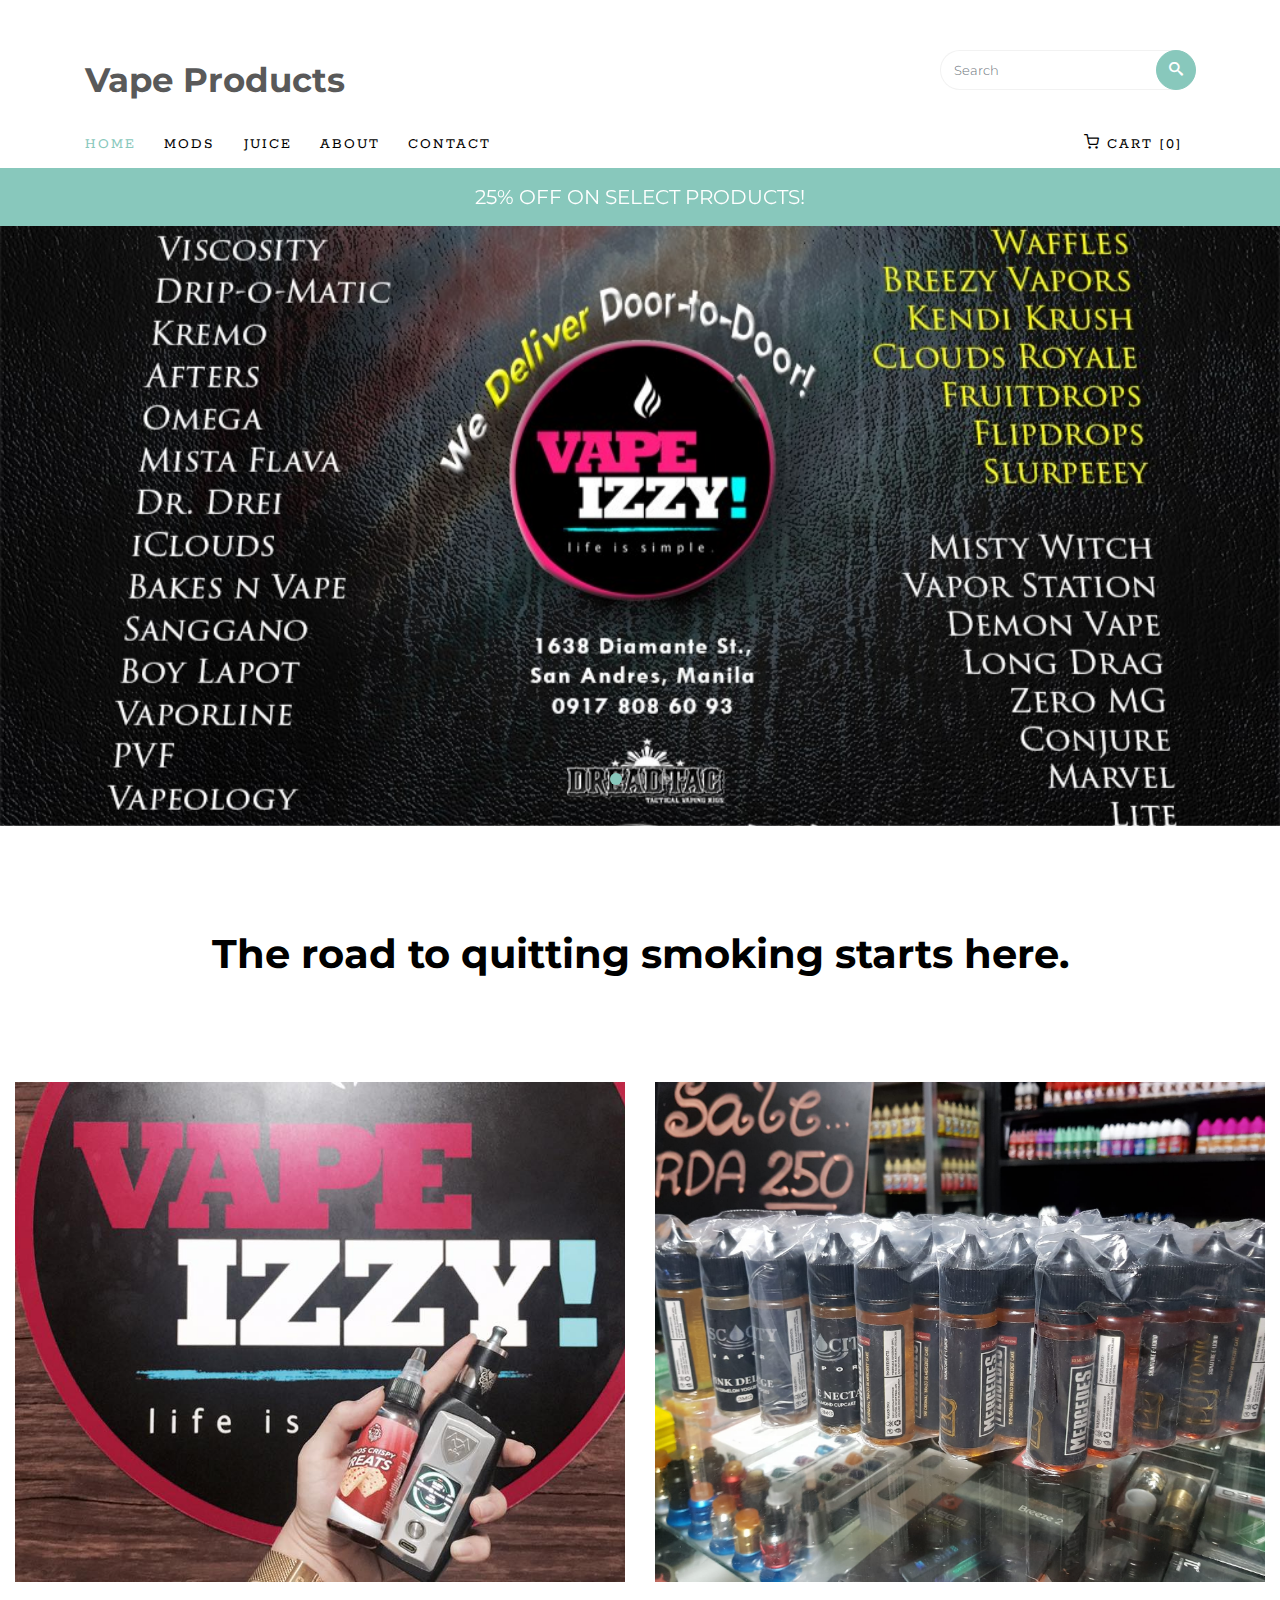
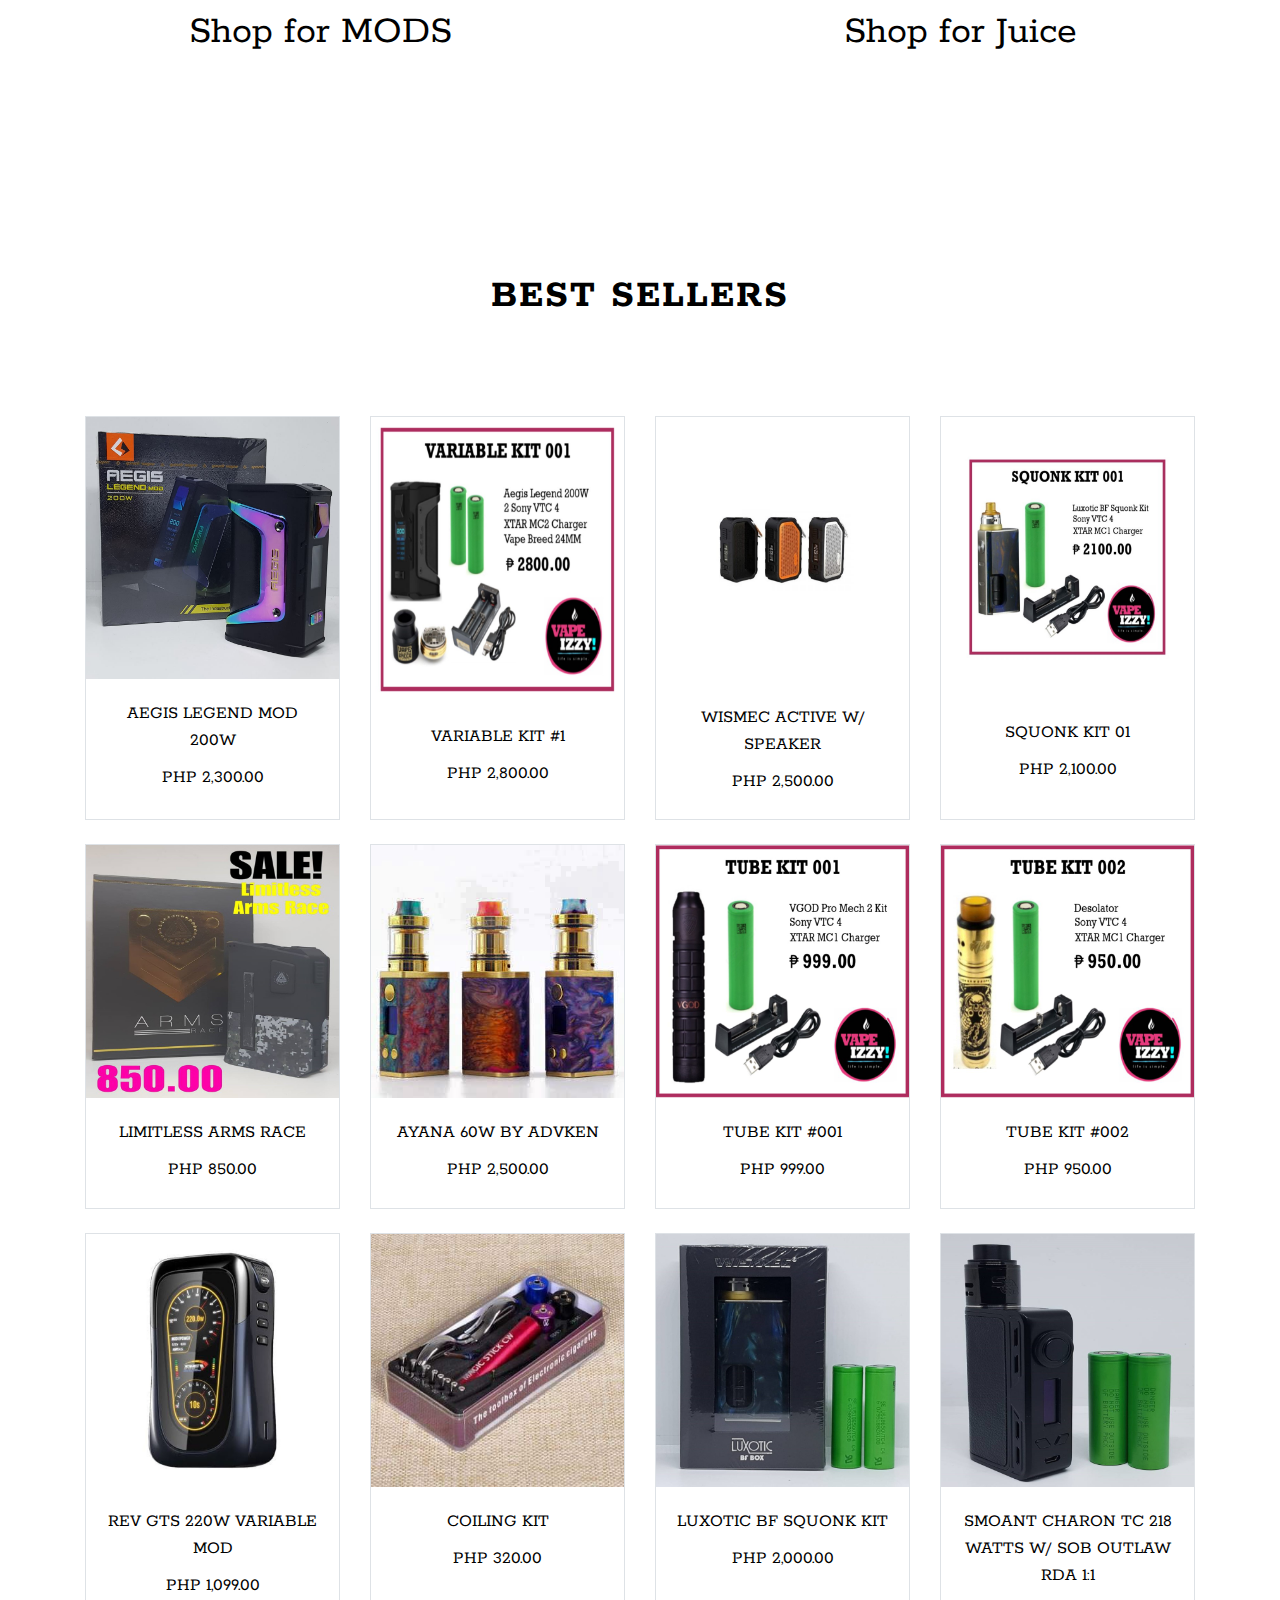
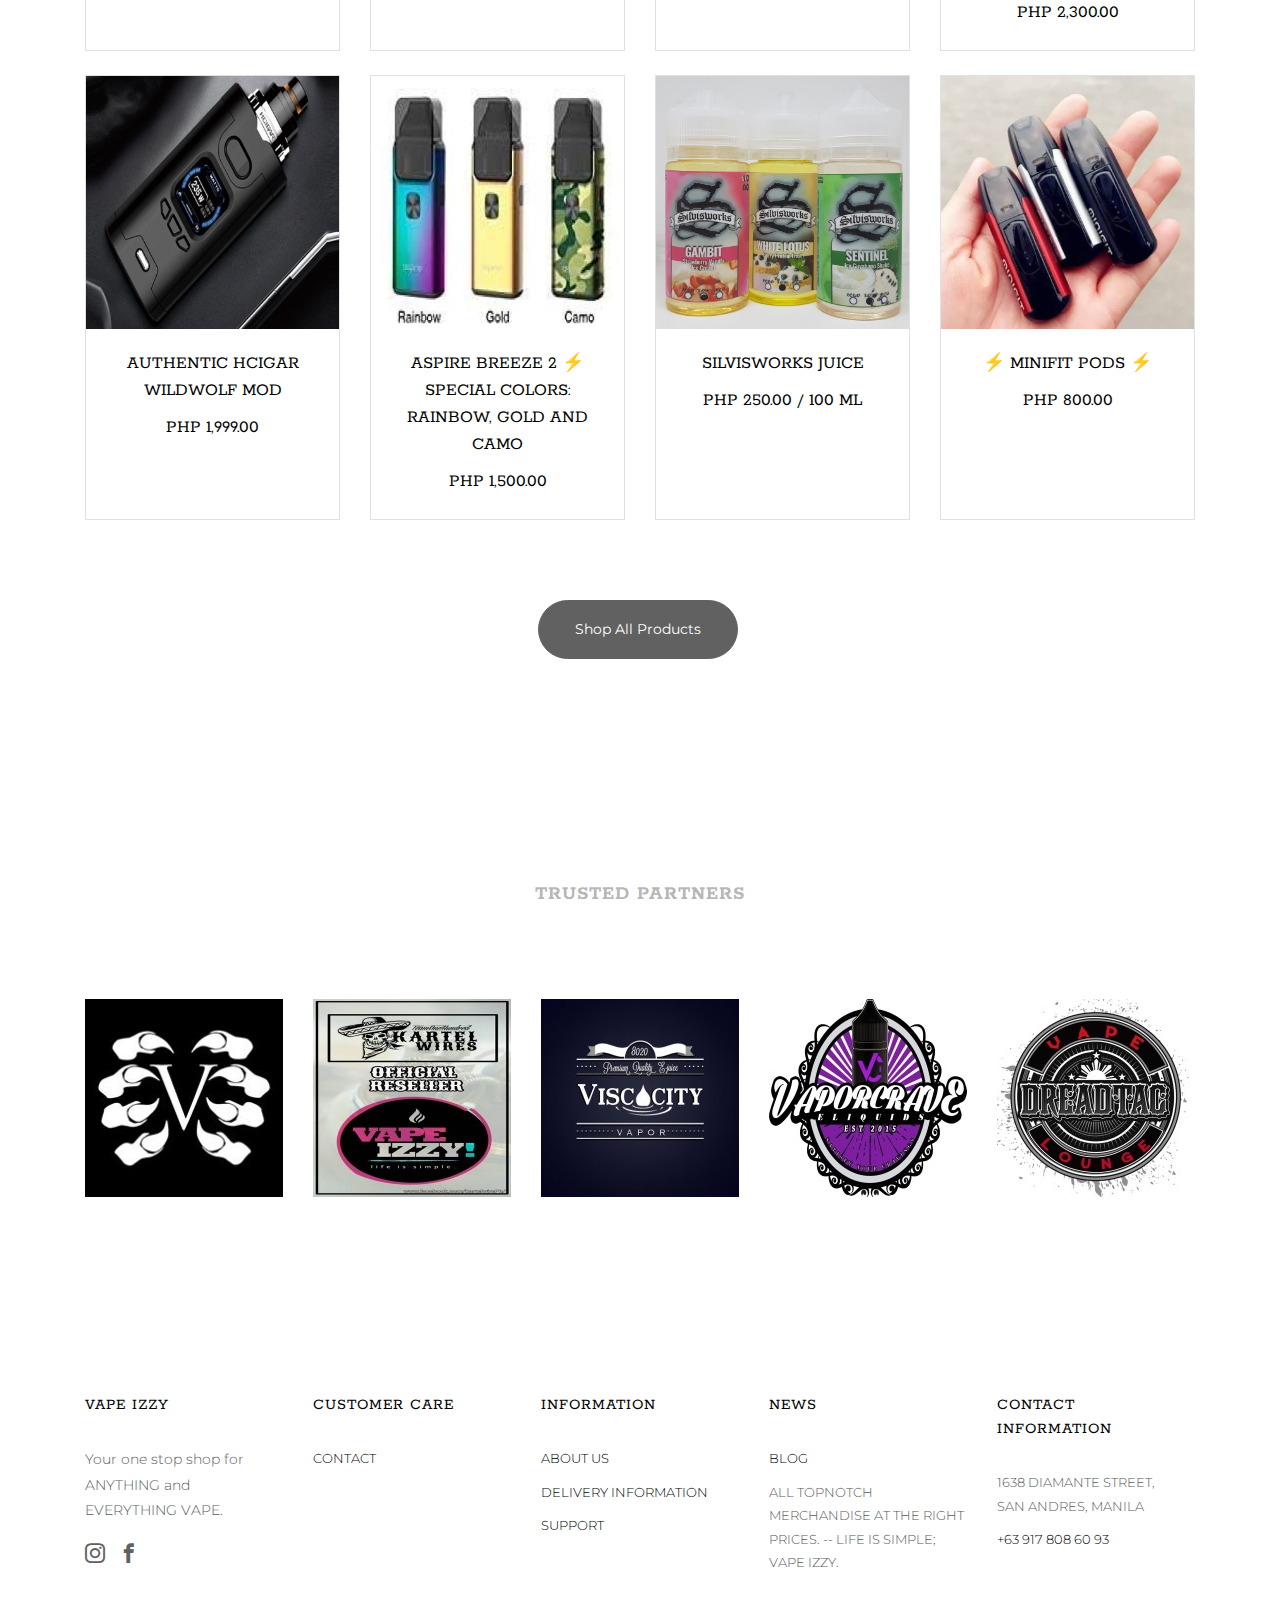
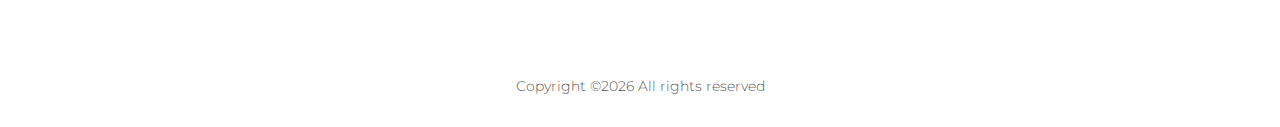
<file: index.html>
<!DOCTYPE HTML>
<html>
	<head>
	<title>Vape Izzy</title>
   <meta charset="utf-8">
   <meta name="viewport" content="width=device-width, initial-scale=1, shrink-to-fit=no">

	<link href="https://fonts.googleapis.com/css?family=Montserrat:300,400,500,600,700" rel="stylesheet">
	<link href="https://fonts.googleapis.com/css?family=Rokkitt:100,300,400,700" rel="stylesheet">
	
	<!-- Animate.css -->
	<link rel="stylesheet" href="css/animate.css">
	<!-- Icomoon Icon Fonts-->
	<link rel="stylesheet" href="css/icomoon.css">
	<!-- Ion Icon Fonts-->
	<link rel="stylesheet" href="css/ionicons.min.css">
	<!-- Bootstrap  -->
	<link rel="stylesheet" href="css/bootstrap.min.css">

	<!-- Magnific Popup -->
	<link rel="stylesheet" href="css/magnific-popup.css">

	<!-- Flexslider  -->
	<link rel="stylesheet" href="css/flexslider.css">

	<!-- Owl Carousel -->
	<link rel="stylesheet" href="css/owl.carousel.min.css">
	<link rel="stylesheet" href="css/owl.theme.default.min.css">
	
	<!-- Date Picker -->
	<link rel="stylesheet" href="css/bootstrap-datepicker.css">
	<!-- Flaticons  -->
	<link rel="stylesheet" href="fonts/flaticon/font/flaticon.css">

	<!-- Theme style  -->
	<link rel="stylesheet" href="css/style.css">

	</head>
	<body>
		
	<div class="colorlib-loader"></div>

	<div id="page">
		<nav class="colorlib-nav" role="navigation">
			<div class="top-menu">
				<div class="container">
					<div class="row">
						<div class="col-sm-7 col-md-9">
							<div id="colorlib-logo"><a href="index.html">Vape Products</a></div>
						</div>
						<div class="col-sm-5 col-md-3">
			            <form action="#" class="search-wrap">
			               <div class="form-group">
			                  <input type="search" class="form-control search" placeholder="Search">
			                  <button class="btn btn-primary submit-search text-center" type="submit"><i class="icon-search"></i></button>
			               </div>
			            </form>
			         </div>
		         </div>
					<div class="row">
						<div class="col-sm-12 text-left menu-1">
							<ul>
								<li class="active"><a href="index.html">Home</a></li>
								<li class="has-dropdown">
									<a href="mods.html">Mods</a>
									<ul class="dropdown">
										<li><a href="product-detail.html">Product Detail</a></li>
										<li><a href="cart.html">Shopping Cart</a></li>
										<li><a href="checkout.html">Checkout</a></li>
										<li><a href="order-complete.html">Order Complete</a></li>
										<li><a href="add-to-wishlist.html">Wishlist</a></li>
									</ul>
								</li>
								<li><a href="juice.html">Juice</a></li>
								<li><a href="about.html">About</a></li>
								<li><a href="contact.html">Contact</a></li>
								<li class="cart"><a href="cart.html"><i class="icon-shopping-cart"></i> Cart [0]</a></li>
							</ul>
						</div>
					</div>
				</div>
			</div>
			<div class="sale">
				<div class="container">
					<div class="row">
						<div class="col-sm-8 offset-sm-2 text-center">
							<div class="row">
								<div class="owl-carousel2">
									<div class="item">
										<div class="col">
											<h3><a href="#">25% off on select products!</a></h3>
										</div>
									</div>
									<div class="item">
										<div class="col">
											<h3><a href="#">Our biggest sale yet 50% off on selected products!</a></h3>
										</div>
									</div>
								</div>
							</div>
						</div>
					</div>
				</div>
			</div>
		</nav>
		<aside id="colorlib-hero">
			<div class="flexslider">
				<ul class="slides">
			   	<li style="background-image: url(images/img_bg_1.jpg);">
			   		<div class="overlay"></div>
			   		<div class="container-fluid">
			   			<div class="row">
				   			<div class="col-sm-6 offset-sm-3 text-center slider-text">
				   				<div class="slider-text-inner">
				   					<div class="desc">
					   					<h1 class="head-1">Vape</h1>
					   					<h2 class="head-2">Products</h2>
					   					<h2 class="head-3"></h2>
					   					<p class="category"><span>New trending Vape Juices</span></p>
					   					<p><a href="#shopnow" class="btn btn-primary">Buy Now!</a></p>
				   					</div>
				   				</div>
				   			</div>
				   		</div>
			   		</div>
			   	</li>
			   	<li style="background-image: url(images/img_bg_2.jpg);">
			   		<div class="overlay"></div>
			   		<div class="container-fluid">
			   			<div class="row">
				   			<div class="col-sm-6 offset-sm-3 text-center slider-text">
				   				<div class="slider-text-inner">
				   					<div class="desc">
					   					<h1 class="head-1">Huge</h1>
					   					<h2 class="head-2">Sale</h2>
					   					<h2 class="head-3"><strong class="font-weight-bold">50%</strong> Off</h2>
					   					<p class="category"><span>Big sale on Juice</span></p>
					   					<p><a href="#" class="btn btn-primary">Juice Collection</a></p>
				   					</div>
				   				</div>
				   			</div>
				   		</div>
			   		</div>
			   	</li>
			   	<li style="background-image: url(images/img_bg_3.jpg);">
			   		<div class="overlay"></div>
			   		<div class="container-fluid">
			   			<div class="row">
				   			<div class="col-sm-6 offset-sm-3 text-center slider-text">
				   				<div class="slider-text-inner">
				   					<div class="desc">
					   					<h1 class="head-1">New</h1>
					   					<h2 class="head-2">Arrival</h2>
					   					<h2 class="head-3">up to <strong class="font-weight-bold">30%</strong> off</h2>
					   					<p class="category"><span>New Mods for you</span></p>
					   					<p><a href="#" class="btn btn-primary">Mod Collection</a></p>
				   					</div>
				   				</div>
				   			</div>
				   		</div>
			   		</div>
			   	</li>
			  	</ul>
		  	</div>
		</aside>
		<div class="colorlib-intro">
			<div class="container">
				<div class="row">
					<div class="col-sm-12 text-center">
						<h2 class="intro">The road to quitting smoking starts here.</h2>
					</div>
				</div>
			</div>
		</div>
		<div class="colorlib-product">
			<div class="container-fluid">
				<div class="row">
					<div class="col-sm-6 text-center">
						<div class="featured">
							<a name="shopnow" href="#" class="featured-img" style="background-image: url(images/17265117_1890454451176833_3551254666898924083_n.jpg);"></a>
							<div class="desc">
								<h2><a href="#">Shop for MODS</a></h2>
							</div>
						</div>
					</div>
					<div class="col-sm-6 text-center">
						<div class="featured">
							<a href="#" class="featured-img" style="background-image: url(images/42672724_2175874805968128_7741065629142089728_o.jpg);"></a>
							<div class="desc">
								<h2><a href="#">Shop for Juice</a></h2>
							</div>
						</div>
					</div>
				</div>
			</div>
		</div>

		<div class="colorlib-product">
			<div class="container">
				<div class="row">
					<div class="col-sm-8 offset-sm-2 text-center colorlib-heading">
						<h2>Best Sellers</h2>
					</div>
				</div>
				<div class="row row-pb-md">
					<div class="col-lg-3 mb-4 text-center">
						<div class="product-entry border">
							<a href="#" class="prod-img">
								<img src="images/item-1.jpg" class="img-fluid" alt="">
							</a>
							<div class="desc">
								<h2><a href="#">Aegis Legend Mod 200W</a></h2>
								<span class="price">PHP 2,300.00</span>
							</div>
						</div>
					</div>
					<div class="col-lg-3 mb-4 text-center">
						<div class="product-entry border">
							<a href="#" class="prod-img">
								<img src="images/item-2.jpg" class="img-fluid" alt="">
							</a>
							<div class="desc">
								<h2><a href="#">Variable Kit #1</a></h2>
								<span class="price">PHP 2,800.00</span>
							</div>
						</div>
					</div>
					<div class="col-lg-3 mb-4 text-center">
						<div class="product-entry border">
							<a href="#" class="prod-img">
								<img src="images/item-3.jpg" class="img-fluid" alt="=">
							</a>
							<div class="desc">
								<h2><a href="#">WISMEC Active w/ Speaker</a></h2>
								<span class="price">PHP 2,500.00</span>
							</div>
						</div>
					</div>
					<div class="col-lg-3 mb-4 text-center">
						<div class="product-entry border">
							<a href="#" class="prod-img">
								<img src="images/item-4.jpg" class="img-fluid" alt="">
							</a>
							<div class="desc">
								<h2><a href="#">Squonk kit 01</a></h2>
								<span class="price">PHP 2,100.00</span>
							</div>
						</div>
					</div>
					<div class="w-100"></div>
					<div class="col-lg-3 mb-4 text-center">
						<div class="product-entry border">
							<a href="#" class="prod-img">
								<img src="images/item-5.jpg" class="img-fluid" alt="">
							</a>
							<div class="desc">
								<h2><a href="#">Limitless Arms Race</a></h2>
								<span class="price">PHP 850.00</span>
							</div>
						</div>
					</div>
					<div class="col-lg-3 mb-4 text-center">
						<div class="product-entry border">
							<a href="#" class="prod-img">
								<img src="images/item-6.jpg" class="img-fluid" alt="">
							</a>
							<div class="desc">
								<h2><a href="#">AYANA 60W by ADVKEN</a></h2>
								<span class="price">PHP 2,500.00</span>
							</div>
						</div>
					</div>
					<div class="col-lg-3 mb-4 text-center">
						<div class="product-entry border">
							<a href="#" class="prod-img">
								<img src="images/item-7.jpg" class="img-fluid" alt="">
							</a>
							<div class="desc">
								<h2><a href="#">Tube Kit #001</a></h2>
								<span class="price">PHP 999.00</span>
							</div>
						</div>
					</div>
					<div class="col-lg-3 mb-4 text-center">
						<div class="product-entry border">
							<a href="#" class="prod-img">
								<img src="images/item-8.jpg" class="img-fluid" alt="">
							</a>
							<div class="desc">
								<h2><a href="#">Tube Kit #002</a></h2>
								<span class="price">PHP 950.00</span>
							</div>
						</div>
					</div>
					<div class="w-100"></div>
					<div class="col-lg-3 mb-4 text-center">
						<div class="product-entry border">
							<a href="#" class="prod-img">
								<img src="images/item-9.jpg" class="img-fluid" alt="">
							</a>
							<div class="desc">
								<h2><a href="#">REV GTS 220W Variable Mod</a></h2>
								<span class="price">PHP 1,099.00</span>
							</div>
						</div>
					</div>
					<div class="col-lg-3 mb-4 text-center">
						<div class="product-entry border">
							<a href="#" class="prod-img">
								<img src="images/item-10.jpg" class="img-fluid" alt="">
							</a>
							<div class="desc">
								<h2><a href="#">Coiling Kit</a></h2>
								<span class="price">PHP 320.00</span>
							</div>
						</div>
					</div>
					<div class="col-lg-3 mb-4 text-center">
						<div class="product-entry border">
							<a href="#" class="prod-img">
								<img src="images/item-11.jpg" class="img-fluid" alt="">
							</a>
							<div class="desc">
								<h2><a href="#"> LUXOTIC BF SQUONK KIT</a></h2>
								<span class="price">PHP 2,000.00</span>
							</div>
						</div>
					</div>
					<div class="col-lg-3 mb-4 text-center">
						<div class="product-entry border">
							<a href="#" class="prod-img">
								<img src="images/item-12.jpg" class="img-fluid" alt="">
							</a>
							<div class="desc">
								<h2><a href="#">Smoant Charon TC 218 watts w/ SOB Outlaw RDA 1:1</a></h2>
								<span class="price">PHP 2,300.00</span>
							</div>
						</div>
					</div>
					<div class="w-100"></div>
					<div class="col-lg-3 mb-4 text-center">
						<div class="product-entry border">
							<a href="#" class="prod-img">
								<img src="images/item-13.jpg" class="img-fluid" alt="">
							</a>
							<div class="desc">
								<h2><a href="#">Authentic Hcigar Wildwolf Mod</a></h2>
								<span class="price">PHP 1,999.00</span>
							</div>
						</div>
					</div>
					<div class="col-lg-3 mb-4 text-center">
						<div class="product-entry border">
							<a href="#" class="prod-img">
								<img src="images/item-14.jpg" class="img-fluid" alt="">
							</a>
							<div class="desc">
								<h2><a href="#">ASPIRE BREEZE 2 ⚡ Special colors: Rainbow, Gold and Camo</a></h2>
								<span class="price">PHP 1,500.00</span>
							</div>
						</div>
					</div>
					<div class="col-lg-3 mb-4 text-center">
						<div class="product-entry border">
							<a href="#" class="prod-img">
								<img src="images/item-15.jpg" class="img-fluid" alt="">
							</a>
							<div class="desc">
								<h2><a href="#">Silvisworks Juice</a></h2>
								<span class="price">PHP 250.00 / 100 ML</span>
							</div>
						</div>
					</div>
					<div class="col-lg-3 mb-4 text-center">
						<div class="product-entry border">
							<a href="#" class="prod-img">
								<img src="images/item-16.jpg" class="img-fluid" alt="">
							</a>
							<div class="desc">
								<h2><a href="#">⚡ MINIFIT PODS ⚡</a></h2>
								<span class="price">PHP 800.00 </span>
							</div>
						</div>
					</div>
				</div>
				<div class="row">
					<div class="col-md-12 text-center">
						<p><a href="#" class="btn btn-primary btn-lg">Shop All Products</a></p>
					</div>
				</div>
			</div>
		</div>

		<div class="colorlib-partner">
			<div class="container">
				<div class="row">
					<div class="col-sm-8 offset-sm-2 text-center colorlib-heading colorlib-heading-sm">
						<h2>Trusted Partners</h2>
					</div>
				</div>
				<div class="row">
					<div class="col partner-col text-center">
						<a href="https://www.facebook.com/VaporzillaMakati/"><img src="images/brand-1.jpg" class="img-fluid" alt=""></a>
					</div>
					<div class="col partner-col text-center">
						<img src="images/brand-2.jpg" class="img-fluid" alt="">
					</div>
					<div class="col partner-col text-center">
						<a href="https://www.facebook.com/viscocityvapor"><img src="images/brand-3.jpg" class="img-fluid" alt=""></a>
					</div>
					<div class="col partner-col text-center">
						<a href="https://www.facebook.com/VaporCrave"><img src="images/brand-4.jpg" class="img-fluid" alt=""></a>
					</div>
					<div class="col partner-col text-center">
						<a href="https://www.facebook.com/dreadtacvapelounge"><img src="images/brand-5.jpg" class="img-fluid" alt=""></a>
					</div>
				</div>
			</div>
		</div>

		<footer id="colorlib-footer" role="contentinfo">
			<div class="container">
				<div class="row row-pb-md">
					<div class="col footer-col colorlib-widget">
						<h4>Vape Izzy</h4>
						<p>Your one stop shop for ANYTHING and EVERYTHING VAPE.</p>
						<p>
							<ul class="colorlib-social-icons">
								<li><a href="https://www.instagram.com/vapeizzymnl/"><i class="icon-instagram"></i></a></li>
								<li><a href="https://www.facebook.com/VapeIzzy"><i class="icon-facebook"></i></a></li>
							</ul>
						</p>
					</div>
					<div class="col footer-col colorlib-widget">
						<h4>Customer Care</h4>
						<p>
							<ul class="colorlib-footer-links">
								<li><a href="#">Contact</a></li>
							</ul>
						</p>
					</div>
					<div class="col footer-col colorlib-widget">
						<h4>Information</h4>
						<p>
							<ul class="colorlib-footer-links">
								<li><a href="#">About us</a></li>
								<li><a href="#">Delivery Information</a></li>
								<li><a href="#">Support</a></li>			
							</ul>
						</p>
					</div>

					<div class="col footer-col">
						<h4>News</h4>
						<ul class="colorlib-footer-links">
							<li><a href="blog.html">Blog</a></li>
							<li> All topnotch merchandise at the right prices. -- Life is simple; Vape Izzy. </li>
						</ul>
					</div>

					<div class="col footer-col">
						<h4>Contact Information</h4>
						<ul class="colorlib-footer-links">
							<li>1638 Diamante Street, <br> San Andres, Manila</li>
							<li><a href="tel://1234567920">+63 917 808 60 93</a></li>
						</ul>
					</div>
				</div>
			</div>
			<div class="copy">
				<div class="row">
					<div class="col-sm-12 text-center">
						<p>
							<span>
Copyright &copy;<script>document.write(new Date().getFullYear());</script> All rights reserved   <a href=""></a>
</span> 
							
						</p>
					</div>
				</div>
			</div>
		</footer>
	</div>

	<div class="gototop js-top">
		<a href="#" class="js-gotop"><i class="ion-ios-arrow-up"></i></a>
	</div>
	
	<!-- jQuery -->
	<script src="js/jquery.min.js"></script>
   <!-- popper -->
   <script src="js/popper.min.js"></script>
   <!-- bootstrap 4.1 -->
   <script src="js/bootstrap.min.js"></script>
   <!-- jQuery easing -->
   <script src="js/jquery.easing.1.3.js"></script>
	<!-- Waypoints -->
	<script src="js/jquery.waypoints.min.js"></script>
	<!-- Flexslider -->
	<script src="js/jquery.flexslider-min.js"></script>
	<!-- Owl carousel -->
	<script src="js/owl.carousel.min.js"></script>
	<!-- Magnific Popup -->
	<script src="js/jquery.magnific-popup.min.js"></script>
	<script src="js/magnific-popup-options.js"></script>
	<!-- Date Picker -->
	<script src="js/bootstrap-datepicker.js"></script>
	<!-- Stellar Parallax -->
	<script src="js/jquery.stellar.min.js"></script>
	<!-- Main -->
	<script src="js/main.js"></script>
	
<!--Start of Tawk.to Script-->
<script type="text/javascript">
var Tawk_API=Tawk_API||{}, Tawk_LoadStart=new Date();
(function(){
var s1=document.createElement("script"),s0=document.getElementsByTagName("script")[0];
s1.async=true;
s1.src='https://embed.tawk.to/5bcedf59476c2f239ff59878/default';
s1.charset='UTF-8';
s1.setAttribute('crossorigin','*');
s0.parentNode.insertBefore(s1,s0);
})();
</script>
<!--End of Tawk.to Script-->
	</body>
</html>
</file>
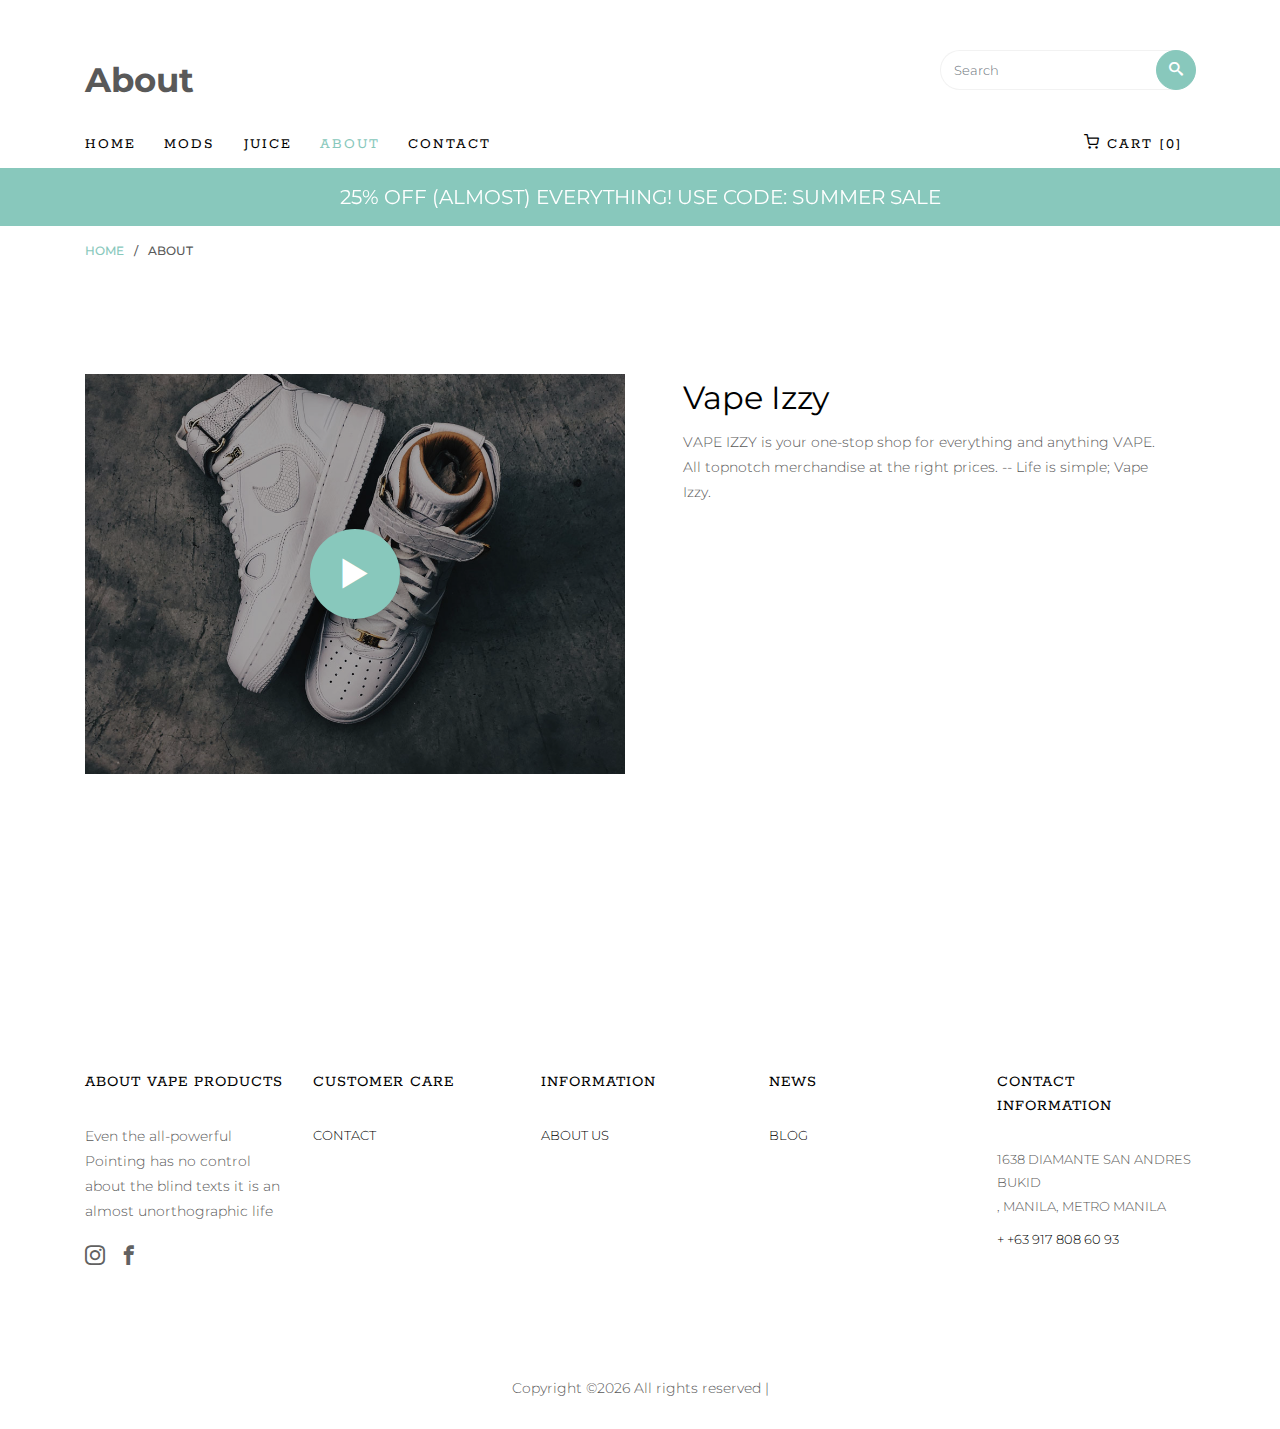
<file: about.html>
<!DOCTYPE HTML>
<html>
	<head>
	<title>Vape Izzy</title>
   <meta charset="utf-8">
   <meta name="viewport" content="width=device-width, initial-scale=1, shrink-to-fit=no">

	<link href="https://fonts.googleapis.com/css?family=Montserrat:300,400,500,600,700" rel="stylesheet">
	<link href="https://fonts.googleapis.com/css?family=Rokkitt:100,300,400,700" rel="stylesheet">
	
	<!-- Animate.css -->
	<link rel="stylesheet" href="css/animate.css">
	<!-- Icomoon Icon Fonts-->
	<link rel="stylesheet" href="css/icomoon.css">
	<!-- Ion Icon Fonts-->
	<link rel="stylesheet" href="css/ionicons.min.css">
	<!-- Bootstrap  -->
	<link rel="stylesheet" href="css/bootstrap.min.css">

	<!-- Magnific Popup -->
	<link rel="stylesheet" href="css/magnific-popup.css">

	<!-- Flexslider  -->
	<link rel="stylesheet" href="css/flexslider.css">

	<!-- Owl Carousel -->
	<link rel="stylesheet" href="css/owl.carousel.min.css">
	<link rel="stylesheet" href="css/owl.theme.default.min.css">
	
	<!-- Date Picker -->
	<link rel="stylesheet" href="css/bootstrap-datepicker.css">
	<!-- Flaticons  -->
	<link rel="stylesheet" href="fonts/flaticon/font/flaticon.css">

	<!-- Theme style  -->
	<link rel="stylesheet" href="css/style.css">

	</head>
	<body>
		
	<div class="colorlib-loader"></div>

	<div id="page">
		<nav class="colorlib-nav" role="navigation">
			<div class="top-menu">
				<div class="container">
					<div class="row">
						<div class="col-sm-7 col-md-9">
							<div id="colorlib-logo"><a href="index.html">About</a></div>
						</div>
						<div class="col-sm-5 col-md-3">
			            <form action="#" class="search-wrap">
			               <div class="form-group">
			                  <input type="search" class="form-control search" placeholder="Search">
			                  <button class="btn btn-primary submit-search text-center" type="submit"><i class="icon-search"></i></button>
			               </div>
			            </form>
			         </div>
		         </div>
					<div class="row">
						<div class="col-sm-12 text-left menu-1">
							<ul>
								<li><a href="index.html">Home</a></li>
								<li class="has-dropdown">
									<a href="mods.html">Mods</a>
									<ul class="dropdown">
										<li><a href="product-detail.html">Product Detail</a></li>
										<li><a href="cart.html">Shopping Cart</a></li>
										<li><a href="checkout.html">Checkout</a></li>
										<li><a href="order-complete.html">Order Complete</a></li>
										<li><a href="add-to-wishlist.html">Wishlist</a></li>
									</ul>
								</li>
								<li><a href="juice.html">Juice</a></li>
								<li class="active"><a href="about.html">About</a></li>
								<li><a href="contact.html">Contact</a></li>
								<li class="cart"><a href="cart.html"><i class="icon-shopping-cart"></i> Cart [0]</a></li>
							</ul>
						</div>
					</div>
				</div>
			</div>
			<div class="sale">
				<div class="container">
					<div class="row">
						<div class="col-sm-8 offset-sm-2 text-center">
							<div class="row">
								<div class="owl-carousel2">
									<div class="item">
										<div class="col">
											<h3><a href="#">25% off (Almost) Everything! Use Code: Summer Sale</a></h3>
										</div>
									</div>
									<div class="item">
										<div class="col">
											<h3><a href="#">Our biggest sale yet 50% off all summer shoes</a></h3>
										</div>
									</div>
								</div>
							</div>
						</div>
					</div>
				</div>
			</div>
		</nav>

		<div class="breadcrumbs">
			<div class="container">
				<div class="row">
					<div class="col">
						<p class="bread"><span><a href="index.html">Home</a></span> / <span>About</span></p>
					</div>
				</div>
			</div>
		</div>


		<div class="colorlib-about">
			<div class="container">
				<div class="row row-pb-lg">
					<div class="col-sm-6 mb-3">
						<div class="video colorlib-video" style="background-image: url(images/about.jpg);">
							<a href="https://www.facebook.com/VapeIzzy/videos/1718885821667031/" class="popup-vimeo"><i class="icon-play3"></i></a>
							<div class="overlay"></div>
						</div>
					</div>
					<div class="col-sm-6">
						<div class="about-wrap">
							<h2>Vape Izzy </h2>
							<p> VAPE IZZY is your one-stop shop for everything and anything VAPE. All topnotch merchandise at the right prices. -- Life is simple; Vape Izzy.</p>
						</div>
					</div>
				</div>
			</div>
		</div>

		<footer id="colorlib-footer" role="contentinfo">
			<div class="container">
				<div class="row row-pb-md">
					<div class="col footer-col colorlib-widget">
						<h4>About Vape Products</h4>
						<p>Even the all-powerful Pointing has no control about the blind texts it is an almost unorthographic life</p>
					
							<ul class="colorlib-social-icons">
								<li><a href="#"><i class="icon-instagram"></i></a></li>
								<li><a href="#"><i class="icon-facebook"></i></a></li>
				
							</ul>
						</p>
					</div>
					<div class="col footer-col colorlib-widget">
						<h4>Customer Care</h4>
						<p>
							<ul class="colorlib-footer-links">
								<li><a href="#">Contact</a></li>
								
							
												</ul>
						</p>
					</div>
					<div class="col footer-col colorlib-widget">
						<h4>Information</h4>
						<p>
							<ul class="colorlib-footer-links">
								<li><a href="#">About us</a></li>
						
							</ul>
						</p>
					</div>

					<div class="col footer-col">
						<h4>News</h4>
						<ul class="colorlib-footer-links">
							<li><a href="blog.html">Blog</a></li>
						</ul>
					</div>

					<div class="col footer-col">
						<h4>Contact Information</h4>
						<ul class="colorlib-footer-links">
							<li>1638 Diamante San Andres Bukid <br>, Manila, Metro Manila  </li>
							<li><a href="tel://+639178086093">+ +63 917 808 60 93</a></li>
						
						</ul>
					</div>
				</div>
			</div>
			<div class="copy">
				<div class="row">
					<div class="col-sm-12 text-center">
						<p>
							<span>
Copyright &copy;<script>document.write(new Date().getFullYear());</script> All rights reserved | </span> 
							
						</p>
					</div>
				</div>
			</div>
		</footer>
	</div>

	<div class="gototop js-top">
		<a href="#" class="js-gotop"><i class="ion-ios-arrow-up"></i></a>
	</div>
	
	<!-- jQuery -->
	<script src="js/jquery.min.js"></script>
   <!-- popper -->
   <script src="js/popper.min.js"></script>
   <!-- bootstrap 4.1 -->
   <script src="js/bootstrap.min.js"></script>
   <!-- jQuery easing -->
   <script src="js/jquery.easing.1.3.js"></script>
	<!-- Waypoints -->
	<script src="js/jquery.waypoints.min.js"></script>
	<!-- Flexslider -->
	<script src="js/jquery.flexslider-min.js"></script>
	<!-- Owl carousel -->
	<script src="js/owl.carousel.min.js"></script>
	<!-- Magnific Popup -->
	<script src="js/jquery.magnific-popup.min.js"></script>
	<script src="js/magnific-popup-options.js"></script>
	<!-- Date Picker -->
	<script src="js/bootstrap-datepicker.js"></script>
	<!-- Stellar Parallax -->
	<script src="js/jquery.stellar.min.js"></script>
	<!-- Main -->
	<script src="js/main.js"></script>

	</body>
</html>
</file>
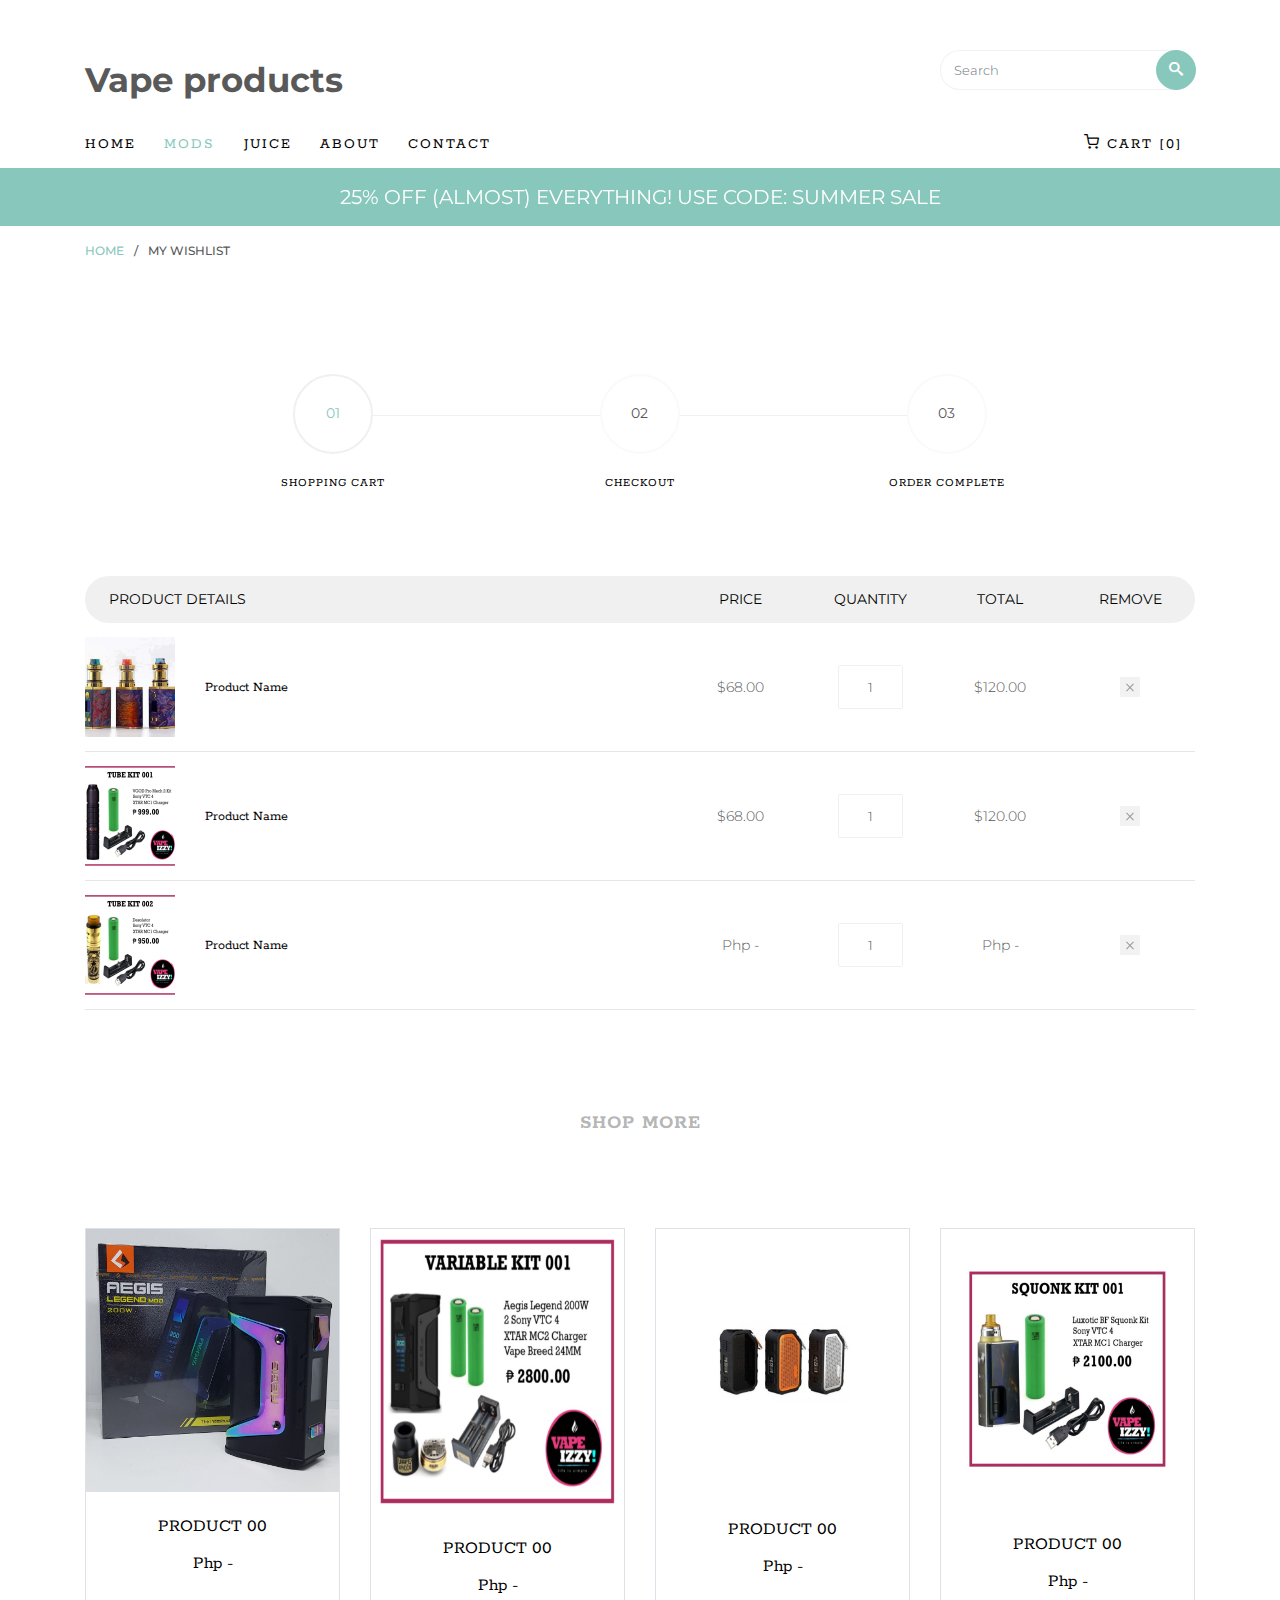
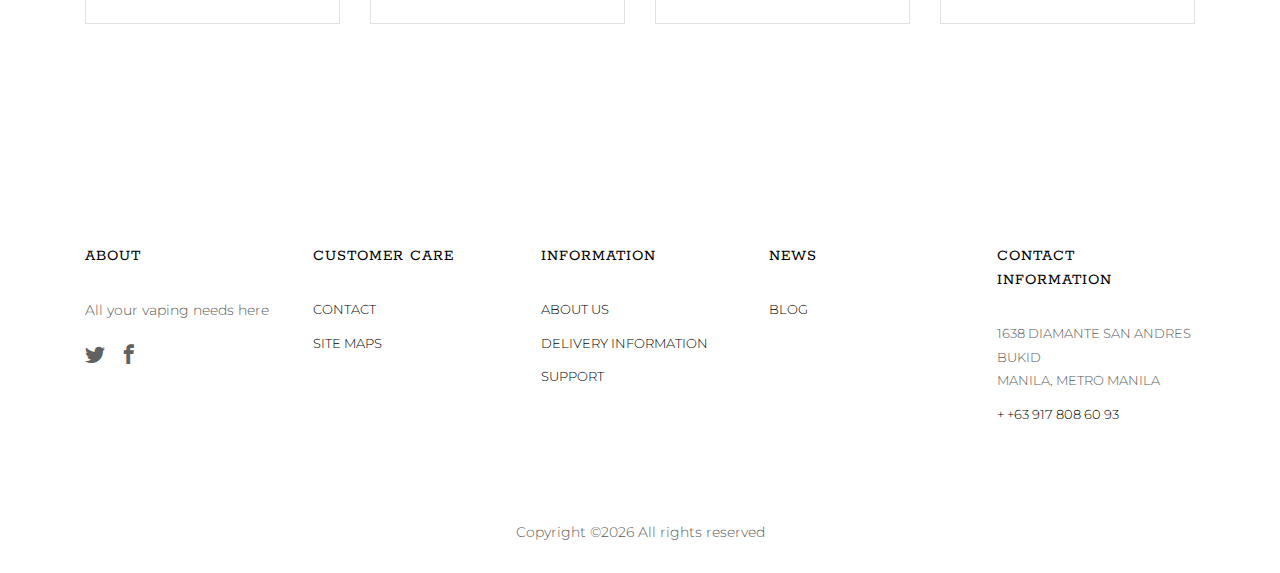
<file: add-to-wishlist.html>
<!DOCTYPE HTML>
<html>
	<head>
	<title>Vape Izzy</title>
   <meta charset="utf-8">
   <meta name="viewport" content="width=device-width, initial-scale=1, shrink-to-fit=no">

	<link href="https://fonts.googleapis.com/css?family=Montserrat:300,400,500,600,700" rel="stylesheet">
	<link href="https://fonts.googleapis.com/css?family=Rokkitt:100,300,400,700" rel="stylesheet">
	
	<!-- Animate.css -->
	<link rel="stylesheet" href="css/animate.css">
	<!-- Icomoon Icon Fonts-->
	<link rel="stylesheet" href="css/icomoon.css">
	<!-- Ion Icon Fonts-->
	<link rel="stylesheet" href="css/ionicons.min.css">
	<!-- Bootstrap  -->
	<link rel="stylesheet" href="css/bootstrap.min.css">

	<!-- Magnific Popup -->
	<link rel="stylesheet" href="css/magnific-popup.css">

	<!-- Flexslider  -->
	<link rel="stylesheet" href="css/flexslider.css">

	<!-- Owl Carousel -->
	<link rel="stylesheet" href="css/owl.carousel.min.css">
	<link rel="stylesheet" href="css/owl.theme.default.min.css">
	
	<!-- Date Picker -->
	<link rel="stylesheet" href="css/bootstrap-datepicker.css">
	<!-- Flaticons  -->
	<link rel="stylesheet" href="fonts/flaticon/font/flaticon.css">

	<!-- Theme style  -->
	<link rel="stylesheet" href="css/style.css">

	</head>
	<body>
		
	<div class="colorlib-loader"></div>

	<div id="page">
		<nav class="colorlib-nav" role="navigation">
			<div class="top-menu">
				<div class="container">
					<div class="row">
						<div class="col-sm-7 col-md-9">
							<div id="colorlib-logo"><a href="index.html">Vape products</a></div>
						</div>
						<div class="col-sm-5 col-md-3">
			            <form action="#" class="search-wrap">
			               <div class="form-group">
			                  <input type="search" class="form-control search" placeholder="Search">
			                  <button class="btn btn-primary submit-search text-center" type="submit"><i class="icon-search"></i></button>
			               </div>
			            </form>
			         </div>
		         </div>
					<div class="row">
						<div class="col-sm-12 text-left menu-1">
							<ul>
								<li><a href="index.html">Home</a></li>
								<li class="has-dropdown active">
									<a href="men.html">Mods</a>
									<ul class="dropdown">
										<li><a href="product-detail.html">Product Detail</a></li>
										<li><a href="cart.html">Shopping Cart</a></li>
										<li><a href="checkout.html">Checkout</a></li>
										<li><a href="order-complete.html">Order Complete</a></li>
										<li><a href="add-to-wishlist.html">Wishlist</a></li>
									</ul>
								</li>
								<li><a href="women.html">Juice</a></li>
								<li><a href="about.html">About</a></li>
								<li><a href="contact.html">Contact</a></li>
								<li class="cart"><a href="cart.html"><i class="icon-shopping-cart"></i> Cart [0]</a></li>
							</ul>
						</div>
					</div>
				</div>
			</div>
			<div class="sale">
				<div class="container">
					<div class="row">
						<div class="col-sm-8 offset-sm-2 text-center">
							<div class="row">
								<div class="owl-carousel2">
									<div class="item">
										<div class="col">
											<h3><a href="#">25% off (Almost) Everything! Use Code: Summer Sale</a></h3>
										</div>
									</div>
									<div class="item">
										<div class="col">
											<h3><a href="#">Our biggest sale yet 50% off all summer shoes</a></h3>
										</div>
									</div>
								</div>
							</div>
						</div>
					</div>
				</div>
			</div>
		</nav>

		<div class="breadcrumbs">
			<div class="container">
				<div class="row">
					<div class="col">
						<p class="bread"><span><a href="index.html">Home</a></span> / <span>My Wishlist</span></p>
					</div>
				</div>
			</div>
		</div>


		<div class="colorlib-product">
			<div class="container">
				<div class="row row-pb-lg">
					<div class="col-md-10 offset-md-1">
						<div class="process-wrap">
							<div class="process text-center active">
								<p><span>01</span></p>
								<h3>Shopping Cart</h3>
							</div>
							<div class="process text-center">
								<p><span>02</span></p>
								<h3>Checkout</h3>
							</div>
							<div class="process text-center">
								<p><span>03</span></p>
								<h3>Order Complete</h3>
							</div>
						</div>
					</div>
				</div>
				<div class="row row-pb-lg">
					<div class="col-md-12">
						<div class="product-name d-flex">
							<div class="one-forth text-left px-4">
								<span>Product Details</span>
							</div>
							<div class="one-eight text-center">
								<span>Price</span>
							</div>
							<div class="one-eight text-center">
								<span>Quantity</span>
							</div>
							<div class="one-eight text-center">
								<span>Total</span>
							</div>
							<div class="one-eight text-center px-4">
								<span>Remove</span>
							</div>
						</div>
						<div class="product-cart d-flex">
							<div class="one-forth">
								<div class="product-img" style="background-image: url(images/item-6.jpg);">
								</div>
								<div class="display-tc">
									<h3>Product Name</h3>
								</div>
							</div>
							<div class="one-eight text-center">
								<div class="display-tc">
									<span class="price">$68.00</span>
								</div>
							</div>
							<div class="one-eight text-center">
								<div class="display-tc">
									<input type="text" id="quantity" name="quantity" class="form-control input-number text-center" value="1" min="1" max="100">
								</div>
							</div>
							<div class="one-eight text-center">
								<div class="display-tc">
									<span class="price">$120.00</span>
								</div>
							</div>
							<div class="one-eight text-center">
								<div class="display-tc">
									<a href="#" class="closed"></a>
								</div>
							</div>
						</div>
						<div class="product-cart d-flex">
							<div class="one-forth">
								<div class="product-img" style="background-image: url(images/item-7.jpg);">
								</div>
								<div class="display-tc">
									<h3>Product Name</h3>
								</div>
							</div>
							<div class="one-eight text-center">
								<div class="display-tc">
									<span class="price">$68.00</span>
								</div>
							</div>
							<div class="one-eight text-center">
								<div class="display-tc">
									<form action="#">
										<input type="text" name="quantity" class="form-control input-number text-center" value="1" min="1" max="100">
									</form>
								</div>
							</div>
							<div class="one-eight text-center">
								<div class="display-tc">
									<span class="price">$120.00</span>
								</div>
							</div>
							<div class="one-eight text-center">
								<div class="display-tc">
									<a href="#" class="closed"></a>
								</div>
							</div>
						</div>
						<div class="product-cart d-flex">
							<div class="one-forth">
								<div class="product-img" style="background-image: url(images/item-8.jpg);">
								</div>
								<div class="display-tc">
									<h3>Product Name</h3>
								</div>
							</div>
							<div class="one-eight text-center">
								<div class="display-tc">
									<span class="price">Php -</span>
								</div>
							</div>
							<div class="one-eight text-center">
								<div class="display-tc">
									<input type="text" id="quantity" name="quantity" class="form-control input-number text-center" value="1" min="1" max="100">
								</div>
							</div>
							<div class="one-eight text-center">
								<div class="display-tc">
									<span class="price">Php -</span>
								</div>
							</div>
							<div class="one-eight text-center">
								<div class="display-tc">
									<a href="#" class="closed"></a>
								</div>
							</div>
						</div>
					</div>
				</div>
				<div class="row">
					<div class="col-sm-8 offset-sm-2 text-center colorlib-heading colorlib-heading-sm">
						<h2>Shop more</h2>
					</div>
				</div>
				<div class="row">
					<div class="col-md-3 col-lg-3 mb-4 text-center">
						<div class="product-entry border">
							<a href="#" class="prod-img">
								<img src="images/item-1.jpg" class="img-fluid" alt="Free html5 bootstrap 4 template">
							</a>
							<div class="desc">
								<h2><a href="#">Product 00</a></h2>
								<span class="price">Php -</span>
							</div>
						</div>
					</div>
					<div class="col-md-3 col-lg-3 mb-4 text-center">
						<div class="product-entry border">
							<a href="#" class="prod-img">
								<img src="images/item-2.jpg" class="img-fluid" alt="Free html5 bootstrap 4 template">
							</a>
							<div class="desc">
								<h2><a href="#">Product 00</a></h2>
								<span class="price">Php -</span>
							</div>
						</div>
					</div>
					<div class="col-md-3 col-lg-3 mb-4 text-center">
						<div class="product-entry border">
							<a href="#" class="prod-img">
								<img src="images/item-3.jpg" class="img-fluid" alt="Free html5 bootstrap 4 template">
							</a>
							<div class="desc">
								<h2><a href="#">Product 00</a></h2>
								<span class="price">Php -</span>
							</div>
						</div>
					</div>
					<div class="col-md-3 col-lg-3 mb-4 text-center">
						<div class="product-entry border">
							<a href="#" class="prod-img">
								<img src="images/item-4.jpg" class="img-fluid" alt="Free html5 bootstrap 4 template">
							</a>
							<div class="desc">
								<h2><a href="#">Product 00</a></h2>
								<span class="price">Php -</span>
							</div>
						</div>
					</div>
				</div>
			</div>
		</div>

		<footer id="colorlib-footer" role="contentinfo">
			<div class="container">
				<div class="row row-pb-md">
					<div class="col footer-col colorlib-widget">
						<h4>About</h4>
						<p>All your vaping needs here</p>
						<p>
							<ul class="colorlib-social-icons">
								<li><a href="#"><i class="icon-twitter"></i></a></li>
								<li><a href="#"><i class="icon-facebook"></i></a></li>
							
							</ul>
						</p>
					</div>
					<div class="col footer-col colorlib-widget">
						<h4>Customer Care</h4>
						<p>
							<ul class="colorlib-footer-links">
								<li><a href="#">Contact</a></li>
								<li><a href="#">Site maps</a></li>
							</ul>
						</p>
					</div>
					<div class="col footer-col colorlib-widget">
						<h4>Information</h4>
						<p>
							<ul class="colorlib-footer-links">
								<li><a href="#">About us</a></li>
								<li><a href="#">Delivery Information</a></li>
								<li><a href="#">Support</a></li>
							</ul>
						</p>
					</div>

					<div class="col footer-col">
						<h4>News</h4>
						<ul class="colorlib-footer-links">
							<li><a href="blog.html">Blog</a></li>
	
						</ul>
					</div>

					<div class="col footer-col">
						<h4>Contact Information</h4>
						<ul class="colorlib-footer-links">
							<li>1638 Diamante 
San Andres Bukid <br> Manila, Metro Manila </li>
							<li><a href="tel://+639178086093">+ +63 917 808 60 93</a></li>
						</ul>
					</div>
				</div>
			</div>
			<div class="copy">
				<div class="row">
					<div class="col-sm-12 text-center">
						<p>
							
Copyright &copy;<script>document.write(new Date().getFullYear());</script> All rights reserved 

							
						</p>
					</div>
				</div>
			</div>
		</footer>
	</div>

	<div class="gototop js-top">
		<a href="#" class="js-gotop"><i class="ion-ios-arrow-up"></i></a>
	</div>
	
	<!-- jQuery -->
	<script src="js/jquery.min.js"></script>
   <!-- popper -->
   <script src="js/popper.min.js"></script>
   <!-- bootstrap 4.1 -->
   <script src="js/bootstrap.min.js"></script>
   <!-- jQuery easing -->
   <script src="js/jquery.easing.1.3.js"></script>
	<!-- Waypoints -->
	<script src="js/jquery.waypoints.min.js"></script>
	<!-- Flexslider -->
	<script src="js/jquery.flexslider-min.js"></script>
	<!-- Owl carousel -->
	<script src="js/owl.carousel.min.js"></script>
	<!-- Magnific Popup -->
	<script src="js/jquery.magnific-popup.min.js"></script>
	<script src="js/magnific-popup-options.js"></script>
	<!-- Date Picker -->
	<script src="js/bootstrap-datepicker.js"></script>
	<!-- Stellar Parallax -->
	<script src="js/jquery.stellar.min.js"></script>
	<!-- Main -->
	<script src="js/main.js"></script>

	</body>
</html>
</file>
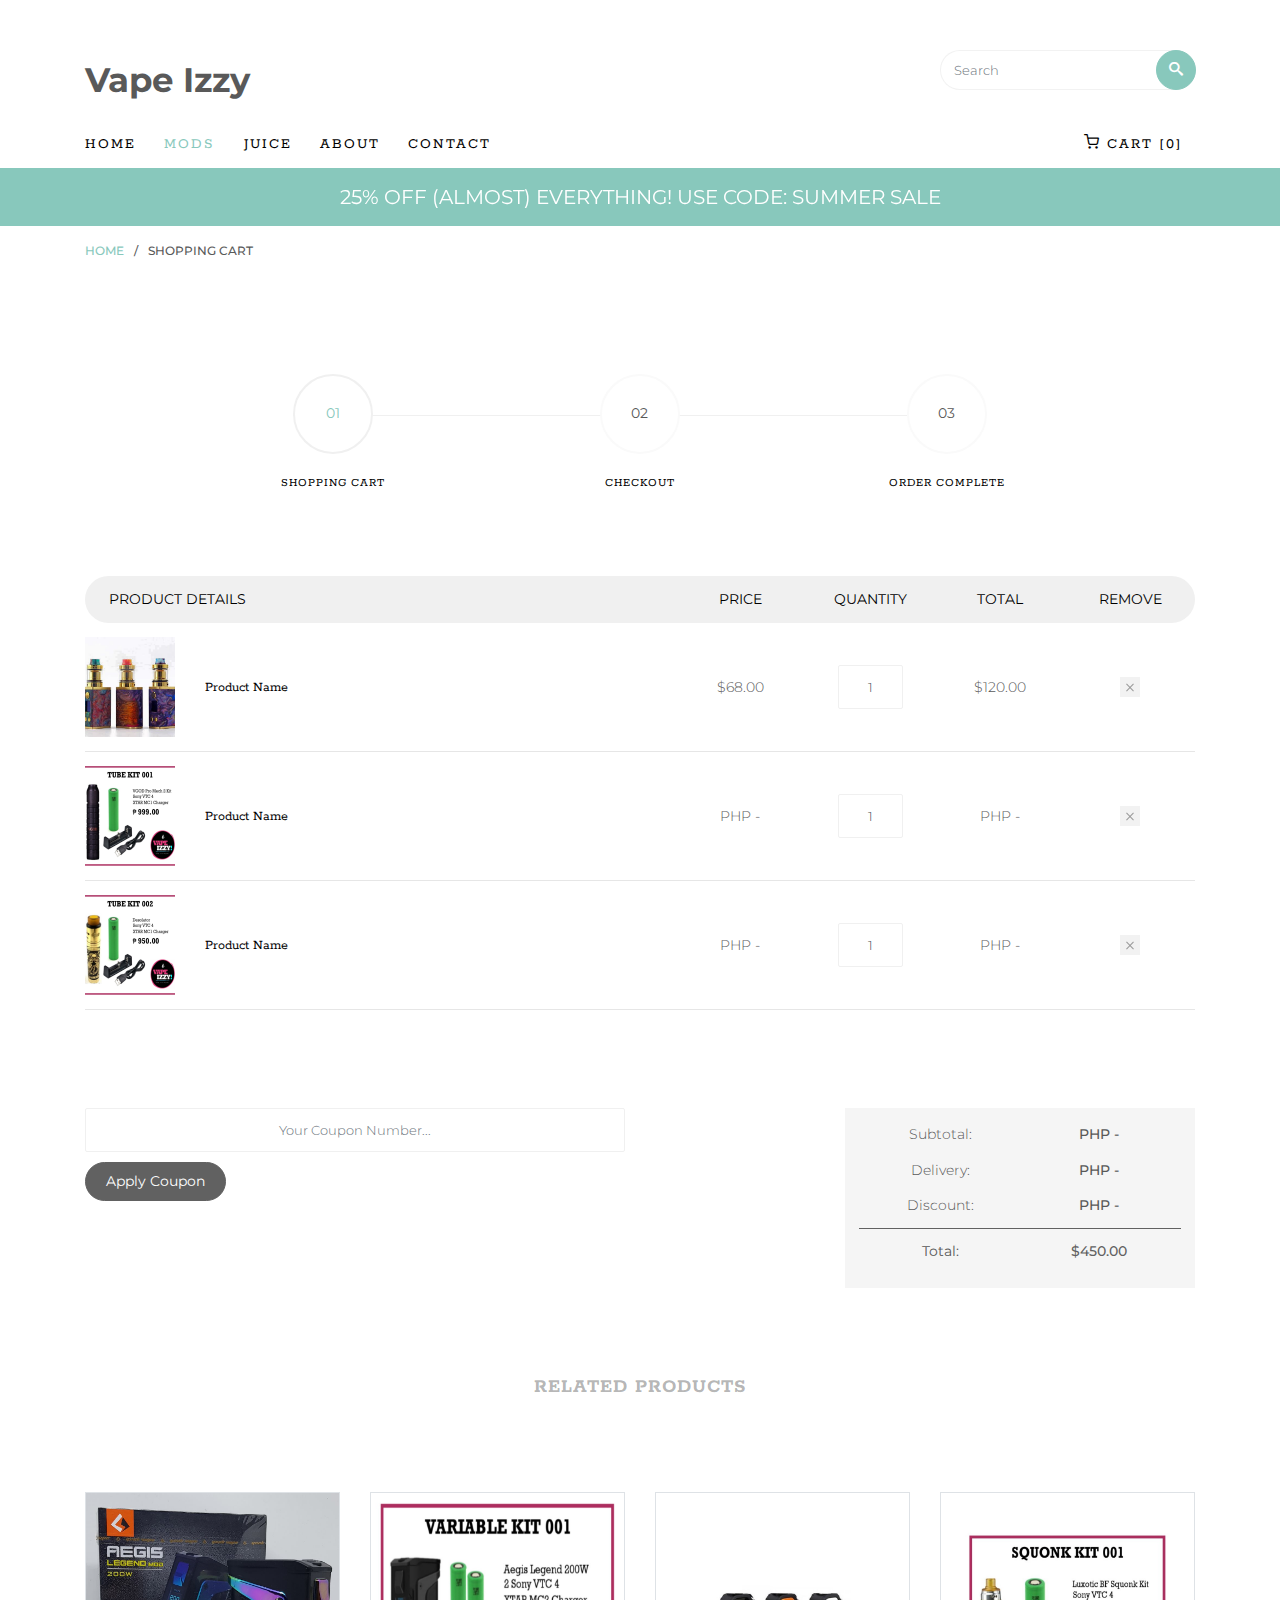
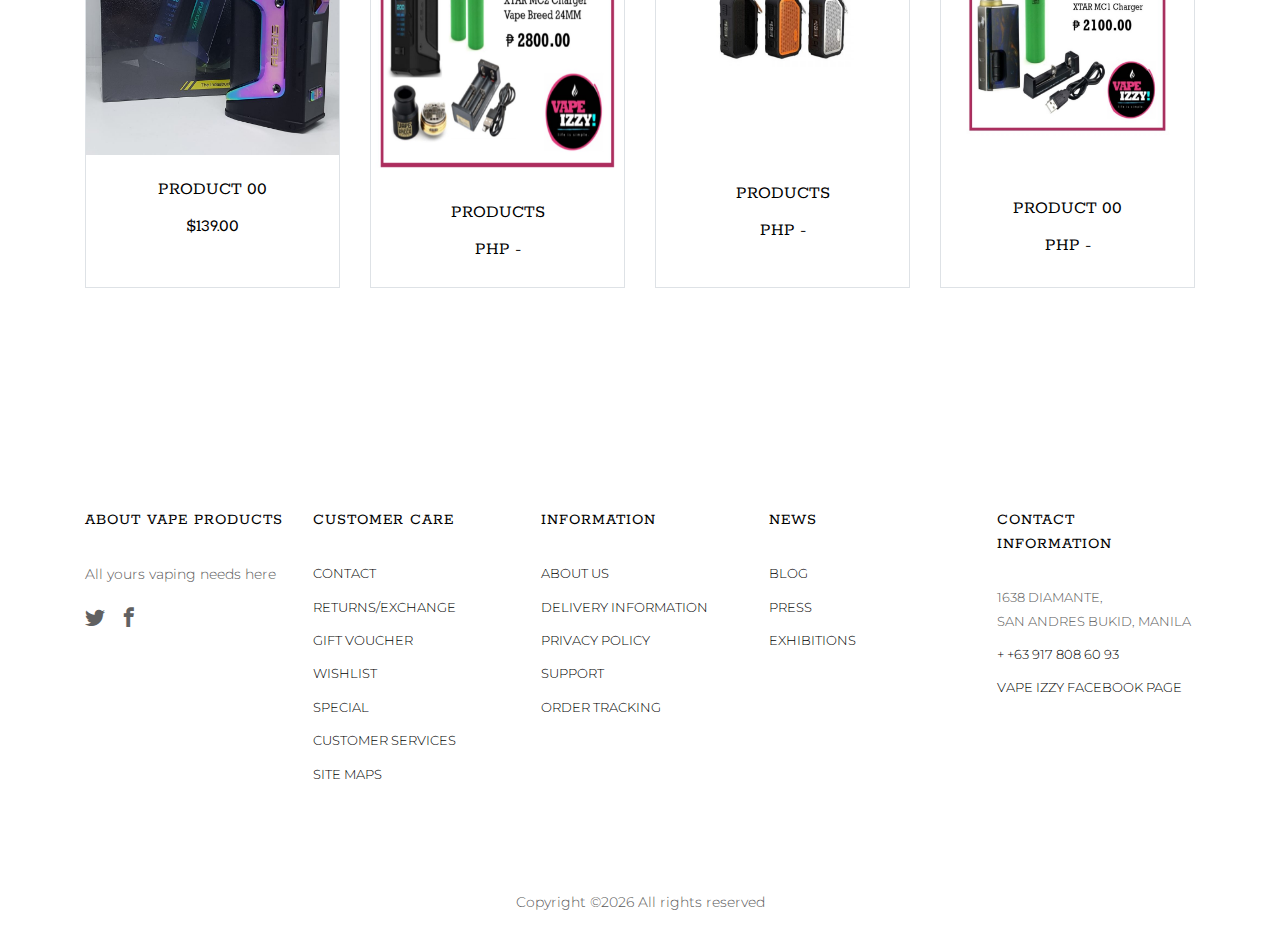
<file: cart.html>
<!DOCTYPE HTML>
<html>
	<head>
	<title>Vape Izzy</title>
   <meta charset="utf-8">
   <meta name="viewport" content="width=device-width, initial-scale=1, shrink-to-fit=no">

	<link href="https://fonts.googleapis.com/css?family=Montserrat:300,400,500,600,700" rel="stylesheet">
	<link href="https://fonts.googleapis.com/css?family=Rokkitt:100,300,400,700" rel="stylesheet">
	
	<!-- Animate.css -->
	<link rel="stylesheet" href="css/animate.css">
	<!-- Icomoon Icon Fonts-->
	<link rel="stylesheet" href="css/icomoon.css">
	<!-- Ion Icon Fonts-->
	<link rel="stylesheet" href="css/ionicons.min.css">
	<!-- Bootstrap  -->
	<link rel="stylesheet" href="css/bootstrap.min.css">

	<!-- Magnific Popup -->
	<link rel="stylesheet" href="css/magnific-popup.css">

	<!-- Flexslider  -->
	<link rel="stylesheet" href="css/flexslider.css">

	<!-- Owl Carousel -->
	<link rel="stylesheet" href="css/owl.carousel.min.css">
	<link rel="stylesheet" href="css/owl.theme.default.min.css">
	
	<!-- Date Picker -->
	<link rel="stylesheet" href="css/bootstrap-datepicker.css">
	<!-- Flaticons  -->
	<link rel="stylesheet" href="fonts/flaticon/font/flaticon.css">

	<!-- Theme style  -->
	<link rel="stylesheet" href="css/style.css">

	</head>
	<body>
		
	<div class="colorlib-loader"></div>

	<div id="page">
		<nav class="colorlib-nav" role="navigation">
			<div class="top-menu">
				<div class="container">
					<div class="row">
						<div class="col-sm-7 col-md-9">
							<div id="colorlib-logo"><a href="index.html">Vape Izzy</a></div>
						</div>
						<div class="col-sm-5 col-md-3">
			            <form action="#" class="search-wrap">
			               <div class="form-group">
			                  <input type="search" class="form-control search" placeholder="Search">
			                  <button class="btn btn-primary submit-search text-center" type="submit"><i class="icon-search"></i></button>
			               </div>
			            </form>
			         </div>
		         </div>
					<div class="row">
						<div class="col-sm-12 text-left menu-1">
							<ul>
								<li><a href="index.html">Home</a></li>
								<li class="has-dropdown active">
									<a href="men.html">Mods</a>
									<ul class="dropdown">
										<li><a href="product-detail.html">Product Detail</a></li>
										<li><a href="cart.html">Shopping Cart</a></li>
										<li><a href="checkout.html">Checkout</a></li>
										<li><a href="order-complete.html">Order Complete</a></li>
										<li><a href="add-to-wishlist.html">Wishlist</a></li>
									</ul>
								</li>
								<li><a href="women.html">Juice</a></li>
								<li><a href="about.html">About</a></li>
								<li><a href="contact.html">Contact</a></li>
								<li class="cart"><a href="cart.html"><i class="icon-shopping-cart"></i> Cart [0]</a></li>
							</ul>
						</div>
					</div>
				</div>
			</div>
			<div class="sale">
				<div class="container">
					<div class="row">
						<div class="col-sm-8 offset-sm-2 text-center">
							<div class="row">
								<div class="owl-carousel2">
									<div class="item">
										<div class="col">
											<h3><a href="#">25% off (Almost) Everything! Use Code: Summer Sale</a></h3>
										</div>
									</div>
									<div class="item">
										<div class="col">
											<h3><a href="#">Our biggest sale yet 50% off all summer shoes</a></h3>
										</div>
									</div>
								</div>
							</div>
						</div>
					</div>
				</div>
			</div>
		</nav>

		<div class="breadcrumbs">
			<div class="container">
				<div class="row">
					<div class="col">
						<p class="bread"><span><a href="index.html">Home</a></span> / <span>Shopping Cart</span></p>
					</div>
				</div>
			</div>
		</div>


		<div class="colorlib-product">
			<div class="container">
				<div class="row row-pb-lg">
					<div class="col-md-10 offset-md-1">
						<div class="process-wrap">
							<div class="process text-center active">
								<p><span>01</span></p>
								<h3>Shopping Cart</h3>
							</div>
							<div class="process text-center">
								<p><span>02</span></p>
								<h3>Checkout</h3>
							</div>
							<div class="process text-center">
								<p><span>03</span></p>
								<h3>Order Complete</h3>
							</div>
						</div>
					</div>
				</div>
				<div class="row row-pb-lg">
					<div class="col-md-12">
						<div class="product-name d-flex">
							<div class="one-forth text-left px-4">
								<span>Product Details</span>
							</div>
							<div class="one-eight text-center">
								<span>Price</span>
							</div>
							<div class="one-eight text-center">
								<span>Quantity</span>
							</div>
							<div class="one-eight text-center">
								<span>Total</span>
							</div>
							<div class="one-eight text-center px-4">
								<span>Remove</span>
							</div>
						</div>
						<div class="product-cart d-flex">
							<div class="one-forth">
								<div class="product-img" style="background-image: url(images/item-6.jpg);">
								</div>
								<div class="display-tc">
									<h3>Product Name</h3>
								</div>
							</div>
							<div class="one-eight text-center">
								<div class="display-tc">
									<span class="price">$68.00</span>
								</div>
							</div>
							<div class="one-eight text-center">
								<div class="display-tc">
									<input type="text" id="quantity" name="quantity" class="form-control input-number text-center" value="1" min="1" max="100">
								</div>
							</div>
							<div class="one-eight text-center">
								<div class="display-tc">
									<span class="price">$120.00</span>
								</div>
							</div>
							<div class="one-eight text-center">
								<div class="display-tc">
									<a href="#" class="closed"></a>
								</div>
							</div>
						</div>
						<div class="product-cart d-flex">
							<div class="one-forth">
								<div class="product-img" style="background-image: url(images/item-7.jpg);">
								</div>
								<div class="display-tc">
									<h3>Product Name</h3>
								</div>
							</div>
							<div class="one-eight text-center">
								<div class="display-tc">
									<span class="price">PHP - </span>
								</div>
							</div>
							<div class="one-eight text-center">
								<div class="display-tc">
									<form action="#">
										<input type="text" name="quantity" class="form-control input-number text-center" value="1" min="1" max="100">
									</form>
								</div>
							</div>
							<div class="one-eight text-center">
								<div class="display-tc">
									<span class="price">PHP - </span>
								</div>
							</div>
							<div class="one-eight text-center">
								<div class="display-tc">
									<a href="#" class="closed"></a>
								</div>
							</div>
						</div>
						<div class="product-cart d-flex">
							<div class="one-forth">
								<div class="product-img" style="background-image: url(images/item-8.jpg);">
								</div>
								<div class="display-tc">
									<h3>Product Name</h3>
								</div>
							</div>
							<div class="one-eight text-center">
								<div class="display-tc">
									<span class="price">PHP - </span>
								</div>
							</div>
							<div class="one-eight text-center">
								<div class="display-tc">
									<input type="text" id="quantity" name="quantity" class="form-control input-number text-center" value="1" min="1" max="100">
								</div>
							</div>
							<div class="one-eight text-center">
								<div class="display-tc">
									<span class="price">PHP - </span>
								</div>
							</div>
							<div class="one-eight text-center">
								<div class="display-tc">
									<a href="#" class="closed"></a>
								</div>
							</div>
						</div>
					</div>
				</div>
				<div class="row row-pb-lg">
					<div class="col-md-12">
						<div class="total-wrap">
							<div class="row">
								<div class="col-sm-8">
									<form action="#">
										<div class="row form-group">
											<div class="col-sm-9">
												<input type="text" name="quantity" class="form-control input-number" placeholder="Your Coupon Number...">
											</div>
											<div class="col-sm-3">
												<input type="submit" value="Apply Coupon" class="btn btn-primary">
											</div>
										</div>
									</form>
								</div>
								<div class="col-sm-4 text-center">
									<div class="total">
										<div class="sub">
											<p><span>Subtotal:</span> <span>PHP - </span></p>
											<p><span>Delivery:</span> <span>PHP - </span></p>
											<p><span>Discount:</span> <span>PHP - </span></p>
										</div>
										<div class="grand-total">
											<p><span><strong>Total:</strong></span> <span>$450.00</span></p>
										</div>
									</div>
								</div>
							</div>
						</div>
					</div>
				</div>

				<div class="row">
					<div class="col-sm-8 offset-sm-2 text-center colorlib-heading colorlib-heading-sm">
						<h2>Related Products</h2>
					</div>
				</div>
				<div class="row">
					<div class="col-md-3 col-lg-3 mb-4 text-center">
						<div class="product-entry border">
							<a href="#" class="prod-img">
								<img src="images/item-1.jpg" class="img-fluid" alt="">
							</a>
							<div class="desc">
								<h2><a href="#">Product 00</a></h2>
								<span class="price">$139.00</span>
							</div>
						</div>
					</div>
					<div class="col-md-3 col-lg-3 mb-4 text-center">
						<div class="product-entry border">
							<a href="#" class="prod-img">
								<img src="images/item-2.jpg" class="img-fluid" alt="">
							</a>
							<div class="desc">
								<h2><a href="#">Products</a></h2>
								<span class="price">PHP - </span>
							</div>
						</div>
					</div>
					<div class="col-md-3 col-lg-3 mb-4 text-center">
						<div class="product-entry border">
							<a href="#" class="prod-img">
								<img src="images/item-3.jpg" class="img-fluid" alt="">
							</a>
							<div class="desc">
								<h2><a href="#">products</a></h2>
								<span class="price">PHP - </span>
							</div>
						</div>
					</div>
					<div class="col-md-3 col-lg-3 mb-4 text-center">
						<div class="product-entry border">
							<a href="#" class="prod-img">
								<img src="images/item-4.jpg" class="img-fluid" alt="">
							</a>
							<div class="desc">
								<h2><a href="#">Product 00</a></h2>
								<span class="price">PHP - </span>
							</div>
						</div>
					</div>
				</div>
			</div>
		</div>

		<footer id="colorlib-footer" role="contentinfo">
			<div class="container">
				<div class="row row-pb-md">
					<div class="col footer-col colorlib-widget">
						<h4>About Vape products</h4>
						<p>All yours vaping needs here</p>
						<p>
							<ul class="colorlib-social-icons">
								<li><a href="#"><i class="icon-twitter"></i></a></li>
								<li><a href="#"><i class="icon-facebook"></i></a></li>
							</ul>
						</p>
					</div>
					<div class="col footer-col colorlib-widget">
						<h4>Customer Care</h4>
						<p>
							<ul class="colorlib-footer-links">
								<li><a href="#">Contact</a></li>
								<li><a href="#">Returns/Exchange</a></li>
								<li><a href="#">Gift Voucher</a></li>
								<li><a href="#">Wishlist</a></li>
								<li><a href="#">Special</a></li>
								<li><a href="#">Customer Services</a></li>
								<li><a href="#">Site maps</a></li>
							</ul>
						</p>
					</div>
					<div class="col footer-col colorlib-widget">
						<h4>Information</h4>
						<p>
							<ul class="colorlib-footer-links">
								<li><a href="#">About us</a></li>
								<li><a href="#">Delivery Information</a></li>
								<li><a href="#">Privacy Policy</a></li>
								<li><a href="#">Support</a></li>
								<li><a href="#">Order Tracking</a></li>
							</ul>
						</p>
					</div>

					<div class="col footer-col">
						<h4>News</h4>
						<ul class="colorlib-footer-links">
							<li><a href="blog.html">Blog</a></li>
							<li><a href="#">Press</a></li>
							<li><a href="#">Exhibitions</a></li>
						</ul>
					</div>

					<div class="col footer-col">
						<h4>Contact Information</h4>
						<ul class="colorlib-footer-links">
							<li>1638 Diamante, <br> San Andres Bukid, Manila</li>
							<li><a href="tel://+639178086093">+ +63 917 808 60 93</a></li>							
							<li><a href="https://www.facebook.com/pg/VapeIzzy">Vape Izzy Facebook page</a></li>
						</ul>
					</div>
				</div>
			</div>
			<div class="copy">
				<div class="row">
					<div class="col-sm-12 text-center">
						<p>
							
Copyright &copy;<script>document.write(new Date().getFullYear());</script> All rights reserved </a>


						</p>
					</div>
				</div>
			</div>
		</footer>
	</div>

	<div class="gototop js-top">
		<a href="#" class="js-gotop"><i class="ion-ios-arrow-up"></i></a>
	</div>
	
	<!-- jQuery -->
	<script src="js/jquery.min.js"></script>
   <!-- popper -->
   <script src="js/popper.min.js"></script>
   <!-- bootstrap 4.1 -->
   <script src="js/bootstrap.min.js"></script>
   <!-- jQuery easing -->
   <script src="js/jquery.easing.1.3.js"></script>
	<!-- Waypoints -->
	<script src="js/jquery.waypoints.min.js"></script>
	<!-- Flexslider -->
	<script src="js/jquery.flexslider-min.js"></script>
	<!-- Owl carousel -->
	<script src="js/owl.carousel.min.js"></script>
	<!-- Magnific Popup -->
	<script src="js/jquery.magnific-popup.min.js"></script>
	<script src="js/magnific-popup-options.js"></script>
	<!-- Date Picker -->
	<script src="js/bootstrap-datepicker.js"></script>
	<!-- Stellar Parallax -->
	<script src="js/jquery.stellar.min.js"></script>
	<!-- Main -->
	<script src="js/main.js"></script>

	</body>
</html>
</file>
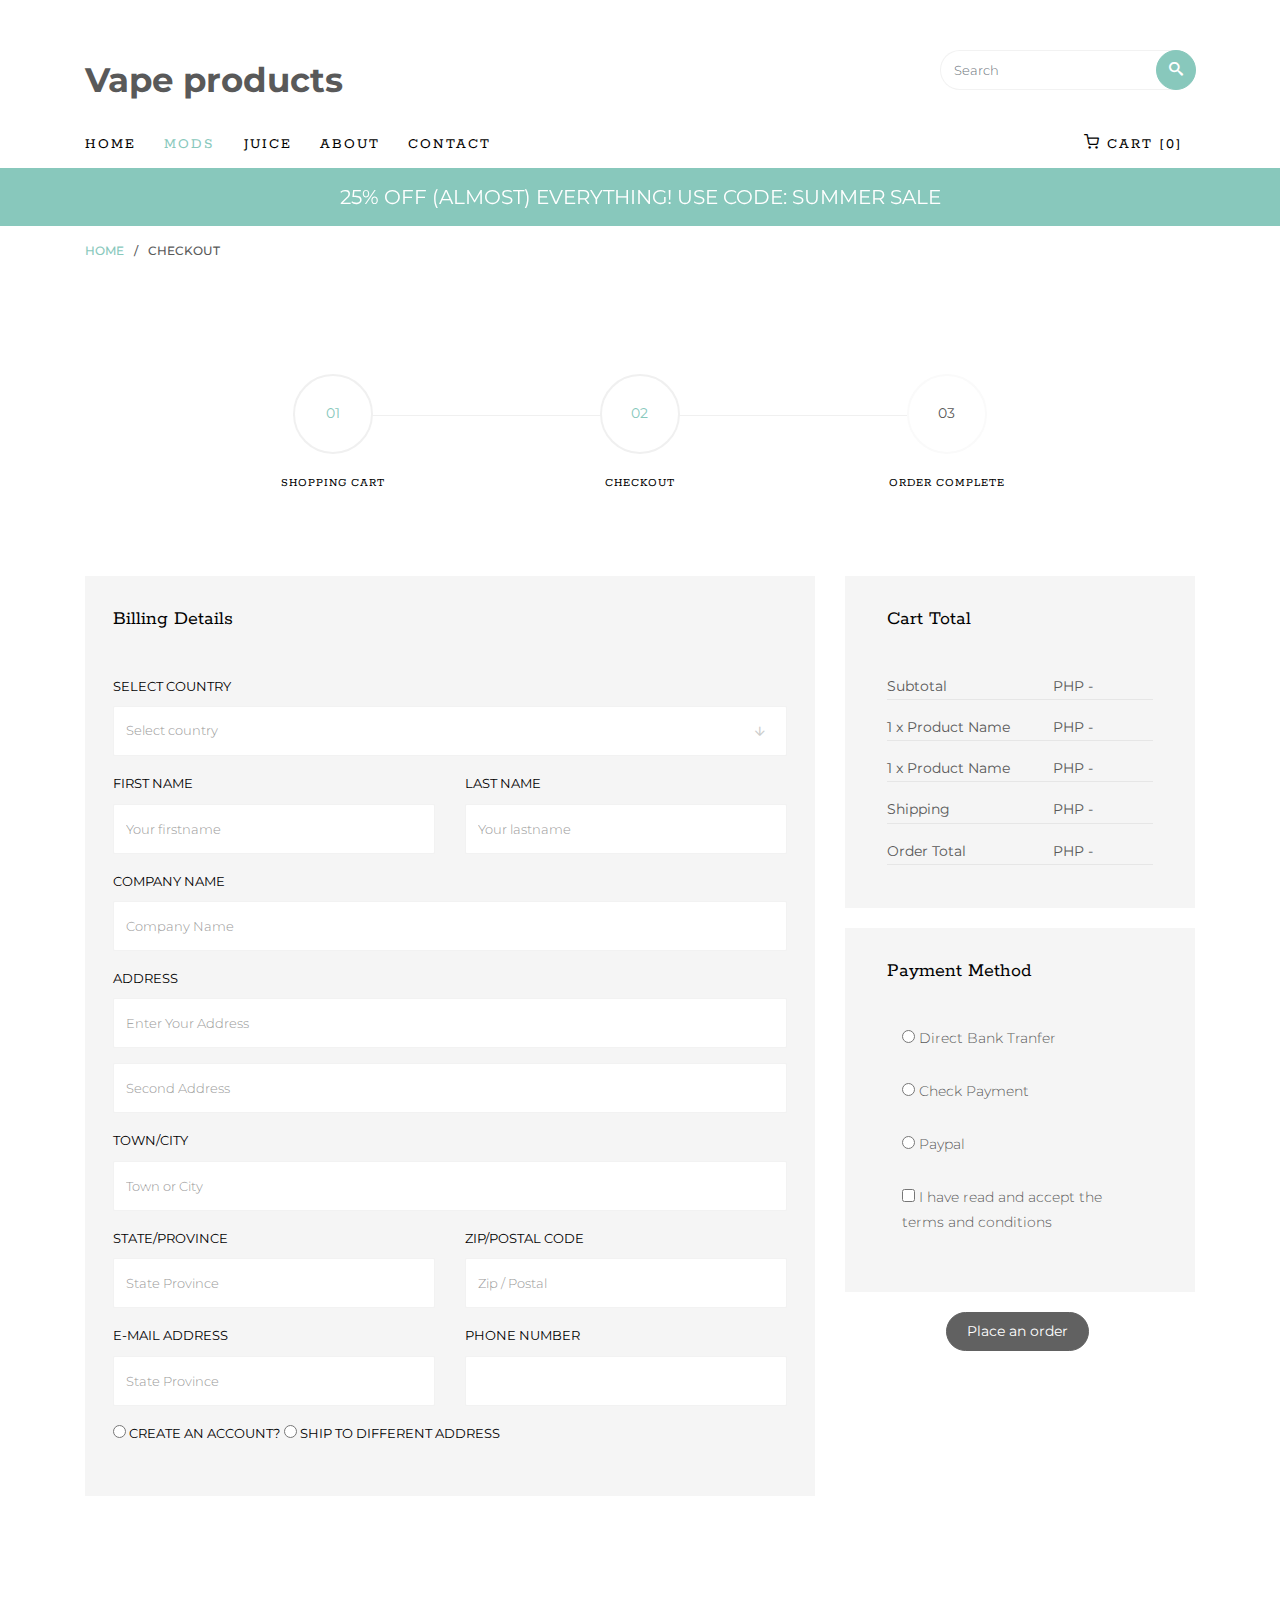
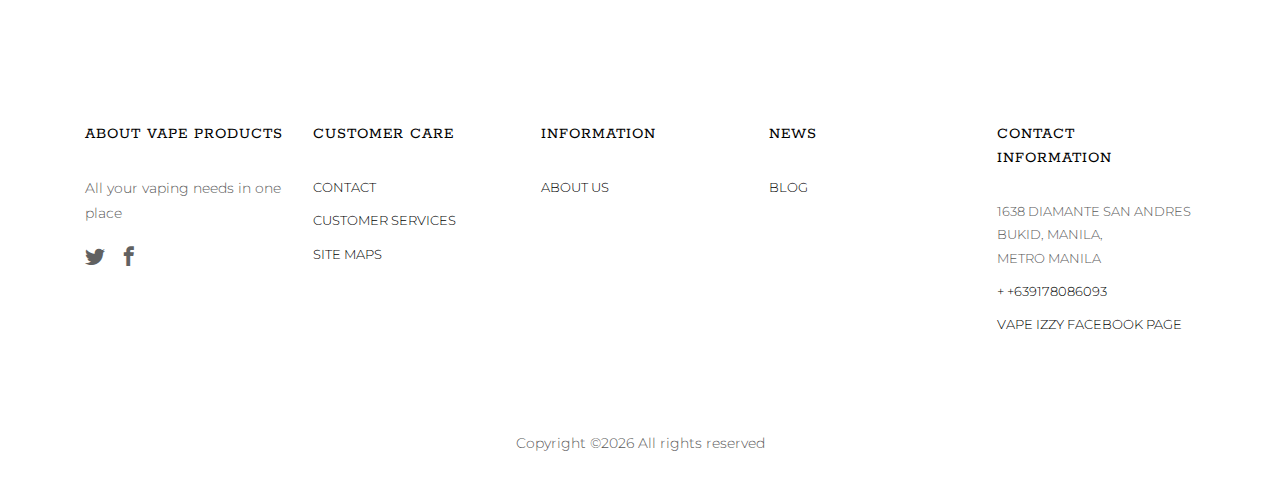
<file: checkout.html>
<!DOCTYPE HTML>
<html>
	<head>
	<title>Vape Izzy</title>
   <meta charset="utf-8">
   <meta name="viewport" content="width=device-width, initial-scale=1, shrink-to-fit=no">

	<link href="https://fonts.googleapis.com/css?family=Montserrat:300,400,500,600,700" rel="stylesheet">
	<link href="https://fonts.googleapis.com/css?family=Rokkitt:100,300,400,700" rel="stylesheet">
	
	<!-- Animate.css -->
	<link rel="stylesheet" href="css/animate.css">
	<!-- Icomoon Icon Fonts-->
	<link rel="stylesheet" href="css/icomoon.css">
	<!-- Ion Icon Fonts-->
	<link rel="stylesheet" href="css/ionicons.min.css">
	<!-- Bootstrap  -->
	<link rel="stylesheet" href="css/bootstrap.min.css">

	<!-- Magnific Popup -->
	<link rel="stylesheet" href="css/magnific-popup.css">

	<!-- Flexslider  -->
	<link rel="stylesheet" href="css/flexslider.css">

	<!-- Owl Carousel -->
	<link rel="stylesheet" href="css/owl.carousel.min.css">
	<link rel="stylesheet" href="css/owl.theme.default.min.css">
	
	<!-- Date Picker -->
	<link rel="stylesheet" href="css/bootstrap-datepicker.css">
	<!-- Flaticons  -->
	<link rel="stylesheet" href="fonts/flaticon/font/flaticon.css">

	<!-- Theme style  -->
	<link rel="stylesheet" href="css/style.css">

	</head>
	<body>
		
	<div class="colorlib-loader"></div>

	<div id="page">
		<nav class="colorlib-nav" role="navigation">
			<div class="top-menu">
				<div class="container">
					<div class="row">
						<div class="col-sm-7 col-md-9">
							<div id="colorlib-logo"><a href="index.html">Vape products</a></div>
						</div>
						<div class="col-sm-5 col-md-3">
			            <form action="#" class="search-wrap">
			               <div class="form-group">
			                  <input type="search" class="form-control search" placeholder="Search">
			                  <button class="btn btn-primary submit-search text-center" type="submit"><i class="icon-search"></i></button>
			               </div>
			            </form>
			         </div>
		         </div>
					<div class="row">
						<div class="col-sm-12 text-left menu-1">
							<ul>
								<li><a href="index.html">Home</a></li>
								<li class="has-dropdown active">
									<a href="mods.html">Mods</a>
									<ul class="dropdown">
										<li><a href="product-detail.html">Product Detail</a></li>
										<li><a href="cart.html">Shopping Cart</a></li>
										<li><a href="checkout.html">Checkout</a></li>
										<li><a href="order-complete.html">Order Complete</a></li>
										<li><a href="add-to-wishlist.html">Wishlist</a></li>
									</ul>
								</li>
								<li><a href="juice.html">Juice</a></li>
								<li><a href="about.html">About</a></li>
								<li><a href="contact.html">Contact</a></li>
								<li class="cart"><a href="cart.html"><i class="icon-shopping-cart"></i> Cart [0]</a></li>
							</ul>
						</div>
					</div>
				</div>
			</div>
			<div class="sale">
				<div class="container">
					<div class="row">
						<div class="col-sm-8 offset-sm-2 text-center">
							<div class="row">
								<div class="owl-carousel2">
									<div class="item">
										<div class="col">
											<h3><a href="#">25% off (Almost) Everything! Use Code: Summer Sale</a></h3>
										</div>
									</div>
									<div class="item">
										<div class="col">
											<h3><a href="#">Our biggest sale yet 50% off!</a></h3>
										</div>
									</div>
								</div>
							</div>
						</div>
					</div>
				</div>
			</div>
		</nav>

		<div class="breadcrumbs">
			<div class="container">
				<div class="row">
					<div class="col">
						<p class="bread"><span><a href="index.html">Home</a></span> / <span>Checkout</span></p>
					</div>
				</div>
			</div>
		</div>


		<div class="colorlib-product">
			<div class="container">
				<div class="row row-pb-lg">
					<div class="col-sm-10 offset-md-1">
						<div class="process-wrap">
							<div class="process text-center active">
								<p><span>01</span></p>
								<h3>Shopping Cart</h3>
							</div>
							<div class="process text-center active">
								<p><span>02</span></p>
								<h3>Checkout</h3>
							</div>
							<div class="process text-center">
								<p><span>03</span></p>
								<h3>Order Complete</h3>
							</div>
						</div>
					</div>
				</div>
				<div class="row">
					<div class="col-lg-8">
						<form method="post" class="colorlib-form">
							<h2>Billing Details</h2>
		              	<div class="row">
			               <div class="col-md-12">
			                  <div class="form-group">
			                  	<label for="country">Select Country</label>
			                     <div class="form-field">
			                     	<i class="icon icon-arrow-down3"></i>
			                        <select name="people" id="people" class="form-control">
				                      	<option value="#">Select country</option>
				                        <option value="#">Alaska</option>
				                        <option value="#">China</option>
				                        <option value="#">Japan</option>
				                        <option value="#">Korea</option>
				                        <option value="#">Philippines</option>
			                        </select>
			                     </div>
			                  </div>
			               </div>

								<div class="col-md-6">
									<div class="form-group">
										<label for="fname">First Name</label>
										<input type="text" id="fname" class="form-control" placeholder="Your firstname">
									</div>
								</div>
								<div class="col-md-6">
									<div class="form-group">
										<label for="lname">Last Name</label>
										<input type="text" id="lname" class="form-control" placeholder="Your lastname">
									</div>
								</div>

								<div class="col-md-12">
									<div class="form-group">
										<label for="companyname">Company Name</label>
			                    	<input type="text" id="companyname" class="form-control" placeholder="Company Name">
			                  </div>
			               </div>

			               <div class="col-md-12">
									<div class="form-group">
										<label for="fname">Address</label>
			                    	<input type="text" id="address" class="form-control" placeholder="Enter Your Address">
			                  </div>
			                  <div class="form-group">
			                    	<input type="text" id="address2" class="form-control" placeholder="Second Address">
			                  </div>
			               </div>
			            
			               <div class="col-md-12">
									<div class="form-group">
										<label for="companyname">Town/City</label>
			                    	<input type="text" id="towncity" class="form-control" placeholder="Town or City">
			                  </div>
			               </div>
			            
								<div class="col-md-6">
									<div class="form-group">
										<label for="stateprovince">State/Province</label>
										<input type="text" id="fname" class="form-control" placeholder="State Province">
									</div>
								</div>
								<div class="col-md-6">
									<div class="form-group">
										<label for="lname">Zip/Postal Code</label>
										<input type="text" id="zippostalcode" class="form-control" placeholder="Zip / Postal">
									</div>
								</div>
							
								<div class="col-md-6">
									<div class="form-group">
										<label for="email">E-mail Address</label>
										<input type="text" id="email" class="form-control" placeholder="State Province">
									</div>
								</div>
								<div class="col-md-6">
									<div class="form-group">
										<label for="Phone">Phone Number</label>
										<input type="text" id="zippostalcode" class="form-control" placeholder="">
									</div>
								</div>

								<div class="col-md-12">
									<div class="form-group">
										<div class="radio">
										  <label><input type="radio" name="optradio"> Create an Account? </label>
										  <label><input type="radio" name="optradio"> Ship to different address</label>
										</div>
									</div>
								</div>
		               </div>
		            </form>
					</div>

					<div class="col-lg-4">
						<div class="row">
							<div class="col-md-12">
								<div class="cart-detail">
									<h2>Cart Total</h2>
									<ul>
										<li>
											<span>Subtotal</span> <span>PHP - </span>
											<ul>
												<li><span>1 x Product Name</span> <span>PHP - </span></li>
												<li><span>1 x Product Name</span> <span>PHP - </span></li>
											</ul>
										</li>
										<li><span>Shipping</span> <span>PHP - </span></li>
										<li><span>Order Total</span> <span>PHP - </span></li>
									</ul>
								</div>
						   </div>

						   <div class="w-100"></div>

						   <div class="col-md-12">
								<div class="cart-detail">
									<h2>Payment Method</h2>
									<div class="form-group">
										<div class="col-md-12">
											<div class="radio">
											   <label><input type="radio" name="optradio"> Direct Bank Tranfer</label>
											</div>
										</div>
									</div>
									<div class="form-group">
										<div class="col-md-12">
											<div class="radio">
											   <label><input type="radio" name="optradio"> Check Payment</label>
											</div>
										</div>
									</div>
									<div class="form-group">
										<div class="col-md-12">
											<div class="radio">
											   <label><input type="radio" name="optradio"> Paypal</label>
											</div>
										</div>
									</div>
									<div class="form-group">
										<div class="col-md-12">
											<div class="checkbox">
											   <label><input type="checkbox" value=""> I have read and accept the terms and conditions</label>
											</div>
										</div>
									</div>
								</div>
							</div>
						</div>
						<div class="row">
							<div class="col-md-12 text-center">
								<p><a href="#" class="btn btn-primary">Place an order</a></p>
							</div>
						</div>
					</div>
				</div>
			</div>
		</div>

		<footer id="colorlib-footer" role="contentinfo">
			<div class="container">
				<div class="row row-pb-md">
					<div class="col footer-col colorlib-widget">
						<h4>About Vape products</h4>
						<p>All your vaping needs in one place</p>
						<p>
							<ul class="colorlib-social-icons">
								<li><a href="#"><i class="icon-twitter"></i></a></li>
								<li><a href="#"><i class="icon-facebook"></i></a></li>

							</ul>
						</p>
					</div>
					<div class="col footer-col colorlib-widget">
						<h4>Customer Care</h4>
						<p>
							<ul class="colorlib-footer-links">
								<li><a href="#">Contact</a></li>
								<li><a href="#">Customer Services</a></li>
								<li><a href="#">Site maps</a></li>
							</ul>
						</p>
					</div>
					<div class="col footer-col colorlib-widget">
						<h4>Information</h4>
						<p>
							<ul class="colorlib-footer-links">
								<li><a href="#">About us</a></li>
							</ul>
						</p>
					</div>

					<div class="col footer-col">
						<h4>News</h4>
						<ul class="colorlib-footer-links">
							<li><a href="blog.html">Blog</a></li>

						</ul>
					</div>

					<div class="col footer-col">
						<h4>Contact Information</h4>
						<ul class="colorlib-footer-links">
							<li>1638 Diamante San Andres Bukid, Manila, <br> Metro Manila </li>
							<li><a href="tel://+639178086093">+ +639178086093</a></li>
							<li><a href="https://www.facebook.com/pg/VapeIzzy

">Vape Izzy Facebook page</a></li>
						</ul>
					</div>
				</div>
			</div>
			<div class="copy">
				<div class="row">
					<div class="col-sm-12 text-center">
						<p>
							
Copyright &copy;<script>document.write(new Date().getFullYear());</script> All rights reserved 


						</p>
					</div>
				</div>
			</div>
		</footer>
	</div>

	<div class="gototop js-top">
		<a href="#" class="js-gotop"><i class="ion-ios-arrow-up"></i></a>
	</div>
	
	<!-- jQuery -->
	<script src="js/jquery.min.js"></script>
   <!-- popper -->
   <script src="js/popper.min.js"></script>
   <!-- bootstrap 4.1 -->
   <script src="js/bootstrap.min.js"></script>
   <!-- jQuery easing -->
   <script src="js/jquery.easing.1.3.js"></script>
	<!-- Waypoints -->
	<script src="js/jquery.waypoints.min.js"></script>
	<!-- Flexslider -->
	<script src="js/jquery.flexslider-min.js"></script>
	<!-- Owl carousel -->
	<script src="js/owl.carousel.min.js"></script>
	<!-- Magnific Popup -->
	<script src="js/jquery.magnific-popup.min.js"></script>
	<script src="js/magnific-popup-options.js"></script>
	<!-- Date Picker -->
	<script src="js/bootstrap-datepicker.js"></script>
	<!-- Stellar Parallax -->
	<script src="js/jquery.stellar.min.js"></script>
	<!-- Main -->
	<script src="js/main.js"></script>

	</body>
</html>
</file>
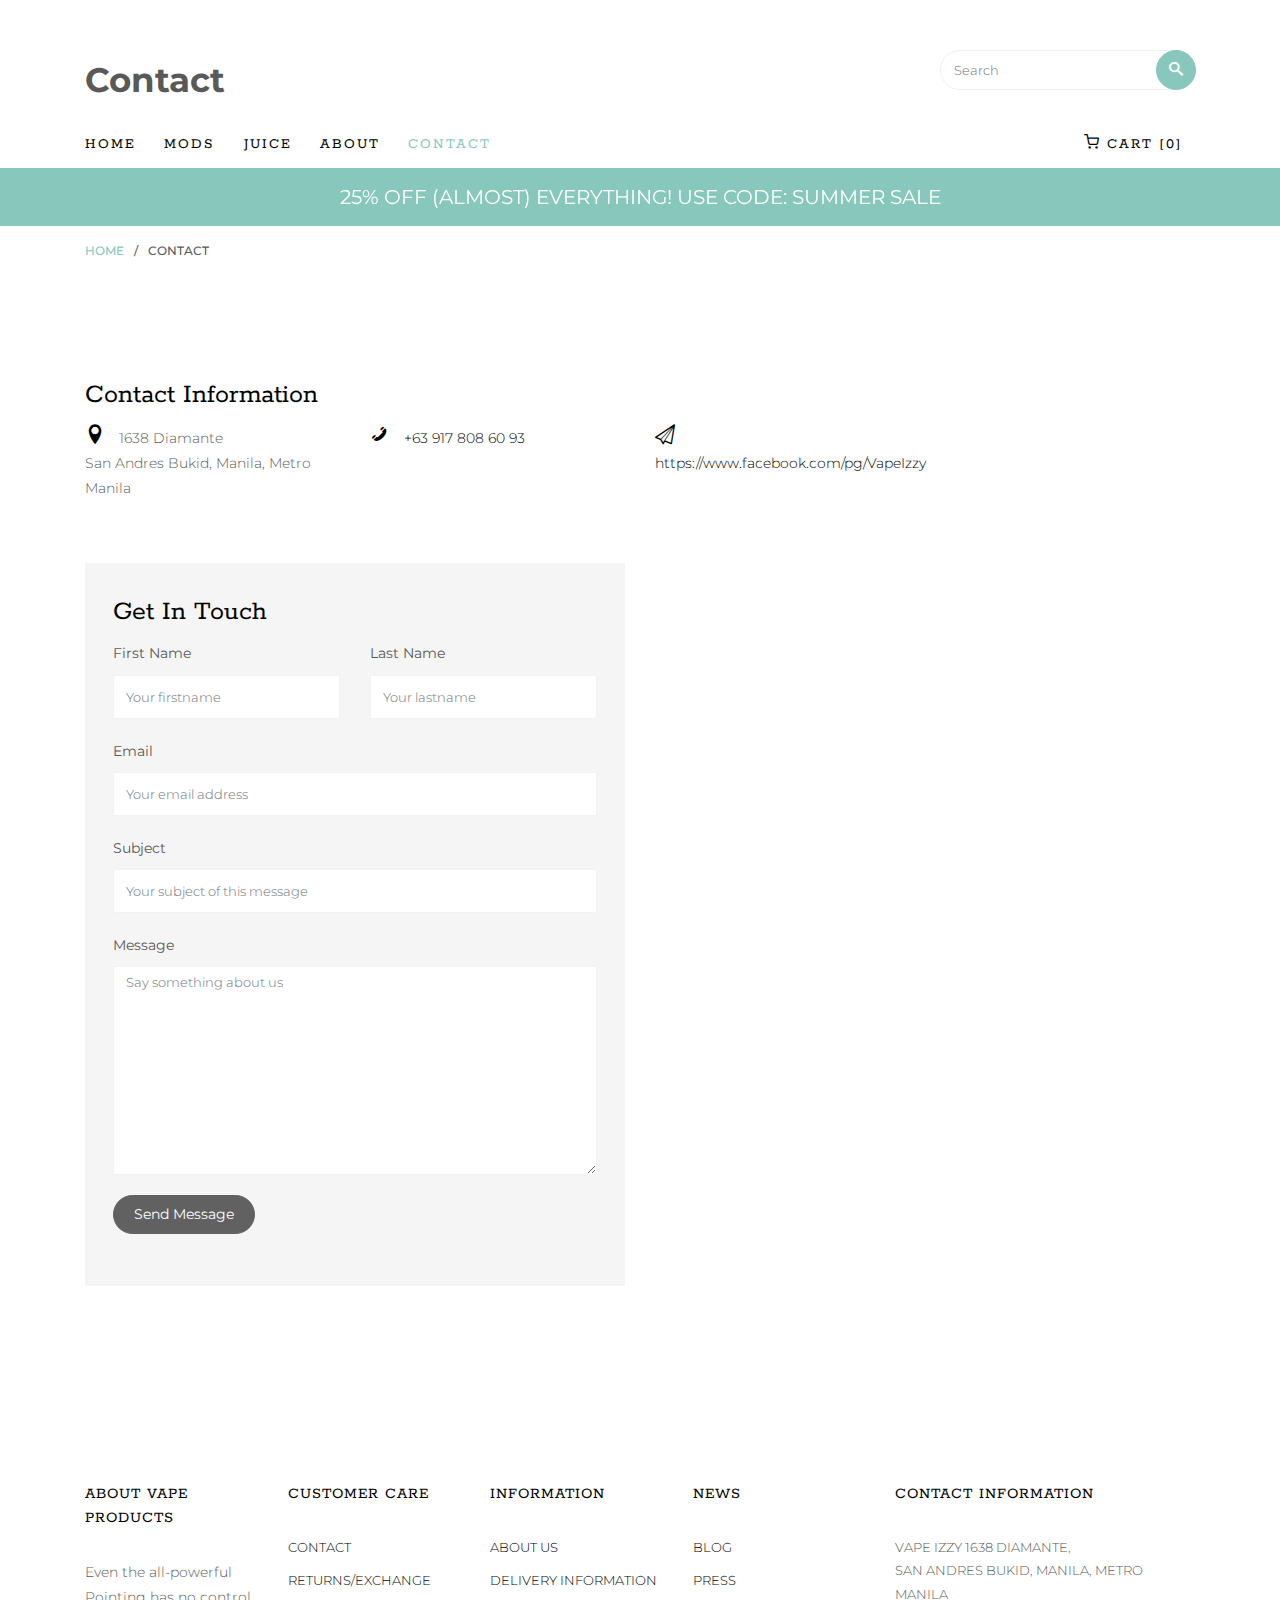
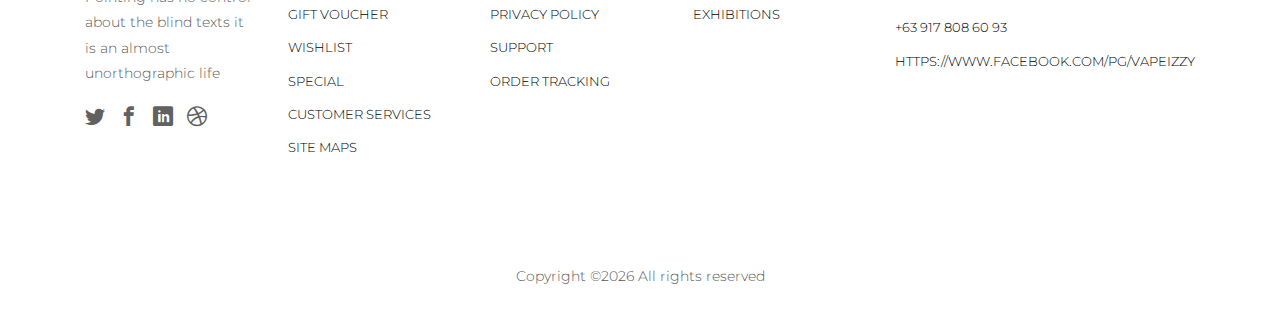
<file: contact.html>
<!DOCTYPE HTML>
<html>
	<head>
	<title>Vape Izzy</title>
   <meta charset="utf-8">
   <meta name="viewport" content="width=device-width, initial-scale=1, shrink-to-fit=no">

  <!-- Facebook and Twitter integration -->
	<meta property="og:title" content=""/>
	<meta property="og:image" content=""/>
	<meta property="og:url" content=""/>
	<meta property="og:site_name" content=""/>
	<meta property="og:description" content=""/>
	<meta name="twitter:title" content="" />
	<meta name="twitter:image" content="" />
	<meta name="twitter:url" content="" />
	<meta name="twitter:card" content="" />

	<link href="https://fonts.googleapis.com/css?family=Montserrat:300,400,500,600,700" rel="stylesheet">
	<link href="https://fonts.googleapis.com/css?family=Rokkitt:100,300,400,700" rel="stylesheet">
	
	<!-- Animate.css -->
	<link rel="stylesheet" href="css/animate.css">
	<!-- Icomoon Icon Fonts-->
	<link rel="stylesheet" href="css/icomoon.css">
	<!-- Ion Icon Fonts-->
	<link rel="stylesheet" href="css/ionicons.min.css">
	<!-- Bootstrap  -->
	<link rel="stylesheet" href="css/bootstrap.min.css">

	<!-- Magnific Popup -->
	<link rel="stylesheet" href="css/magnific-popup.css">

	<!-- Flexslider  -->
	<link rel="stylesheet" href="css/flexslider.css">

	<!-- Owl Carousel -->
	<link rel="stylesheet" href="css/owl.carousel.min.css">
	<link rel="stylesheet" href="css/owl.theme.default.min.css">
	
	<!-- Date Picker -->
	<link rel="stylesheet" href="css/bootstrap-datepicker.css">
	<!-- Flaticons  -->
	<link rel="stylesheet" href="fonts/flaticon/font/flaticon.css">

	<!-- Theme style  -->
	<link rel="stylesheet" href="css/style.css">

	</head>
	<body>
		
	<div class="colorlib-loader"></div>

	<div id="page">
		<nav class="colorlib-nav" role="navigation">
			<div class="top-menu">
				<div class="container">
					<div class="row">
						<div class="col-sm-7 col-md-9">
							<div id="colorlib-logo"><a href="index.html">Contact</a></div>
						</div>
						<div class="col-sm-5 col-md-3">
			            <form action="#" class="search-wrap">
			               <div class="form-group">
			                  <input type="search" class="form-control search" placeholder="Search">
			                  <button class="btn btn-primary submit-search text-center" type="submit"><i class="icon-search"></i></button>
			               </div>
			            </form>
			         </div>
		         </div>
					<div class="row">
						<div class="col-sm-12 text-left menu-1">
							<ul>
								<li><a href="index.html">Home</a></li>
								<li class="has-dropdown">
									<a href="mods.html">Mods</a>
									<ul class="dropdown">
										<li><a href="product-detail.html">Product Detail</a></li>
										<li><a href="cart.html">Shopping Cart</a></li>
										<li><a href="checkout.html">Checkout</a></li>
										<li><a href="order-complete.html">Order Complete</a></li>
										<li><a href="add-to-wishlist.html">Wishlist</a></li>
									</ul>
								</li>
								<li><a href="juice.html">Juice</a></li>
								<li><a href="about.html">About</a></li>
								<li class="active"><a href="contact.html">Contact</a></li>
								<li class="cart"><a href="cart.html"><i class="icon-shopping-cart"></i> Cart [0]</a></li>
							</ul>
						</div>
					</div>
				</div>
			</div>
			<div class="sale">
				<div class="container">
					<div class="row">
						<div class="col-sm-8 offset-sm-2 text-center">
							<div class="row">
								<div class="owl-carousel2">
									<div class="item">
										<div class="col">
											<h3><a href="#">25% off (Almost) Everything! Use Code: Summer Sale</a></h3>
										</div>
									</div>
									<div class="item">
										<div class="col">
											<h3><a href="#">Our biggest sale yet 50%</a></h3>
										</div>
									</div>
								</div>
							</div>
						</div>
					</div>
				</div>
			</div>
		</nav>

		<div class="breadcrumbs">
			<div class="container">
				<div class="row">
					<div class="col">
						<p class="bread"><span><a href="index.html">Home</a></span> / <span>Contact</span></p>
					</div>
				</div>
			</div>
		</div>


		<div id="colorlib-contact">
			<div class="container">
				<div class="row">
					<div class="col-sm-12">
						<h3>Contact Information</h3>
						<div class="row contact-info-wrap">
							<div class="col-md-3">
								<p><span><i class="icon-location"></i></span> 1638 Diamante  <br> San Andres Bukid, Manila, Metro Manila</p>
							</div>
							<div class="col-md-3">
								<p><span><i class="icon-phone3"></i></span> <a href="tel://+639178086093">+63 917 808 60 93</a></p>
							</div>
							<div class="col-md-3">
								<p><span><i class="icon-paperplane"></i></span> <a href="https://www.facebook.com/pg/VapeIzzy">https://www.facebook.com/pg/VapeIzzy</a></p>
							</div>
							<div class="col-md-3">
								
							</div>
						</div>
					</div>
				</div>
				<div class="row">
					<div class="col-md-6">
						<div class="contact-wrap">
							<h3>Get In Touch</h3>
							<form action="#" class="contact-form">
								<div class="row">
									<div class="col-md-6">
										<div class="form-group">
											<label for="fname">First Name</label>
											<input type="text" id="fname" class="form-control" placeholder="Your firstname">
										</div>
									</div>
									<div class="col-md-6">
										<div class="form-group">
											<label for="lname">Last Name</label>
											<input type="text" id="lname" class="form-control" placeholder="Your lastname">
										</div>
									</div>
									<div class="w-100"></div>
									<div class="col-sm-12">
										<div class="form-group">
											<label for="email">Email</label>
											<input type="text" id="email" class="form-control" placeholder="Your email address">
										</div>
									</div>
									<div class="w-100"></div>
									<div class="col-sm-12">
										<div class="form-group">
											<label for="subject">Subject</label>
											<input type="text" id="subject" class="form-control" placeholder="Your subject of this message">
										</div>
									</div>
									<div class="w-100"></div>
									<div class="col-sm-12">
										<div class="form-group">
											<label for="message">Message</label>
											<textarea name="message" id="message" cols="30" rows="10" class="form-control" placeholder="Say something about us"></textarea>
										</div>
									</div>
									<div class="w-100"></div>
									<div class="col-sm-12">
										<div class="form-group">
											<input type="submit" value="Send Message" class="btn btn-primary">
										</div>
									</div>
								</div>
							</form>		
						</div>
					</div>
					<div class="col-md-6">
						<div id="map" class="colorlib-map">
							<iframe src="https://www.google.com/maps/embed?pb=!1m18!1m12!1m3!1d3861.4265902826087!2d120.99981601528971!3d14.574751389818978!2m3!1f0!2f0!3f0!3m2!1i1024!2i768!4f13.1!3m3!1m2!1s0x3397c99a587c808f%3A0xf1f5dd4b83f7374a!2sVAPE+IZZY!5e0!3m2!1sen!2sph!4v1539884302913" width="600" height="450" frameborder="0" style="border:0" allowfullscreen></iframe>
						</div>		
					</div>
				</div>
			</div>
		</div>

		<footer id="colorlib-footer" role="contentinfo">
			<div class="container">
				<div class="row row-pb-md">
					<div class="col footer-col colorlib-widget">
						<h4>About Vape products</h4>
						<p>Even the all-powerful Pointing has no control about the blind texts it is an almost unorthographic life</p>
						<p>
							<ul class="colorlib-social-icons">
								<li><a href="#"><i class="icon-twitter"></i></a></li>
								<li><a href="#"><i class="icon-facebook"></i></a></li>
								<li><a href="#"><i class="icon-linkedin"></i></a></li>
								<li><a href="#"><i class="icon-dribbble"></i></a></li>
							</ul>
						</p>
					</div>
					<div class="col footer-col colorlib-widget">
						<h4>Customer Care</h4>
						<p>
							<ul class="colorlib-footer-links">
								<li><a href="#">Contact</a></li>
								<li><a href="#">Returns/Exchange</a></li>
								<li><a href="#">Gift Voucher</a></li>
								<li><a href="#">Wishlist</a></li>
								<li><a href="#">Special</a></li>
								<li><a href="#">Customer Services</a></li>
								<li><a href="#">Site maps</a></li>
							</ul>
						</p>
					</div>
					<div class="col footer-col colorlib-widget">
						<h4>Information</h4>
						<p>
							<ul class="colorlib-footer-links">
								<li><a href="#">About us</a></li>
								<li><a href="#">Delivery Information</a></li>
								<li><a href="#">Privacy Policy</a></li>
								<li><a href="#">Support</a></li>
								<li><a href="#">Order Tracking</a></li>
							</ul>
						</p>
					</div>

					<div class="col footer-col">
						<h4>News</h4>
						<ul class="colorlib-footer-links">
							<li><a href="blog.html">Blog</a></li>
							<li><a href="#">Press</a></li>
							<li><a href="#">Exhibitions</a></li>
						</ul>
					</div>

					<div class="col footer-col">
						<h4>Contact Information</h4>
						<ul class="colorlib-footer-links">
							<li>VAPE IZZY 1638 Diamante, <br> San Andres Bukid, Manila, Metro Manila</li>
							<li><a href="">+63 917 808 60 93</a></li>
							<li><a href="https://www.facebook.com/pg/VapeIzzy">https://www.facebook.com/pg/VapeIzzy</a></li>
						</ul>
					</div>
				</div>
			</div>
			<div class="copy">
				<div class="row">
					<div class="col-sm-12 text-center">
						<p>
							<span>
Copyright &copy;<script>document.write(new Date().getFullYear());</script> All rights reserved </a>
</span> 
							
						</p>
					</div>
				</div>
			</div>
		</footer>
	</div>

	<div class="gototop js-top">
		<a href="#" class="js-gotop"><i class="ion-ios-arrow-up"></i></a>
	</div>
	
	<!-- jQuery -->
	<script src="js/jquery.min.js"></script>
   <!-- popper -->
   <script src="js/popper.min.js"></script>
   <!-- bootstrap 4.1 -->
   <script src="js/bootstrap.min.js"></script>
   <!-- jQuery easing -->
   <script src="js/jquery.easing.1.3.js"></script>
	<!-- Waypoints -->
	<script src="js/jquery.waypoints.min.js"></script>
	<!-- Flexslider -->
	<script src="js/jquery.flexslider-min.js"></script>
	<!-- Owl carousel -->
	<script src="js/owl.carousel.min.js"></script>
	<!-- Magnific Popup -->
	<script src="js/jquery.magnific-popup.min.js"></script>
	<script src="js/magnific-popup-options.js"></script>
	<!-- Date Picker -->
	<script src="js/bootstrap-datepicker.js"></script>
	<!-- Stellar Parallax -->
	<script src="js/jquery.stellar.min.js"></script>
	
	<!-- Main -->
	<script src="js/main.js"></script>

	</body>
</html>
</file>
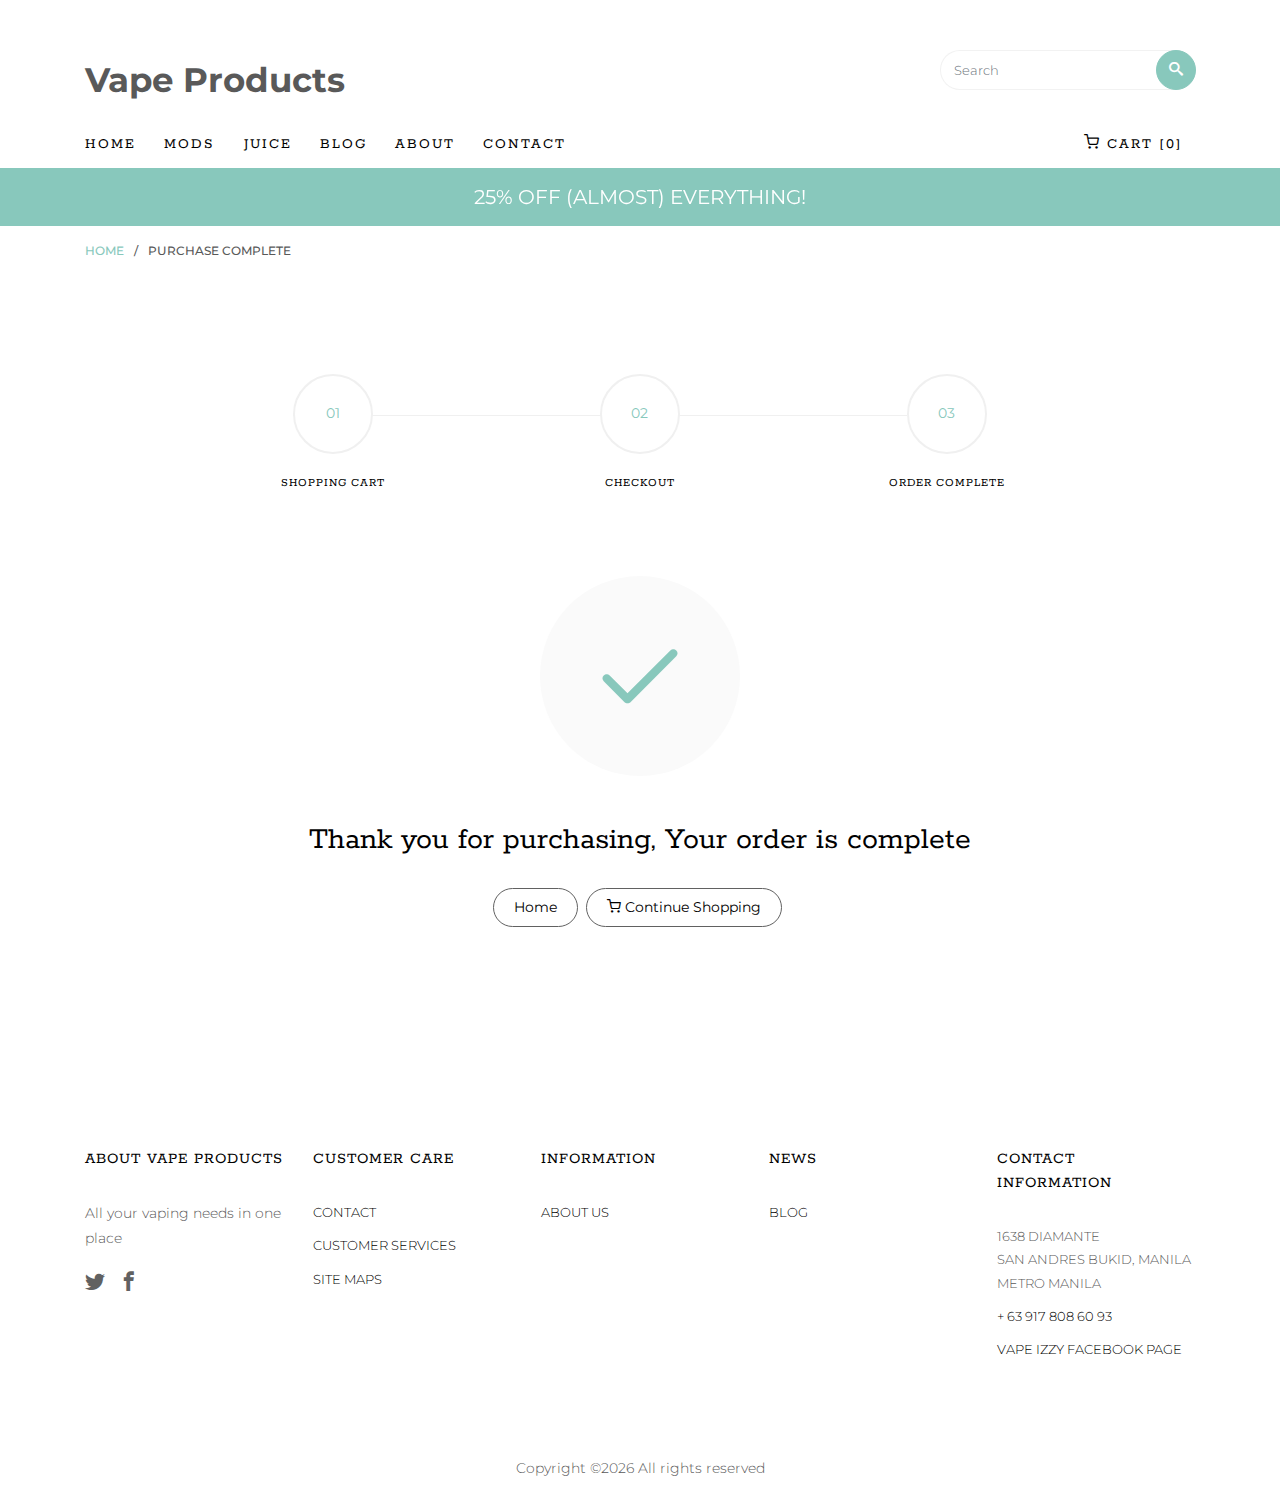
<file: order-complete.html>
<!DOCTYPE HTML>
<html>
	<head>
	<title>Vape Izzy</title>
   <meta charset="utf-8">
   <meta name="viewport" content="width=device-width, initial-scale=1, shrink-to-fit=no">

	<link href="https://fonts.googleapis.com/css?family=Montserrat:300,400,500,600,700" rel="stylesheet">
	<link href="https://fonts.googleapis.com/css?family=Rokkitt:100,300,400,700" rel="stylesheet">
	
	<!-- Animate.css -->
	<link rel="stylesheet" href="css/animate.css">
	<!-- Icomoon Icon Fonts-->
	<link rel="stylesheet" href="css/icomoon.css">
	<!-- Ion Icon Fonts-->
	<link rel="stylesheet" href="css/ionicons.min.css">
	<!-- Bootstrap  -->
	<link rel="stylesheet" href="css/bootstrap.min.css">

	<!-- Magnific Popup -->
	<link rel="stylesheet" href="css/magnific-popup.css">

	<!-- Flexslider  -->
	<link rel="stylesheet" href="css/flexslider.css">

	<!-- Owl Carousel -->
	<link rel="stylesheet" href="css/owl.carousel.min.css">
	<link rel="stylesheet" href="css/owl.theme.default.min.css">
	
	<!-- Date Picker -->
	<link rel="stylesheet" href="css/bootstrap-datepicker.css">
	<!-- Flaticons  -->
	<link rel="stylesheet" href="fonts/flaticon/font/flaticon.css">

	<!-- Theme style  -->
	<link rel="stylesheet" href="css/style.css">

	</head>
	<body>
		
	<div class="colorlib-loader"></div>

	<div id="page">
		<nav class="colorlib-nav" role="navigation">
			<div class="top-menu">
				<div class="container">
					<div class="row">
						<div class="col-sm-7 col-md-9">
							<div id="colorlib-logo"><a href="index.html">Vape Products</a></div>
						</div>
						<div class="col-sm-5 col-md-3">
			            <form action="#" class="search-wrap">
			               <div class="form-group">
			                  <input type="search" class="form-control search" placeholder="Search">
			                  <button class="btn btn-primary submit-search text-center" type="submit"><i class="icon-search"></i></button>
			               </div>
			            </form>
			         </div>
		         </div>
					<div class="row">
						<div class="col-sm-12 text-left menu-1">
							<ul>
								<li><a href="index.html">Home</a></li>
								<li class="has-dropdown">
									<a href="mods.html">Mods</a>
									<ul class="dropdown active">
										<li><a href="product-detail.html">Product Detail</a></li>
										<li><a href="cart.html">Shopping Cart</a></li>
										<li><a href="checkout.html">Checkout</a></li>
										<li><a href="order-complete.html">Order Complete</a></li>
										<li><a href="add-to-wishlist.html">Wishlist</a></li>
									</ul>
								</li>
								<li><a href="juice.html">Juice</a></li>
								<li><a href="blog.html">Blog</a></li>
								<li><a href="about.html">About</a></li>
								<li><a href="contact.html">Contact</a></li>
								<li class="cart"><a href="cart.html"><i class="icon-shopping-cart"></i> Cart [0]</a></li>
							</ul>
						</div>
					</div>
				</div>
			</div>
			<div class="sale">
				<div class="container">
					<div class="row">
						<div class="col-sm-8 offset-sm-2 text-center">
							<div class="row">
								<div class="owl-carousel2">
									<div class="item">
										<div class="col">
											<h3><a href="#">25% off (Almost) Everything!</a></h3>
										</div>
									</div>
									<div class="item">
										<div class="col">
											<h3><a href="#">Our biggest sale yet 50% off!</a></h3>
										</div>
									</div>
								</div>
							</div>
						</div>
					</div>
				</div>
			</div>
		</nav>

		<div class="breadcrumbs">
			<div class="container">
				<div class="row">
					<div class="col">
						<p class="bread"><span><a href="index.html">Home</a></span> / <span>Purchase Complete</span></p>
					</div>
				</div>
			</div>
		</div>


		<div class="colorlib-product">
			<div class="container">
				<div class="row row-pb-lg">
					<div class="col-sm-10 offset-md-1">
						<div class="process-wrap">
							<div class="process text-center active">
								<p><span>01</span></p>
								<h3>Shopping Cart</h3>
							</div>
							<div class="process text-center active">
								<p><span>02</span></p>
								<h3>Checkout</h3>
							</div>
							<div class="process text-center active">
								<p><span>03</span></p>
								<h3>Order Complete</h3>
							</div>
						</div>
					</div>
				</div>
				<div class="row">
					<div class="col-sm-10 offset-sm-1 text-center">
						<p class="icon-addcart"><span><i class="icon-check"></i></span></p>
						<h2 class="mb-4">Thank you for purchasing, Your order is complete</h2>
						<p>
							<a href="index.html"class="btn btn-primary btn-outline-primary">Home</a>
							<a href="shop.html"class="btn btn-primary btn-outline-primary"><i class="icon-shopping-cart"></i> Continue Shopping</a>
						</p>
					</div>
				</div>
			</div>
		</div>

		<footer id="colorlib-footer" role="contentinfo">
			<div class="container">
				<div class="row row-pb-md">
					<div class="col footer-col colorlib-widget">
						<h4>About Vape Products</h4>
						<p>All your vaping needs in one place</p>
						<p>
							<ul class="colorlib-social-icons">
								<li><a href="#"><i class="icon-twitter"></i></a></li>
								<li><a href="#"><i class="icon-facebook"></i></a></li>
							</ul>
						</p>
					</div>
					<div class="col footer-col colorlib-widget">
						<h4>Customer Care</h4>
						<p>
							<ul class="colorlib-footer-links">
								<li><a href="#">Contact</a></li>							<li><a href="#">Customer Services</a></li>
								<li><a href="#">Site maps</a></li>
							</ul>
						</p>
					</div>
					<div class="col footer-col colorlib-widget">
						<h4>Information</h4>
						<p>
							<ul class="colorlib-footer-links">
								<li><a href="#">About us</a></li>

							</ul>
						</p>
					</div>

					<div class="col footer-col">
						<h4>News</h4>
						<ul class="colorlib-footer-links">
							<li><a href="blog.html">Blog</a></li>

						</ul>
					</div>

					<div class="col footer-col">
						<h4>Contact Information</h4>
						<ul class="colorlib-footer-links">
							<li> 1638 Diamante <br> San Andres Bukid, Manila Metro Manila</li>
							<li><a href="tel://+639178086093">+ 63 917 808 60 93</a></li>
							<li><a href="https://www.facebook.com/pg/VapeIzzy

">Vape Izzy Facebook Page</a></li>
						</ul>
					</div>
				</div>
			</div>
			<div class="copy">
				<div class="row">
					<div class="col-sm-12 text-center">
						<p>
						
Copyright &copy;<script>document.write(new Date().getFullYear());</script> All rights reserved


						</p>
					</div>
				</div>
			</div>
		</footer>
	</div>

	<div class="gototop js-top">
		<a href="#" class="js-gotop"><i class="ion-ios-arrow-up"></i></a>
	</div>
	
	<!-- jQuery -->
	<script src="js/jquery.min.js"></script>
   <!-- popper -->
   <script src="js/popper.min.js"></script>
   <!-- bootstrap 4.1 -->
   <script src="js/bootstrap.min.js"></script>
   <!-- jQuery easing -->
   <script src="js/jquery.easing.1.3.js"></script>
	<!-- Waypoints -->
	<script src="js/jquery.waypoints.min.js"></script>
	<!-- Flexslider -->
	<script src="js/jquery.flexslider-min.js"></script>
	<!-- Owl carousel -->
	<script src="js/owl.carousel.min.js"></script>
	<!-- Magnific Popup -->
	<script src="js/jquery.magnific-popup.min.js"></script>
	<script src="js/magnific-popup-options.js"></script>
	<!-- Date Picker -->
	<script src="js/bootstrap-datepicker.js"></script>
	<!-- Stellar Parallax -->
	<script src="js/jquery.stellar.min.js"></script>
	<!-- Main -->
	<script src="js/main.js"></script>

	</body>
</html>
</file>
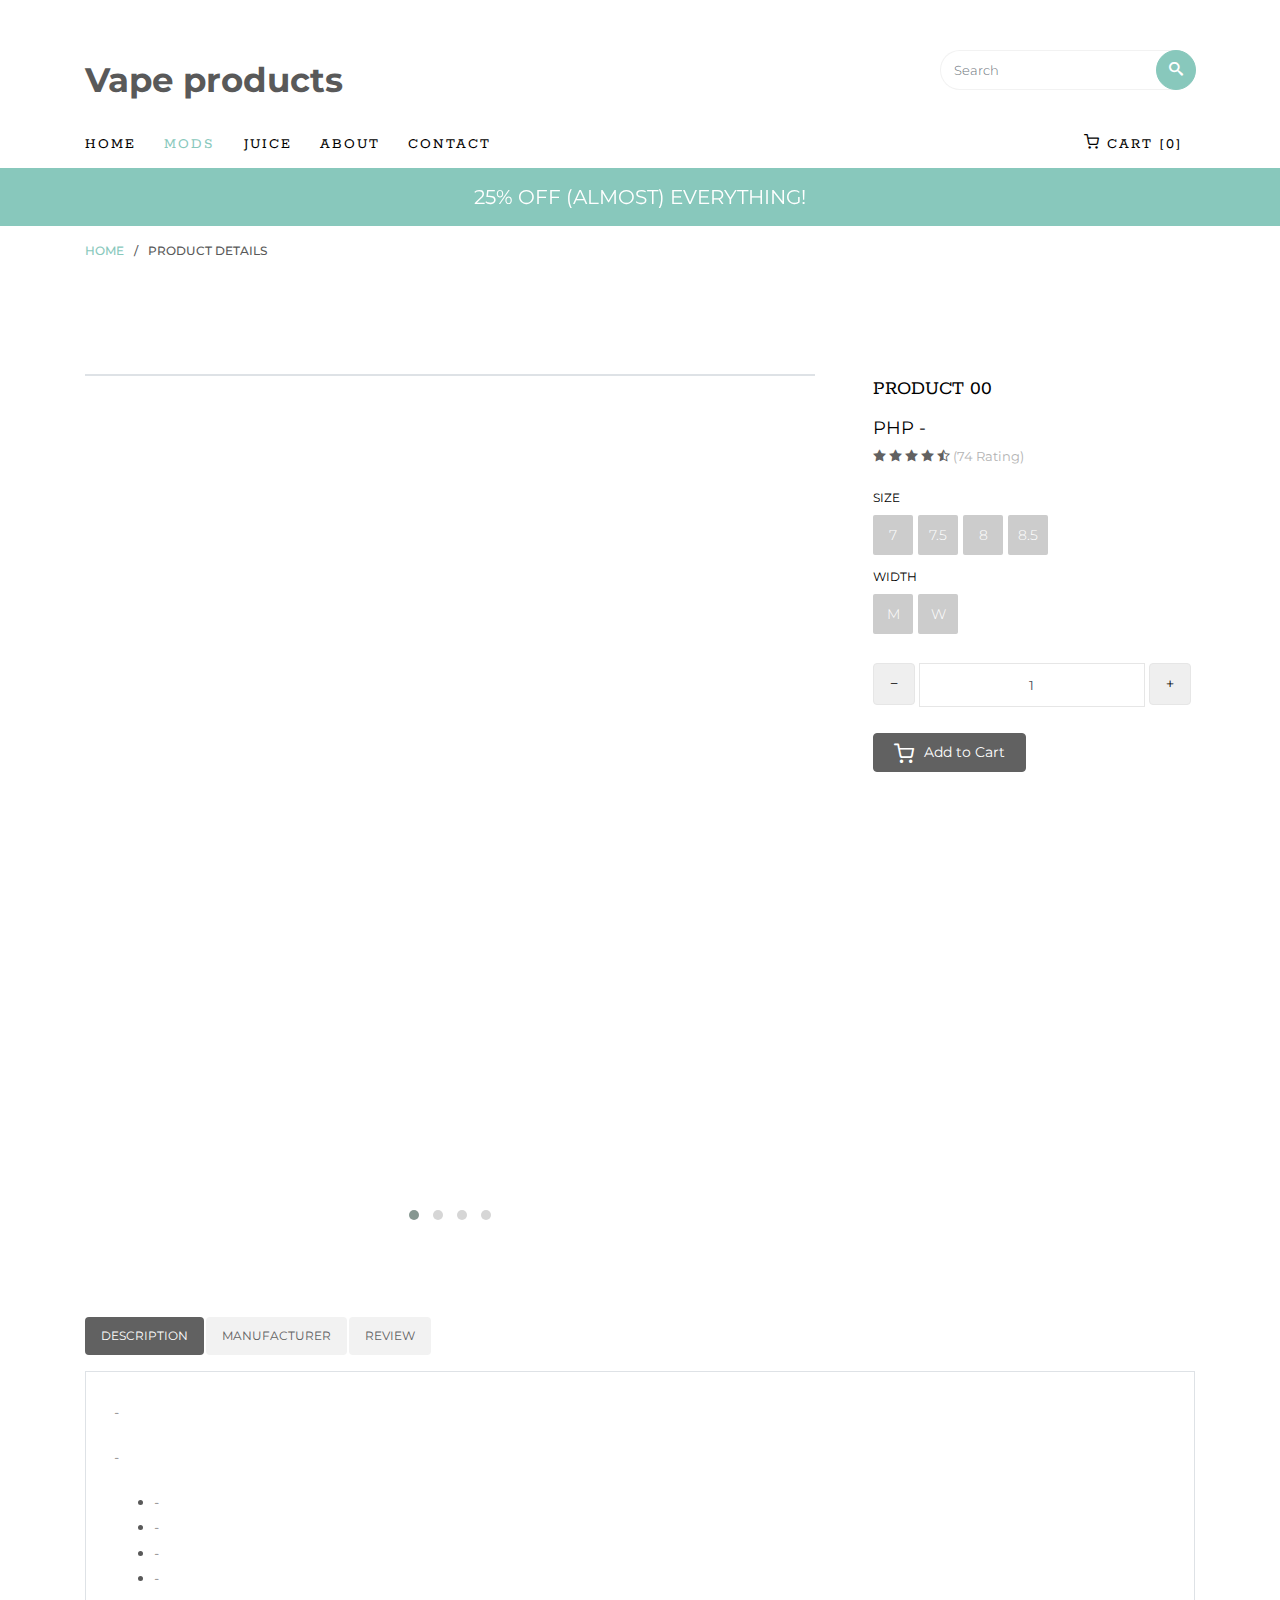
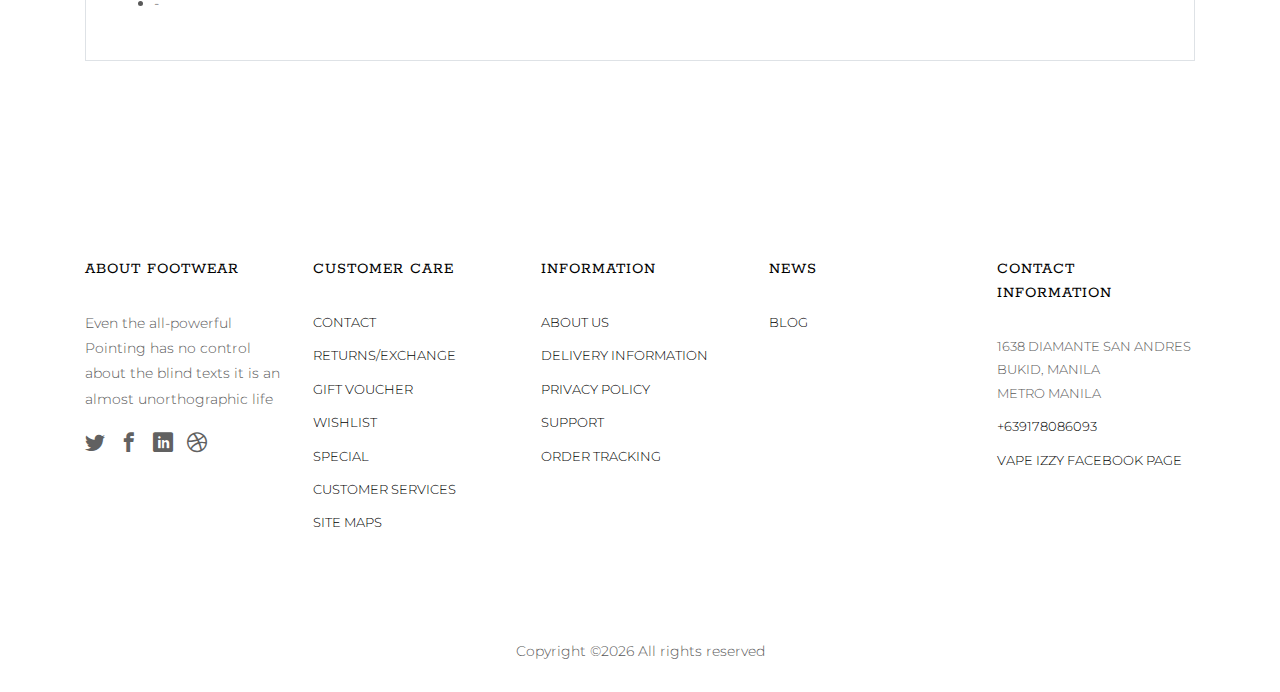
<file: product-detail.html>
<!DOCTYPE HTML>
<html>
	<head>
	<title>Vape Izzy</title>
   <meta charset="utf-8">
   <meta name="viewport" content="width=device-width, initial-scale=1, shrink-to-fit=no">

	<link href="https://fonts.googleapis.com/css?family=Montserrat:300,400,500,600,700" rel="stylesheet">
	<link href="https://fonts.googleapis.com/css?family=Rokkitt:100,300,400,700" rel="stylesheet">
	
	<!-- Animate.css -->
	<link rel="stylesheet" href="css/animate.css">
	<!-- Icomoon Icon Fonts-->
	<link rel="stylesheet" href="css/icomoon.css">
	<!-- Ion Icon Fonts-->
	<link rel="stylesheet" href="css/ionicons.min.css">
	<!-- Bootstrap  -->
	<link rel="stylesheet" href="css/bootstrap.min.css">

	<!-- Magnific Popup -->
	<link rel="stylesheet" href="css/magnific-popup.css">

	<!-- Flexslider  -->
	<link rel="stylesheet" href="css/flexslider.css">

	<!-- Owl Carousel -->
	<link rel="stylesheet" href="css/owl.carousel.min.css">
	<link rel="stylesheet" href="css/owl.theme.default.min.css">
	
	<!-- Date Picker -->
	<link rel="stylesheet" href="css/bootstrap-datepicker.css">
	<!-- Flaticons  -->
	<link rel="stylesheet" href="fonts/flaticon/font/flaticon.css">

	<!-- Theme style  -->
	<link rel="stylesheet" href="css/style.css">

	</head>
	<body>
		
	<div class="colorlib-loader"></div>

	<div id="page">
		<nav class="colorlib-nav" role="navigation">
			<div class="top-menu">
				<div class="container">
					<div class="row">
						<div class="col-sm-7 col-md-9">
							<div id="colorlib-logo"><a href="index.html">Vape products</a></div>
						</div>
						<div class="col-sm-5 col-md-3">
			            <form action="#" class="search-wrap">
			               <div class="form-group">
			                  <input type="search" class="form-control search" placeholder="Search">
			                  <button class="btn btn-primary submit-search text-center" type="submit"><i class="icon-search"></i></button>
			               </div>
			            </form>
			         </div>
		         </div>
					<div class="row">
						<div class="col-sm-12 text-left menu-1">
							<ul>
								<li><a href="index.html">Home</a></li>
								<li class="has-dropdown active">
									<a href="mods.html">Mods</a>
									<ul class="dropdown">
										<li><a href="product-detail.html">Product Detail</a></li>
										<li><a href="cart.html">Shopping Cart</a></li>
										<li><a href="checkout.html">Checkout</a></li>
										<li><a href="order-complete.html">Order Complete</a></li>
										<li><a href="add-to-wishlist.html">Wishlist</a></li>
									</ul>
								</li>
								<li><a href="juice.html">Juice</a></li>
								<li><a href="about.html">About</a></li>
								<li><a href="contact.html">Contact</a></li>
								<li class="cart"><a href="cart.html"><i class="icon-shopping-cart"></i> Cart [0]</a></li>
							</ul>
						</div>
					</div>
				</div>
			</div>
			<div class="sale">
				<div class="container">
					<div class="row">
						<div class="col-sm-8 offset-sm-2 text-center">
							<div class="row">
								<div class="owl-carousel2">
									<div class="item">
										<div class="col">
											<h3><a href="#">25% off (Almost) Everything! </a></h3>
										</div>
									</div>
									<div class="item">
										<div class="col">
											<h3><a href="#">Our biggest sale yet 50% off!</a></h3>
										</div>
									</div>
								</div>
							</div>
						</div>
					</div>
				</div>
			</div>
		</nav>

		<div class="breadcrumbs">
			<div class="container">
				<div class="row">
					<div class="col">
						<p class="bread"><span><a href="index.html">Home</a></span> / <span>Product Details</span></p>
					</div>
				</div>
			</div>
		</div>


		<div class="colorlib-product">
			<div class="container">
				<div class="row row-pb-lg product-detail-wrap">
					<div class="col-sm-8">
						<div class="owl-carousel">
							<div class="item">
								<div class="product-entry border">
									<a href="#" class="prod-img">
									</a>
								</div>
							</div>
							<div class="item">
								<div class="product-entry border">
									<a href="#" class="prod-img">
										<img src="images/item-2.jpg" class="img-fluid" alt="">
									</a>
								</div>
							</div>
							<div class="item">
								<div class="product-entry border">
									<a href="#" class="prod-img">
										<img src="images/item-3.jpg" class="img-fluid" alt="">
									</a>
								</div>
							</div>
							<div class="item">
								<div class="product-entry border">
									<a href="#" class="prod-img">
										<img src="images/item-4.jpg" class="img-fluid" alt="">
									</a>
								</div>
							</div>
						</div>
					</div>
					<div class="col-sm-4">
						<div class="product-desc">
							<h3>Product 00</h3>
							<p class="price">
								<span>PHP - </span> 
								<span class="rate">
									<i class="icon-star-full"></i>
									<i class="icon-star-full"></i>
									<i class="icon-star-full"></i>
									<i class="icon-star-full"></i>
									<i class="icon-star-half"></i>
									(74 Rating)
								</span>
							</p>
							<p></p>
							<div class="size-wrap">
								<div class="block-26 mb-2">
									<h4>Size</h4>
				               <ul>
				                  <li><a href="#">7</a></li>
				                  <li><a href="#">7.5</a></li>
				                  <li><a href="#">8</a></li>
				                  <li><a href="#">8.5</a></li>
				         
				               </ul>
				            </div>
				            <div class="block-26 mb-4">
									<h4>Width</h4>
				               <ul>
				                  <li><a href="#">M</a></li>
				                  <li><a href="#">W</a></li>
				               </ul>
				            </div>
							</div>
                     <div class="input-group mb-4">
                     	<span class="input-group-btn">
                        	<button type="button" class="quantity-left-minus btn"  data-type="minus" data-field="">
                           <i class="icon-minus2"></i>
                        	</button>
                    		</span>
                     	<input type="text" id="quantity" name="quantity" class="form-control input-number" value="1" min="1" max="100">
                     	<span class="input-group-btn ml-1">
                        	<button type="button" class="quantity-right-plus btn" data-type="plus" data-field="">
                             <i class="icon-plus2"></i>
                         </button>
                     	</span>
                  	</div>
                  	<div class="row">
	                  	<div class="col-sm-12 text-center">
									<p class="addtocart"><a href="cart.html" class="btn btn-primary btn-addtocart"><i class="icon-shopping-cart"></i> Add to Cart</a></p>
								</div>
							</div>
						</div>
					</div>
				</div>

				<div class="row">
					<div class="col-sm-12">
						<div class="row">
							<div class="col-md-12 pills">
								<div class="bd-example bd-example-tabs">
								  <ul class="nav nav-pills mb-3" id="pills-tab" role="tablist">

								    <li class="nav-item">
								      <a class="nav-link active" id="pills-description-tab" data-toggle="pill" href="#pills-description" role="tab" aria-controls="pills-description" aria-expanded="true">Description</a>
								    </li>
								    <li class="nav-item">
								      <a class="nav-link" id="pills-manufacturer-tab" data-toggle="pill" href="#pills-manufacturer" role="tab" aria-controls="pills-manufacturer" aria-expanded="true">Manufacturer</a>
								    </li>
								    <li class="nav-item">
								      <a class="nav-link" id="pills-review-tab" data-toggle="pill" href="#pills-review" role="tab" aria-controls="pills-review" aria-expanded="true">Review</a>
								    </li>
								  </ul>

								  <div class="tab-content" id="pills-tabContent">
								    <div class="tab-pane border fade show active" id="pills-description" role="tabpanel" aria-labelledby="pills-description-tab">
								      <p>- </p>
										<p>- </p>
										<ul>
											<li> - </li>
											<li> - </li>
											<li> - </li>
											<li> - </li>
											<li> - </li>
										</ul>
								    </div>

								    <div class="tab-pane border fade" id="pills-manufacturer" role="tabpanel" aria-labelledby="pills-manufacturer-tab">
								      <p...</p>
										<p>...</p>
								    </div>

								    <div class="tab-pane border fade" id="pills-review" role="tabpanel" aria-labelledby="pills-review-tab">
								      <div class="row">
								   		<div class="col-md-8">
								   			<h3 class="head">23 Reviews</h3>
								   			<div class="review">
										   		<div class="user-img" style="background-image: url(images/person1.jpg)"></div>
										   		<div class="desc">
										   			<h4>
										   				<span class="text-left">- </span>
										   				<span class="text-right"> - </span>
										   			</h4>
										   			<p class="star">
										   				<span>
										   					<i class="icon-star-full"></i>
										   					<i class="icon-star-full"></i>
										   					<i class="icon-star-full"></i>
										   					<i class="icon-star-half"></i>
										   					<i class="icon-star-empty"></i>
									   					</span>
									   					<span class="text-right"><a href="#" class="reply"><i class="icon-reply"></i></a></span>
										   			</p>
										   			<p>- </p>
										   		</div>
										   	</div>
										   	<div class="review">
										   		<div class="user-img" style="background-image: url(images/person2.jpg)"></div>
										   		<div class="desc">
										   			<h4>
										   				<span class="text-left">- </span>
										   				<span class="text-right"> - </span>
										   			</h4>
										   			<p class="star">
										   				<span>
										   					<i class="icon-star-full"></i>
										   					<i class="icon-star-full"></i>
										   					<i class="icon-star-full"></i>
										   					<i class="icon-star-half"></i>
										   					<i class="icon-star-empty"></i>
									   					</span>
									   					<span class="text-right"><a href="#" class="reply"><i class="icon-reply"></i></a></span>
										   			</p>
										   			<p> - </p>
										   		</div>
										   	</div>
										   	<div class="review">
										   		<div class="user-img" style="background-image: url(images/person3.jpg)"></div>
										   		<div class="desc">
										   			<h4>
										   				<span class="text-left"> - </span>
										   				<span class="text-right"> - </span>
										   			</h4>
										   			<p class="star">
										   				<span>
										   					<i class="icon-star-full"></i>
										   					<i class="icon-star-full"></i>
										   					<i class="icon-star-full"></i>
										   					<i class="icon-star-half"></i>
										   					<i class="icon-star-empty"></i>
									   					</span>
									   					<span class="text-right"><a href="#" class="reply"><i class="icon-reply"></i></a></span>
										   			</p>
										   			<p>- </p>
										   		</div>
										   	</div>
								   		</div>
								   		<div class="col-md-4">
								   			<div class="rating-wrap">
									   			<h3 class="head">Give a Review</h3>
									   			<div class="wrap">
										   			<p class="star">
										   				<span>
										   					<i class="icon-star-full"></i>
										   					<i class="icon-star-full"></i>
										   					<i class="icon-star-full"></i>
										   					<i class="icon-star-full"></i>
										   					<i class="icon-star-full"></i>
										   					(98%)
									   					</span>
									   					<span>20 Reviews</span>
										   			</p>
										   			<p class="star">
										   				<span>
										   					<i class="icon-star-full"></i>
										   					<i class="icon-star-full"></i>
										   					<i class="icon-star-full"></i>
										   					<i class="icon-star-full"></i>
										   					<i class="icon-star-empty"></i>
										   					(85%)
									   					</span>
									   					<span>10 Reviews</span>
										   			</p>
										   			<p class="star">
										   				<span>
										   					<i class="icon-star-full"></i>
										   					<i class="icon-star-full"></i>
										   					<i class="icon-star-full"></i>
										   					<i class="icon-star-empty"></i>
										   					<i class="icon-star-empty"></i>
										   					(70%)
									   					</span>
									   					<span>5 Reviews</span>
										   			</p>
										   			<p class="star">
										   				<span>
										   					<i class="icon-star-full"></i>
										   					<i class="icon-star-full"></i>
										   					<i class="icon-star-empty"></i>
										   					<i class="icon-star-empty"></i>
										   					<i class="icon-star-empty"></i>
										   					(10%)
									   					</span>
									   					<span>0 Reviews</span>
										   			</p>
										   			<p class="star">
										   				<span>
										   					<i class="icon-star-full"></i>
										   					<i class="icon-star-empty"></i>
										   					<i class="icon-star-empty"></i>
										   					<i class="icon-star-empty"></i>
										   					<i class="icon-star-empty"></i>
										   					(0%)
									   					</span>
									   					<span>0 Reviews</span>
										   			</p>
										   		</div>
									   		</div>
								   		</div>
								   	</div>
								    </div>
								  </div>
								</div>
				         </div>
						</div>
					</div>
				</div>
			</div>
		</div>

		<footer id="colorlib-footer" role="contentinfo">
			<div class="container">
				<div class="row row-pb-md">
					<div class="col footer-col colorlib-widget">
						<h4>About Footwear</h4>
						<p>Even the all-powerful Pointing has no control about the blind texts it is an almost unorthographic life</p>
						<p>
							<ul class="colorlib-social-icons">
								<li><a href="#"><i class="icon-twitter"></i></a></li>
								<li><a href="#"><i class="icon-facebook"></i></a></li>
								<li><a href="#"><i class="icon-linkedin"></i></a></li>
								<li><a href="#"><i class="icon-dribbble"></i></a></li>
							</ul>
						</p>
					</div>
					<div class="col footer-col colorlib-widget">
						<h4>Customer Care</h4>
						<p>
							<ul class="colorlib-footer-links">
								<li><a href="#">Contact</a></li>
								<li><a href="#">Returns/Exchange</a></li>
								<li><a href="#">Gift Voucher</a></li>
								<li><a href="#">Wishlist</a></li>
								<li><a href="#">Special</a></li>
								<li><a href="#">Customer Services</a></li>
								<li><a href="#">Site maps</a></li>
							</ul>
						</p>
					</div>
					<div class="col footer-col colorlib-widget">
						<h4>Information</h4>
						<p>
							<ul class="colorlib-footer-links">
								<li><a href="#">About us</a></li>
								<li><a href="#">Delivery Information</a></li>
								<li><a href="#">Privacy Policy</a></li>
								<li><a href="#">Support</a></li>
								<li><a href="#">Order Tracking</a></li>
							</ul>
						</p>
					</div>

					<div class="col footer-col">
						<h4>News</h4>
						<ul class="colorlib-footer-links">
							<li><a href="blog.html">Blog</a></li>

						</ul>
					</div>

					<div class="col footer-col">
						<h4>Contact Information</h4>
						<ul class="colorlib-footer-links">
							<li>1638 Diamante San Andres Bukid, Manila <br> Metro Manila</li>
							<li><a href="tel://+639178086093">+639178086093</a></li>
							<li><a href="https://www.facebook.com/pg/VapeIzzy">Vape Izzy Facebook Page</a></li>
						</ul>
					</div>
				</div>
			</div>
			<div class="copy">
				<div class="row">
					<div class="col-sm-12 text-center">
						<p>
							
Copyright &copy;<script>document.write(new Date().getFullYear());</script> All rights reserved 


						</p>
					</div>
				</div>
			</div>
		</footer>
	</div>

	<div class="gototop js-top">
		<a href="#" class="js-gotop"><i class="ion-ios-arrow-up"></i></a>
	</div>
	
	<!-- jQuery -->
	<script src="js/jquery.min.js"></script>
   <!-- popper -->
   <script src="js/popper.min.js"></script>
   <!-- bootstrap 4.1 -->
   <script src="js/bootstrap.min.js"></script>
   <!-- jQuery easing -->
   <script src="js/jquery.easing.1.3.js"></script>
	<!-- Waypoints -->
	<script src="js/jquery.waypoints.min.js"></script>
	<!-- Flexslider -->
	<script src="js/jquery.flexslider-min.js"></script>
	<!-- Owl carousel -->
	<script src="js/owl.carousel.min.js"></script>
	<!-- Magnific Popup -->
	<script src="js/jquery.magnific-popup.min.js"></script>
	<script src="js/magnific-popup-options.js"></script>
	<!-- Date Picker -->
	<script src="js/bootstrap-datepicker.js"></script>
	<!-- Stellar Parallax -->
	<script src="js/jquery.stellar.min.js"></script>
	<!-- Main -->
	<script src="js/main.js"></script>

	<script>
		$(document).ready(function(){

		var quantitiy=0;
		   $('.quantity-right-plus').click(function(e){
		        
		        // Stop acting like a button
		        e.preventDefault();
		        // Get the field name
		        var quantity = parseInt($('#quantity').val());
		        
		        // If is not undefined
		            
		            $('#quantity').val(quantity + 1);

		          
		            // Increment
		        
		    });

		     $('.quantity-left-minus').click(function(e){
		        // Stop acting like a button
		        e.preventDefault();
		        // Get the field name
		        var quantity = parseInt($('#quantity').val());
		        
		        // If is not undefined
		      
		            // Increment
		            if(quantity>0){
		            $('#quantity').val(quantity - 1);
		            }
		    });
		    
		});
	</script>


	</body>
</html>
</file>
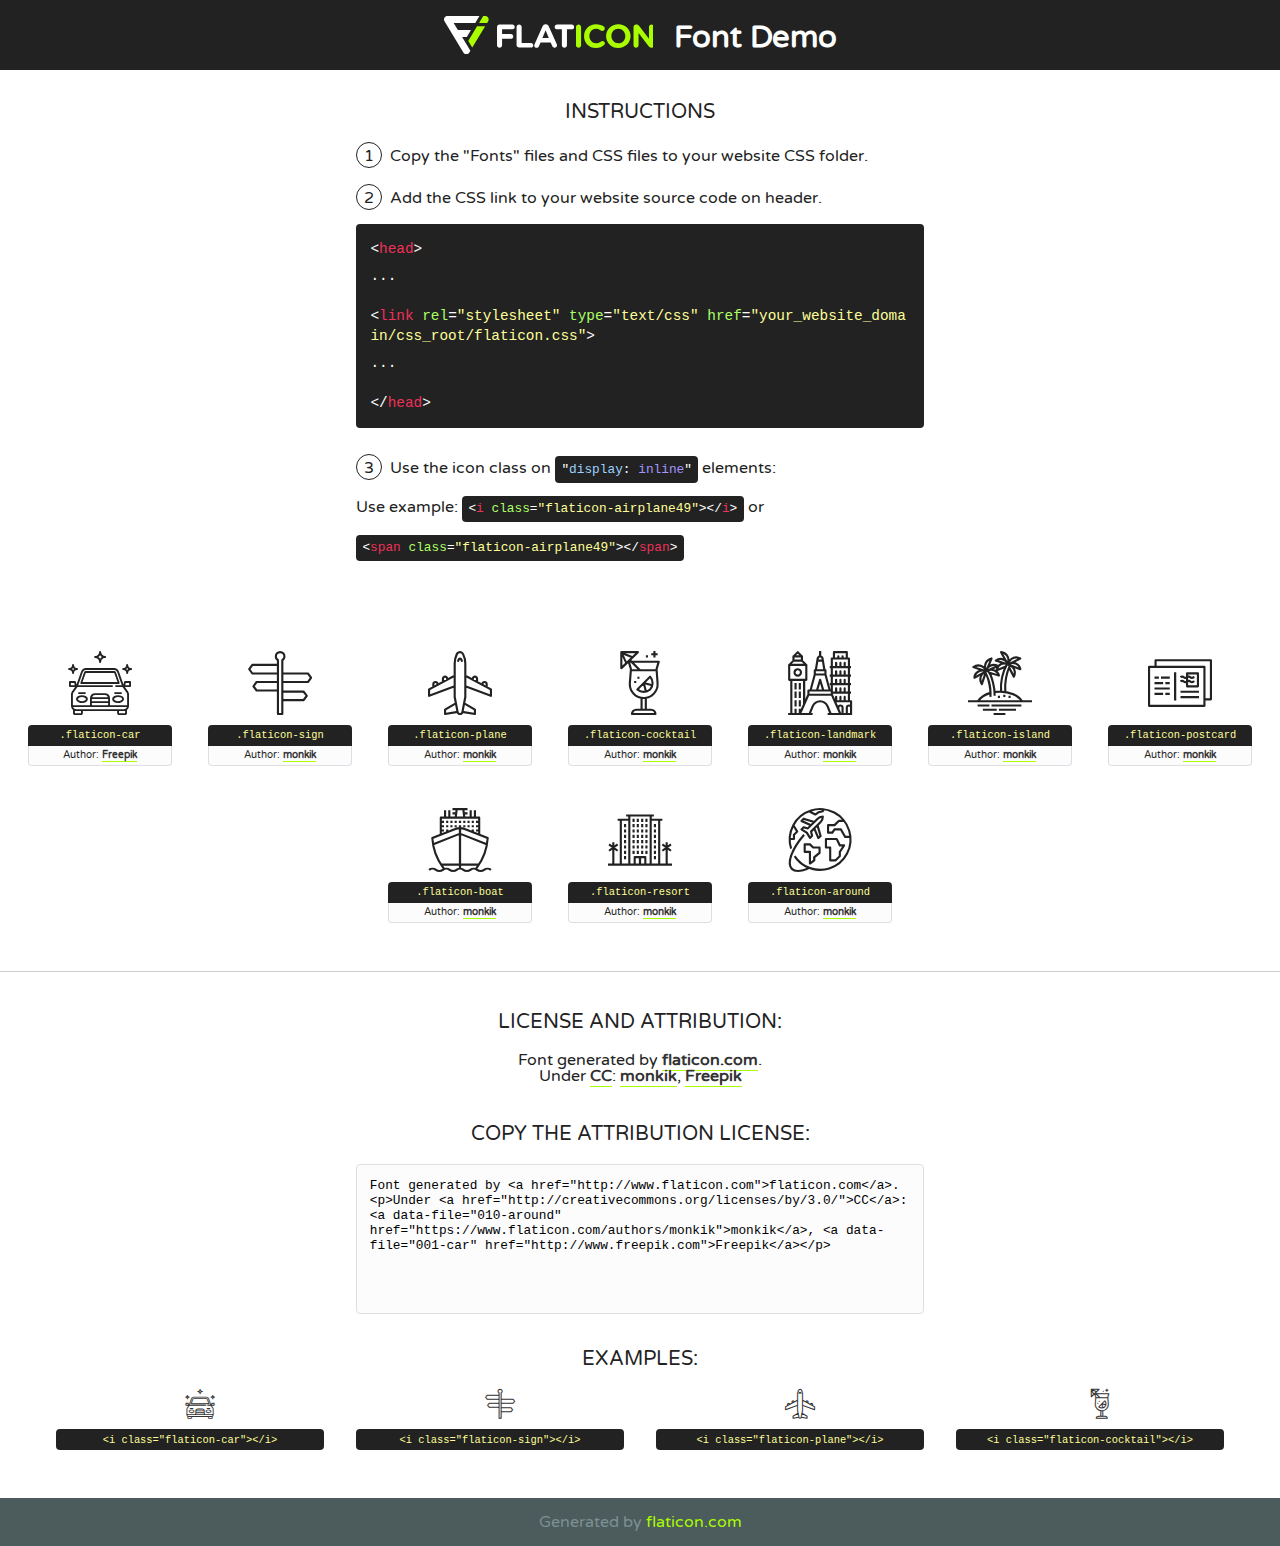
<file: fonts/flaticon/font/flaticon.html>
<!DOCTYPE html>
<!--
  Flaticon icon font: Flaticon
  Creation date: 19/02/2018 02:22
-->
<html>
<!DOCTYPE html>
<html>

<head>
    <title>Flaticon WebFont</title>
    <link href="http://fonts.googleapis.com/css?family=Varela+Round" rel="stylesheet" type="text/css" />
    <link rel="stylesheet" type="text/css" href="flaticon.css">
    <meta charset="UTF-8">
    <style>
    html, body, div, span, applet, object, iframe,
    h1, h2, h3, h4, h5, h6, p, blockquote, pre,
    a, abbr, acronym, address, big, cite, code,
    del, dfn, em, img, ins, kbd, q, s, samp,
    small, strike, strong, sub, sup, tt, var,
    b, u, i, center,
    dl, dt, dd, ol, ul, li,
    fieldset, form, label, legend,
    table, caption, tbody, tfoot, thead, tr, th, td,
    article, aside, canvas, details, embed, 
    figure, figcaption, footer, header, hgroup, 
    menu, nav, output, ruby, section, summary,
    time, mark, audio, video {
        margin: 0;
        padding: 0;
        border: 0;
        font-size: 100%;
        font: inherit;
        vertical-align: baseline;
    }
    /* HTML5 display-role reset for older browsers */
    article, aside, details, figcaption, figure, 
    footer, header, hgroup, menu, nav, section {
        display: block;
    }
    body {
        line-height: 1;
    }
    ol, ul {
        list-style: none;
    }
    blockquote, q {
        quotes: none;
    }
    blockquote:before, blockquote:after,
    q:before, q:after {
        content: '';
        content: none;
    }
    table {
        border-collapse: collapse;
        border-spacing: 0;
    }
    body {
        font-family: 'Varela Round', Helvetica, Arial, sans-serif;
        font-size: 16px;
        color: #222;
    }
    a {
        color: #333;
        border-bottom: 1px solid #a9fd00;
        font-weight: bold;
        text-decoration: none;
    }
    * {
        -moz-box-sizing: border-box;
        -webkit-box-sizing: border-box;
        box-sizing: border-box;
        margin: 0;
        padding: 0;
    }
    [class^="flaticon-"]:before, [class*=" flaticon-"]:before, [class^="flaticon-"]:after, [class*=" flaticon-"]:after {
        font-family: Flaticon;
        font-size: 30px;
        font-style: normal;
        margin-left: 20px;
        color: #333;
    }
    .wrapper {
        max-width: 600px;
        margin: auto;
        padding: 0 1em;
    }
    .title {
        font-size: 1.25em;
        text-align: center;
        margin-bottom: 1em;
        text-transform: uppercase;
    }
    header {
        text-align: center;
        background-color: #222;
        color: #fff;
        padding: 1em;
    }
    header .logo {
        width: 210px;
        height: 38px;
        display: inline-block;
        vertical-align: middle;
        margin-right: 1em;
        border: none;
    }
    header strong {
        font-size: 1.95em;
        font-weight: bold;
        vertical-align: middle;
        margin-top: 5px;
        display: inline-block;
    }
    .demo {
        margin: 2em auto;
        line-height: 1.25em;
    }
    .demo ul li {
        margin-bottom: 1em;
    }
    .demo ul li .num {
        color: #222;
        border-radius: 20px;
        display: inline-block;
        width: 26px;
        padding: 3px;
        height: 26px;
        text-align: center;
        margin-right: 0.5em;
        border: 1px solid #222;
    }
    .demo ul li code {
        background-color: #222;
        border-radius: 4px;
        padding: 0.25em 0.5em;
        display: inline-block;
        color: #fff;
        font-family: Consolas,Monaco,Lucida Console,Liberation Mono,DejaVu Sans Mono,Bitstream Vera Sans Mono,Courier New, monospace;
        font-weight: lighter;
        margin-top: 1em;
        font-size: 0.8em;
        word-break: break-all;
    }
    .demo ul li code.big {
        padding: 1em;
        font-size: 0.9em;
    }
    .demo ul li code .red {
        color: #EF3159;
    }
    .demo ul li code .green {
        color: #ACFF65;
    }
    .demo ul li code .yellow {
        color: #FFFF99;
    }
    .demo ul li code .blue {
        color: #99D3FF;
    }
    .demo ul li code .purple {
        color: #A295FF;
    }
    .demo ul li code .dots {
        margin-top: 0.5em;
        display: block;
    }
    #glyphs {
        border-bottom: 1px solid #ccc;
        padding: 2em 0;
        text-align: center;
    }
    .glyph {
        display: inline-block;
        width: 9em;
        margin: 1em;
        text-align: center;
        vertical-align: top;
        background: #FFF;
    }
    .glyph .glyph-icon {
        padding: 10px;
        display: block;
        font-family:"Flaticon";
        font-size: 64px;
        line-height: 1;
    }
    .glyph .glyph-icon:before {
        font-size: 64px;
        color: #222;
        margin-left: 0;
    }
    .class-name {
        font-size: 0.65em;
        background-color: #222;
        color: #fff;
        border-radius: 4px 4px 0 0;
        padding: 0.5em;
        color: #FFFF99;
        font-family: Consolas,Monaco,Lucida Console,Liberation Mono,DejaVu Sans Mono,Bitstream Vera Sans Mono,Courier New, monospace;
    }
    .author-name {
        font-size: 0.6em;
        background-color: #fcfcfd;
        border: 1px solid #DEDEE4;
        border-top: 0;
        border-radius: 0 0 4px 4px;
        padding: 0.5em;
    }
    .class-name:last-child {
        font-size: 10px;
        color:#888;
    }
    .class-name:last-child a {
        font-size: 10px;
        color:#555;
    }
    .class-name:last-child a:hover {
        color:#a9fd00;
    }
    .glyph > input {
        display: block;
        width: 100px;
        margin: 5px auto;
        text-align: center;
        font-size: 12px;
        cursor: text;
    }
    .glyph > input.icon-input {
        font-family:"Flaticon";
        font-size: 16px;
        margin-bottom: 10px;
    }
    .attribution .title {
        margin-top: 2em;
    }
    .attribution textarea {
        background-color: #fcfcfd;
        padding: 1em;
        border: none;
        box-shadow: none;
        border: 1px solid #DEDEE4;
        border-radius: 4px;
        resize: none;
        width: 100%;
        height: 150px;
        font-size: 0.8em;
        font-family: Consolas,Monaco,Lucida Console,Liberation Mono,DejaVu Sans Mono,Bitstream Vera Sans Mono,Courier New, monospace;
        -webkit-appearance: none;
    }
    .iconsuse {
        margin: 2em auto;
        text-align: center;
        max-width: 1200px;
    }
    .iconsuse:after {
        content: '';
        display: table;
        clear: both;
    }
    .iconsuse .image {
        float: left;
        width: 25%;
        padding: 0 1em;
    }
    .iconsuse .image p {
        margin-bottom: 1em;
    }
    .iconsuse .image span {
        display: block;
        font-size: 0.65em;
        background-color: #222;
        color: #fff;
        border-radius: 4px;
        padding: 0.5em;
        color: #FFFF99;
        margin-top: 1em;
        font-family: Consolas,Monaco,Lucida Console,Liberation Mono,DejaVu Sans Mono,Bitstream Vera Sans Mono,Courier New, monospace;
    }
    #footer {
        text-align: center;
        background-color: #4C5B5C;
        color: #7c9192;
        padding: 1em;
    }
    #footer a {
        border: none;
        color: #a9fd00;
        font-weight: normal;
    }
    @media (max-width: 960px) {
        .iconsuse .image {
            width: 50%;
        }
    }
    @media (max-width: 560px) {
        .iconsuse .image {
            width: 100%;
        }
    }
    </style>
</head>

<body class="characters-off">

    <header>
        <a href="http://www.flaticon.com" target="_blank" class="logo">
            <svg version="1.1" xmlns="http://www.w3.org/2000/svg" xmlns:xlink="http://www.w3.org/1999/xlink" xmlns:a="http://ns.adobe.com/AdobeSVGViewerExtensions/3.0/" viewBox="0 0 560.875 102.036" enable-background="new 0 0 560.875 102.036" xml:space="preserve">
                <defs>
                </defs>
                <g>
                    <g class="letters">
                        <path fill="#ffffff" d="M141.596,29.675c0-3.777,2.985-6.767,6.764-6.767h34.438c3.426,0,6.15,2.728,6.15,6.15
                        c0,3.43-2.724,6.149-6.15,6.149h-27.674v13.091h23.719c3.429,0,6.151,2.724,6.151,6.15c0,3.43-2.723,6.149-6.151,6.149h-23.719
                        v17.574c0,3.773-2.986,6.761-6.764,6.761c-3.779,0-6.764-2.989-6.764-6.761V29.675z"></path>
                        <path fill="#ffffff" d="M193.844,29.149c0-3.781,2.985-6.767,6.764-6.767c3.776,0,6.763,2.985,6.763,6.767v42.957h25.039
                        c3.426,0,6.149,2.726,6.149,6.153c0,3.425-2.723,6.15-6.149,6.15h-31.802c-3.779,0-6.764-2.986-6.764-6.768V29.149z"></path>
                        <path fill="#ffffff" d="M241.891,75.71l21.438-48.407c1.492-3.341,4.215-5.357,7.906-5.357h0.792
                        c3.686,0,6.323,2.017,7.815,5.357l21.439,48.407c0.436,0.967,0.701,1.845,0.701,2.723c0,3.602-2.809,6.501-6.414,6.501
                        c-3.161,0-5.269-1.845-6.499-4.655l-4.132-9.661h-27.059l-4.301,10.102c-1.144,2.631-3.426,4.214-6.237,4.214
                        c-3.517,0-6.24-2.81-6.24-6.325C241.1,77.64,241.451,76.677,241.891,75.71z M279.932,58.666l-8.521-20.297l-8.526,20.297H279.932
                        z"></path>
                        <path fill="#ffffff" d="M314.864,35.387H301.86c-3.429,0-6.239-2.813-6.239-6.238c0-3.429,2.811-6.24,6.239-6.24h39.533
                        c3.426,0,6.237,2.811,6.237,6.24c0,3.425-2.811,6.238-6.237,6.238h-13.001v42.785c0,3.773-2.99,6.761-6.764,6.761
                        c-3.779,0-6.764-2.989-6.764-6.761V35.387z"></path>
                        <path fill="#A9FD00" d="M352.615,29.149c0-3.781,2.985-6.767,6.767-6.767c3.774,0,6.761,2.985,6.761,6.767v49.024
                        c0,3.773-2.987,6.761-6.761,6.761c-3.781,0-6.767-2.989-6.767-6.761V29.149z"></path>
                        <path fill="#A9FD00" d="M374.132,53.836v-0.179c0-17.481,13.178-31.801,32.065-31.801c9.22,0,15.459,2.458,20.557,6.238
                        c1.402,1.054,2.637,2.985,2.637,5.357c0,3.692-2.985,6.59-6.681,6.59c-1.845,0-3.071-0.702-4.044-1.319
                        c-3.776-2.813-7.729-4.393-12.562-4.393c-10.364,0-17.831,8.611-17.831,19.154v0.173c0,10.542,7.291,19.329,17.831,19.329
                        c5.715,0,9.492-1.756,13.359-4.834c1.049-0.874,2.458-1.491,4.039-1.491c3.429,0,6.325,2.813,6.325,6.236
                        c0,2.106-1.056,3.78-2.282,4.834c-5.539,4.834-12.036,7.733-21.878,7.733C387.572,85.464,374.132,71.493,374.132,53.836z"></path>
                        <path fill="#A9FD00" d="M433.009,53.836v-0.179c0-17.481,13.79-31.801,32.766-31.801c18.981,0,32.592,14.143,32.592,31.628v0.173
                        c0,17.483-13.785,31.807-32.769,31.807C446.625,85.464,433.009,71.32,433.009,53.836z M484.224,53.836v-0.179
                        c0-10.539-7.725-19.326-18.626-19.326c-10.893,0-18.449,8.611-18.449,19.154v0.173c0,10.542,7.73,19.329,18.626,19.329
                        C476.676,72.986,484.224,64.378,484.224,53.836z"></path>
                        <path fill="#A9FD00" d="M506.233,29.321c0-3.774,2.99-6.763,6.767-6.763h1.401c3.252,0,5.183,1.583,7.029,3.953l26.093,34.265
                        V29.059c0-3.692,2.99-6.677,6.681-6.677c3.683,0,6.671,2.985,6.671,6.677v48.934c0,3.78-2.987,6.765-6.764,6.765h-0.436
                        c-3.257,0-5.188-1.581-7.034-3.953l-27.056-35.492v32.944c0,3.687-2.985,6.676-6.678,6.676c-3.683,0-6.673-2.989-6.673-6.676
                        V29.321z"></path>
                    </g>
                    <g class="insignia">
                        <path fill="#ffffff" d="M48.372,56.137h12.517l11.156-18.537H37.186L25.688,18.539h57.825L94.668,0H9.271
                        C5.925,0,2.842,1.801,1.198,4.716c-1.644,2.907-1.593,6.482,0.134,9.343l50.38,83.501c1.678,2.781,4.689,4.476,7.938,4.476
                        c3.246,0,6.257-1.695,7.935-4.476l2.898-4.804L48.372,56.137z"></path>
                        <g class="i">
                            <path fill="#A9FD00" d="M93.575,18.539h0.031v0.004l21.652,0.004l2.705-4.488c1.727-2.861,1.778-6.436,0.133-9.343
                            C116.454,1.801,113.371,0,110.026,0h-5.294L93.575,18.539z"></path>
                            <polygon fill="#A9FD00" points="88.291,27.356 64.725,66.486 75.519,84.404 109.942,27.356"></polygon>
                        </g>
                    </g>
                </g>
            </svg>
        </a>
        <strong>Font Demo</strong>
    </header>


    <section class="demo wrapper">

        <p class="title">Instructions</p>

        <ul>
            <li>
                <span class="num">1</span>Copy the "Fonts" files and CSS files to your website CSS folder.
            </li>
            <li>
                <span class="num">2</span>Add the CSS link to your website source code on header.
                <code class="big">
                    &lt;<span class="red">head</span>&gt;
                    <br/><span class="dots">...</span>
                    <br/>&lt;<span class="red">link</span> <span class="green">rel</span>=<span class="yellow">"stylesheet"</span> <span class="green">type</span>=<span class="yellow">"text/css"</span> <span class="green">href</span>=<span class="yellow">"your_website_domain/css_root/flaticon.css"</span>&gt;
                    <br/><span class="dots">...</span>
                    <br/>&lt;/<span class="red">head</span>&gt;
                </code>
            </li>

            <li>
                <p>
                    <span class="num">3</span>Use the icon class on <code>"<span class="blue">display</span>:<span class="purple"> inline</span>"</code> elements:
                    <br />
                    Use example: <code>&lt;<span class="red">i</span> <span class="green">class</span>=<span class="yellow">&quot;flaticon-airplane49&quot;</span>&gt;&lt;/<span class="red">i</span>&gt;</code> or <code>&lt;<span class="red">span</span> <span class="green">class</span>=<span class="yellow">&quot;flaticon-airplane49&quot;</span>&gt;&lt;/<span class="red">span</span>&gt;</code>
            </li>
        </ul>

    </section>




   <section id="glyphs">          
    
      
        <div class="glyph"><div class="glyph-icon flaticon-car"></div>
            <div class="class-name">.flaticon-car</div>
            <div class="author-name">Author: <a data-file="001-car" href="http://www.freepik.com">Freepik</a> </div> 
        </div>        
        
        <div class="glyph"><div class="glyph-icon flaticon-sign"></div>
            <div class="class-name">.flaticon-sign</div>
            <div class="author-name">Author: <a data-file="002-sign" href="https://www.flaticon.com/authors/monkik">monkik</a> </div> 
        </div>        
        
        <div class="glyph"><div class="glyph-icon flaticon-plane"></div>
            <div class="class-name">.flaticon-plane</div>
            <div class="author-name">Author: <a data-file="003-plane" href="https://www.flaticon.com/authors/monkik">monkik</a> </div> 
        </div>        
        
        <div class="glyph"><div class="glyph-icon flaticon-cocktail"></div>
            <div class="class-name">.flaticon-cocktail</div>
            <div class="author-name">Author: <a data-file="004-cocktail" href="https://www.flaticon.com/authors/monkik">monkik</a> </div> 
        </div>        
        
        <div class="glyph"><div class="glyph-icon flaticon-landmark"></div>
            <div class="class-name">.flaticon-landmark</div>
            <div class="author-name">Author: <a data-file="005-landmark" href="https://www.flaticon.com/authors/monkik">monkik</a> </div> 
        </div>        
        
        <div class="glyph"><div class="glyph-icon flaticon-island"></div>
            <div class="class-name">.flaticon-island</div>
            <div class="author-name">Author: <a data-file="006-island" href="https://www.flaticon.com/authors/monkik">monkik</a> </div> 
        </div>        
        
        <div class="glyph"><div class="glyph-icon flaticon-postcard"></div>
            <div class="class-name">.flaticon-postcard</div>
            <div class="author-name">Author: <a data-file="007-postcard" href="https://www.flaticon.com/authors/monkik">monkik</a> </div> 
        </div>        
        
        <div class="glyph"><div class="glyph-icon flaticon-boat"></div>
            <div class="class-name">.flaticon-boat</div>
            <div class="author-name">Author: <a data-file="008-boat" href="https://www.flaticon.com/authors/monkik">monkik</a> </div> 
        </div>        
        
        <div class="glyph"><div class="glyph-icon flaticon-resort"></div>
            <div class="class-name">.flaticon-resort</div>
            <div class="author-name">Author: <a data-file="009-resort" href="https://www.flaticon.com/authors/monkik">monkik</a> </div> 
        </div>        
        
        <div class="glyph"><div class="glyph-icon flaticon-around"></div>
            <div class="class-name">.flaticon-around</div>
            <div class="author-name">Author: <a data-file="010-around" href="https://www.flaticon.com/authors/monkik">monkik</a> </div> 
        </div>        
        

    </section>



    <section class="attribution wrapper"   style="text-align:center;">

      <div class="title">License and attribution:</div><div class="attrDiv">Font generated by <a href="http://www.flaticon.com">flaticon.com</a>. <div><p>Under <a href="http://creativecommons.org/licenses/by/3.0/">CC</a>: <a data-file="010-around" href="https://www.flaticon.com/authors/monkik">monkik</a>, <a data-file="001-car" href="http://www.freepik.com">Freepik</a></p>  </div>
      </div>
      <div class="title">Copy the Attribution License:</div>

    <textarea onclick="this.focus();this.select();">Font generated by &lt;a href=&quot;http://www.flaticon.com&quot;&gt;flaticon.com&lt;/a&gt;. <p>Under <a href="http://creativecommons.org/licenses/by/3.0/">CC</a>: <a data-file="010-around" href="https://www.flaticon.com/authors/monkik">monkik</a>, <a data-file="001-car" href="http://www.freepik.com">Freepik</a></p>  
     </textarea>

    </section>

    <section class="iconsuse">

          <div class="title">Examples:</div>            
             
            <div class="image">
                <p>
                    <i class="glyph-icon flaticon-car"></i> 
                    <span>&lt;i class=&quot;flaticon-car&quot;&gt;&lt;/i&gt;</span>
                </p>
            </div>
            
            <div class="image">
                <p>
                    <i class="glyph-icon flaticon-sign"></i> 
                    <span>&lt;i class=&quot;flaticon-sign&quot;&gt;&lt;/i&gt;</span>
                </p>
            </div>
            
            <div class="image">
                <p>
                    <i class="glyph-icon flaticon-plane"></i> 
                    <span>&lt;i class=&quot;flaticon-plane&quot;&gt;&lt;/i&gt;</span>
                </p>
            </div>
            
            <div class="image">
                <p>
                    <i class="glyph-icon flaticon-cocktail"></i> 
                    <span>&lt;i class=&quot;flaticon-cocktail&quot;&gt;&lt;/i&gt;</span>
                </p>
            </div>
                       
        </div>
                            
    </section>

<div id="footer">
    <div>Generated by <a href="http://www.flaticon.com">flaticon.com</a>
    </div>
</div>



</body>
</html>
</file>
<file: css/icomoon.css>
@font-face {
  font-family: 'icomoon';
  src:  url('fonts/icomoon.eot?tmere9');
  src:  url('fonts/icomoon.eot?tmere9#iefix') format('embedded-opentype'),
    url('fonts/icomoon.ttf?tmere9') format('truetype'),
    url('fonts/icomoon.woff?tmere9') format('woff'),
    url('fonts/icomoon.svg?tmere9#icomoon') format('svg');
  font-weight: normal;
  font-style: normal;
}

[class^="icon-"], [class*=" icon-"] {
  /* use !important to prevent issues with browser extensions that change fonts */
  font-family: 'icomoon' !important;
  speak: none;
  font-style: normal;
  font-weight: normal;
  font-variant: normal;
  text-transform: none;
  line-height: 1;

  /* Better Font Rendering =========== */
  -webkit-font-smoothing: antialiased;
  -moz-osx-font-smoothing: grayscale;
}

.icon-activity:before {
  content: "\e900";
}
.icon-airplay:before {
  content: "\e901";
}
.icon-alert-circle:before {
  content: "\e902";
}
.icon-alert-octagon:before {
  content: "\e903";
}
.icon-alert-triangle:before {
  content: "\e904";
}
.icon-align-center:before {
  content: "\e905";
}
.icon-align-justify:before {
  content: "\e906";
}
.icon-align-left:before {
  content: "\e907";
}
.icon-align-right:before {
  content: "\e908";
}
.icon-anchor:before {
  content: "\e909";
}
.icon-aperture:before {
  content: "\e90a";
}
.icon-arrow-down3:before {
  content: "\e90b";
}
.icon-arrow-down-circle:before {
  content: "\e90c";
}
.icon-arrow-down-left3:before {
  content: "\e90d";
}
.icon-arrow-down-right3:before {
  content: "\e90e";
}
.icon-arrow-left3:before {
  content: "\e90f";
}
.icon-arrow-left-circle:before {
  content: "\e910";
}
.icon-arrow-right3:before {
  content: "\e911";
}
.icon-arrow-right-circle:before {
  content: "\e912";
}
.icon-arrow-up3:before {
  content: "\e913";
}
.icon-arrow-up-circle:before {
  content: "\e914";
}
.icon-arrow-up-left3:before {
  content: "\e915";
}
.icon-arrow-up-right3:before {
  content: "\e916";
}
.icon-at-sign:before {
  content: "\e917";
}
.icon-award:before {
  content: "\e918";
}
.icon-bar-chart:before {
  content: "\e919";
}
.icon-bar-chart-2:before {
  content: "\e91a";
}
.icon-battery:before {
  content: "\e91b";
}
.icon-battery-charging:before {
  content: "\e91c";
}
.icon-bell2:before {
  content: "\e91d";
}
.icon-bell-off:before {
  content: "\e91e";
}
.icon-bluetooth:before {
  content: "\e91f";
}
.icon-bold2:before {
  content: "\e920";
}
.icon-book2:before {
  content: "\e921";
}
.icon-book-open:before {
  content: "\e922";
}
.icon-bookmark2:before {
  content: "\e923";
}
.icon-box:before {
  content: "\e924";
}
.icon-briefcase2:before {
  content: "\e925";
}
.icon-calendar2:before {
  content: "\e926";
}
.icon-camera2:before {
  content: "\e927";
}
.icon-camera-off:before {
  content: "\e928";
}
.icon-cast:before {
  content: "\e929";
}
.icon-check:before {
  content: "\e92a";
}
.icon-check-circle:before {
  content: "\e92b";
}
.icon-check-square:before {
  content: "\e92c";
}
.icon-chevron-down:before {
  content: "\e92d";
}
.icon-chevron-left:before {
  content: "\e92e";
}
.icon-chevron-right:before {
  content: "\e92f";
}
.icon-chevron-up:before {
  content: "\e930";
}
.icon-chevrons-down:before {
  content: "\e931";
}
.icon-chevrons-left:before {
  content: "\e932";
}
.icon-chevrons-right:before {
  content: "\e933";
}
.icon-chevrons-up:before {
  content: "\e934";
}
.icon-chrome2:before {
  content: "\e935";
}
.icon-circle:before {
  content: "\e936";
}
.icon-clipboard2:before {
  content: "\e937";
}
.icon-clock3:before {
  content: "\e938";
}
.icon-cloud2:before {
  content: "\e939";
}
.icon-cloud-drizzle:before {
  content: "\e93a";
}
.icon-cloud-lightning:before {
  content: "\e93b";
}
.icon-cloud-off:before {
  content: "\e93c";
}
.icon-cloud-rain:before {
  content: "\e93d";
}
.icon-cloud-snow:before {
  content: "\e93e";
}
.icon-code:before {
  content: "\e93f";
}
.icon-codepen2:before {
  content: "\e940";
}
.icon-command2:before {
  content: "\e941";
}
.icon-compass3:before {
  content: "\e942";
}
.icon-copy2:before {
  content: "\e943";
}
.icon-corner-down-left:before {
  content: "\e944";
}
.icon-corner-down-right:before {
  content: "\e945";
}
.icon-corner-left-down:before {
  content: "\e946";
}
.icon-corner-left-up:before {
  content: "\e947";
}
.icon-corner-right-down:before {
  content: "\e948";
}
.icon-corner-right-up:before {
  content: "\e949";
}
.icon-corner-up-left:before {
  content: "\e94a";
}
.icon-corner-up-right:before {
  content: "\e94b";
}
.icon-cpu:before {
  content: "\e94c";
}
.icon-credit-card2:before {
  content: "\e94d";
}
.icon-crop2:before {
  content: "\e94e";
}
.icon-crosshair:before {
  content: "\e94f";
}
.icon-database2:before {
  content: "\e950";
}
.icon-delete:before {
  content: "\e951";
}
.icon-disc:before {
  content: "\e952";
}
.icon-dollar-sign:before {
  content: "\e953";
}
.icon-download4:before {
  content: "\e954";
}
.icon-download-cloud:before {
  content: "\e955";
}
.icon-droplet2:before {
  content: "\e956";
}
.icon-edit:before {
  content: "\e957";
}
.icon-edit-2:before {
  content: "\e958";
}
.icon-edit-3:before {
  content: "\e959";
}
.icon-external-link:before {
  content: "\e95a";
}
.icon-eye2:before {
  content: "\e95b";
}
.icon-eye-off:before {
  content: "\e95c";
}
.icon-facebook3:before {
  content: "\e95d";
}
.icon-fast-forward:before {
  content: "\e95e";
}
.icon-feather:before {
  content: "\e95f";
}
.icon-file:before {
  content: "\e960";
}
.icon-file-minus:before {
  content: "\e961";
}
.icon-file-plus:before {
  content: "\e962";
}
.icon-file-text3:before {
  content: "\e963";
}
.icon-film2:before {
  content: "\e964";
}
.icon-filter2:before {
  content: "\e965";
}
.icon-flag2:before {
  content: "\e966";
}
.icon-folder2:before {
  content: "\e967";
}
.icon-folder-minus2:before {
  content: "\e968";
}
.icon-folder-plus2:before {
  content: "\e969";
}
.icon-git-branch:before {
  content: "\e96a";
}
.icon-git-commit:before {
  content: "\e96b";
}
.icon-git-merge:before {
  content: "\e96c";
}
.icon-git-pull-request:before {
  content: "\e96d";
}
.icon-github2:before {
  content: "\e96e";
}
.icon-gitlab:before {
  content: "\e96f";
}
.icon-globe:before {
  content: "\e970";
}
.icon-grid:before {
  content: "\e971";
}
.icon-hard-drive:before {
  content: "\e972";
}
.icon-hash:before {
  content: "\e973";
}
.icon-headphones2:before {
  content: "\e974";
}
.icon-heart2:before {
  content: "\e975";
}
.icon-help-circle:before {
  content: "\e976";
}
.icon-home4:before {
  content: "\e977";
}
.icon-image2:before {
  content: "\e978";
}
.icon-inbox:before {
  content: "\e979";
}
.icon-info2:before {
  content: "\e97a";
}
.icon-instagram2:before {
  content: "\e97b";
}
.icon-italic2:before {
  content: "\e97c";
}
.icon-layers:before {
  content: "\e97d";
}
.icon-layout:before {
  content: "\e97e";
}
.icon-life-buoy:before {
  content: "\e97f";
}
.icon-link2:before {
  content: "\e980";
}
.icon-link-2:before {
  content: "\e981";
}
.icon-linkedin3:before {
  content: "\e982";
}
.icon-list3:before {
  content: "\e983";
}
.icon-loader:before {
  content: "\e984";
}
.icon-lock2:before {
  content: "\e985";
}
.icon-log-in:before {
  content: "\e986";
}
.icon-log-out:before {
  content: "\e987";
}
.icon-mail5:before {
  content: "\e988";
}
.icon-map3:before {
  content: "\e989";
}
.icon-map-pin:before {
  content: "\e98a";
}
.icon-maximize:before {
  content: "\e98b";
}
.icon-maximize-2:before {
  content: "\e98c";
}
.icon-menu5:before {
  content: "\e98d";
}
.icon-message-circle:before {
  content: "\e98e";
}
.icon-message-square:before {
  content: "\e98f";
}
.icon-mic2:before {
  content: "\e990";
}
.icon-mic-off:before {
  content: "\e991";
}
.icon-minimize:before {
  content: "\e992";
}
.icon-minimize-2:before {
  content: "\e993";
}
.icon-minus2:before {
  content: "\e994";
}
.icon-minus-circle:before {
  content: "\e995";
}
.icon-minus-square:before {
  content: "\e996";
}
.icon-monitor:before {
  content: "\e997";
}
.icon-moon:before {
  content: "\e998";
}
.icon-more-horizontal:before {
  content: "\e999";
}
.icon-more-vertical:before {
  content: "\e99a";
}
.icon-move:before {
  content: "\e99b";
}
.icon-music2:before {
  content: "\e99c";
}
.icon-navigation:before {
  content: "\e99d";
}
.icon-navigation-2:before {
  content: "\e99e";
}
.icon-octagon:before {
  content: "\e99f";
}
.icon-package:before {
  content: "\e9a0";
}
.icon-paperclip:before {
  content: "\e9a1";
}
.icon-pause3:before {
  content: "\e9a2";
}
.icon-pause-circle:before {
  content: "\e9a3";
}
.icon-percent:before {
  content: "\e9a4";
}
.icon-phone2:before {
  content: "\e9a5";
}
.icon-phone-call:before {
  content: "\e9a6";
}
.icon-phone-forwarded:before {
  content: "\e9a7";
}
.icon-phone-incoming:before {
  content: "\e9a8";
}
.icon-phone-missed:before {
  content: "\e9a9";
}
.icon-phone-off:before {
  content: "\e9aa";
}
.icon-phone-outgoing:before {
  content: "\e9ab";
}
.icon-pie-chart2:before {
  content: "\e9ac";
}
.icon-play4:before {
  content: "\e9ad";
}
.icon-play-circle:before {
  content: "\e9ae";
}
.icon-plus2:before {
  content: "\e9af";
}
.icon-plus-circle:before {
  content: "\e9b0";
}
.icon-plus-square:before {
  content: "\e9b1";
}
.icon-pocket:before {
  content: "\e9b2";
}
.icon-power2:before {
  content: "\e9b3";
}
.icon-printer2:before {
  content: "\e9b4";
}
.icon-radio:before {
  content: "\e9b5";
}
.icon-refresh-ccw:before {
  content: "\e9b6";
}
.icon-refresh-cw:before {
  content: "\e9b7";
}
.icon-repeat:before {
  content: "\e9b8";
}
.icon-rewind:before {
  content: "\e9b9";
}
.icon-rotate-ccw:before {
  content: "\e9ba";
}
.icon-rotate-cw:before {
  content: "\e9bb";
}
.icon-rss3:before {
  content: "\e9bc";
}
.icon-save:before {
  content: "\e9bd";
}
.icon-scissors2:before {
  content: "\e9be";
}
.icon-search2:before {
  content: "\e9bf";
}
.icon-send:before {
  content: "\e9c0";
}
.icon-server:before {
  content: "\e9c1";
}
.icon-settings:before {
  content: "\e9c2";
}
.icon-share3:before {
  content: "\e9c3";
}
.icon-share-2:before {
  content: "\e9c4";
}
.icon-shield2:before {
  content: "\e9c5";
}
.icon-shield-off:before {
  content: "\e9c6";
}
.icon-shopping-bag:before {
  content: "\e9c7";
}
.icon-shopping-cart:before {
  content: "\e9c8";
}
.icon-shuffle2:before {
  content: "\e9c9";
}
.icon-sidebar:before {
  content: "\e9ca";
}
.icon-skip-back:before {
  content: "\e9cb";
}
.icon-skip-forward:before {
  content: "\e9cc";
}
.icon-slack:before {
  content: "\e9cd";
}
.icon-slash:before {
  content: "\e9ce";
}
.icon-sliders:before {
  content: "\e9cf";
}
.icon-smartphone:before {
  content: "\e9d0";
}
.icon-speaker:before {
  content: "\e9d1";
}
.icon-square:before {
  content: "\e9d2";
}
.icon-star:before {
  content: "\e9d3";
}
.icon-stop-circle:before {
  content: "\e9d4";
}
.icon-sun2:before {
  content: "\e9d5";
}
.icon-sunrise:before {
  content: "\e9d6";
}
.icon-sunset:before {
  content: "\e9d7";
}
.icon-tablet2:before {
  content: "\e9d8";
}
.icon-tag:before {
  content: "\e9d9";
}
.icon-target2:before {
  content: "\e9da";
}
.icon-terminal2:before {
  content: "\e9db";
}
.icon-thermometer:before {
  content: "\e9dc";
}
.icon-thumbs-down:before {
  content: "\e9dd";
}
.icon-thumbs-up:before {
  content: "\e9de";
}
.icon-toggle-left:before {
  content: "\e9df";
}
.icon-toggle-right:before {
  content: "\e9e0";
}
.icon-trash:before {
  content: "\e9e1";
}
.icon-trash-2:before {
  content: "\e9e2";
}
.icon-trending-down:before {
  content: "\e9e3";
}
.icon-trending-up:before {
  content: "\e9e4";
}
.icon-triangle:before {
  content: "\e9e5";
}
.icon-truck2:before {
  content: "\e9e6";
}
.icon-tv2:before {
  content: "\e9e7";
}
.icon-twitter2:before {
  content: "\e9e8";
}
.icon-type:before {
  content: "\e9e9";
}
.icon-umbrella:before {
  content: "\e9ea";
}
.icon-underline2:before {
  content: "\e9eb";
}
.icon-unlock:before {
  content: "\e9ec";
}
.icon-upload4:before {
  content: "\e9ed";
}
.icon-upload-cloud:before {
  content: "\e9ee";
}
.icon-user2:before {
  content: "\e9ef";
}
.icon-user-check2:before {
  content: "\e9f0";
}
.icon-user-minus2:before {
  content: "\e9f1";
}
.icon-user-plus2:before {
  content: "\e9f2";
}
.icon-user-x:before {
  content: "\e9f3";
}
.icon-users2:before {
  content: "\e9f4";
}
.icon-video:before {
  content: "\e9f5";
}
.icon-video-off:before {
  content: "\e9f6";
}
.icon-voicemail:before {
  content: "\e9f7";
}
.icon-volume:before {
  content: "\e9f8";
}
.icon-volume-1:before {
  content: "\e9f9";
}
.icon-volume-2:before {
  content: "\e9fa";
}
.icon-volume-x:before {
  content: "\e9fb";
}
.icon-watch:before {
  content: "\e9fc";
}
.icon-wifi:before {
  content: "\e9fd";
}
.icon-wifi-off:before {
  content: "\e9fe";
}
.icon-wind:before {
  content: "\e9ff";
}
.icon-x:before {
  content: "\ea00";
}
.icon-x-circle:before {
  content: "\ea01";
}
.icon-x-square:before {
  content: "\ea02";
}
.icon-zap:before {
  content: "\ea03";
}
.icon-zap-off:before {
  content: "\ea04";
}
.icon-zoom-in2:before {
  content: "\ea05";
}
.icon-zoom-out2:before {
  content: "\ea06";
}
.icon-times:before {
  content: "\ea07";
}
.icon-tick:before {
  content: "\ea08";
}
.icon-plus3:before {
  content: "\ea09";
}
.icon-minus3:before {
  content: "\ea0a";
}
.icon-equals:before {
  content: "\ea0b";
}
.icon-divide:before {
  content: "\ea0c";
}
.icon-chevron-right2:before {
  content: "\ea0d";
}
.icon-chevron-left2:before {
  content: "\ea0e";
}
.icon-arrow-right-thick:before {
  content: "\ea0f";
}
.icon-arrow-left-thick:before {
  content: "\ea10";
}
.icon-th-small:before {
  content: "\ea11";
}
.icon-th-menu:before {
  content: "\ea12";
}
.icon-th-list:before {
  content: "\ea13";
}
.icon-th-large:before {
  content: "\ea14";
}
.icon-home5:before {
  content: "\ea15";
}
.icon-arrow-forward:before {
  content: "\ea16";
}
.icon-arrow-back:before {
  content: "\ea17";
}
.icon-rss4:before {
  content: "\ea18";
}
.icon-location3:before {
  content: "\ea19";
}
.icon-link3:before {
  content: "\ea1a";
}
.icon-image3:before {
  content: "\ea1b";
}
.icon-arrow-up-thick:before {
  content: "\ea1c";
}
.icon-arrow-down-thick:before {
  content: "\ea1d";
}
.icon-starburst:before {
  content: "\ea1e";
}
.icon-starburst-outline:before {
  content: "\ea1f";
}
.icon-star2:before {
  content: "\ea20";
}
.icon-flow-children:before {
  content: "\ea21";
}
.icon-export:before {
  content: "\ea22";
}
.icon-delete2:before {
  content: "\ea23";
}
.icon-delete-outline:before {
  content: "\ea24";
}
.icon-cloud-storage:before {
  content: "\ea25";
}
.icon-wi-fi:before {
  content: "\ea26";
}
.icon-heart3:before {
  content: "\ea27";
}
.icon-flash:before {
  content: "\ea28";
}
.icon-cancel:before {
  content: "\ea29";
}
.icon-backspace:before {
  content: "\ea2a";
}
.icon-attachment2:before {
  content: "\ea2b";
}
.icon-arrow-move:before {
  content: "\ea2c";
}
.icon-warning2:before {
  content: "\ea2d";
}
.icon-user3:before {
  content: "\ea2e";
}
.icon-radar:before {
  content: "\ea2f";
}
.icon-lock-open:before {
  content: "\ea30";
}
.icon-lock-closed:before {
  content: "\ea31";
}
.icon-location-arrow:before {
  content: "\ea32";
}
.icon-info3:before {
  content: "\ea33";
}
.icon-user-delete:before {
  content: "\ea34";
}
.icon-user-add:before {
  content: "\ea35";
}
.icon-media-pause:before {
  content: "\ea36";
}
.icon-group:before {
  content: "\ea37";
}
.icon-chart-pie:before {
  content: "\ea38";
}
.icon-chart-line:before {
  content: "\ea39";
}
.icon-chart-bar:before {
  content: "\ea3a";
}
.icon-chart-area:before {
  content: "\ea3b";
}
.icon-video2:before {
  content: "\ea3c";
}
.icon-point-of-interest:before {
  content: "\ea3d";
}
.icon-infinity:before {
  content: "\ea3e";
}
.icon-globe2:before {
  content: "\ea3f";
}
.icon-eye3:before {
  content: "\ea40";
}
.icon-cog2:before {
  content: "\ea41";
}
.icon-camera3:before {
  content: "\ea42";
}
.icon-upload5:before {
  content: "\ea43";
}
.icon-scissors3:before {
  content: "\ea44";
}
.icon-refresh:before {
  content: "\ea45";
}
.icon-pin:before {
  content: "\ea46";
}
.icon-key3:before {
  content: "\ea47";
}
.icon-info-large:before {
  content: "\ea48";
}
.icon-eject2:before {
  content: "\ea49";
}
.icon-download5:before {
  content: "\ea4a";
}
.icon-zoom:before {
  content: "\ea4b";
}
.icon-zoom-out3:before {
  content: "\ea4c";
}
.icon-zoom-in3:before {
  content: "\ea4d";
}
.icon-sort-numerically:before {
  content: "\ea4e";
}
.icon-sort-alphabetically:before {
  content: "\ea4f";
}
.icon-input-checked:before {
  content: "\ea50";
}
.icon-calender:before {
  content: "\ea51";
}
.icon-world:before {
  content: "\ea52";
}
.icon-notes:before {
  content: "\ea53";
}
.icon-code2:before {
  content: "\ea54";
}
.icon-arrow-sync:before {
  content: "\ea55";
}
.icon-arrow-shuffle:before {
  content: "\ea56";
}
.icon-arrow-repeat:before {
  content: "\ea57";
}
.icon-arrow-minimise:before {
  content: "\ea58";
}
.icon-arrow-maximise:before {
  content: "\ea59";
}
.icon-arrow-loop:before {
  content: "\ea5a";
}
.icon-anchor2:before {
  content: "\ea5b";
}
.icon-spanner:before {
  content: "\ea5c";
}
.icon-puzzle:before {
  content: "\ea5d";
}
.icon-power3:before {
  content: "\ea5e";
}
.icon-plane:before {
  content: "\ea5f";
}
.icon-pi:before {
  content: "\ea60";
}
.icon-phone3:before {
  content: "\ea61";
}
.icon-microphone:before {
  content: "\ea62";
}
.icon-media-rewind:before {
  content: "\ea63";
}
.icon-flag3:before {
  content: "\ea64";
}
.icon-adjust-brightness:before {
  content: "\ea65";
}
.icon-waves:before {
  content: "\ea66";
}
.icon-social-twitter:before {
  content: "\ea67";
}
.icon-social-facebook:before {
  content: "\ea68";
}
.icon-social-dribbble:before {
  content: "\ea69";
}
.icon-media-stop:before {
  content: "\ea6a";
}
.icon-media-record:before {
  content: "\ea6b";
}
.icon-media-play:before {
  content: "\ea6c";
}
.icon-media-fast-forward:before {
  content: "\ea6d";
}
.icon-media-eject:before {
  content: "\ea6e";
}
.icon-social-vimeo:before {
  content: "\ea6f";
}
.icon-social-tumbler:before {
  content: "\ea70";
}
.icon-social-skype:before {
  content: "\ea71";
}
.icon-social-pinterest:before {
  content: "\ea72";
}
.icon-social-linkedin:before {
  content: "\ea73";
}
.icon-social-last-fm:before {
  content: "\ea74";
}
.icon-social-github:before {
  content: "\ea75";
}
.icon-social-flickr:before {
  content: "\ea76";
}
.icon-at:before {
  content: "\ea77";
}
.icon-times-outline:before {
  content: "\ea78";
}
.icon-plus-outline:before {
  content: "\ea79";
}
.icon-minus-outline:before {
  content: "\ea7a";
}
.icon-tick-outline:before {
  content: "\ea7b";
}
.icon-th-large-outline:before {
  content: "\ea7c";
}
.icon-equals-outline:before {
  content: "\ea7d";
}
.icon-divide-outline:before {
  content: "\ea7e";
}
.icon-chevron-right-outline:before {
  content: "\ea7f";
}
.icon-chevron-left-outline:before {
  content: "\ea80";
}
.icon-arrow-right-outline:before {
  content: "\ea81";
}
.icon-arrow-left-outline:before {
  content: "\ea82";
}
.icon-th-small-outline:before {
  content: "\ea83";
}
.icon-th-menu-outline:before {
  content: "\ea84";
}
.icon-th-list-outline:before {
  content: "\ea85";
}
.icon-news:before {
  content: "\ea86";
}
.icon-home-outline:before {
  content: "\ea87";
}
.icon-arrow-up-outline:before {
  content: "\ea88";
}
.icon-arrow-forward-outline:before {
  content: "\ea89";
}
.icon-arrow-down-outline:before {
  content: "\ea8a";
}
.icon-arrow-back-outline:before {
  content: "\ea8b";
}
.icon-trash2:before {
  content: "\ea8c";
}
.icon-rss-outline:before {
  content: "\ea8d";
}
.icon-message:before {
  content: "\ea8e";
}
.icon-location-outline:before {
  content: "\ea8f";
}
.icon-link-outline:before {
  content: "\ea90";
}
.icon-image-outline:before {
  content: "\ea91";
}
.icon-export-outline:before {
  content: "\ea92";
}
.icon-cross2:before {
  content: "\ea93";
}
.icon-wi-fi-outline:before {
  content: "\ea94";
}
.icon-star-outline:before {
  content: "\ea95";
}
.icon-media-pause-outline:before {
  content: "\ea96";
}
.icon-mail6:before {
  content: "\ea97";
}
.icon-heart-outline:before {
  content: "\ea98";
}
.icon-flash-outline:before {
  content: "\ea99";
}
.icon-cancel-outline:before {
  content: "\ea9a";
}
.icon-beaker:before {
  content: "\ea9b";
}
.icon-arrow-move-outline:before {
  content: "\ea9c";
}
.icon-watch2:before {
  content: "\ea9d";
}
.icon-warning-outline:before {
  content: "\ea9e";
}
.icon-time:before {
  content: "\ea9f";
}
.icon-radar-outline:before {
  content: "\eaa0";
}
.icon-lock-open-outline:before {
  content: "\eaa1";
}
.icon-location-arrow-outline:before {
  content: "\eaa2";
}
.icon-info-outline:before {
  content: "\eaa3";
}
.icon-backspace-outline:before {
  content: "\eaa4";
}
.icon-attachment-outline:before {
  content: "\eaa5";
}
.icon-user-outline:before {
  content: "\eaa6";
}
.icon-user-delete-outline:before {
  content: "\eaa7";
}
.icon-user-add-outline:before {
  content: "\eaa8";
}
.icon-lock-closed-outline:before {
  content: "\eaa9";
}
.icon-group-outline:before {
  content: "\eaaa";
}
.icon-chart-pie-outline:before {
  content: "\eaab";
}
.icon-chart-line-outline:before {
  content: "\eaac";
}
.icon-chart-bar-outline:before {
  content: "\eaad";
}
.icon-chart-area-outline:before {
  content: "\eaae";
}
.icon-video-outline:before {
  content: "\eaaf";
}
.icon-point-of-interest-outline:before {
  content: "\eab0";
}
.icon-map4:before {
  content: "\eab1";
}
.icon-key-outline:before {
  content: "\eab2";
}
.icon-infinity-outline:before {
  content: "\eab3";
}
.icon-globe-outline:before {
  content: "\eab4";
}
.icon-eye-outline:before {
  content: "\eab5";
}
.icon-cog-outline:before {
  content: "\eab6";
}
.icon-camera-outline:before {
  content: "\eab7";
}
.icon-upload-outline:before {
  content: "\eab8";
}
.icon-support:before {
  content: "\eab9";
}
.icon-scissors-outline:before {
  content: "\eaba";
}
.icon-refresh-outline:before {
  content: "\eabb";
}
.icon-info-large-outline:before {
  content: "\eabc";
}
.icon-eject-outline:before {
  content: "\eabd";
}
.icon-download-outline:before {
  content: "\eabe";
}
.icon-battery-mid:before {
  content: "\eabf";
}
.icon-battery-low:before {
  content: "\eac0";
}
.icon-battery-high:before {
  content: "\eac1";
}
.icon-zoom-outline:before {
  content: "\eac2";
}
.icon-zoom-out-outline:before {
  content: "\eac3";
}
.icon-zoom-in-outline:before {
  content: "\eac4";
}
.icon-tag2:before {
  content: "\eac5";
}
.icon-tabs-outline:before {
  content: "\eac6";
}
.icon-pin-outline:before {
  content: "\eac7";
}
.icon-message-typing:before {
  content: "\eac8";
}
.icon-directions:before {
  content: "\eac9";
}
.icon-battery-full:before {
  content: "\eaca";
}
.icon-battery-charge:before {
  content: "\eacb";
}
.icon-pipette:before {
  content: "\eacc";
}
.icon-pencil3:before {
  content: "\eacd";
}
.icon-folder3:before {
  content: "\eace";
}
.icon-folder-delete:before {
  content: "\eacf";
}
.icon-folder-add:before {
  content: "\ead0";
}
.icon-edit2:before {
  content: "\ead1";
}
.icon-document:before {
  content: "\ead2";
}
.icon-document-delete:before {
  content: "\ead3";
}
.icon-document-add:before {
  content: "\ead4";
}
.icon-brush:before {
  content: "\ead5";
}
.icon-thumbs-up2:before {
  content: "\ead6";
}
.icon-thumbs-down2:before {
  content: "\ead7";
}
.icon-pen2:before {
  content: "\ead8";
}
.icon-sort-numerically-outline:before {
  content: "\ead9";
}
.icon-sort-alphabetically-outline:before {
  content: "\eada";
}
.icon-social-last-fm-circular:before {
  content: "\eadb";
}
.icon-social-github-circular:before {
  content: "\eadc";
}
.icon-compass4:before {
  content: "\eadd";
}
.icon-bookmark3:before {
  content: "\eade";
}
.icon-input-checked-outline:before {
  content: "\eadf";
}
.icon-code-outline:before {
  content: "\eae0";
}
.icon-calender-outline:before {
  content: "\eae1";
}
.icon-business-card:before {
  content: "\eae2";
}
.icon-arrow-up4:before {
  content: "\eae3";
}
.icon-arrow-sync-outline:before {
  content: "\eae4";
}
.icon-arrow-right4:before {
  content: "\eae5";
}
.icon-arrow-repeat-outline:before {
  content: "\eae6";
}
.icon-arrow-loop-outline:before {
  content: "\eae7";
}
.icon-arrow-left4:before {
  content: "\eae8";
}
.icon-flow-switch:before {
  content: "\eae9";
}
.icon-flow-parallel:before {
  content: "\eaea";
}
.icon-flow-merge:before {
  content: "\eaeb";
}
.icon-document-text:before {
  content: "\eaec";
}
.icon-clipboard3:before {
  content: "\eaed";
}
.icon-calculator2:before {
  content: "\eaee";
}
.icon-arrow-minimise-outline:before {
  content: "\eaef";
}
.icon-arrow-maximise-outline:before {
  content: "\eaf0";
}
.icon-arrow-down4:before {
  content: "\eaf1";
}
.icon-gift2:before {
  content: "\eaf2";
}
.icon-film3:before {
  content: "\eaf3";
}
.icon-database3:before {
  content: "\eaf4";
}
.icon-bell3:before {
  content: "\eaf5";
}
.icon-anchor-outline:before {
  content: "\eaf6";
}
.icon-adjust-contrast:before {
  content: "\eaf7";
}
.icon-world-outline:before {
  content: "\eaf8";
}
.icon-shopping-bag2:before {
  content: "\eaf9";
}
.icon-power-outline:before {
  content: "\eafa";
}
.icon-notes-outline:before {
  content: "\eafb";
}
.icon-device-tablet:before {
  content: "\eafc";
}
.icon-device-phone:before {
  content: "\eafd";
}
.icon-device-laptop:before {
  content: "\eafe";
}
.icon-device-desktop:before {
  content: "\eaff";
}
.icon-briefcase3:before {
  content: "\eb00";
}
.icon-stopwatch2:before {
  content: "\eb01";
}
.icon-spanner-outline:before {
  content: "\eb02";
}
.icon-puzzle-outline:before {
  content: "\eb03";
}
.icon-printer3:before {
  content: "\eb04";
}
.icon-pi-outline:before {
  content: "\eb05";
}
.icon-lightbulb:before {
  content: "\eb06";
}
.icon-flag-outline:before {
  content: "\eb07";
}
.icon-contacts:before {
  content: "\eb08";
}
.icon-archive:before {
  content: "\eb09";
}
.icon-weather-stormy:before {
  content: "\eb0a";
}
.icon-weather-shower:before {
  content: "\eb0b";
}
.icon-weather-partly-sunny:before {
  content: "\eb0c";
}
.icon-weather-downpour:before {
  content: "\eb0d";
}
.icon-weather-cloudy:before {
  content: "\eb0e";
}
.icon-plane-outline:before {
  content: "\eb0f";
}
.icon-phone-outline:before {
  content: "\eb10";
}
.icon-microphone-outline:before {
  content: "\eb11";
}
.icon-weather-windy:before {
  content: "\eb12";
}
.icon-weather-windy-cloudy:before {
  content: "\eb13";
}
.icon-weather-sunny:before {
  content: "\eb14";
}
.icon-weather-snow:before {
  content: "\eb15";
}
.icon-weather-night:before {
  content: "\eb16";
}
.icon-media-stop-outline:before {
  content: "\eb17";
}
.icon-media-rewind-outline:before {
  content: "\eb18";
}
.icon-media-record-outline:before {
  content: "\eb19";
}
.icon-media-play-outline:before {
  content: "\eb1a";
}
.icon-media-fast-forward-outline:before {
  content: "\eb1b";
}
.icon-media-eject-outline:before {
  content: "\eb1c";
}
.icon-wine:before {
  content: "\eb1d";
}
.icon-waves-outline:before {
  content: "\eb1e";
}
.icon-ticket2:before {
  content: "\eb1f";
}
.icon-tags:before {
  content: "\eb20";
}
.icon-plug:before {
  content: "\eb21";
}
.icon-headphones3:before {
  content: "\eb22";
}
.icon-credit-card3:before {
  content: "\eb23";
}
.icon-coffee:before {
  content: "\eb24";
}
.icon-book3:before {
  content: "\eb25";
}
.icon-beer:before {
  content: "\eb26";
}
.icon-volume2:before {
  content: "\eb27";
}
.icon-volume-up:before {
  content: "\eb28";
}
.icon-volume-mute3:before {
  content: "\eb29";
}
.icon-volume-down:before {
  content: "\eb2a";
}
.icon-social-vimeo-circular:before {
  content: "\eb2b";
}
.icon-social-twitter-circular:before {
  content: "\eb2c";
}
.icon-social-pinterest-circular:before {
  content: "\eb2d";
}
.icon-social-linkedin-circular:before {
  content: "\eb2e";
}
.icon-social-facebook-circular:before {
  content: "\eb2f";
}
.icon-social-dribbble-circular:before {
  content: "\eb30";
}
.icon-tree2:before {
  content: "\eb31";
}
.icon-thermometer2:before {
  content: "\eb32";
}
.icon-social-tumbler-circular:before {
  content: "\eb33";
}
.icon-social-skype-outline:before {
  content: "\eb34";
}
.icon-social-flickr-circular:before {
  content: "\eb35";
}
.icon-social-at-circular:before {
  content: "\eb36";
}
.icon-shopping-cart2:before {
  content: "\eb37";
}
.icon-messages:before {
  content: "\eb38";
}
.icon-leaf2:before {
  content: "\eb39";
}
.icon-feather2:before {
  content: "\eb3a";
}
.icon-box2:before {
  content: "\eb3b";
}
.icon-write:before {
  content: "\eb3c";
}
.icon-clock4:before {
  content: "\eb3d";
}
.icon-reply2:before {
  content: "\eb3e";
}
.icon-reply-all:before {
  content: "\eb3f";
}
.icon-forward4:before {
  content: "\eb40";
}
.icon-flag4:before {
  content: "\eb41";
}
.icon-search3:before {
  content: "\eb42";
}
.icon-trash3:before {
  content: "\eb43";
}
.icon-envelope:before {
  content: "\eb44";
}
.icon-bubble3:before {
  content: "\eb45";
}
.icon-bubbles5:before {
  content: "\eb46";
}
.icon-user4:before {
  content: "\eb47";
}
.icon-users3:before {
  content: "\eb48";
}
.icon-cloud3:before {
  content: "\eb49";
}
.icon-download6:before {
  content: "\eb4a";
}
.icon-upload6:before {
  content: "\eb4b";
}
.icon-rain:before {
  content: "\eb4c";
}
.icon-sun3:before {
  content: "\eb4d";
}
.icon-moon2:before {
  content: "\eb4e";
}
.icon-bell4:before {
  content: "\eb4f";
}
.icon-folder4:before {
  content: "\eb50";
}
.icon-pin2:before {
  content: "\eb51";
}
.icon-sound:before {
  content: "\eb52";
}
.icon-microphone2:before {
  content: "\eb53";
}
.icon-camera4:before {
  content: "\eb54";
}
.icon-image4:before {
  content: "\eb55";
}
.icon-cog3:before {
  content: "\eb56";
}
.icon-calendar3:before {
  content: "\eb57";
}
.icon-book4:before {
  content: "\eb58";
}
.icon-map-marker:before {
  content: "\eb59";
}
.icon-store:before {
  content: "\eb5a";
}
.icon-support2:before {
  content: "\eb5b";
}
.icon-tag3:before {
  content: "\eb5c";
}
.icon-heart4:before {
  content: "\eb5d";
}
.icon-video-camera2:before {
  content: "\eb5e";
}
.icon-trophy2:before {
  content: "\eb5f";
}
.icon-cart2:before {
  content: "\eb60";
}
.icon-eye4:before {
  content: "\eb61";
}
.icon-cancel2:before {
  content: "\eb62";
}
.icon-chart:before {
  content: "\eb63";
}
.icon-target3:before {
  content: "\eb64";
}
.icon-printer4:before {
  content: "\eb65";
}
.icon-location4:before {
  content: "\eb66";
}
.icon-bookmark4:before {
  content: "\eb67";
}
.icon-monitor2:before {
  content: "\eb68";
}
.icon-cross3:before {
  content: "\eb69";
}
.icon-plus4:before {
  content: "\eb6a";
}
.icon-left:before {
  content: "\eb6b";
}
.icon-up:before {
  content: "\eb6c";
}
.icon-browser:before {
  content: "\eb6d";
}
.icon-windows2:before {
  content: "\eb6e";
}
.icon-switch2:before {
  content: "\eb6f";
}
.icon-dashboard:before {
  content: "\eb70";
}
.icon-play5:before {
  content: "\eb71";
}
.icon-fast-forward2:before {
  content: "\eb72";
}
.icon-next3:before {
  content: "\eb73";
}
.icon-refresh2:before {
  content: "\eb74";
}
.icon-film4:before {
  content: "\eb75";
}
.icon-home6:before {
  content: "\eb76";
}
.icon-home:before {
  content: "\eb77";
}
.icon-home2:before {
  content: "\eb78";
}
.icon-home3:before {
  content: "\eb79";
}
.icon-office:before {
  content: "\eb7a";
}
.icon-newspaper:before {
  content: "\eb7b";
}
.icon-pencil:before {
  content: "\eb7c";
}
.icon-pencil2:before {
  content: "\eb7d";
}
.icon-quill:before {
  content: "\eb7e";
}
.icon-pen:before {
  content: "\eb7f";
}
.icon-blog:before {
  content: "\eb80";
}
.icon-eyedropper:before {
  content: "\eb81";
}
.icon-droplet:before {
  content: "\eb82";
}
.icon-paint-format:before {
  content: "\eb83";
}
.icon-image:before {
  content: "\eb84";
}
.icon-images:before {
  content: "\eb85";
}
.icon-camera:before {
  content: "\eb86";
}
.icon-headphones:before {
  content: "\eb87";
}
.icon-music:before {
  content: "\eb88";
}
.icon-play:before {
  content: "\eb89";
}
.icon-film:before {
  content: "\eb8a";
}
.icon-video-camera:before {
  content: "\eb8b";
}
.icon-dice:before {
  content: "\eb8c";
}
.icon-pacman:before {
  content: "\eb8d";
}
.icon-spades:before {
  content: "\eb8e";
}
.icon-clubs:before {
  content: "\eb8f";
}
.icon-diamonds:before {
  content: "\eb90";
}
.icon-bullhorn:before {
  content: "\eb91";
}
.icon-connection:before {
  content: "\eb92";
}
.icon-podcast:before {
  content: "\eb93";
}
.icon-feed:before {
  content: "\eb94";
}
.icon-mic:before {
  content: "\eb95";
}
.icon-book:before {
  content: "\eb96";
}
.icon-books:before {
  content: "\eb97";
}
.icon-library:before {
  content: "\eb98";
}
.icon-file-text:before {
  content: "\eb99";
}
.icon-profile:before {
  content: "\eb9a";
}
.icon-file-empty:before {
  content: "\eb9b";
}
.icon-files-empty:before {
  content: "\eb9c";
}
.icon-file-text2:before {
  content: "\eb9d";
}
.icon-file-picture:before {
  content: "\eb9e";
}
.icon-file-music:before {
  content: "\eb9f";
}
.icon-file-play:before {
  content: "\eba0";
}
.icon-file-video:before {
  content: "\eba1";
}
.icon-file-zip:before {
  content: "\eba2";
}
.icon-copy:before {
  content: "\eba3";
}
.icon-paste:before {
  content: "\eba4";
}
.icon-stack:before {
  content: "\eba5";
}
.icon-folder:before {
  content: "\eba6";
}
.icon-folder-open:before {
  content: "\eba7";
}
.icon-folder-plus:before {
  content: "\eba8";
}
.icon-folder-minus:before {
  content: "\eba9";
}
.icon-folder-download:before {
  content: "\ebaa";
}
.icon-folder-upload:before {
  content: "\ebab";
}
.icon-price-tag:before {
  content: "\ebac";
}
.icon-price-tags:before {
  content: "\ebad";
}
.icon-barcode:before {
  content: "\ebae";
}
.icon-qrcode:before {
  content: "\ebaf";
}
.icon-ticket:before {
  content: "\ebb0";
}
.icon-cart:before {
  content: "\ebb1";
}
.icon-coin-dollar:before {
  content: "\ebb2";
}
.icon-coin-euro:before {
  content: "\ebb3";
}
.icon-coin-pound:before {
  content: "\ebb4";
}
.icon-coin-yen:before {
  content: "\ebb5";
}
.icon-credit-card:before {
  content: "\ebb6";
}
.icon-calculator:before {
  content: "\ebb7";
}
.icon-lifebuoy:before {
  content: "\ebb8";
}
.icon-phone:before {
  content: "\ebb9";
}
.icon-phone-hang-up:before {
  content: "\ebba";
}
.icon-address-book:before {
  content: "\ebbb";
}
.icon-envelop:before {
  content: "\ebbc";
}
.icon-pushpin:before {
  content: "\ebbd";
}
.icon-location:before {
  content: "\ebbe";
}
.icon-location2:before {
  content: "\ebbf";
}
.icon-compass:before {
  content: "\ebc0";
}
.icon-compass2:before {
  content: "\ebc1";
}
.icon-map:before {
  content: "\ebc2";
}
.icon-map2:before {
  content: "\ebc3";
}
.icon-history:before {
  content: "\ebc4";
}
.icon-clock:before {
  content: "\ebc5";
}
.icon-clock2:before {
  content: "\ebc6";
}
.icon-alarm:before {
  content: "\ebc7";
}
.icon-bell:before {
  content: "\ebc8";
}
.icon-stopwatch:before {
  content: "\ebc9";
}
.icon-calendar:before {
  content: "\ebca";
}
.icon-printer:before {
  content: "\ebcb";
}
.icon-keyboard:before {
  content: "\ebcc";
}
.icon-display:before {
  content: "\ebcd";
}
.icon-laptop:before {
  content: "\ebce";
}
.icon-mobile:before {
  content: "\ebcf";
}
.icon-mobile2:before {
  content: "\ebd0";
}
.icon-tablet:before {
  content: "\ebd1";
}
.icon-tv:before {
  content: "\ebd2";
}
.icon-drawer:before {
  content: "\ebd3";
}
.icon-drawer2:before {
  content: "\ebd4";
}
.icon-box-add:before {
  content: "\ebd5";
}
.icon-box-remove:before {
  content: "\ebd6";
}
.icon-download:before {
  content: "\ebd7";
}
.icon-upload:before {
  content: "\ebd8";
}
.icon-floppy-disk:before {
  content: "\ebd9";
}
.icon-drive:before {
  content: "\ebda";
}
.icon-database:before {
  content: "\ebdb";
}
.icon-undo:before {
  content: "\ebdc";
}
.icon-redo:before {
  content: "\ebdd";
}
.icon-undo2:before {
  content: "\ebde";
}
.icon-redo2:before {
  content: "\ebdf";
}
.icon-forward:before {
  content: "\ebe0";
}
.icon-reply:before {
  content: "\ebe1";
}
.icon-bubble:before {
  content: "\ebe2";
}
.icon-bubbles:before {
  content: "\ebe3";
}
.icon-bubbles2:before {
  content: "\ebe4";
}
.icon-bubble2:before {
  content: "\ebe5";
}
.icon-bubbles3:before {
  content: "\ebe6";
}
.icon-bubbles4:before {
  content: "\ebe7";
}
.icon-user:before {
  content: "\ebe8";
}
.icon-users:before {
  content: "\ebe9";
}
.icon-user-plus:before {
  content: "\ebea";
}
.icon-user-minus:before {
  content: "\ebeb";
}
.icon-user-check:before {
  content: "\ebec";
}
.icon-user-tie:before {
  content: "\ebed";
}
.icon-quotes-left:before {
  content: "\ebee";
}
.icon-quotes-right:before {
  content: "\ebef";
}
.icon-hour-glass:before {
  content: "\ebf0";
}
.icon-spinner:before {
  content: "\ebf1";
}
.icon-spinner2:before {
  content: "\ebf2";
}
.icon-spinner3:before {
  content: "\ebf3";
}
.icon-spinner4:before {
  content: "\ebf4";
}
.icon-spinner5:before {
  content: "\ebf5";
}
.icon-spinner6:before {
  content: "\ebf6";
}
.icon-spinner7:before {
  content: "\ebf7";
}
.icon-spinner8:before {
  content: "\ebf8";
}
.icon-spinner9:before {
  content: "\ebf9";
}
.icon-spinner10:before {
  content: "\ebfa";
}
.icon-spinner11:before {
  content: "\ebfb";
}
.icon-binoculars:before {
  content: "\ebfc";
}
.icon-search:before {
  content: "\ebfd";
}
.icon-zoom-in:before {
  content: "\ebfe";
}
.icon-zoom-out:before {
  content: "\ebff";
}
.icon-enlarge:before {
  content: "\ec00";
}
.icon-shrink:before {
  content: "\ec01";
}
.icon-enlarge2:before {
  content: "\ec02";
}
.icon-shrink2:before {
  content: "\ec03";
}
.icon-key:before {
  content: "\ec04";
}
.icon-key2:before {
  content: "\ec05";
}
.icon-lock:before {
  content: "\ec06";
}
.icon-unlocked:before {
  content: "\ec07";
}
.icon-wrench:before {
  content: "\ec08";
}
.icon-equalizer:before {
  content: "\ec09";
}
.icon-equalizer2:before {
  content: "\ec0a";
}
.icon-cog:before {
  content: "\ec0b";
}
.icon-cogs:before {
  content: "\ec0c";
}
.icon-hammer:before {
  content: "\ec0d";
}
.icon-magic-wand:before {
  content: "\ec0e";
}
.icon-aid-kit:before {
  content: "\ec0f";
}
.icon-bug:before {
  content: "\ec10";
}
.icon-pie-chart:before {
  content: "\ec11";
}
.icon-stats-dots:before {
  content: "\ec12";
}
.icon-stats-bars:before {
  content: "\ec13";
}
.icon-stats-bars2:before {
  content: "\ec14";
}
.icon-trophy:before {
  content: "\ec15";
}
.icon-gift:before {
  content: "\ec16";
}
.icon-glass:before {
  content: "\ec17";
}
.icon-glass2:before {
  content: "\ec18";
}
.icon-mug:before {
  content: "\ec19";
}
.icon-spoon-knife:before {
  content: "\ec1a";
}
.icon-leaf:before {
  content: "\ec1b";
}
.icon-rocket:before {
  content: "\ec1c";
}
.icon-meter:before {
  content: "\ec1d";
}
.icon-meter2:before {
  content: "\ec1e";
}
.icon-hammer2:before {
  content: "\ec1f";
}
.icon-fire:before {
  content: "\ec20";
}
.icon-lab:before {
  content: "\ec21";
}
.icon-magnet:before {
  content: "\ec22";
}
.icon-bin:before {
  content: "\ec23";
}
.icon-bin2:before {
  content: "\ec24";
}
.icon-briefcase:before {
  content: "\ec25";
}
.icon-airplane:before {
  content: "\ec26";
}
.icon-truck:before {
  content: "\ec27";
}
.icon-road:before {
  content: "\ec28";
}
.icon-accessibility:before {
  content: "\ec29";
}
.icon-target:before {
  content: "\ec2a";
}
.icon-shield:before {
  content: "\ec2b";
}
.icon-power:before {
  content: "\ec2c";
}
.icon-switch:before {
  content: "\ec2d";
}
.icon-power-cord:before {
  content: "\ec2e";
}
.icon-clipboard:before {
  content: "\ec2f";
}
.icon-list-numbered:before {
  content: "\ec30";
}
.icon-list:before {
  content: "\ec31";
}
.icon-list2:before {
  content: "\ec32";
}
.icon-tree:before {
  content: "\ec33";
}
.icon-menu:before {
  content: "\ec34";
}
.icon-menu2:before {
  content: "\ec35";
}
.icon-menu3:before {
  content: "\ec36";
}
.icon-menu4:before {
  content: "\ec37";
}
.icon-cloud:before {
  content: "\ec38";
}
.icon-cloud-download:before {
  content: "\ec39";
}
.icon-cloud-upload:before {
  content: "\ec3a";
}
.icon-cloud-check:before {
  content: "\ec3b";
}
.icon-download2:before {
  content: "\ec3c";
}
.icon-upload2:before {
  content: "\ec3d";
}
.icon-download3:before {
  content: "\ec3e";
}
.icon-upload3:before {
  content: "\ec3f";
}
.icon-sphere:before {
  content: "\ec40";
}
.icon-earth:before {
  content: "\ec41";
}
.icon-link:before {
  content: "\ec42";
}
.icon-flag:before {
  content: "\ec43";
}
.icon-attachment:before {
  content: "\ec44";
}
.icon-eye:before {
  content: "\ec45";
}
.icon-eye-plus:before {
  content: "\ec46";
}
.icon-eye-minus:before {
  content: "\ec47";
}
.icon-eye-blocked:before {
  content: "\ec48";
}
.icon-bookmark:before {
  content: "\ec49";
}
.icon-bookmarks:before {
  content: "\ec4a";
}
.icon-sun:before {
  content: "\ec4b";
}
.icon-contrast:before {
  content: "\ec4c";
}
.icon-brightness-contrast:before {
  content: "\ec4d";
}
.icon-star-empty:before {
  content: "\ec4e";
}
.icon-star-half:before {
  content: "\ec4f";
}
.icon-star-full:before {
  content: "\ec50";
}
.icon-heart:before {
  content: "\ec51";
}
.icon-heart-broken:before {
  content: "\ec52";
}
.icon-man:before {
  content: "\ec53";
}
.icon-woman:before {
  content: "\ec54";
}
.icon-man-woman:before {
  content: "\ec55";
}
.icon-happy:before {
  content: "\ec56";
}
.icon-happy2:before {
  content: "\ec57";
}
.icon-smile:before {
  content: "\ec58";
}
.icon-smile2:before {
  content: "\ec59";
}
.icon-tongue:before {
  content: "\ec5a";
}
.icon-tongue2:before {
  content: "\ec5b";
}
.icon-sad:before {
  content: "\ec5c";
}
.icon-sad2:before {
  content: "\ec5d";
}
.icon-wink:before {
  content: "\ec5e";
}
.icon-wink2:before {
  content: "\ec5f";
}
.icon-grin:before {
  content: "\ec60";
}
.icon-grin2:before {
  content: "\ec61";
}
.icon-cool:before {
  content: "\ec62";
}
.icon-cool2:before {
  content: "\ec63";
}
.icon-angry:before {
  content: "\ec64";
}
.icon-angry2:before {
  content: "\ec65";
}
.icon-evil:before {
  content: "\ec66";
}
.icon-evil2:before {
  content: "\ec67";
}
.icon-shocked:before {
  content: "\ec68";
}
.icon-shocked2:before {
  content: "\ec69";
}
.icon-baffled:before {
  content: "\ec6a";
}
.icon-baffled2:before {
  content: "\ec6b";
}
.icon-confused:before {
  content: "\ec6c";
}
.icon-confused2:before {
  content: "\ec6d";
}
.icon-neutral:before {
  content: "\ec6e";
}
.icon-neutral2:before {
  content: "\ec6f";
}
.icon-hipster:before {
  content: "\ec70";
}
.icon-hipster2:before {
  content: "\ec71";
}
.icon-wondering:before {
  content: "\ec72";
}
.icon-wondering2:before {
  content: "\ec73";
}
.icon-sleepy:before {
  content: "\ec74";
}
.icon-sleepy2:before {
  content: "\ec75";
}
.icon-frustrated:before {
  content: "\ec76";
}
.icon-frustrated2:before {
  content: "\ec77";
}
.icon-crying:before {
  content: "\ec78";
}
.icon-crying2:before {
  content: "\ec79";
}
.icon-point-up:before {
  content: "\ec7a";
}
.icon-point-right:before {
  content: "\ec7b";
}
.icon-point-down:before {
  content: "\ec7c";
}
.icon-point-left:before {
  content: "\ec7d";
}
.icon-warning:before {
  content: "\ec7e";
}
.icon-notification:before {
  content: "\ec7f";
}
.icon-question:before {
  content: "\ec80";
}
.icon-plus:before {
  content: "\ec81";
}
.icon-minus:before {
  content: "\ec82";
}
.icon-info:before {
  content: "\ec83";
}
.icon-cancel-circle:before {
  content: "\ec84";
}
.icon-blocked:before {
  content: "\ec85";
}
.icon-cross:before {
  content: "\ec86";
}
.icon-checkmark:before {
  content: "\ec87";
}
.icon-checkmark2:before {
  content: "\ec88";
}
.icon-spell-check:before {
  content: "\ec89";
}
.icon-enter:before {
  content: "\ec8a";
}
.icon-exit:before {
  content: "\ec8b";
}
.icon-play2:before {
  content: "\ec8c";
}
.icon-pause:before {
  content: "\ec8d";
}
.icon-stop:before {
  content: "\ec8e";
}
.icon-previous:before {
  content: "\ec8f";
}
.icon-next:before {
  content: "\ec90";
}
.icon-backward:before {
  content: "\ec91";
}
.icon-forward2:before {
  content: "\ec92";
}
.icon-play3:before {
  content: "\ec93";
}
.icon-pause2:before {
  content: "\ec94";
}
.icon-stop2:before {
  content: "\ec95";
}
.icon-backward2:before {
  content: "\ec96";
}
.icon-forward3:before {
  content: "\ec97";
}
.icon-first:before {
  content: "\ec98";
}
.icon-last:before {
  content: "\ec99";
}
.icon-previous2:before {
  content: "\ec9a";
}
.icon-next2:before {
  content: "\ec9b";
}
.icon-eject:before {
  content: "\ec9c";
}
.icon-volume-high:before {
  content: "\ec9d";
}
.icon-volume-medium:before {
  content: "\ec9e";
}
.icon-volume-low:before {
  content: "\ec9f";
}
.icon-volume-mute:before {
  content: "\eca0";
}
.icon-volume-mute2:before {
  content: "\eca1";
}
.icon-volume-increase:before {
  content: "\eca2";
}
.icon-volume-decrease:before {
  content: "\eca3";
}
.icon-loop:before {
  content: "\eca4";
}
.icon-loop2:before {
  content: "\eca5";
}
.icon-infinite:before {
  content: "\eca6";
}
.icon-shuffle:before {
  content: "\eca7";
}
.icon-arrow-up-left:before {
  content: "\eca8";
}
.icon-arrow-up:before {
  content: "\eca9";
}
.icon-arrow-up-right:before {
  content: "\ecaa";
}
.icon-arrow-right:before {
  content: "\ecab";
}
.icon-arrow-down-right:before {
  content: "\ecac";
}
.icon-arrow-down:before {
  content: "\ecad";
}
.icon-arrow-down-left:before {
  content: "\ecae";
}
.icon-arrow-left:before {
  content: "\ecaf";
}
.icon-arrow-up-left2:before {
  content: "\ecb0";
}
.icon-arrow-up2:before {
  content: "\ecb1";
}
.icon-arrow-up-right2:before {
  content: "\ecb2";
}
.icon-arrow-right2:before {
  content: "\ecb3";
}
.icon-arrow-down-right2:before {
  content: "\ecb4";
}
.icon-arrow-down2:before {
  content: "\ecb5";
}
.icon-arrow-down-left2:before {
  content: "\ecb6";
}
.icon-arrow-left2:before {
  content: "\ecb7";
}
.icon-circle-up:before {
  content: "\ecb8";
}
.icon-circle-right:before {
  content: "\ecb9";
}
.icon-circle-down:before {
  content: "\ecba";
}
.icon-circle-left:before {
  content: "\ecbb";
}
.icon-tab:before {
  content: "\ecbc";
}
.icon-move-up:before {
  content: "\ecbd";
}
.icon-move-down:before {
  content: "\ecbe";
}
.icon-sort-alpha-asc:before {
  content: "\ecbf";
}
.icon-sort-alpha-desc:before {
  content: "\ecc0";
}
.icon-sort-numeric-asc:before {
  content: "\ecc1";
}
.icon-sort-numberic-desc:before {
  content: "\ecc2";
}
.icon-sort-amount-asc:before {
  content: "\ecc3";
}
.icon-sort-amount-desc:before {
  content: "\ecc4";
}
.icon-command:before {
  content: "\ecc5";
}
.icon-shift:before {
  content: "\ecc6";
}
.icon-ctrl:before {
  content: "\ecc7";
}
.icon-opt:before {
  content: "\ecc8";
}
.icon-checkbox-checked:before {
  content: "\ecc9";
}
.icon-checkbox-unchecked:before {
  content: "\ecca";
}
.icon-radio-checked:before {
  content: "\eccb";
}
.icon-radio-checked2:before {
  content: "\eccc";
}
.icon-radio-unchecked:before {
  content: "\eccd";
}
.icon-crop:before {
  content: "\ecce";
}
.icon-make-group:before {
  content: "\eccf";
}
.icon-ungroup:before {
  content: "\ecd0";
}
.icon-scissors:before {
  content: "\ecd1";
}
.icon-filter:before {
  content: "\ecd2";
}
.icon-font:before {
  content: "\ecd3";
}
.icon-ligature:before {
  content: "\ecd4";
}
.icon-ligature2:before {
  content: "\ecd5";
}
.icon-text-height:before {
  content: "\ecd6";
}
.icon-text-width:before {
  content: "\ecd7";
}
.icon-font-size:before {
  content: "\ecd8";
}
.icon-bold:before {
  content: "\ecd9";
}
.icon-underline:before {
  content: "\ecda";
}
.icon-italic:before {
  content: "\ecdb";
}
.icon-strikethrough:before {
  content: "\ecdc";
}
.icon-omega:before {
  content: "\ecdd";
}
.icon-sigma:before {
  content: "\ecde";
}
.icon-page-break:before {
  content: "\ecdf";
}
.icon-superscript:before {
  content: "\ece0";
}
.icon-subscript:before {
  content: "\ece1";
}
.icon-superscript2:before {
  content: "\ece2";
}
.icon-subscript2:before {
  content: "\ece3";
}
.icon-text-color:before {
  content: "\ece4";
}
.icon-pagebreak:before {
  content: "\ece5";
}
.icon-clear-formatting:before {
  content: "\ece6";
}
.icon-table:before {
  content: "\ece7";
}
.icon-table2:before {
  content: "\ece8";
}
.icon-insert-template:before {
  content: "\ece9";
}
.icon-pilcrow:before {
  content: "\ecea";
}
.icon-ltr:before {
  content: "\eceb";
}
.icon-rtl:before {
  content: "\ecec";
}
.icon-section:before {
  content: "\eced";
}
.icon-paragraph-left:before {
  content: "\ecee";
}
.icon-paragraph-center:before {
  content: "\ecef";
}
.icon-paragraph-right:before {
  content: "\ecf0";
}
.icon-paragraph-justify:before {
  content: "\ecf1";
}
.icon-indent-increase:before {
  content: "\ecf2";
}
.icon-indent-decrease:before {
  content: "\ecf3";
}
.icon-share:before {
  content: "\ecf4";
}
.icon-new-tab:before {
  content: "\ecf5";
}
.icon-embed:before {
  content: "\ecf6";
}
.icon-embed2:before {
  content: "\ecf7";
}
.icon-terminal:before {
  content: "\ecf8";
}
.icon-share2:before {
  content: "\ecf9";
}
.icon-mail:before {
  content: "\ecfa";
}
.icon-mail2:before {
  content: "\ecfb";
}
.icon-mail3:before {
  content: "\ecfc";
}
.icon-mail4:before {
  content: "\ecfd";
}
.icon-amazon:before {
  content: "\ecfe";
}
.icon-google:before {
  content: "\ecff";
}
.icon-google2:before {
  content: "\ed00";
}
.icon-google3:before {
  content: "\ed01";
}
.icon-google-plus:before {
  content: "\ed02";
}
.icon-google-plus2:before {
  content: "\ed03";
}
.icon-google-plus3:before {
  content: "\ed04";
}
.icon-hangouts:before {
  content: "\ed05";
}
.icon-google-drive:before {
  content: "\ed06";
}
.icon-facebook:before {
  content: "\ed07";
}
.icon-facebook2:before {
  content: "\ed08";
}
.icon-instagram:before {
  content: "\ed09";
}
.icon-whatsapp:before {
  content: "\ed0a";
}
.icon-spotify:before {
  content: "\ed0b";
}
.icon-telegram:before {
  content: "\ed0c";
}
.icon-twitter:before {
  content: "\ed0d";
}
.icon-vine:before {
  content: "\ed0e";
}
.icon-vk:before {
  content: "\ed0f";
}
.icon-renren:before {
  content: "\ed10";
}
.icon-sina-weibo:before {
  content: "\ed11";
}
.icon-rss:before {
  content: "\ed12";
}
.icon-rss2:before {
  content: "\ed13";
}
.icon-youtube:before {
  content: "\ed14";
}
.icon-youtube2:before {
  content: "\ed15";
}
.icon-twitch:before {
  content: "\ed16";
}
.icon-vimeo:before {
  content: "\ed17";
}
.icon-vimeo2:before {
  content: "\ed18";
}
.icon-lanyrd:before {
  content: "\ed19";
}
.icon-flickr:before {
  content: "\ed1a";
}
.icon-flickr2:before {
  content: "\ed1b";
}
.icon-flickr3:before {
  content: "\ed1c";
}
.icon-flickr4:before {
  content: "\ed1d";
}
.icon-dribbble:before {
  content: "\ed1e";
}
.icon-behance:before {
  content: "\ed1f";
}
.icon-behance2:before {
  content: "\ed20";
}
.icon-deviantart:before {
  content: "\ed21";
}
.icon-500px:before {
  content: "\ed22";
}
.icon-steam:before {
  content: "\ed23";
}
.icon-steam2:before {
  content: "\ed24";
}
.icon-dropbox:before {
  content: "\ed25";
}
.icon-onedrive:before {
  content: "\ed26";
}
.icon-github:before {
  content: "\ed27";
}
.icon-npm:before {
  content: "\ed28";
}
.icon-basecamp:before {
  content: "\ed29";
}
.icon-trello:before {
  content: "\ed2a";
}
.icon-wordpress:before {
  content: "\ed2b";
}
.icon-joomla:before {
  content: "\ed2c";
}
.icon-ello:before {
  content: "\ed2d";
}
.icon-blogger:before {
  content: "\ed2e";
}
.icon-blogger2:before {
  content: "\ed2f";
}
.icon-tumblr:before {
  content: "\ed30";
}
.icon-tumblr2:before {
  content: "\ed31";
}
.icon-yahoo:before {
  content: "\ed32";
}
.icon-yahoo2:before {
  content: "\ed33";
}
.icon-tux:before {
  content: "\ed34";
}
.icon-appleinc:before {
  content: "\ed35";
}
.icon-finder:before {
  content: "\ed36";
}
.icon-android:before {
  content: "\ed37";
}
.icon-windows:before {
  content: "\ed38";
}
.icon-windows8:before {
  content: "\ed39";
}
.icon-soundcloud:before {
  content: "\ed3a";
}
.icon-soundcloud2:before {
  content: "\ed3b";
}
.icon-skype:before {
  content: "\ed3c";
}
.icon-reddit:before {
  content: "\ed3d";
}
.icon-hackernews:before {
  content: "\ed3e";
}
.icon-wikipedia:before {
  content: "\ed3f";
}
.icon-linkedin:before {
  content: "\ed40";
}
.icon-linkedin2:before {
  content: "\ed41";
}
.icon-lastfm:before {
  content: "\ed42";
}
.icon-lastfm2:before {
  content: "\ed43";
}
.icon-delicious:before {
  content: "\ed44";
}
.icon-stumbleupon:before {
  content: "\ed45";
}
.icon-stumbleupon2:before {
  content: "\ed46";
}
.icon-stackoverflow:before {
  content: "\ed47";
}
.icon-pinterest:before {
  content: "\ed48";
}
.icon-pinterest2:before {
  content: "\ed49";
}
.icon-xing:before {
  content: "\ed4a";
}
.icon-xing2:before {
  content: "\ed4b";
}
.icon-flattr:before {
  content: "\ed4c";
}
.icon-foursquare:before {
  content: "\ed4d";
}
.icon-yelp:before {
  content: "\ed4e";
}
.icon-paypal:before {
  content: "\ed4f";
}
.icon-chrome:before {
  content: "\ed50";
}
.icon-firefox:before {
  content: "\ed51";
}
.icon-IE:before {
  content: "\ed52";
}
.icon-edge:before {
  content: "\ed53";
}
.icon-safari:before {
  content: "\ed54";
}
.icon-opera:before {
  content: "\ed55";
}
.icon-file-pdf:before {
  content: "\ed56";
}
.icon-file-openoffice:before {
  content: "\ed57";
}
.icon-file-word:before {
  content: "\ed58";
}
.icon-file-excel:before {
  content: "\ed59";
}
.icon-libreoffice:before {
  content: "\ed5a";
}
.icon-html-five:before {
  content: "\ed5b";
}
.icon-html-five2:before {
  content: "\ed5c";
}
.icon-css3:before {
  content: "\ed5d";
}
.icon-git:before {
  content: "\ed5e";
}
.icon-codepen:before {
  content: "\ed5f";
}
.icon-svg:before {
  content: "\ed60";
}
.icon-IcoMoon:before {
  content: "\ed61";
}
.icon-mobile3:before {
  content: "\e000";
}
.icon-laptop2:before {
  content: "\e001";
}
.icon-desktop:before {
  content: "\e002";
}
.icon-tablet3:before {
  content: "\e003";
}
.icon-phone4:before {
  content: "\e004";
}
.icon-document2:before {
  content: "\e005";
}
.icon-documents:before {
  content: "\e006";
}
.icon-search4:before {
  content: "\e007";
}
.icon-clipboard4:before {
  content: "\e008";
}
.icon-newspaper2:before {
  content: "\e009";
}
.icon-notebook:before {
  content: "\e00a";
}
.icon-book-open2:before {
  content: "\e00b";
}
.icon-browser2:before {
  content: "\e00c";
}
.icon-calendar4:before {
  content: "\e00d";
}
.icon-presentation:before {
  content: "\e00e";
}
.icon-picture:before {
  content: "\e00f";
}
.icon-pictures:before {
  content: "\e010";
}
.icon-video3:before {
  content: "\e011";
}
.icon-camera5:before {
  content: "\e012";
}
.icon-printer5:before {
  content: "\e013";
}
.icon-toolbox:before {
  content: "\e014";
}
.icon-briefcase4:before {
  content: "\e015";
}
.icon-wallet:before {
  content: "\e016";
}
.icon-gift3:before {
  content: "\e017";
}
.icon-bargraph:before {
  content: "\e018";
}
.icon-grid2:before {
  content: "\e019";
}
.icon-expand:before {
  content: "\e01a";
}
.icon-focus:before {
  content: "\e01b";
}
.icon-edit3:before {
  content: "\e01c";
}
.icon-adjustments:before {
  content: "\e01d";
}
.icon-ribbon:before {
  content: "\e01e";
}
.icon-hourglass:before {
  content: "\e01f";
}
.icon-lock3:before {
  content: "\e020";
}
.icon-megaphone:before {
  content: "\e021";
}
.icon-shield3:before {
  content: "\e022";
}
.icon-trophy3:before {
  content: "\e023";
}
.icon-flag5:before {
  content: "\e024";
}
.icon-map5:before {
  content: "\e025";
}
.icon-puzzle2:before {
  content: "\e026";
}
.icon-basket:before {
  content: "\e027";
}
.icon-envelope2:before {
  content: "\e028";
}
.icon-streetsign:before {
  content: "\e029";
}
.icon-telescope:before {
  content: "\e02a";
}
.icon-gears:before {
  content: "\e02b";
}
.icon-key4:before {
  content: "\e02c";
}
.icon-paperclip2:before {
  content: "\e02d";
}
.icon-attachment3:before {
  content: "\e02e";
}
.icon-pricetags:before {
  content: "\e02f";
}
.icon-lightbulb2:before {
  content: "\e030";
}
.icon-layers2:before {
  content: "\e031";
}
.icon-pencil4:before {
  content: "\e032";
}
.icon-tools:before {
  content: "\e033";
}
.icon-tools-2:before {
  content: "\e034";
}
.icon-scissors4:before {
  content: "\e035";
}
.icon-paintbrush:before {
  content: "\e036";
}
.icon-magnifying-glass:before {
  content: "\e037";
}
.icon-circle-compass:before {
  content: "\e038";
}
.icon-linegraph:before {
  content: "\e039";
}
.icon-mic3:before {
  content: "\e03a";
}
.icon-strategy:before {
  content: "\e03b";
}
.icon-beaker2:before {
  content: "\e03c";
}
.icon-caution:before {
  content: "\e03d";
}
.icon-recycle:before {
  content: "\e03e";
}
.icon-anchor3:before {
  content: "\e03f";
}
.icon-profile-male:before {
  content: "\e040";
}
.icon-profile-female:before {
  content: "\e041";
}
.icon-bike:before {
  content: "\e042";
}
.icon-wine2:before {
  content: "\e043";
}
.icon-hotairballoon:before {
  content: "\e044";
}
.icon-globe3:before {
  content: "\e045";
}
.icon-genius:before {
  content: "\e046";
}
.icon-map-pin2:before {
  content: "\e047";
}
.icon-dial:before {
  content: "\e048";
}
.icon-chat:before {
  content: "\e049";
}
.icon-heart5:before {
  content: "\e04a";
}
.icon-cloud4:before {
  content: "\e04b";
}
.icon-upload7:before {
  content: "\e04c";
}
.icon-download7:before {
  content: "\e04d";
}
.icon-target4:before {
  content: "\e04e";
}
.icon-hazardous:before {
  content: "\e04f";
}
.icon-piechart:before {
  content: "\e050";
}
.icon-speedometer:before {
  content: "\e051";
}
.icon-global:before {
  content: "\e052";
}
.icon-compass5:before {
  content: "\e053";
}
.icon-lifesaver:before {
  content: "\e054";
}
.icon-clock5:before {
  content: "\e055";
}
.icon-aperture2:before {
  content: "\e056";
}
.icon-quote:before {
  content: "\e057";
}
.icon-scope:before {
  content: "\e058";
}
.icon-alarmclock:before {
  content: "\e059";
}
.icon-refresh3:before {
  content: "\e05a";
}
.icon-happy3:before {
  content: "\e05b";
}
.icon-sad3:before {
  content: "\e05c";
}
.icon-facebook4:before {
  content: "\e05d";
}
.icon-twitter3:before {
  content: "\e05e";
}
.icon-googleplus:before {
  content: "\e05f";
}
.icon-rss5:before {
  content: "\e060";
}
.icon-tumblr3:before {
  content: "\e061";
}
.icon-linkedin4:before {
  content: "\e062";
}
.icon-dribbble2:before {
  content: "\e063";
}
.icon-heart6:before {
  content: "\ed62";
}
.icon-cloud5:before {
  content: "\ed63";
}
.icon-star3:before {
  content: "\ed64";
}
.icon-tv3:before {
  content: "\ed65";
}
.icon-sound2:before {
  content: "\ed66";
}
.icon-video4:before {
  content: "\ed67";
}
.icon-trash4:before {
  content: "\ed68";
}
.icon-user5:before {
  content: "\ed69";
}
.icon-key5:before {
  content: "\ed6a";
}
.icon-search5:before {
  content: "\ed6b";
}
.icon-settings2:before {
  content: "\ed6c";
}
.icon-camera6:before {
  content: "\ed6d";
}
.icon-tag4:before {
  content: "\ed6e";
}
.icon-lock4:before {
  content: "\ed6f";
}
.icon-bulb:before {
  content: "\ed70";
}
.icon-pen3:before {
  content: "\ed71";
}
.icon-diamond:before {
  content: "\ed72";
}
.icon-display2:before {
  content: "\ed73";
}
.icon-location5:before {
  content: "\ed74";
}
.icon-eye5:before {
  content: "\ed75";
}
.icon-bubble4:before {
  content: "\ed76";
}
.icon-stack2:before {
  content: "\ed77";
}
.icon-cup:before {
  content: "\ed78";
}
.icon-phone5:before {
  content: "\ed79";
}
.icon-news2:before {
  content: "\ed7a";
}
.icon-mail7:before {
  content: "\ed7b";
}
.icon-like:before {
  content: "\ed7c";
}
.icon-photo:before {
  content: "\ed7d";
}
.icon-note:before {
  content: "\ed7e";
}
.icon-clock6:before {
  content: "\ed7f";
}
.icon-paperplane:before {
  content: "\ed80";
}
.icon-params:before {
  content: "\ed81";
}
.icon-banknote:before {
  content: "\ed82";
}
.icon-data:before {
  content: "\ed83";
}
.icon-music3:before {
  content: "\ed84";
}
.icon-megaphone2:before {
  content: "\ed85";
}
.icon-study:before {
  content: "\ed86";
}
.icon-lab2:before {
  content: "\ed87";
}
.icon-food:before {
  content: "\ed88";
}
.icon-t-shirt:before {
  content: "\ed89";
}
.icon-fire2:before {
  content: "\ed8a";
}
.icon-clip:before {
  content: "\ed8b";
}
.icon-shop:before {
  content: "\ed8c";
}
.icon-calendar5:before {
  content: "\ed8d";
}
.icon-wallet2:before {
  content: "\ed8e";
}
.icon-vynil:before {
  content: "\ed8f";
}
.icon-truck3:before {
  content: "\ed90";
}
.icon-world2:before {
  content: "\ed91";
}
</file>
<file: fonts/flaticon/font/flaticon.css>
/*
  	Flaticon icon font: Flaticon
  	Creation date: 19/02/2018 02:22
  	*/

@font-face {
  font-family: "Flaticon";
  src: url("./Flaticon.eot");
  src: url("./Flaticon.eot?#iefix") format("embedded-opentype"),
       url("./Flaticon.woff") format("woff"),
       url("./Flaticon.ttf") format("truetype"),
       url("./Flaticon.svg#Flaticon") format("svg");
  font-weight: normal;
  font-style: normal;
}

@media screen and (-webkit-min-device-pixel-ratio:0) {
  @font-face {
    font-family: "Flaticon";
    src: url("./Flaticon.svg#Flaticon") format("svg");
  }
}

[class^="flaticon-"]:before, [class*=" flaticon-"]:before,
[class^="flaticon-"]:after, [class*=" flaticon-"]:after {   
  font-family: Flaticon;
  font-style: normal;
}

.flaticon-car:before { content: "\f100"; }
.flaticon-sign:before { content: "\f101"; }
.flaticon-plane:before { content: "\f102"; }
.flaticon-cocktail:before { content: "\f103"; }
.flaticon-landmark:before { content: "\f104"; }
.flaticon-island:before { content: "\f105"; }
.flaticon-postcard:before { content: "\f106"; }
.flaticon-boat:before { content: "\f107"; }
.flaticon-resort:before { content: "\f108"; }
.flaticon-around:before { content: "\f109"; }
</file>
<file: css/style.css>
:root {
  --blue: #007bff;
  --indigo: #6610f2;
  --purple: #6f42c1;
  --pink: #e83e8c;
  --red: #dc3545;
  --orange: #fd7e14;
  --yellow: #ffc107;
  --green: #28a745;
  --teal: #20c997;
  --cyan: #17a2b8;
  --white: #fff;
  --gray: #6c757d;
  --gray-dark: #343a40;
  --primary: #007bff;
  --secondary: #6c757d;
  --success: #28a745;
  --info: #17a2b8;
  --warning: #ffc107;
  --danger: #dc3545;
  --light: #f8f9fa;
  --dark: #343a40;
  --breakpoint-xs: 0;
  --breakpoint-sm: 576px;
  --breakpoint-md: 768px;
  --breakpoint-lg: 992px;
  --breakpoint-xl: 1200px;
  --font-family-sans-serif: -apple-system, BlinkMacSystemFont, "Segoe UI", Roboto, "Helvetica Neue", Arial, sans-serif, "Apple Color Emoji", "Segoe UI Emoji", "Segoe UI Symbol";
  --font-family-monospace: SFMono-Regular, Menlo, Monaco, Consolas, "Liberation Mono", "Courier New", monospace; }

*,
*::before,
*::after {
  -webkit-box-sizing: border-box;
  box-sizing: border-box; }

html {
  font-family: sans-serif;
  line-height: 1.15;
  -webkit-text-size-adjust: 100%;
  -ms-text-size-adjust: 100%;
  -ms-overflow-style: scrollbar;
  -webkit-tap-highlight-color: transparent; }

@-ms-viewport {
  width: device-width; }

article, aside, figcaption, figure, footer, header, hgroup, main, nav, section {
  display: block; }

body {
  margin: 0;
  font-family: -apple-system, BlinkMacSystemFont, "Segoe UI", Roboto, "Helvetica Neue", Arial, sans-serif, "Apple Color Emoji", "Segoe UI Emoji", "Segoe UI Symbol";
  font-size: 1rem;
  font-weight: 400;
  line-height: 1.5;
  color: #212529;
  text-align: left;
  background-color: #fff; }

[tabindex="-1"]:focus {
  outline: 0 !important; }

hr {
  -webkit-box-sizing: content-box;
  box-sizing: content-box;
  height: 0;
  overflow: visible; }

h1, h2, h3, h4, h5, h6 {
  margin-top: 0;
  margin-bottom: 0.5rem; }

p {
  margin-top: 0;
  margin-bottom: 1rem; }

abbr[title],
abbr[data-original-title] {
  text-decoration: underline;
  -webkit-text-decoration: underline dotted;
  text-decoration: underline dotted;
  cursor: help;
  border-bottom: 0; }

address {
  margin-bottom: 1rem;
  font-style: normal;
  line-height: inherit; }

ol,
ul,
dl {
  margin-top: 0;
  margin-bottom: 1rem; }

ol ol,
ul ul,
ol ul,
ul ol {
  margin-bottom: 0; }

dt {
  font-weight: 700; }

dd {
  margin-bottom: .5rem;
  margin-left: 0; }

blockquote {
  margin: 0 0 1rem; }

dfn {
  font-style: italic; }

b,
strong {
  font-weight: bolder; }

small {
  font-size: 80%; }

sub,
sup {
  position: relative;
  font-size: 75%;
  line-height: 0;
  vertical-align: baseline; }

sub {
  bottom: -.25em; }

sup {
  top: -.5em; }

a {
  color: #007bff;
  text-decoration: none;
  background-color: transparent;
  -webkit-text-decoration-skip: objects; }
  a:hover {
    color: #0056b3;
    text-decoration: underline; }

a:not([href]):not([tabindex]) {
  color: inherit;
  text-decoration: none; }
  a:not([href]):not([tabindex]):hover, a:not([href]):not([tabindex]):focus {
    color: inherit;
    text-decoration: none; }
  a:not([href]):not([tabindex]):focus {
    outline: 0; }

pre,
code,
kbd,
samp {
  font-family: SFMono-Regular, Menlo, Monaco, Consolas, "Liberation Mono", "Courier New", monospace;
  font-size: 1em; }

pre {
  margin-top: 0;
  margin-bottom: 1rem;
  overflow: auto;
  -ms-overflow-style: scrollbar; }

figure {
  margin: 0 0 1rem; }

img {
  vertical-align: middle;
  border-style: none; }

svg:not(:root) {
  overflow: hidden; }

table {
  border-collapse: collapse; }

caption {
  padding-top: 0.75rem;
  padding-bottom: 0.75rem;
  color: #6c757d;
  text-align: left;
  caption-side: bottom; }

th {
  text-align: inherit; }

label {
  display: inline-block;
  margin-bottom: 0.5rem; }

button {
  border-radius: 0; }

button:focus {
  outline: 1px dotted;
  outline: 5px auto -webkit-focus-ring-color; }

input,
button,
select,
optgroup,
textarea {
  margin: 0;
  font-family: inherit;
  font-size: inherit;
  line-height: inherit; }

button,
input {
  overflow: visible; }

button,
select {
  text-transform: none; }

button,
html [type="button"],
[type="reset"],
[type="submit"] {
  -webkit-appearance: button; }

button::-moz-focus-inner,
[type="button"]::-moz-focus-inner,
[type="reset"]::-moz-focus-inner,
[type="submit"]::-moz-focus-inner {
  padding: 0;
  border-style: none; }

input[type="radio"],
input[type="checkbox"] {
  -webkit-box-sizing: border-box;
  box-sizing: border-box;
  padding: 0; }

input[type="date"],
input[type="time"],
input[type="datetime-local"],
input[type="month"] {
  -webkit-appearance: listbox; }

textarea {
  overflow: auto;
  resize: vertical; }

fieldset {
  min-width: 0;
  padding: 0;
  margin: 0;
  border: 0; }

legend {
  display: block;
  width: 100%;
  max-width: 100%;
  padding: 0;
  margin-bottom: .5rem;
  font-size: 1.5rem;
  line-height: inherit;
  color: inherit;
  white-space: normal; }

progress {
  vertical-align: baseline; }

[type="number"]::-webkit-inner-spin-button,
[type="number"]::-webkit-outer-spin-button {
  height: auto; }

[type="search"] {
  outline-offset: -2px;
  -webkit-appearance: none; }

[type="search"]::-webkit-search-cancel-button,
[type="search"]::-webkit-search-decoration {
  -webkit-appearance: none; }

::-webkit-file-upload-button {
  font: inherit;
  -webkit-appearance: button; }

output {
  display: inline-block; }

summary {
  display: list-item;
  cursor: pointer; }

template {
  display: none; }

[hidden] {
  display: none !important; }

h1, h2, h3, h4, h5, h6,
.h1, .h2, .h3, .h4, .h5, .h6 {
  margin-bottom: 0.5rem;
  font-family: inherit;
  font-weight: 500;
  line-height: 1.2;
  color: inherit; }

h1, .h1 {
  font-size: 2.5rem; }

h2, .h2 {
  font-size: 2rem; }

h3, .h3 {
  font-size: 1.75rem; }

h4, .h4 {
  font-size: 1.5rem; }

h5, .h5 {
  font-size: 1.25rem; }

h6, .h6 {
  font-size: 1rem; }

.lead {
  font-size: 1.25rem;
  font-weight: 300; }

.display-1 {
  font-size: 6rem;
  font-weight: 300;
  line-height: 1.2; }

.display-2 {
  font-size: 5.5rem;
  font-weight: 300;
  line-height: 1.2; }

.display-3 {
  font-size: 4.5rem;
  font-weight: 300;
  line-height: 1.2; }

.display-4 {
  font-size: 3.5rem;
  font-weight: 300;
  line-height: 1.2; }

hr {
  margin-top: 1rem;
  margin-bottom: 1rem;
  border: 0;
  border-top: 1px solid rgba(0, 0, 0, 0.1); }

small,
.small {
  font-size: 80%;
  font-weight: 400; }

mark,
.mark {
  padding: 0.2em;
  background-color: #fcf8e3; }

.list-unstyled {
  padding-left: 0;
  list-style: none; }

.list-inline {
  padding-left: 0;
  list-style: none; }

.list-inline-item {
  display: inline-block; }
  .list-inline-item:not(:last-child) {
    margin-right: 0.5rem; }

.initialism {
  font-size: 90%;
  text-transform: uppercase; }

.blockquote {
  margin-bottom: 1rem;
  font-size: 1.25rem; }

.blockquote-footer {
  display: block;
  font-size: 80%;
  color: #6c757d; }
  .blockquote-footer::before {
    content: "\2014 \00A0"; }

.img-fluid {
  max-width: 100%;
  height: auto; }

.img-thumbnail {
  padding: 0.25rem;
  background-color: #fff;
  border: 1px solid #dee2e6;
  border-radius: 0.25rem;
  max-width: 100%;
  height: auto; }

.figure {
  display: inline-block; }

.figure-img {
  margin-bottom: 0.5rem;
  line-height: 1; }

.figure-caption {
  font-size: 90%;
  color: #6c757d; }

code {
  font-size: 87.5%;
  color: #e83e8c;
  word-break: break-word; }
  a > code {
    color: inherit; }

kbd {
  padding: 0.2rem 0.4rem;
  font-size: 87.5%;
  color: #fff;
  background-color: #212529;
  border-radius: 0.2rem; }
  kbd kbd {
    padding: 0;
    font-size: 100%;
    font-weight: 700; }

pre {
  display: block;
  font-size: 87.5%;
  color: #212529; }
  pre code {
    font-size: inherit;
    color: inherit;
    word-break: normal; }

.pre-scrollable {
  max-height: 340px;
  overflow-y: scroll; }

.container {
  width: 100%;
  padding-right: 15px;
  padding-left: 15px;
  margin-right: auto;
  margin-left: auto; }
  @media (min-width: 576px) {
    .container {
      max-width: 540px; } }
  @media (min-width: 768px) {
    .container {
      max-width: 720px; } }
  @media (min-width: 992px) {
    .container {
      max-width: 960px; } }
  @media (min-width: 1200px) {
    .container {
      max-width: 1140px; } }

.container-fluid {
  width: 100%;
  padding-right: 15px;
  padding-left: 15px;
  margin-right: auto;
  margin-left: auto; }

.row {
  display: -webkit-box;
  display: -ms-flexbox;
  display: flex;
  -ms-flex-wrap: wrap;
  flex-wrap: wrap;
  margin-right: -15px;
  margin-left: -15px; }

.no-gutters {
  margin-right: 0;
  margin-left: 0; }
  .no-gutters > .col,
  .no-gutters > [class*="col-"] {
    padding-right: 0;
    padding-left: 0; }

.col-1, .col-2, .col-3, .col-4, .col-5, .col-6, .col-7, .col-8, .col-9, .col-10, .col-11, .col-12, .col,
.col-auto, .col-sm-1, .col-sm-2, .col-sm-3, .col-sm-4, .col-sm-5, .col-sm-6, .col-sm-7, .col-sm-8, .col-sm-9, .col-sm-10, .col-sm-11, .col-sm-12, .col-sm,
.col-sm-auto, .col-md-1, .col-md-2, .col-md-3, .col-md-4, .col-md-5, .col-md-6, .col-md-7, .col-md-8, .col-md-9, .col-md-10, .col-md-11, .col-md-12, .col-md,
.col-md-auto, .col-lg-1, .col-lg-2, .col-lg-3, .col-lg-4, .col-lg-5, .col-lg-6, .col-lg-7, .col-lg-8, .col-lg-9, .col-lg-10, .col-lg-11, .col-lg-12, .col-lg,
.col-lg-auto, .col-xl-1, .col-xl-2, .col-xl-3, .col-xl-4, .col-xl-5, .col-xl-6, .col-xl-7, .col-xl-8, .col-xl-9, .col-xl-10, .col-xl-11, .col-xl-12, .col-xl,
.col-xl-auto {
  position: relative;
  width: 100%;
  min-height: 1px;
  padding-right: 15px;
  padding-left: 15px; }

.col {
  -ms-flex-preferred-size: 0;
  flex-basis: 0;
  -webkit-box-flex: 1;
  -ms-flex-positive: 1;
  flex-grow: 1;
  max-width: 100%; }

.col-auto {
  -webkit-box-flex: 0;
  -ms-flex: 0 0 auto;
  flex: 0 0 auto;
  width: auto;
  max-width: none; }

.col-1 {
  -webkit-box-flex: 0;
  -ms-flex: 0 0 8.33333%;
  flex: 0 0 8.33333%;
  max-width: 8.33333%; }

.col-2 {
  -webkit-box-flex: 0;
  -ms-flex: 0 0 16.66667%;
  flex: 0 0 16.66667%;
  max-width: 16.66667%; }

.col-3 {
  -webkit-box-flex: 0;
  -ms-flex: 0 0 25%;
  flex: 0 0 25%;
  max-width: 25%; }

.col-4 {
  -webkit-box-flex: 0;
  -ms-flex: 0 0 33.33333%;
  flex: 0 0 33.33333%;
  max-width: 33.33333%; }

.col-5 {
  -webkit-box-flex: 0;
  -ms-flex: 0 0 41.66667%;
  flex: 0 0 41.66667%;
  max-width: 41.66667%; }

.col-6 {
  -webkit-box-flex: 0;
  -ms-flex: 0 0 50%;
  flex: 0 0 50%;
  max-width: 50%; }

.col-7 {
  -webkit-box-flex: 0;
  -ms-flex: 0 0 58.33333%;
  flex: 0 0 58.33333%;
  max-width: 58.33333%; }

.col-8 {
  -webkit-box-flex: 0;
  -ms-flex: 0 0 66.66667%;
  flex: 0 0 66.66667%;
  max-width: 66.66667%; }

.col-9 {
  -webkit-box-flex: 0;
  -ms-flex: 0 0 75%;
  flex: 0 0 75%;
  max-width: 75%; }

.col-10 {
  -webkit-box-flex: 0;
  -ms-flex: 0 0 83.33333%;
  flex: 0 0 83.33333%;
  max-width: 83.33333%; }

.col-11 {
  -webkit-box-flex: 0;
  -ms-flex: 0 0 91.66667%;
  flex: 0 0 91.66667%;
  max-width: 91.66667%; }

.col-12 {
  -webkit-box-flex: 0;
  -ms-flex: 0 0 100%;
  flex: 0 0 100%;
  max-width: 100%; }

.order-first {
  -webkit-box-ordinal-group: 0;
  -ms-flex-order: -1;
  order: -1; }

.order-last {
  -webkit-box-ordinal-group: 14;
  -ms-flex-order: 13;
  order: 13; }

.order-0 {
  -webkit-box-ordinal-group: 1;
  -ms-flex-order: 0;
  order: 0; }

.order-1 {
  -webkit-box-ordinal-group: 2;
  -ms-flex-order: 1;
  order: 1; }

.order-2 {
  -webkit-box-ordinal-group: 3;
  -ms-flex-order: 2;
  order: 2; }

.order-3 {
  -webkit-box-ordinal-group: 4;
  -ms-flex-order: 3;
  order: 3; }

.order-4 {
  -webkit-box-ordinal-group: 5;
  -ms-flex-order: 4;
  order: 4; }

.order-5 {
  -webkit-box-ordinal-group: 6;
  -ms-flex-order: 5;
  order: 5; }

.order-6 {
  -webkit-box-ordinal-group: 7;
  -ms-flex-order: 6;
  order: 6; }

.order-7 {
  -webkit-box-ordinal-group: 8;
  -ms-flex-order: 7;
  order: 7; }

.order-8 {
  -webkit-box-ordinal-group: 9;
  -ms-flex-order: 8;
  order: 8; }

.order-9 {
  -webkit-box-ordinal-group: 10;
  -ms-flex-order: 9;
  order: 9; }

.order-10 {
  -webkit-box-ordinal-group: 11;
  -ms-flex-order: 10;
  order: 10; }

.order-11 {
  -webkit-box-ordinal-group: 12;
  -ms-flex-order: 11;
  order: 11; }

.order-12 {
  -webkit-box-ordinal-group: 13;
  -ms-flex-order: 12;
  order: 12; }

.offset-1 {
  margin-left: 8.33333%; }

.offset-2 {
  margin-left: 16.66667%; }

.offset-3 {
  margin-left: 25%; }

.offset-4 {
  margin-left: 33.33333%; }

.offset-5 {
  margin-left: 41.66667%; }

.offset-6 {
  margin-left: 50%; }

.offset-7 {
  margin-left: 58.33333%; }

.offset-8 {
  margin-left: 66.66667%; }

.offset-9 {
  margin-left: 75%; }

.offset-10 {
  margin-left: 83.33333%; }

.offset-11 {
  margin-left: 91.66667%; }

@media (min-width: 576px) {
  .col-sm {
    -ms-flex-preferred-size: 0;
    flex-basis: 0;
    -webkit-box-flex: 1;
    -ms-flex-positive: 1;
    flex-grow: 1;
    max-width: 100%; }
  .col-sm-auto {
    -webkit-box-flex: 0;
    -ms-flex: 0 0 auto;
    flex: 0 0 auto;
    width: auto;
    max-width: none; }
  .col-sm-1 {
    -webkit-box-flex: 0;
    -ms-flex: 0 0 8.33333%;
    flex: 0 0 8.33333%;
    max-width: 8.33333%; }
  .col-sm-2 {
    -webkit-box-flex: 0;
    -ms-flex: 0 0 16.66667%;
    flex: 0 0 16.66667%;
    max-width: 16.66667%; }
  .col-sm-3 {
    -webkit-box-flex: 0;
    -ms-flex: 0 0 25%;
    flex: 0 0 25%;
    max-width: 25%; }
  .col-sm-4 {
    -webkit-box-flex: 0;
    -ms-flex: 0 0 33.33333%;
    flex: 0 0 33.33333%;
    max-width: 33.33333%; }
  .col-sm-5 {
    -webkit-box-flex: 0;
    -ms-flex: 0 0 41.66667%;
    flex: 0 0 41.66667%;
    max-width: 41.66667%; }
  .col-sm-6 {
    -webkit-box-flex: 0;
    -ms-flex: 0 0 50%;
    flex: 0 0 50%;
    max-width: 50%; }
  .col-sm-7 {
    -webkit-box-flex: 0;
    -ms-flex: 0 0 58.33333%;
    flex: 0 0 58.33333%;
    max-width: 58.33333%; }
  .col-sm-8 {
    -webkit-box-flex: 0;
    -ms-flex: 0 0 66.66667%;
    flex: 0 0 66.66667%;
    max-width: 66.66667%; }
  .col-sm-9 {
    -webkit-box-flex: 0;
    -ms-flex: 0 0 75%;
    flex: 0 0 75%;
    max-width: 75%; }
  .col-sm-10 {
    -webkit-box-flex: 0;
    -ms-flex: 0 0 83.33333%;
    flex: 0 0 83.33333%;
    max-width: 83.33333%; }
  .col-sm-11 {
    -webkit-box-flex: 0;
    -ms-flex: 0 0 91.66667%;
    flex: 0 0 91.66667%;
    max-width: 91.66667%; }
  .col-sm-12 {
    -webkit-box-flex: 0;
    -ms-flex: 0 0 100%;
    flex: 0 0 100%;
    max-width: 100%; }
  .order-sm-first {
    -webkit-box-ordinal-group: 0;
    -ms-flex-order: -1;
    order: -1; }
  .order-sm-last {
    -webkit-box-ordinal-group: 14;
    -ms-flex-order: 13;
    order: 13; }
  .order-sm-0 {
    -webkit-box-ordinal-group: 1;
    -ms-flex-order: 0;
    order: 0; }
  .order-sm-1 {
    -webkit-box-ordinal-group: 2;
    -ms-flex-order: 1;
    order: 1; }
  .order-sm-2 {
    -webkit-box-ordinal-group: 3;
    -ms-flex-order: 2;
    order: 2; }
  .order-sm-3 {
    -webkit-box-ordinal-group: 4;
    -ms-flex-order: 3;
    order: 3; }
  .order-sm-4 {
    -webkit-box-ordinal-group: 5;
    -ms-flex-order: 4;
    order: 4; }
  .order-sm-5 {
    -webkit-box-ordinal-group: 6;
    -ms-flex-order: 5;
    order: 5; }
  .order-sm-6 {
    -webkit-box-ordinal-group: 7;
    -ms-flex-order: 6;
    order: 6; }
  .order-sm-7 {
    -webkit-box-ordinal-group: 8;
    -ms-flex-order: 7;
    order: 7; }
  .order-sm-8 {
    -webkit-box-ordinal-group: 9;
    -ms-flex-order: 8;
    order: 8; }
  .order-sm-9 {
    -webkit-box-ordinal-group: 10;
    -ms-flex-order: 9;
    order: 9; }
  .order-sm-10 {
    -webkit-box-ordinal-group: 11;
    -ms-flex-order: 10;
    order: 10; }
  .order-sm-11 {
    -webkit-box-ordinal-group: 12;
    -ms-flex-order: 11;
    order: 11; }
  .order-sm-12 {
    -webkit-box-ordinal-group: 13;
    -ms-flex-order: 12;
    order: 12; }
  .offset-sm-0 {
    margin-left: 0; }
  .offset-sm-1 {
    margin-left: 8.33333%; }
  .offset-sm-2 {
    margin-left: 16.66667%; }
  .offset-sm-3 {
    margin-left: 25%; }
  .offset-sm-4 {
    margin-left: 33.33333%; }
  .offset-sm-5 {
    margin-left: 41.66667%; }
  .offset-sm-6 {
    margin-left: 50%; }
  .offset-sm-7 {
    margin-left: 58.33333%; }
  .offset-sm-8 {
    margin-left: 66.66667%; }
  .offset-sm-9 {
    margin-left: 75%; }
  .offset-sm-10 {
    margin-left: 83.33333%; }
  .offset-sm-11 {
    margin-left: 91.66667%; } }

@media (min-width: 768px) {
  .col-md {
    -ms-flex-preferred-size: 0;
    flex-basis: 0;
    -webkit-box-flex: 1;
    -ms-flex-positive: 1;
    flex-grow: 1;
    max-width: 100%; }
  .col-md-auto {
    -webkit-box-flex: 0;
    -ms-flex: 0 0 auto;
    flex: 0 0 auto;
    width: auto;
    max-width: none; }
  .col-md-1 {
    -webkit-box-flex: 0;
    -ms-flex: 0 0 8.33333%;
    flex: 0 0 8.33333%;
    max-width: 8.33333%; }
  .col-md-2 {
    -webkit-box-flex: 0;
    -ms-flex: 0 0 16.66667%;
    flex: 0 0 16.66667%;
    max-width: 16.66667%; }
  .col-md-3 {
    -webkit-box-flex: 0;
    -ms-flex: 0 0 25%;
    flex: 0 0 25%;
    max-width: 25%; }
  .col-md-4 {
    -webkit-box-flex: 0;
    -ms-flex: 0 0 33.33333%;
    flex: 0 0 33.33333%;
    max-width: 33.33333%; }
  .col-md-5 {
    -webkit-box-flex: 0;
    -ms-flex: 0 0 41.66667%;
    flex: 0 0 41.66667%;
    max-width: 41.66667%; }
  .col-md-6 {
    -webkit-box-flex: 0;
    -ms-flex: 0 0 50%;
    flex: 0 0 50%;
    max-width: 50%; }
  .col-md-7 {
    -webkit-box-flex: 0;
    -ms-flex: 0 0 58.33333%;
    flex: 0 0 58.33333%;
    max-width: 58.33333%; }
  .col-md-8 {
    -webkit-box-flex: 0;
    -ms-flex: 0 0 66.66667%;
    flex: 0 0 66.66667%;
    max-width: 66.66667%; }
  .col-md-9 {
    -webkit-box-flex: 0;
    -ms-flex: 0 0 75%;
    flex: 0 0 75%;
    max-width: 75%; }
  .col-md-10 {
    -webkit-box-flex: 0;
    -ms-flex: 0 0 83.33333%;
    flex: 0 0 83.33333%;
    max-width: 83.33333%; }
  .col-md-11 {
    -webkit-box-flex: 0;
    -ms-flex: 0 0 91.66667%;
    flex: 0 0 91.66667%;
    max-width: 91.66667%; }
  .col-md-12 {
    -webkit-box-flex: 0;
    -ms-flex: 0 0 100%;
    flex: 0 0 100%;
    max-width: 100%; }
  .order-md-first {
    -webkit-box-ordinal-group: 0;
    -ms-flex-order: -1;
    order: -1; }
  .order-md-last {
    -webkit-box-ordinal-group: 14;
    -ms-flex-order: 13;
    order: 13; }
  .order-md-0 {
    -webkit-box-ordinal-group: 1;
    -ms-flex-order: 0;
    order: 0; }
  .order-md-1 {
    -webkit-box-ordinal-group: 2;
    -ms-flex-order: 1;
    order: 1; }
  .order-md-2 {
    -webkit-box-ordinal-group: 3;
    -ms-flex-order: 2;
    order: 2; }
  .order-md-3 {
    -webkit-box-ordinal-group: 4;
    -ms-flex-order: 3;
    order: 3; }
  .order-md-4 {
    -webkit-box-ordinal-group: 5;
    -ms-flex-order: 4;
    order: 4; }
  .order-md-5 {
    -webkit-box-ordinal-group: 6;
    -ms-flex-order: 5;
    order: 5; }
  .order-md-6 {
    -webkit-box-ordinal-group: 7;
    -ms-flex-order: 6;
    order: 6; }
  .order-md-7 {
    -webkit-box-ordinal-group: 8;
    -ms-flex-order: 7;
    order: 7; }
  .order-md-8 {
    -webkit-box-ordinal-group: 9;
    -ms-flex-order: 8;
    order: 8; }
  .order-md-9 {
    -webkit-box-ordinal-group: 10;
    -ms-flex-order: 9;
    order: 9; }
  .order-md-10 {
    -webkit-box-ordinal-group: 11;
    -ms-flex-order: 10;
    order: 10; }
  .order-md-11 {
    -webkit-box-ordinal-group: 12;
    -ms-flex-order: 11;
    order: 11; }
  .order-md-12 {
    -webkit-box-ordinal-group: 13;
    -ms-flex-order: 12;
    order: 12; }
  .offset-md-0 {
    margin-left: 0; }
  .offset-md-1 {
    margin-left: 8.33333%; }
  .offset-md-2 {
    margin-left: 16.66667%; }
  .offset-md-3 {
    margin-left: 25%; }
  .offset-md-4 {
    margin-left: 33.33333%; }
  .offset-md-5 {
    margin-left: 41.66667%; }
  .offset-md-6 {
    margin-left: 50%; }
  .offset-md-7 {
    margin-left: 58.33333%; }
  .offset-md-8 {
    margin-left: 66.66667%; }
  .offset-md-9 {
    margin-left: 75%; }
  .offset-md-10 {
    margin-left: 83.33333%; }
  .offset-md-11 {
    margin-left: 91.66667%; } }

@media (min-width: 992px) {
  .col-lg {
    -ms-flex-preferred-size: 0;
    flex-basis: 0;
    -webkit-box-flex: 1;
    -ms-flex-positive: 1;
    flex-grow: 1;
    max-width: 100%; }
  .col-lg-auto {
    -webkit-box-flex: 0;
    -ms-flex: 0 0 auto;
    flex: 0 0 auto;
    width: auto;
    max-width: none; }
  .col-lg-1 {
    -webkit-box-flex: 0;
    -ms-flex: 0 0 8.33333%;
    flex: 0 0 8.33333%;
    max-width: 8.33333%; }
  .col-lg-2 {
    -webkit-box-flex: 0;
    -ms-flex: 0 0 16.66667%;
    flex: 0 0 16.66667%;
    max-width: 16.66667%; }
  .col-lg-3 {
    -webkit-box-flex: 0;
    -ms-flex: 0 0 25%;
    flex: 0 0 25%;
    max-width: 25%; }
  .col-lg-4 {
    -webkit-box-flex: 0;
    -ms-flex: 0 0 33.33333%;
    flex: 0 0 33.33333%;
    max-width: 33.33333%; }
  .col-lg-5 {
    -webkit-box-flex: 0;
    -ms-flex: 0 0 41.66667%;
    flex: 0 0 41.66667%;
    max-width: 41.66667%; }
  .col-lg-6 {
    -webkit-box-flex: 0;
    -ms-flex: 0 0 50%;
    flex: 0 0 50%;
    max-width: 50%; }
  .col-lg-7 {
    -webkit-box-flex: 0;
    -ms-flex: 0 0 58.33333%;
    flex: 0 0 58.33333%;
    max-width: 58.33333%; }
  .col-lg-8 {
    -webkit-box-flex: 0;
    -ms-flex: 0 0 66.66667%;
    flex: 0 0 66.66667%;
    max-width: 66.66667%; }
  .col-lg-9 {
    -webkit-box-flex: 0;
    -ms-flex: 0 0 75%;
    flex: 0 0 75%;
    max-width: 75%; }
  .col-lg-10 {
    -webkit-box-flex: 0;
    -ms-flex: 0 0 83.33333%;
    flex: 0 0 83.33333%;
    max-width: 83.33333%; }
  .col-lg-11 {
    -webkit-box-flex: 0;
    -ms-flex: 0 0 91.66667%;
    flex: 0 0 91.66667%;
    max-width: 91.66667%; }
  .col-lg-12 {
    -webkit-box-flex: 0;
    -ms-flex: 0 0 100%;
    flex: 0 0 100%;
    max-width: 100%; }
  .order-lg-first {
    -webkit-box-ordinal-group: 0;
    -ms-flex-order: -1;
    order: -1; }
  .order-lg-last {
    -webkit-box-ordinal-group: 14;
    -ms-flex-order: 13;
    order: 13; }
  .order-lg-0 {
    -webkit-box-ordinal-group: 1;
    -ms-flex-order: 0;
    order: 0; }
  .order-lg-1 {
    -webkit-box-ordinal-group: 2;
    -ms-flex-order: 1;
    order: 1; }
  .order-lg-2 {
    -webkit-box-ordinal-group: 3;
    -ms-flex-order: 2;
    order: 2; }
  .order-lg-3 {
    -webkit-box-ordinal-group: 4;
    -ms-flex-order: 3;
    order: 3; }
  .order-lg-4 {
    -webkit-box-ordinal-group: 5;
    -ms-flex-order: 4;
    order: 4; }
  .order-lg-5 {
    -webkit-box-ordinal-group: 6;
    -ms-flex-order: 5;
    order: 5; }
  .order-lg-6 {
    -webkit-box-ordinal-group: 7;
    -ms-flex-order: 6;
    order: 6; }
  .order-lg-7 {
    -webkit-box-ordinal-group: 8;
    -ms-flex-order: 7;
    order: 7; }
  .order-lg-8 {
    -webkit-box-ordinal-group: 9;
    -ms-flex-order: 8;
    order: 8; }
  .order-lg-9 {
    -webkit-box-ordinal-group: 10;
    -ms-flex-order: 9;
    order: 9; }
  .order-lg-10 {
    -webkit-box-ordinal-group: 11;
    -ms-flex-order: 10;
    order: 10; }
  .order-lg-11 {
    -webkit-box-ordinal-group: 12;
    -ms-flex-order: 11;
    order: 11; }
  .order-lg-12 {
    -webkit-box-ordinal-group: 13;
    -ms-flex-order: 12;
    order: 12; }
  .offset-lg-0 {
    margin-left: 0; }
  .offset-lg-1 {
    margin-left: 8.33333%; }
  .offset-lg-2 {
    margin-left: 16.66667%; }
  .offset-lg-3 {
    margin-left: 25%; }
  .offset-lg-4 {
    margin-left: 33.33333%; }
  .offset-lg-5 {
    margin-left: 41.66667%; }
  .offset-lg-6 {
    margin-left: 50%; }
  .offset-lg-7 {
    margin-left: 58.33333%; }
  .offset-lg-8 {
    margin-left: 66.66667%; }
  .offset-lg-9 {
    margin-left: 75%; }
  .offset-lg-10 {
    margin-left: 83.33333%; }
  .offset-lg-11 {
    margin-left: 91.66667%; } }

@media (min-width: 1200px) {
  .col-xl {
    -ms-flex-preferred-size: 0;
    flex-basis: 0;
    -webkit-box-flex: 1;
    -ms-flex-positive: 1;
    flex-grow: 1;
    max-width: 100%; }
  .col-xl-auto {
    -webkit-box-flex: 0;
    -ms-flex: 0 0 auto;
    flex: 0 0 auto;
    width: auto;
    max-width: none; }
  .col-xl-1 {
    -webkit-box-flex: 0;
    -ms-flex: 0 0 8.33333%;
    flex: 0 0 8.33333%;
    max-width: 8.33333%; }
  .col-xl-2 {
    -webkit-box-flex: 0;
    -ms-flex: 0 0 16.66667%;
    flex: 0 0 16.66667%;
    max-width: 16.66667%; }
  .col-xl-3 {
    -webkit-box-flex: 0;
    -ms-flex: 0 0 25%;
    flex: 0 0 25%;
    max-width: 25%; }
  .col-xl-4 {
    -webkit-box-flex: 0;
    -ms-flex: 0 0 33.33333%;
    flex: 0 0 33.33333%;
    max-width: 33.33333%; }
  .col-xl-5 {
    -webkit-box-flex: 0;
    -ms-flex: 0 0 41.66667%;
    flex: 0 0 41.66667%;
    max-width: 41.66667%; }
  .col-xl-6 {
    -webkit-box-flex: 0;
    -ms-flex: 0 0 50%;
    flex: 0 0 50%;
    max-width: 50%; }
  .col-xl-7 {
    -webkit-box-flex: 0;
    -ms-flex: 0 0 58.33333%;
    flex: 0 0 58.33333%;
    max-width: 58.33333%; }
  .col-xl-8 {
    -webkit-box-flex: 0;
    -ms-flex: 0 0 66.66667%;
    flex: 0 0 66.66667%;
    max-width: 66.66667%; }
  .col-xl-9 {
    -webkit-box-flex: 0;
    -ms-flex: 0 0 75%;
    flex: 0 0 75%;
    max-width: 75%; }
  .col-xl-10 {
    -webkit-box-flex: 0;
    -ms-flex: 0 0 83.33333%;
    flex: 0 0 83.33333%;
    max-width: 83.33333%; }
  .col-xl-11 {
    -webkit-box-flex: 0;
    -ms-flex: 0 0 91.66667%;
    flex: 0 0 91.66667%;
    max-width: 91.66667%; }
  .col-xl-12 {
    -webkit-box-flex: 0;
    -ms-flex: 0 0 100%;
    flex: 0 0 100%;
    max-width: 100%; }
  .order-xl-first {
    -webkit-box-ordinal-group: 0;
    -ms-flex-order: -1;
    order: -1; }
  .order-xl-last {
    -webkit-box-ordinal-group: 14;
    -ms-flex-order: 13;
    order: 13; }
  .order-xl-0 {
    -webkit-box-ordinal-group: 1;
    -ms-flex-order: 0;
    order: 0; }
  .order-xl-1 {
    -webkit-box-ordinal-group: 2;
    -ms-flex-order: 1;
    order: 1; }
  .order-xl-2 {
    -webkit-box-ordinal-group: 3;
    -ms-flex-order: 2;
    order: 2; }
  .order-xl-3 {
    -webkit-box-ordinal-group: 4;
    -ms-flex-order: 3;
    order: 3; }
  .order-xl-4 {
    -webkit-box-ordinal-group: 5;
    -ms-flex-order: 4;
    order: 4; }
  .order-xl-5 {
    -webkit-box-ordinal-group: 6;
    -ms-flex-order: 5;
    order: 5; }
  .order-xl-6 {
    -webkit-box-ordinal-group: 7;
    -ms-flex-order: 6;
    order: 6; }
  .order-xl-7 {
    -webkit-box-ordinal-group: 8;
    -ms-flex-order: 7;
    order: 7; }
  .order-xl-8 {
    -webkit-box-ordinal-group: 9;
    -ms-flex-order: 8;
    order: 8; }
  .order-xl-9 {
    -webkit-box-ordinal-group: 10;
    -ms-flex-order: 9;
    order: 9; }
  .order-xl-10 {
    -webkit-box-ordinal-group: 11;
    -ms-flex-order: 10;
    order: 10; }
  .order-xl-11 {
    -webkit-box-ordinal-group: 12;
    -ms-flex-order: 11;
    order: 11; }
  .order-xl-12 {
    -webkit-box-ordinal-group: 13;
    -ms-flex-order: 12;
    order: 12; }
  .offset-xl-0 {
    margin-left: 0; }
  .offset-xl-1 {
    margin-left: 8.33333%; }
  .offset-xl-2 {
    margin-left: 16.66667%; }
  .offset-xl-3 {
    margin-left: 25%; }
  .offset-xl-4 {
    margin-left: 33.33333%; }
  .offset-xl-5 {
    margin-left: 41.66667%; }
  .offset-xl-6 {
    margin-left: 50%; }
  .offset-xl-7 {
    margin-left: 58.33333%; }
  .offset-xl-8 {
    margin-left: 66.66667%; }
  .offset-xl-9 {
    margin-left: 75%; }
  .offset-xl-10 {
    margin-left: 83.33333%; }
  .offset-xl-11 {
    margin-left: 91.66667%; } }

.table {
  width: 100%;
  max-width: 100%;
  margin-bottom: 1rem;
  background-color: transparent; }
  .table th,
  .table td {
    padding: 0.75rem;
    vertical-align: top;
    border-top: 1px solid #dee2e6; }
  .table thead th {
    vertical-align: bottom;
    border-bottom: 2px solid #dee2e6; }
  .table tbody + tbody {
    border-top: 2px solid #dee2e6; }
  .table .table {
    background-color: #fff; }

.table-sm th,
.table-sm td {
  padding: 0.3rem; }

.table-bordered {
  border: 1px solid #dee2e6; }
  .table-bordered th,
  .table-bordered td {
    border: 1px solid #dee2e6; }
  .table-bordered thead th,
  .table-bordered thead td {
    border-bottom-width: 2px; }

.table-borderless th,
.table-borderless td,
.table-borderless thead th,
.table-borderless tbody + tbody {
  border: 0; }

.table-striped tbody tr:nth-of-type(odd) {
  background-color: rgba(0, 0, 0, 0.05); }

.table-hover tbody tr:hover {
  background-color: rgba(0, 0, 0, 0.075); }

.table-primary,
.table-primary > th,
.table-primary > td {
  background-color: #b8daff; }

.table-hover .table-primary:hover {
  background-color: #9fcdff; }
  .table-hover .table-primary:hover > td,
  .table-hover .table-primary:hover > th {
    background-color: #9fcdff; }

.table-secondary,
.table-secondary > th,
.table-secondary > td {
  background-color: #d6d8db; }

.table-hover .table-secondary:hover {
  background-color: #c8cbcf; }
  .table-hover .table-secondary:hover > td,
  .table-hover .table-secondary:hover > th {
    background-color: #c8cbcf; }

.table-success,
.table-success > th,
.table-success > td {
  background-color: #c3e6cb; }

.table-hover .table-success:hover {
  background-color: #b1dfbb; }
  .table-hover .table-success:hover > td,
  .table-hover .table-success:hover > th {
    background-color: #b1dfbb; }

.table-info,
.table-info > th,
.table-info > td {
  background-color: #bee5eb; }

.table-hover .table-info:hover {
  background-color: #abdde5; }
  .table-hover .table-info:hover > td,
  .table-hover .table-info:hover > th {
    background-color: #abdde5; }

.table-warning,
.table-warning > th,
.table-warning > td {
  background-color: #ffeeba; }

.table-hover .table-warning:hover {
  background-color: #ffe8a1; }
  .table-hover .table-warning:hover > td,
  .table-hover .table-warning:hover > th {
    background-color: #ffe8a1; }

.table-danger,
.table-danger > th,
.table-danger > td {
  background-color: #f5c6cb; }

.table-hover .table-danger:hover {
  background-color: #f1b0b7; }
  .table-hover .table-danger:hover > td,
  .table-hover .table-danger:hover > th {
    background-color: #f1b0b7; }

.table-light,
.table-light > th,
.table-light > td {
  background-color: #fdfdfe; }

.table-hover .table-light:hover {
  background-color: #ececf6; }
  .table-hover .table-light:hover > td,
  .table-hover .table-light:hover > th {
    background-color: #ececf6; }

.table-dark,
.table-dark > th,
.table-dark > td {
  background-color: #c6c8ca; }

.table-hover .table-dark:hover {
  background-color: #b9bbbe; }
  .table-hover .table-dark:hover > td,
  .table-hover .table-dark:hover > th {
    background-color: #b9bbbe; }

.table-active,
.table-active > th,
.table-active > td {
  background-color: rgba(0, 0, 0, 0.075); }

.table-hover .table-active:hover {
  background-color: rgba(0, 0, 0, 0.075); }
  .table-hover .table-active:hover > td,
  .table-hover .table-active:hover > th {
    background-color: rgba(0, 0, 0, 0.075); }

.table .thead-dark th {
  color: #fff;
  background-color: #212529;
  border-color: #32383e; }

.table .thead-light th {
  color: #495057;
  background-color: #e9ecef;
  border-color: #dee2e6; }

.table-dark {
  color: #fff;
  background-color: #212529; }
  .table-dark th,
  .table-dark td,
  .table-dark thead th {
    border-color: #32383e; }
  .table-dark.table-bordered {
    border: 0; }
  .table-dark.table-striped tbody tr:nth-of-type(odd) {
    background-color: rgba(255, 255, 255, 0.05); }
  .table-dark.table-hover tbody tr:hover {
    background-color: rgba(255, 255, 255, 0.075); }

@media (max-width: 575.98px) {
  .table-responsive-sm {
    display: block;
    width: 100%;
    overflow-x: auto;
    -webkit-overflow-scrolling: touch;
    -ms-overflow-style: -ms-autohiding-scrollbar; }
    .table-responsive-sm > .table-bordered {
      border: 0; } }

@media (max-width: 767.98px) {
  .table-responsive-md {
    display: block;
    width: 100%;
    overflow-x: auto;
    -webkit-overflow-scrolling: touch;
    -ms-overflow-style: -ms-autohiding-scrollbar; }
    .table-responsive-md > .table-bordered {
      border: 0; } }

@media (max-width: 991.98px) {
  .table-responsive-lg {
    display: block;
    width: 100%;
    overflow-x: auto;
    -webkit-overflow-scrolling: touch;
    -ms-overflow-style: -ms-autohiding-scrollbar; }
    .table-responsive-lg > .table-bordered {
      border: 0; } }

@media (max-width: 1199.98px) {
  .table-responsive-xl {
    display: block;
    width: 100%;
    overflow-x: auto;
    -webkit-overflow-scrolling: touch;
    -ms-overflow-style: -ms-autohiding-scrollbar; }
    .table-responsive-xl > .table-bordered {
      border: 0; } }

.table-responsive {
  display: block;
  width: 100%;
  overflow-x: auto;
  -webkit-overflow-scrolling: touch;
  -ms-overflow-style: -ms-autohiding-scrollbar; }
  .table-responsive > .table-bordered {
    border: 0; }

.form-control {
  display: block;
  width: 100%;
  padding: 0.375rem 0.75rem;
  font-size: 1rem;
  line-height: 1.5;
  color: #495057;
  background-color: #fff;
  background-clip: padding-box;
  border: 1px solid #ced4da;
  border-radius: 0.25rem;
  -webkit-transition: border-color 0.15s ease-in-out, -webkit-box-shadow 0.15s ease-in-out;
  transition: border-color 0.15s ease-in-out, -webkit-box-shadow 0.15s ease-in-out;
  -o-transition: border-color 0.15s ease-in-out, box-shadow 0.15s ease-in-out;
  transition: border-color 0.15s ease-in-out, box-shadow 0.15s ease-in-out;
  transition: border-color 0.15s ease-in-out, box-shadow 0.15s ease-in-out, -webkit-box-shadow 0.15s ease-in-out; }
  @media screen and (prefers-reduced-motion: reduce) {
    .form-control {
      -webkit-transition: none;
      -o-transition: none;
      transition: none; } }
  .form-control::-ms-expand {
    background-color: transparent;
    border: 0; }
  .form-control:focus {
    color: #495057;
    background-color: #fff;
    border-color: #80bdff;
    outline: 0;
    -webkit-box-shadow: 0 0 0 0.2rem rgba(0, 123, 255, 0.25);
    box-shadow: 0 0 0 0.2rem rgba(0, 123, 255, 0.25); }
  .form-control::-webkit-input-placeholder {
    color: #6c757d;
    opacity: 1; }
  .form-control:-ms-input-placeholder {
    color: #6c757d;
    opacity: 1; }
  .form-control::-ms-input-placeholder {
    color: #6c757d;
    opacity: 1; }
  .form-control::placeholder {
    color: #6c757d;
    opacity: 1; }
  .form-control:disabled, .form-control[readonly] {
    background-color: #e9ecef;
    opacity: 1; }

select.form-control:not([size]):not([multiple]) {
  height: calc(2.25rem + 2px); }

select.form-control:focus::-ms-value {
  color: #495057;
  background-color: #fff; }

.form-control-file,
.form-control-range {
  display: block;
  width: 100%; }

.col-form-label {
  padding-top: calc(0.375rem + 1px);
  padding-bottom: calc(0.375rem + 1px);
  margin-bottom: 0;
  font-size: inherit;
  line-height: 1.5; }

.col-form-label-lg {
  padding-top: calc(0.5rem + 1px);
  padding-bottom: calc(0.5rem + 1px);
  font-size: 1.25rem;
  line-height: 1.5; }

.col-form-label-sm {
  padding-top: calc(0.25rem + 1px);
  padding-bottom: calc(0.25rem + 1px);
  font-size: 0.875rem;
  line-height: 1.5; }

.form-control-plaintext {
  display: block;
  width: 100%;
  padding-top: 0.375rem;
  padding-bottom: 0.375rem;
  margin-bottom: 0;
  line-height: 1.5;
  color: #212529;
  background-color: transparent;
  border: solid transparent;
  border-width: 1px 0; }
  .form-control-plaintext.form-control-sm, .input-group-sm > .form-control-plaintext.form-control,
  .input-group-sm > .input-group-prepend > .form-control-plaintext.input-group-text,
  .input-group-sm > .input-group-append > .form-control-plaintext.input-group-text,
  .input-group-sm > .input-group-prepend > .form-control-plaintext.btn,
  .input-group-sm > .input-group-append > .form-control-plaintext.btn, .form-control-plaintext.form-control-lg, .input-group-lg > .form-control-plaintext.form-control,
  .input-group-lg > .input-group-prepend > .form-control-plaintext.input-group-text,
  .input-group-lg > .input-group-append > .form-control-plaintext.input-group-text,
  .input-group-lg > .input-group-prepend > .form-control-plaintext.btn,
  .input-group-lg > .input-group-append > .form-control-plaintext.btn {
    padding-right: 0;
    padding-left: 0; }

.form-control-sm, .input-group-sm > .form-control,
.input-group-sm > .input-group-prepend > .input-group-text,
.input-group-sm > .input-group-append > .input-group-text,
.input-group-sm > .input-group-prepend > .btn,
.input-group-sm > .input-group-append > .btn {
  padding: 0.25rem 0.5rem;
  font-size: 0.875rem;
  line-height: 1.5;
  border-radius: 0.2rem; }

select.form-control-sm:not([size]):not([multiple]), .input-group-sm > select.form-control:not([size]):not([multiple]),
.input-group-sm > .input-group-prepend > select.input-group-text:not([size]):not([multiple]),
.input-group-sm > .input-group-append > select.input-group-text:not([size]):not([multiple]),
.input-group-sm > .input-group-prepend > select.btn:not([size]):not([multiple]),
.input-group-sm > .input-group-append > select.btn:not([size]):not([multiple]) {
  height: calc(1.8125rem + 2px); }

.form-control-lg, .input-group-lg > .form-control,
.input-group-lg > .input-group-prepend > .input-group-text,
.input-group-lg > .input-group-append > .input-group-text,
.input-group-lg > .input-group-prepend > .btn,
.input-group-lg > .input-group-append > .btn {
  padding: 0.5rem 1rem;
  font-size: 1.25rem;
  line-height: 1.5;
  border-radius: 0.3rem; }

select.form-control-lg:not([size]):not([multiple]), .input-group-lg > select.form-control:not([size]):not([multiple]),
.input-group-lg > .input-group-prepend > select.input-group-text:not([size]):not([multiple]),
.input-group-lg > .input-group-append > select.input-group-text:not([size]):not([multiple]),
.input-group-lg > .input-group-prepend > select.btn:not([size]):not([multiple]),
.input-group-lg > .input-group-append > select.btn:not([size]):not([multiple]) {
  height: calc(2.875rem + 2px); }

.form-group {
  margin-bottom: 1rem; }

.form-text {
  display: block;
  margin-top: 0.25rem; }

.form-row {
  display: -webkit-box;
  display: -ms-flexbox;
  display: flex;
  -ms-flex-wrap: wrap;
  flex-wrap: wrap;
  margin-right: -5px;
  margin-left: -5px; }
  .form-row > .col,
  .form-row > [class*="col-"] {
    padding-right: 5px;
    padding-left: 5px; }

.form-check {
  position: relative;
  display: block;
  padding-left: 1.25rem; }

.form-check-input {
  position: absolute;
  margin-top: 0.3rem;
  margin-left: -1.25rem; }
  .form-check-input:disabled ~ .form-check-label {
    color: #6c757d; }

.form-check-label {
  margin-bottom: 0; }

.form-check-inline {
  display: -webkit-inline-box;
  display: -ms-inline-flexbox;
  display: inline-flex;
  -webkit-box-align: center;
  -ms-flex-align: center;
  align-items: center;
  padding-left: 0;
  margin-right: 0.75rem; }
  .form-check-inline .form-check-input {
    position: static;
    margin-top: 0;
    margin-right: 0.3125rem;
    margin-left: 0; }

.valid-feedback {
  display: none;
  width: 100%;
  margin-top: 0.25rem;
  font-size: 80%;
  color: #28a745; }

.valid-tooltip {
  position: absolute;
  top: 100%;
  z-index: 5;
  display: none;
  max-width: 100%;
  padding: .5rem;
  margin-top: .1rem;
  font-size: .875rem;
  line-height: 1;
  color: #fff;
  background-color: rgba(40, 167, 69, 0.8);
  border-radius: .2rem; }

.was-validated .form-control:valid, .form-control.is-valid, .was-validated
.custom-select:valid,
.custom-select.is-valid {
  border-color: #28a745; }
  .was-validated .form-control:valid:focus, .form-control.is-valid:focus, .was-validated
  .custom-select:valid:focus,
  .custom-select.is-valid:focus {
    border-color: #28a745;
    -webkit-box-shadow: 0 0 0 0.2rem rgba(40, 167, 69, 0.25);
    box-shadow: 0 0 0 0.2rem rgba(40, 167, 69, 0.25); }
  .was-validated .form-control:valid ~ .valid-feedback,
  .was-validated .form-control:valid ~ .valid-tooltip, .form-control.is-valid ~ .valid-feedback,
  .form-control.is-valid ~ .valid-tooltip, .was-validated
  .custom-select:valid ~ .valid-feedback,
  .was-validated
  .custom-select:valid ~ .valid-tooltip,
  .custom-select.is-valid ~ .valid-feedback,
  .custom-select.is-valid ~ .valid-tooltip {
    display: block; }

.was-validated .form-control-file:valid ~ .valid-feedback,
.was-validated .form-control-file:valid ~ .valid-tooltip, .form-control-file.is-valid ~ .valid-feedback,
.form-control-file.is-valid ~ .valid-tooltip {
  display: block; }

.was-validated .form-check-input:valid ~ .form-check-label, .form-check-input.is-valid ~ .form-check-label {
  color: #28a745; }

.was-validated .form-check-input:valid ~ .valid-feedback,
.was-validated .form-check-input:valid ~ .valid-tooltip, .form-check-input.is-valid ~ .valid-feedback,
.form-check-input.is-valid ~ .valid-tooltip {
  display: block; }

.was-validated .custom-control-input:valid ~ .custom-control-label, .custom-control-input.is-valid ~ .custom-control-label {
  color: #28a745; }
  .was-validated .custom-control-input:valid ~ .custom-control-label::before, .custom-control-input.is-valid ~ .custom-control-label::before {
    background-color: #71dd8a; }

.was-validated .custom-control-input:valid ~ .valid-feedback,
.was-validated .custom-control-input:valid ~ .valid-tooltip, .custom-control-input.is-valid ~ .valid-feedback,
.custom-control-input.is-valid ~ .valid-tooltip {
  display: block; }

.was-validated .custom-control-input:valid:checked ~ .custom-control-label::before, .custom-control-input.is-valid:checked ~ .custom-control-label::before {
  background-color: #34ce57; }

.was-validated .custom-control-input:valid:focus ~ .custom-control-label::before, .custom-control-input.is-valid:focus ~ .custom-control-label::before {
  -webkit-box-shadow: 0 0 0 1px #fff, 0 0 0 0.2rem rgba(40, 167, 69, 0.25);
  box-shadow: 0 0 0 1px #fff, 0 0 0 0.2rem rgba(40, 167, 69, 0.25); }

.was-validated .custom-file-input:valid ~ .custom-file-label, .custom-file-input.is-valid ~ .custom-file-label {
  border-color: #28a745; }
  .was-validated .custom-file-input:valid ~ .custom-file-label::before, .custom-file-input.is-valid ~ .custom-file-label::before {
    border-color: inherit; }

.was-validated .custom-file-input:valid ~ .valid-feedback,
.was-validated .custom-file-input:valid ~ .valid-tooltip, .custom-file-input.is-valid ~ .valid-feedback,
.custom-file-input.is-valid ~ .valid-tooltip {
  display: block; }

.was-validated .custom-file-input:valid:focus ~ .custom-file-label, .custom-file-input.is-valid:focus ~ .custom-file-label {
  -webkit-box-shadow: 0 0 0 0.2rem rgba(40, 167, 69, 0.25);
  box-shadow: 0 0 0 0.2rem rgba(40, 167, 69, 0.25); }

.invalid-feedback {
  display: none;
  width: 100%;
  margin-top: 0.25rem;
  font-size: 80%;
  color: #dc3545; }

.invalid-tooltip {
  position: absolute;
  top: 100%;
  z-index: 5;
  display: none;
  max-width: 100%;
  padding: .5rem;
  margin-top: .1rem;
  font-size: .875rem;
  line-height: 1;
  color: #fff;
  background-color: rgba(220, 53, 69, 0.8);
  border-radius: .2rem; }

.was-validated .form-control:invalid, .form-control.is-invalid, .was-validated
.custom-select:invalid,
.custom-select.is-invalid {
  border-color: #dc3545; }
  .was-validated .form-control:invalid:focus, .form-control.is-invalid:focus, .was-validated
  .custom-select:invalid:focus,
  .custom-select.is-invalid:focus {
    border-color: #dc3545;
    -webkit-box-shadow: 0 0 0 0.2rem rgba(220, 53, 69, 0.25);
    box-shadow: 0 0 0 0.2rem rgba(220, 53, 69, 0.25); }
  .was-validated .form-control:invalid ~ .invalid-feedback,
  .was-validated .form-control:invalid ~ .invalid-tooltip, .form-control.is-invalid ~ .invalid-feedback,
  .form-control.is-invalid ~ .invalid-tooltip, .was-validated
  .custom-select:invalid ~ .invalid-feedback,
  .was-validated
  .custom-select:invalid ~ .invalid-tooltip,
  .custom-select.is-invalid ~ .invalid-feedback,
  .custom-select.is-invalid ~ .invalid-tooltip {
    display: block; }

.was-validated .form-control-file:invalid ~ .invalid-feedback,
.was-validated .form-control-file:invalid ~ .invalid-tooltip, .form-control-file.is-invalid ~ .invalid-feedback,
.form-control-file.is-invalid ~ .invalid-tooltip {
  display: block; }

.was-validated .form-check-input:invalid ~ .form-check-label, .form-check-input.is-invalid ~ .form-check-label {
  color: #dc3545; }

.was-validated .form-check-input:invalid ~ .invalid-feedback,
.was-validated .form-check-input:invalid ~ .invalid-tooltip, .form-check-input.is-invalid ~ .invalid-feedback,
.form-check-input.is-invalid ~ .invalid-tooltip {
  display: block; }

.was-validated .custom-control-input:invalid ~ .custom-control-label, .custom-control-input.is-invalid ~ .custom-control-label {
  color: #dc3545; }
  .was-validated .custom-control-input:invalid ~ .custom-control-label::before, .custom-control-input.is-invalid ~ .custom-control-label::before {
    background-color: #efa2a9; }

.was-validated .custom-control-input:invalid ~ .invalid-feedback,
.was-validated .custom-control-input:invalid ~ .invalid-tooltip, .custom-control-input.is-invalid ~ .invalid-feedback,
.custom-control-input.is-invalid ~ .invalid-tooltip {
  display: block; }

.was-validated .custom-control-input:invalid:checked ~ .custom-control-label::before, .custom-control-input.is-invalid:checked ~ .custom-control-label::before {
  background-color: #e4606d; }

.was-validated .custom-control-input:invalid:focus ~ .custom-control-label::before, .custom-control-input.is-invalid:focus ~ .custom-control-label::before {
  -webkit-box-shadow: 0 0 0 1px #fff, 0 0 0 0.2rem rgba(220, 53, 69, 0.25);
  box-shadow: 0 0 0 1px #fff, 0 0 0 0.2rem rgba(220, 53, 69, 0.25); }

.was-validated .custom-file-input:invalid ~ .custom-file-label, .custom-file-input.is-invalid ~ .custom-file-label {
  border-color: #dc3545; }
  .was-validated .custom-file-input:invalid ~ .custom-file-label::before, .custom-file-input.is-invalid ~ .custom-file-label::before {
    border-color: inherit; }

.was-validated .custom-file-input:invalid ~ .invalid-feedback,
.was-validated .custom-file-input:invalid ~ .invalid-tooltip, .custom-file-input.is-invalid ~ .invalid-feedback,
.custom-file-input.is-invalid ~ .invalid-tooltip {
  display: block; }

.was-validated .custom-file-input:invalid:focus ~ .custom-file-label, .custom-file-input.is-invalid:focus ~ .custom-file-label {
  -webkit-box-shadow: 0 0 0 0.2rem rgba(220, 53, 69, 0.25);
  box-shadow: 0 0 0 0.2rem rgba(220, 53, 69, 0.25); }

.form-inline {
  display: -webkit-box;
  display: -ms-flexbox;
  display: flex;
  -webkit-box-orient: horizontal;
  -webkit-box-direction: normal;
  -ms-flex-flow: row wrap;
  flex-flow: row wrap;
  -webkit-box-align: center;
  -ms-flex-align: center;
  align-items: center; }
  .form-inline .form-check {
    width: 100%; }
  @media (min-width: 576px) {
    .form-inline label {
      display: -webkit-box;
      display: -ms-flexbox;
      display: flex;
      -webkit-box-align: center;
      -ms-flex-align: center;
      align-items: center;
      -webkit-box-pack: center;
      -ms-flex-pack: center;
      justify-content: center;
      margin-bottom: 0; }
    .form-inline .form-group {
      display: -webkit-box;
      display: -ms-flexbox;
      display: flex;
      -webkit-box-flex: 0;
      -ms-flex: 0 0 auto;
      flex: 0 0 auto;
      -webkit-box-orient: horizontal;
      -webkit-box-direction: normal;
      -ms-flex-flow: row wrap;
      flex-flow: row wrap;
      -webkit-box-align: center;
      -ms-flex-align: center;
      align-items: center;
      margin-bottom: 0; }
    .form-inline .form-control {
      display: inline-block;
      width: auto;
      vertical-align: middle; }
    .form-inline .form-control-plaintext {
      display: inline-block; }
    .form-inline .input-group,
    .form-inline .custom-select {
      width: auto; }
    .form-inline .form-check {
      display: -webkit-box;
      display: -ms-flexbox;
      display: flex;
      -webkit-box-align: center;
      -ms-flex-align: center;
      align-items: center;
      -webkit-box-pack: center;
      -ms-flex-pack: center;
      justify-content: center;
      width: auto;
      padding-left: 0; }
    .form-inline .form-check-input {
      position: relative;
      margin-top: 0;
      margin-right: 0.25rem;
      margin-left: 0; }
    .form-inline .custom-control {
      -webkit-box-align: center;
      -ms-flex-align: center;
      align-items: center;
      -webkit-box-pack: center;
      -ms-flex-pack: center;
      justify-content: center; }
    .form-inline .custom-control-label {
      margin-bottom: 0; } }

.btn {
  display: inline-block;
  font-weight: 400;
  text-align: center;
  white-space: nowrap;
  vertical-align: middle;
  -webkit-user-select: none;
  -moz-user-select: none;
  -ms-user-select: none;
  user-select: none;
  border: 1px solid transparent;
  padding: 0.375rem 0.75rem;
  font-size: 1rem;
  line-height: 1.5;
  border-radius: 0.25rem;
  -webkit-transition: color 0.15s ease-in-out, background-color 0.15s ease-in-out, border-color 0.15s ease-in-out, -webkit-box-shadow 0.15s ease-in-out;
  transition: color 0.15s ease-in-out, background-color 0.15s ease-in-out, border-color 0.15s ease-in-out, -webkit-box-shadow 0.15s ease-in-out;
  -o-transition: color 0.15s ease-in-out, background-color 0.15s ease-in-out, border-color 0.15s ease-in-out, box-shadow 0.15s ease-in-out;
  transition: color 0.15s ease-in-out, background-color 0.15s ease-in-out, border-color 0.15s ease-in-out, box-shadow 0.15s ease-in-out;
  transition: color 0.15s ease-in-out, background-color 0.15s ease-in-out, border-color 0.15s ease-in-out, box-shadow 0.15s ease-in-out, -webkit-box-shadow 0.15s ease-in-out; }
  @media screen and (prefers-reduced-motion: reduce) {
    .btn {
      -webkit-transition: none;
      -o-transition: none;
      transition: none; } }
  .btn:hover, .btn:focus {
    text-decoration: none; }
  .btn:focus, .btn.focus {
    outline: 0;
    -webkit-box-shadow: 0 0 0 0.2rem rgba(0, 123, 255, 0.25);
    box-shadow: 0 0 0 0.2rem rgba(0, 123, 255, 0.25); }
  .btn.disabled, .btn:disabled {
    opacity: 0.65; }
  .btn:not(:disabled):not(.disabled) {
    cursor: pointer; }
  .btn:not(:disabled):not(.disabled):active, .btn:not(:disabled):not(.disabled).active {
    background-image: none; }

a.btn.disabled,
fieldset:disabled a.btn {
  pointer-events: none; }

.btn-primary {
  color: #fff;
  background-color: #007bff;
  border-color: #007bff; }
  .btn-primary:hover {
    color: #fff;
    background-color: #0069d9;
    border-color: #0062cc; }
  .btn-primary:focus, .btn-primary.focus {
    -webkit-box-shadow: 0 0 0 0.2rem rgba(0, 123, 255, 0.5);
    box-shadow: 0 0 0 0.2rem rgba(0, 123, 255, 0.5); }
  .btn-primary.disabled, .btn-primary:disabled {
    color: #fff;
    background-color: #007bff;
    border-color: #007bff; }
  .btn-primary:not(:disabled):not(.disabled):active, .btn-primary:not(:disabled):not(.disabled).active,
  .show > .btn-primary.dropdown-toggle {
    color: #fff;
    background-color: #0062cc;
    border-color: #005cbf; }
    .btn-primary:not(:disabled):not(.disabled):active:focus, .btn-primary:not(:disabled):not(.disabled).active:focus,
    .show > .btn-primary.dropdown-toggle:focus {
      -webkit-box-shadow: 0 0 0 0.2rem rgba(0, 123, 255, 0.5);
      box-shadow: 0 0 0 0.2rem rgba(0, 123, 255, 0.5); }

.btn-secondary {
  color: #fff;
  background-color: #6c757d;
  border-color: #6c757d; }
  .btn-secondary:hover {
    color: #fff;
    background-color: #5a6268;
    border-color: #545b62; }
  .btn-secondary:focus, .btn-secondary.focus {
    -webkit-box-shadow: 0 0 0 0.2rem rgba(108, 117, 125, 0.5);
    box-shadow: 0 0 0 0.2rem rgba(108, 117, 125, 0.5); }
  .btn-secondary.disabled, .btn-secondary:disabled {
    color: #fff;
    background-color: #6c757d;
    border-color: #6c757d; }
  .btn-secondary:not(:disabled):not(.disabled):active, .btn-secondary:not(:disabled):not(.disabled).active,
  .show > .btn-secondary.dropdown-toggle {
    color: #fff;
    background-color: #545b62;
    border-color: #4e555b; }
    .btn-secondary:not(:disabled):not(.disabled):active:focus, .btn-secondary:not(:disabled):not(.disabled).active:focus,
    .show > .btn-secondary.dropdown-toggle:focus {
      -webkit-box-shadow: 0 0 0 0.2rem rgba(108, 117, 125, 0.5);
      box-shadow: 0 0 0 0.2rem rgba(108, 117, 125, 0.5); }

.btn-success {
  color: #fff;
  background-color: #28a745;
  border-color: #28a745; }
  .btn-success:hover {
    color: #fff;
    background-color: #218838;
    border-color: #1e7e34; }
  .btn-success:focus, .btn-success.focus {
    -webkit-box-shadow: 0 0 0 0.2rem rgba(40, 167, 69, 0.5);
    box-shadow: 0 0 0 0.2rem rgba(40, 167, 69, 0.5); }
  .btn-success.disabled, .btn-success:disabled {
    color: #fff;
    background-color: #28a745;
    border-color: #28a745; }
  .btn-success:not(:disabled):not(.disabled):active, .btn-success:not(:disabled):not(.disabled).active,
  .show > .btn-success.dropdown-toggle {
    color: #fff;
    background-color: #1e7e34;
    border-color: #1c7430; }
    .btn-success:not(:disabled):not(.disabled):active:focus, .btn-success:not(:disabled):not(.disabled).active:focus,
    .show > .btn-success.dropdown-toggle:focus {
      -webkit-box-shadow: 0 0 0 0.2rem rgba(40, 167, 69, 0.5);
      box-shadow: 0 0 0 0.2rem rgba(40, 167, 69, 0.5); }

.btn-info {
  color: #fff;
  background-color: #17a2b8;
  border-color: #17a2b8; }
  .btn-info:hover {
    color: #fff;
    background-color: #138496;
    border-color: #117a8b; }
  .btn-info:focus, .btn-info.focus {
    -webkit-box-shadow: 0 0 0 0.2rem rgba(23, 162, 184, 0.5);
    box-shadow: 0 0 0 0.2rem rgba(23, 162, 184, 0.5); }
  .btn-info.disabled, .btn-info:disabled {
    color: #fff;
    background-color: #17a2b8;
    border-color: #17a2b8; }
  .btn-info:not(:disabled):not(.disabled):active, .btn-info:not(:disabled):not(.disabled).active,
  .show > .btn-info.dropdown-toggle {
    color: #fff;
    background-color: #117a8b;
    border-color: #10707f; }
    .btn-info:not(:disabled):not(.disabled):active:focus, .btn-info:not(:disabled):not(.disabled).active:focus,
    .show > .btn-info.dropdown-toggle:focus {
      -webkit-box-shadow: 0 0 0 0.2rem rgba(23, 162, 184, 0.5);
      box-shadow: 0 0 0 0.2rem rgba(23, 162, 184, 0.5); }

.btn-warning {
  color: #212529;
  background-color: #ffc107;
  border-color: #ffc107; }
  .btn-warning:hover {
    color: #212529;
    background-color: #e0a800;
    border-color: #d39e00; }
  .btn-warning:focus, .btn-warning.focus {
    -webkit-box-shadow: 0 0 0 0.2rem rgba(255, 193, 7, 0.5);
    box-shadow: 0 0 0 0.2rem rgba(255, 193, 7, 0.5); }
  .btn-warning.disabled, .btn-warning:disabled {
    color: #212529;
    background-color: #ffc107;
    border-color: #ffc107; }
  .btn-warning:not(:disabled):not(.disabled):active, .btn-warning:not(:disabled):not(.disabled).active,
  .show > .btn-warning.dropdown-toggle {
    color: #212529;
    background-color: #d39e00;
    border-color: #c69500; }
    .btn-warning:not(:disabled):not(.disabled):active:focus, .btn-warning:not(:disabled):not(.disabled).active:focus,
    .show > .btn-warning.dropdown-toggle:focus {
      -webkit-box-shadow: 0 0 0 0.2rem rgba(255, 193, 7, 0.5);
      box-shadow: 0 0 0 0.2rem rgba(255, 193, 7, 0.5); }

.btn-danger {
  color: #fff;
  background-color: #dc3545;
  border-color: #dc3545; }
  .btn-danger:hover {
    color: #fff;
    background-color: #c82333;
    border-color: #bd2130; }
  .btn-danger:focus, .btn-danger.focus {
    -webkit-box-shadow: 0 0 0 0.2rem rgba(220, 53, 69, 0.5);
    box-shadow: 0 0 0 0.2rem rgba(220, 53, 69, 0.5); }
  .btn-danger.disabled, .btn-danger:disabled {
    color: #fff;
    background-color: #dc3545;
    border-color: #dc3545; }
  .btn-danger:not(:disabled):not(.disabled):active, .btn-danger:not(:disabled):not(.disabled).active,
  .show > .btn-danger.dropdown-toggle {
    color: #fff;
    background-color: #bd2130;
    border-color: #b21f2d; }
    .btn-danger:not(:disabled):not(.disabled):active:focus, .btn-danger:not(:disabled):not(.disabled).active:focus,
    .show > .btn-danger.dropdown-toggle:focus {
      -webkit-box-shadow: 0 0 0 0.2rem rgba(220, 53, 69, 0.5);
      box-shadow: 0 0 0 0.2rem rgba(220, 53, 69, 0.5); }

.btn-light {
  color: #212529;
  background-color: #f8f9fa;
  border-color: #f8f9fa; }
  .btn-light:hover {
    color: #212529;
    background-color: #e2e6ea;
    border-color: #dae0e5; }
  .btn-light:focus, .btn-light.focus {
    -webkit-box-shadow: 0 0 0 0.2rem rgba(248, 249, 250, 0.5);
    box-shadow: 0 0 0 0.2rem rgba(248, 249, 250, 0.5); }
  .btn-light.disabled, .btn-light:disabled {
    color: #212529;
    background-color: #f8f9fa;
    border-color: #f8f9fa; }
  .btn-light:not(:disabled):not(.disabled):active, .btn-light:not(:disabled):not(.disabled).active,
  .show > .btn-light.dropdown-toggle {
    color: #212529;
    background-color: #dae0e5;
    border-color: #d3d9df; }
    .btn-light:not(:disabled):not(.disabled):active:focus, .btn-light:not(:disabled):not(.disabled).active:focus,
    .show > .btn-light.dropdown-toggle:focus {
      -webkit-box-shadow: 0 0 0 0.2rem rgba(248, 249, 250, 0.5);
      box-shadow: 0 0 0 0.2rem rgba(248, 249, 250, 0.5); }

.btn-dark {
  color: #fff;
  background-color: #343a40;
  border-color: #343a40; }
  .btn-dark:hover {
    color: #fff;
    background-color: #23272b;
    border-color: #1d2124; }
  .btn-dark:focus, .btn-dark.focus {
    -webkit-box-shadow: 0 0 0 0.2rem rgba(52, 58, 64, 0.5);
    box-shadow: 0 0 0 0.2rem rgba(52, 58, 64, 0.5); }
  .btn-dark.disabled, .btn-dark:disabled {
    color: #fff;
    background-color: #343a40;
    border-color: #343a40; }
  .btn-dark:not(:disabled):not(.disabled):active, .btn-dark:not(:disabled):not(.disabled).active,
  .show > .btn-dark.dropdown-toggle {
    color: #fff;
    background-color: #1d2124;
    border-color: #171a1d; }
    .btn-dark:not(:disabled):not(.disabled):active:focus, .btn-dark:not(:disabled):not(.disabled).active:focus,
    .show > .btn-dark.dropdown-toggle:focus {
      -webkit-box-shadow: 0 0 0 0.2rem rgba(52, 58, 64, 0.5);
      box-shadow: 0 0 0 0.2rem rgba(52, 58, 64, 0.5); }

.btn-outline-primary {
  color: #007bff;
  background-color: transparent;
  background-image: none;
  border-color: #007bff; }
  .btn-outline-primary:hover {
    color: #fff;
    background-color: #007bff;
    border-color: #007bff; }
  .btn-outline-primary:focus, .btn-outline-primary.focus {
    -webkit-box-shadow: 0 0 0 0.2rem rgba(0, 123, 255, 0.5);
    box-shadow: 0 0 0 0.2rem rgba(0, 123, 255, 0.5); }
  .btn-outline-primary.disabled, .btn-outline-primary:disabled {
    color: #007bff;
    background-color: transparent; }
  .btn-outline-primary:not(:disabled):not(.disabled):active, .btn-outline-primary:not(:disabled):not(.disabled).active,
  .show > .btn-outline-primary.dropdown-toggle {
    color: #fff;
    background-color: #007bff;
    border-color: #007bff; }
    .btn-outline-primary:not(:disabled):not(.disabled):active:focus, .btn-outline-primary:not(:disabled):not(.disabled).active:focus,
    .show > .btn-outline-primary.dropdown-toggle:focus {
      -webkit-box-shadow: 0 0 0 0.2rem rgba(0, 123, 255, 0.5);
      box-shadow: 0 0 0 0.2rem rgba(0, 123, 255, 0.5); }

.btn-outline-secondary {
  color: #6c757d;
  background-color: transparent;
  background-image: none;
  border-color: #6c757d; }
  .btn-outline-secondary:hover {
    color: #fff;
    background-color: #6c757d;
    border-color: #6c757d; }
  .btn-outline-secondary:focus, .btn-outline-secondary.focus {
    -webkit-box-shadow: 0 0 0 0.2rem rgba(108, 117, 125, 0.5);
    box-shadow: 0 0 0 0.2rem rgba(108, 117, 125, 0.5); }
  .btn-outline-secondary.disabled, .btn-outline-secondary:disabled {
    color: #6c757d;
    background-color: transparent; }
  .btn-outline-secondary:not(:disabled):not(.disabled):active, .btn-outline-secondary:not(:disabled):not(.disabled).active,
  .show > .btn-outline-secondary.dropdown-toggle {
    color: #fff;
    background-color: #6c757d;
    border-color: #6c757d; }
    .btn-outline-secondary:not(:disabled):not(.disabled):active:focus, .btn-outline-secondary:not(:disabled):not(.disabled).active:focus,
    .show > .btn-outline-secondary.dropdown-toggle:focus {
      -webkit-box-shadow: 0 0 0 0.2rem rgba(108, 117, 125, 0.5);
      box-shadow: 0 0 0 0.2rem rgba(108, 117, 125, 0.5); }

.btn-outline-success {
  color: #28a745;
  background-color: transparent;
  background-image: none;
  border-color: #28a745; }
  .btn-outline-success:hover {
    color: #fff;
    background-color: #28a745;
    border-color: #28a745; }
  .btn-outline-success:focus, .btn-outline-success.focus {
    -webkit-box-shadow: 0 0 0 0.2rem rgba(40, 167, 69, 0.5);
    box-shadow: 0 0 0 0.2rem rgba(40, 167, 69, 0.5); }
  .btn-outline-success.disabled, .btn-outline-success:disabled {
    color: #28a745;
    background-color: transparent; }
  .btn-outline-success:not(:disabled):not(.disabled):active, .btn-outline-success:not(:disabled):not(.disabled).active,
  .show > .btn-outline-success.dropdown-toggle {
    color: #fff;
    background-color: #28a745;
    border-color: #28a745; }
    .btn-outline-success:not(:disabled):not(.disabled):active:focus, .btn-outline-success:not(:disabled):not(.disabled).active:focus,
    .show > .btn-outline-success.dropdown-toggle:focus {
      -webkit-box-shadow: 0 0 0 0.2rem rgba(40, 167, 69, 0.5);
      box-shadow: 0 0 0 0.2rem rgba(40, 167, 69, 0.5); }

.btn-outline-info {
  color: #17a2b8;
  background-color: transparent;
  background-image: none;
  border-color: #17a2b8; }
  .btn-outline-info:hover {
    color: #fff;
    background-color: #17a2b8;
    border-color: #17a2b8; }
  .btn-outline-info:focus, .btn-outline-info.focus {
    -webkit-box-shadow: 0 0 0 0.2rem rgba(23, 162, 184, 0.5);
    box-shadow: 0 0 0 0.2rem rgba(23, 162, 184, 0.5); }
  .btn-outline-info.disabled, .btn-outline-info:disabled {
    color: #17a2b8;
    background-color: transparent; }
  .btn-outline-info:not(:disabled):not(.disabled):active, .btn-outline-info:not(:disabled):not(.disabled).active,
  .show > .btn-outline-info.dropdown-toggle {
    color: #fff;
    background-color: #17a2b8;
    border-color: #17a2b8; }
    .btn-outline-info:not(:disabled):not(.disabled):active:focus, .btn-outline-info:not(:disabled):not(.disabled).active:focus,
    .show > .btn-outline-info.dropdown-toggle:focus {
      -webkit-box-shadow: 0 0 0 0.2rem rgba(23, 162, 184, 0.5);
      box-shadow: 0 0 0 0.2rem rgba(23, 162, 184, 0.5); }

.btn-outline-warning {
  color: #ffc107;
  background-color: transparent;
  background-image: none;
  border-color: #ffc107; }
  .btn-outline-warning:hover {
    color: #212529;
    background-color: #ffc107;
    border-color: #ffc107; }
  .btn-outline-warning:focus, .btn-outline-warning.focus {
    -webkit-box-shadow: 0 0 0 0.2rem rgba(255, 193, 7, 0.5);
    box-shadow: 0 0 0 0.2rem rgba(255, 193, 7, 0.5); }
  .btn-outline-warning.disabled, .btn-outline-warning:disabled {
    color: #ffc107;
    background-color: transparent; }
  .btn-outline-warning:not(:disabled):not(.disabled):active, .btn-outline-warning:not(:disabled):not(.disabled).active,
  .show > .btn-outline-warning.dropdown-toggle {
    color: #212529;
    background-color: #ffc107;
    border-color: #ffc107; }
    .btn-outline-warning:not(:disabled):not(.disabled):active:focus, .btn-outline-warning:not(:disabled):not(.disabled).active:focus,
    .show > .btn-outline-warning.dropdown-toggle:focus {
      -webkit-box-shadow: 0 0 0 0.2rem rgba(255, 193, 7, 0.5);
      box-shadow: 0 0 0 0.2rem rgba(255, 193, 7, 0.5); }

.btn-outline-danger {
  color: #dc3545;
  background-color: transparent;
  background-image: none;
  border-color: #dc3545; }
  .btn-outline-danger:hover {
    color: #fff;
    background-color: #dc3545;
    border-color: #dc3545; }
  .btn-outline-danger:focus, .btn-outline-danger.focus {
    -webkit-box-shadow: 0 0 0 0.2rem rgba(220, 53, 69, 0.5);
    box-shadow: 0 0 0 0.2rem rgba(220, 53, 69, 0.5); }
  .btn-outline-danger.disabled, .btn-outline-danger:disabled {
    color: #dc3545;
    background-color: transparent; }
  .btn-outline-danger:not(:disabled):not(.disabled):active, .btn-outline-danger:not(:disabled):not(.disabled).active,
  .show > .btn-outline-danger.dropdown-toggle {
    color: #fff;
    background-color: #dc3545;
    border-color: #dc3545; }
    .btn-outline-danger:not(:disabled):not(.disabled):active:focus, .btn-outline-danger:not(:disabled):not(.disabled).active:focus,
    .show > .btn-outline-danger.dropdown-toggle:focus {
      -webkit-box-shadow: 0 0 0 0.2rem rgba(220, 53, 69, 0.5);
      box-shadow: 0 0 0 0.2rem rgba(220, 53, 69, 0.5); }

.btn-outline-light {
  color: #f8f9fa;
  background-color: transparent;
  background-image: none;
  border-color: #f8f9fa; }
  .btn-outline-light:hover {
    color: #212529;
    background-color: #f8f9fa;
    border-color: #f8f9fa; }
  .btn-outline-light:focus, .btn-outline-light.focus {
    -webkit-box-shadow: 0 0 0 0.2rem rgba(248, 249, 250, 0.5);
    box-shadow: 0 0 0 0.2rem rgba(248, 249, 250, 0.5); }
  .btn-outline-light.disabled, .btn-outline-light:disabled {
    color: #f8f9fa;
    background-color: transparent; }
  .btn-outline-light:not(:disabled):not(.disabled):active, .btn-outline-light:not(:disabled):not(.disabled).active,
  .show > .btn-outline-light.dropdown-toggle {
    color: #212529;
    background-color: #f8f9fa;
    border-color: #f8f9fa; }
    .btn-outline-light:not(:disabled):not(.disabled):active:focus, .btn-outline-light:not(:disabled):not(.disabled).active:focus,
    .show > .btn-outline-light.dropdown-toggle:focus {
      -webkit-box-shadow: 0 0 0 0.2rem rgba(248, 249, 250, 0.5);
      box-shadow: 0 0 0 0.2rem rgba(248, 249, 250, 0.5); }

.btn-outline-dark {
  color: #343a40;
  background-color: transparent;
  background-image: none;
  border-color: #343a40; }
  .btn-outline-dark:hover {
    color: #fff;
    background-color: #343a40;
    border-color: #343a40; }
  .btn-outline-dark:focus, .btn-outline-dark.focus {
    -webkit-box-shadow: 0 0 0 0.2rem rgba(52, 58, 64, 0.5);
    box-shadow: 0 0 0 0.2rem rgba(52, 58, 64, 0.5); }
  .btn-outline-dark.disabled, .btn-outline-dark:disabled {
    color: #343a40;
    background-color: transparent; }
  .btn-outline-dark:not(:disabled):not(.disabled):active, .btn-outline-dark:not(:disabled):not(.disabled).active,
  .show > .btn-outline-dark.dropdown-toggle {
    color: #fff;
    background-color: #343a40;
    border-color: #343a40; }
    .btn-outline-dark:not(:disabled):not(.disabled):active:focus, .btn-outline-dark:not(:disabled):not(.disabled).active:focus,
    .show > .btn-outline-dark.dropdown-toggle:focus {
      -webkit-box-shadow: 0 0 0 0.2rem rgba(52, 58, 64, 0.5);
      box-shadow: 0 0 0 0.2rem rgba(52, 58, 64, 0.5); }

.btn-link {
  font-weight: 400;
  color: #007bff;
  background-color: transparent; }
  .btn-link:hover {
    color: #0056b3;
    text-decoration: underline;
    background-color: transparent;
    border-color: transparent; }
  .btn-link:focus, .btn-link.focus {
    text-decoration: underline;
    border-color: transparent;
    -webkit-box-shadow: none;
    box-shadow: none; }
  .btn-link:disabled, .btn-link.disabled {
    color: #6c757d;
    pointer-events: none; }

.btn-lg, .btn-group-lg > .btn {
  padding: 0.5rem 1rem;
  font-size: 1.25rem;
  line-height: 1.5;
  border-radius: 0.3rem; }

.btn-sm, .btn-group-sm > .btn {
  padding: 0.25rem 0.5rem;
  font-size: 0.875rem;
  line-height: 1.5;
  border-radius: 0.2rem; }

.btn-block {
  display: block;
  width: 100%; }
  .btn-block + .btn-block {
    margin-top: 0.5rem; }

input[type="submit"].btn-block,
input[type="reset"].btn-block,
input[type="button"].btn-block {
  width: 100%; }

.fade {
  -webkit-transition: opacity 0.15s linear;
  -o-transition: opacity 0.15s linear;
  transition: opacity 0.15s linear; }
  @media screen and (prefers-reduced-motion: reduce) {
    .fade {
      -webkit-transition: none;
      -o-transition: none;
      transition: none; } }
  .fade:not(.show) {
    opacity: 0; }

.collapse:not(.show) {
  display: none; }

.collapsing {
  position: relative;
  height: 0;
  overflow: hidden;
  -webkit-transition: height 0.35s ease;
  -o-transition: height 0.35s ease;
  transition: height 0.35s ease; }
  @media screen and (prefers-reduced-motion: reduce) {
    .collapsing {
      -webkit-transition: none;
      -o-transition: none;
      transition: none; } }

.dropup,
.dropright,
.dropdown,
.dropleft {
  position: relative; }

.dropdown-toggle::after {
  display: inline-block;
  width: 0;
  height: 0;
  margin-left: 0.255em;
  vertical-align: 0.255em;
  content: "";
  border-top: 0.3em solid;
  border-right: 0.3em solid transparent;
  border-bottom: 0;
  border-left: 0.3em solid transparent; }

.dropdown-toggle:empty::after {
  margin-left: 0; }

.dropdown-menu {
  position: absolute;
  top: 100%;
  left: 0;
  z-index: 1000;
  display: none;
  float: left;
  min-width: 10rem;
  padding: 0.5rem 0;
  margin: 0.125rem 0 0;
  font-size: 1rem;
  color: #212529;
  text-align: left;
  list-style: none;
  background-color: #fff;
  background-clip: padding-box;
  border: 1px solid rgba(0, 0, 0, 0.15);
  border-radius: 0.25rem; }

.dropdown-menu-right {
  right: 0;
  left: auto; }

.dropup .dropdown-menu {
  top: auto;
  bottom: 100%;
  margin-top: 0;
  margin-bottom: 0.125rem; }

.dropup .dropdown-toggle::after {
  display: inline-block;
  width: 0;
  height: 0;
  margin-left: 0.255em;
  vertical-align: 0.255em;
  content: "";
  border-top: 0;
  border-right: 0.3em solid transparent;
  border-bottom: 0.3em solid;
  border-left: 0.3em solid transparent; }

.dropup .dropdown-toggle:empty::after {
  margin-left: 0; }

.dropright .dropdown-menu {
  top: 0;
  right: auto;
  left: 100%;
  margin-top: 0;
  margin-left: 0.125rem; }

.dropright .dropdown-toggle::after {
  display: inline-block;
  width: 0;
  height: 0;
  margin-left: 0.255em;
  vertical-align: 0.255em;
  content: "";
  border-top: 0.3em solid transparent;
  border-right: 0;
  border-bottom: 0.3em solid transparent;
  border-left: 0.3em solid; }

.dropright .dropdown-toggle:empty::after {
  margin-left: 0; }

.dropright .dropdown-toggle::after {
  vertical-align: 0; }

.dropleft .dropdown-menu {
  top: 0;
  right: 100%;
  left: auto;
  margin-top: 0;
  margin-right: 0.125rem; }

.dropleft .dropdown-toggle::after {
  display: inline-block;
  width: 0;
  height: 0;
  margin-left: 0.255em;
  vertical-align: 0.255em;
  content: ""; }

.dropleft .dropdown-toggle::after {
  display: none; }

.dropleft .dropdown-toggle::before {
  display: inline-block;
  width: 0;
  height: 0;
  margin-right: 0.255em;
  vertical-align: 0.255em;
  content: "";
  border-top: 0.3em solid transparent;
  border-right: 0.3em solid;
  border-bottom: 0.3em solid transparent; }

.dropleft .dropdown-toggle:empty::after {
  margin-left: 0; }

.dropleft .dropdown-toggle::before {
  vertical-align: 0; }

.dropdown-menu[x-placement^="top"], .dropdown-menu[x-placement^="right"], .dropdown-menu[x-placement^="bottom"], .dropdown-menu[x-placement^="left"] {
  right: auto;
  bottom: auto; }

.dropdown-divider {
  height: 0;
  margin: 0.5rem 0;
  overflow: hidden;
  border-top: 1px solid #e9ecef; }

.dropdown-item {
  display: block;
  width: 100%;
  padding: 0.25rem 1.5rem;
  clear: both;
  font-weight: 400;
  color: #212529;
  text-align: inherit;
  white-space: nowrap;
  background-color: transparent;
  border: 0; }
  .dropdown-item:hover, .dropdown-item:focus {
    color: #16181b;
    text-decoration: none;
    background-color: #f8f9fa; }
  .dropdown-item.active, .dropdown-item:active {
    color: #fff;
    text-decoration: none;
    background-color: #007bff; }
  .dropdown-item.disabled, .dropdown-item:disabled {
    color: #6c757d;
    background-color: transparent; }

.dropdown-menu.show {
  display: block; }

.dropdown-header {
  display: block;
  padding: 0.5rem 1.5rem;
  margin-bottom: 0;
  font-size: 0.875rem;
  color: #6c757d;
  white-space: nowrap; }

.dropdown-item-text {
  display: block;
  padding: 0.25rem 1.5rem;
  color: #212529; }

.btn-group,
.btn-group-vertical {
  position: relative;
  display: -webkit-inline-box;
  display: -ms-inline-flexbox;
  display: inline-flex;
  vertical-align: middle; }
  .btn-group > .btn,
  .btn-group-vertical > .btn {
    position: relative;
    -webkit-box-flex: 0;
    -ms-flex: 0 1 auto;
    flex: 0 1 auto; }
    .btn-group > .btn:hover,
    .btn-group-vertical > .btn:hover {
      z-index: 1; }
    .btn-group > .btn:focus, .btn-group > .btn:active, .btn-group > .btn.active,
    .btn-group-vertical > .btn:focus,
    .btn-group-vertical > .btn:active,
    .btn-group-vertical > .btn.active {
      z-index: 1; }
  .btn-group .btn + .btn,
  .btn-group .btn + .btn-group,
  .btn-group .btn-group + .btn,
  .btn-group .btn-group + .btn-group,
  .btn-group-vertical .btn + .btn,
  .btn-group-vertical .btn + .btn-group,
  .btn-group-vertical .btn-group + .btn,
  .btn-group-vertical .btn-group + .btn-group {
    margin-left: -1px; }

.btn-toolbar {
  display: -webkit-box;
  display: -ms-flexbox;
  display: flex;
  -ms-flex-wrap: wrap;
  flex-wrap: wrap;
  -webkit-box-pack: start;
  -ms-flex-pack: start;
  justify-content: flex-start; }
  .btn-toolbar .input-group {
    width: auto; }

.btn-group > .btn:first-child {
  margin-left: 0; }

.btn-group > .btn:not(:last-child):not(.dropdown-toggle),
.btn-group > .btn-group:not(:last-child) > .btn {
  border-top-right-radius: 0;
  border-bottom-right-radius: 0; }

.btn-group > .btn:not(:first-child),
.btn-group > .btn-group:not(:first-child) > .btn {
  border-top-left-radius: 0;
  border-bottom-left-radius: 0; }

.dropdown-toggle-split {
  padding-right: 0.5625rem;
  padding-left: 0.5625rem; }
  .dropdown-toggle-split::after,
  .dropup .dropdown-toggle-split::after,
  .dropright .dropdown-toggle-split::after {
    margin-left: 0; }
  .dropleft .dropdown-toggle-split::before {
    margin-right: 0; }

.btn-sm + .dropdown-toggle-split, .btn-group-sm > .btn + .dropdown-toggle-split {
  padding-right: 0.375rem;
  padding-left: 0.375rem; }

.btn-lg + .dropdown-toggle-split, .btn-group-lg > .btn + .dropdown-toggle-split {
  padding-right: 0.75rem;
  padding-left: 0.75rem; }

.btn-group-vertical {
  -webkit-box-orient: vertical;
  -webkit-box-direction: normal;
  -ms-flex-direction: column;
  flex-direction: column;
  -webkit-box-align: start;
  -ms-flex-align: start;
  align-items: flex-start;
  -webkit-box-pack: center;
  -ms-flex-pack: center;
  justify-content: center; }
  .btn-group-vertical .btn,
  .btn-group-vertical .btn-group {
    width: 100%; }
  .btn-group-vertical > .btn + .btn,
  .btn-group-vertical > .btn + .btn-group,
  .btn-group-vertical > .btn-group + .btn,
  .btn-group-vertical > .btn-group + .btn-group {
    margin-top: -1px;
    margin-left: 0; }
  .btn-group-vertical > .btn:not(:last-child):not(.dropdown-toggle),
  .btn-group-vertical > .btn-group:not(:last-child) > .btn {
    border-bottom-right-radius: 0;
    border-bottom-left-radius: 0; }
  .btn-group-vertical > .btn:not(:first-child),
  .btn-group-vertical > .btn-group:not(:first-child) > .btn {
    border-top-left-radius: 0;
    border-top-right-radius: 0; }

.btn-group-toggle > .btn,
.btn-group-toggle > .btn-group > .btn {
  margin-bottom: 0; }
  .btn-group-toggle > .btn input[type="radio"],
  .btn-group-toggle > .btn input[type="checkbox"],
  .btn-group-toggle > .btn-group > .btn input[type="radio"],
  .btn-group-toggle > .btn-group > .btn input[type="checkbox"] {
    position: absolute;
    clip: rect(0, 0, 0, 0);
    pointer-events: none; }

.input-group {
  position: relative;
  display: -webkit-box;
  display: -ms-flexbox;
  display: flex;
  -ms-flex-wrap: wrap;
  flex-wrap: wrap;
  -webkit-box-align: stretch;
  -ms-flex-align: stretch;
  align-items: stretch;
  width: 100%; }
  .input-group > .form-control,
  .input-group > .custom-select,
  .input-group > .custom-file {
    position: relative;
    -webkit-box-flex: 1;
    -ms-flex: 1 1 auto;
    flex: 1 1 auto;
    width: 1%;
    margin-bottom: 0; }
    .input-group > .form-control:focus,
    .input-group > .custom-select:focus,
    .input-group > .custom-file:focus {
      z-index: 3; }
    .input-group > .form-control + .form-control,
    .input-group > .form-control + .custom-select,
    .input-group > .form-control + .custom-file,
    .input-group > .custom-select + .form-control,
    .input-group > .custom-select + .custom-select,
    .input-group > .custom-select + .custom-file,
    .input-group > .custom-file + .form-control,
    .input-group > .custom-file + .custom-select,
    .input-group > .custom-file + .custom-file {
      margin-left: -1px; }
  .input-group > .form-control:not(:last-child),
  .input-group > .custom-select:not(:last-child) {
    border-top-right-radius: 0;
    border-bottom-right-radius: 0; }
  .input-group > .form-control:not(:first-child),
  .input-group > .custom-select:not(:first-child) {
    border-top-left-radius: 0;
    border-bottom-left-radius: 0; }
  .input-group > .custom-file {
    display: -webkit-box;
    display: -ms-flexbox;
    display: flex;
    -webkit-box-align: center;
    -ms-flex-align: center;
    align-items: center; }
    .input-group > .custom-file:not(:last-child) .custom-file-label,
    .input-group > .custom-file:not(:last-child) .custom-file-label::after {
      border-top-right-radius: 0;
      border-bottom-right-radius: 0; }
    .input-group > .custom-file:not(:first-child) .custom-file-label {
      border-top-left-radius: 0;
      border-bottom-left-radius: 0; }

.input-group-prepend,
.input-group-append {
  display: -webkit-box;
  display: -ms-flexbox;
  display: flex; }
  .input-group-prepend .btn,
  .input-group-append .btn {
    position: relative;
    z-index: 2; }
  .input-group-prepend .btn + .btn,
  .input-group-prepend .btn + .input-group-text,
  .input-group-prepend .input-group-text + .input-group-text,
  .input-group-prepend .input-group-text + .btn,
  .input-group-append .btn + .btn,
  .input-group-append .btn + .input-group-text,
  .input-group-append .input-group-text + .input-group-text,
  .input-group-append .input-group-text + .btn {
    margin-left: -1px; }

.input-group-prepend {
  margin-right: -1px; }

.input-group-append {
  margin-left: -1px; }

.input-group-text {
  display: -webkit-box;
  display: -ms-flexbox;
  display: flex;
  -webkit-box-align: center;
  -ms-flex-align: center;
  align-items: center;
  padding: 0.375rem 0.75rem;
  margin-bottom: 0;
  font-size: 1rem;
  font-weight: 400;
  line-height: 1.5;
  color: #495057;
  text-align: center;
  white-space: nowrap;
  background-color: #e9ecef;
  border: 1px solid #ced4da;
  border-radius: 0.25rem; }
  .input-group-text input[type="radio"],
  .input-group-text input[type="checkbox"] {
    margin-top: 0; }

.input-group > .input-group-prepend > .btn,
.input-group > .input-group-prepend > .input-group-text,
.input-group > .input-group-append:not(:last-child) > .btn,
.input-group > .input-group-append:not(:last-child) > .input-group-text,
.input-group > .input-group-append:last-child > .btn:not(:last-child):not(.dropdown-toggle),
.input-group > .input-group-append:last-child > .input-group-text:not(:last-child) {
  border-top-right-radius: 0;
  border-bottom-right-radius: 0; }

.input-group > .input-group-append > .btn,
.input-group > .input-group-append > .input-group-text,
.input-group > .input-group-prepend:not(:first-child) > .btn,
.input-group > .input-group-prepend:not(:first-child) > .input-group-text,
.input-group > .input-group-prepend:first-child > .btn:not(:first-child),
.input-group > .input-group-prepend:first-child > .input-group-text:not(:first-child) {
  border-top-left-radius: 0;
  border-bottom-left-radius: 0; }

.custom-control {
  position: relative;
  display: block;
  min-height: 1.5rem;
  padding-left: 1.5rem; }

.custom-control-inline {
  display: -webkit-inline-box;
  display: -ms-inline-flexbox;
  display: inline-flex;
  margin-right: 1rem; }

.custom-control-input {
  position: absolute;
  z-index: -1;
  opacity: 0; }
  .custom-control-input:checked ~ .custom-control-label::before {
    color: #fff;
    background-color: #007bff; }
  .custom-control-input:focus ~ .custom-control-label::before {
    -webkit-box-shadow: 0 0 0 1px #fff, 0 0 0 0.2rem rgba(0, 123, 255, 0.25);
    box-shadow: 0 0 0 1px #fff, 0 0 0 0.2rem rgba(0, 123, 255, 0.25); }
  .custom-control-input:active ~ .custom-control-label::before {
    color: #fff;
    background-color: #b3d7ff; }
  .custom-control-input:disabled ~ .custom-control-label {
    color: #6c757d; }
    .custom-control-input:disabled ~ .custom-control-label::before {
      background-color: #e9ecef; }

.custom-control-label {
  position: relative;
  margin-bottom: 0; }
  .custom-control-label::before {
    position: absolute;
    top: 0.25rem;
    left: -1.5rem;
    display: block;
    width: 1rem;
    height: 1rem;
    pointer-events: none;
    content: "";
    -webkit-user-select: none;
    -moz-user-select: none;
    -ms-user-select: none;
    user-select: none;
    background-color: #dee2e6; }
  .custom-control-label::after {
    position: absolute;
    top: 0.25rem;
    left: -1.5rem;
    display: block;
    width: 1rem;
    height: 1rem;
    content: "";
    background-repeat: no-repeat;
    background-position: center center;
    background-size: 50% 50%; }

.custom-checkbox .custom-control-label::before {
  border-radius: 0.25rem; }

.custom-checkbox .custom-control-input:checked ~ .custom-control-label::before {
  background-color: #007bff; }

.custom-checkbox .custom-control-input:checked ~ .custom-control-label::after {
  background-image: url("data:image/svg+xml;charset=utf8,%3Csvg xmlns='http://www.w3.org/2000/svg' viewBox='0 0 8 8'%3E%3Cpath fill='%23fff' d='M6.564.75l-3.59 3.612-1.538-1.55L0 4.26 2.974 7.25 8 2.193z'/%3E%3C/svg%3E"); }

.custom-checkbox .custom-control-input:indeterminate ~ .custom-control-label::before {
  background-color: #007bff; }

.custom-checkbox .custom-control-input:indeterminate ~ .custom-control-label::after {
  background-image: url("data:image/svg+xml;charset=utf8,%3Csvg xmlns='http://www.w3.org/2000/svg' viewBox='0 0 4 4'%3E%3Cpath stroke='%23fff' d='M0 2h4'/%3E%3C/svg%3E"); }

.custom-checkbox .custom-control-input:disabled:checked ~ .custom-control-label::before {
  background-color: rgba(0, 123, 255, 0.5); }

.custom-checkbox .custom-control-input:disabled:indeterminate ~ .custom-control-label::before {
  background-color: rgba(0, 123, 255, 0.5); }

.custom-radio .custom-control-label::before {
  border-radius: 50%; }

.custom-radio .custom-control-input:checked ~ .custom-control-label::before {
  background-color: #007bff; }

.custom-radio .custom-control-input:checked ~ .custom-control-label::after {
  background-image: url("data:image/svg+xml;charset=utf8,%3Csvg xmlns='http://www.w3.org/2000/svg' viewBox='-4 -4 8 8'%3E%3Ccircle r='3' fill='%23fff'/%3E%3C/svg%3E"); }

.custom-radio .custom-control-input:disabled:checked ~ .custom-control-label::before {
  background-color: rgba(0, 123, 255, 0.5); }

.custom-select {
  display: inline-block;
  width: 100%;
  height: calc(2.25rem + 2px);
  padding: 0.375rem 1.75rem 0.375rem 0.75rem;
  line-height: 1.5;
  color: #495057;
  vertical-align: middle;
  background: #fff url("data:image/svg+xml;charset=utf8,%3Csvg xmlns='http://www.w3.org/2000/svg' viewBox='0 0 4 5'%3E%3Cpath fill='%23343a40' d='M2 0L0 2h4zm0 5L0 3h4z'/%3E%3C/svg%3E") no-repeat right 0.75rem center;
  background-size: 8px 10px;
  border: 1px solid #ced4da;
  border-radius: 0.25rem;
  -webkit-appearance: none;
  -moz-appearance: none;
  appearance: none; }
  .custom-select:focus {
    border-color: #80bdff;
    outline: 0;
    -webkit-box-shadow: inset 0 1px 2px rgba(0, 0, 0, 0.075), 0 0 5px rgba(128, 189, 255, 0.5);
    box-shadow: inset 0 1px 2px rgba(0, 0, 0, 0.075), 0 0 5px rgba(128, 189, 255, 0.5); }
    .custom-select:focus::-ms-value {
      color: #495057;
      background-color: #fff; }
  .custom-select[multiple], .custom-select[size]:not([size="1"]) {
    height: auto;
    padding-right: 0.75rem;
    background-image: none; }
  .custom-select:disabled {
    color: #6c757d;
    background-color: #e9ecef; }
  .custom-select::-ms-expand {
    opacity: 0; }

.custom-select-sm {
  height: calc(1.8125rem + 2px);
  padding-top: 0.375rem;
  padding-bottom: 0.375rem;
  font-size: 75%; }

.custom-select-lg {
  height: calc(2.875rem + 2px);
  padding-top: 0.375rem;
  padding-bottom: 0.375rem;
  font-size: 125%; }

.custom-file {
  position: relative;
  display: inline-block;
  width: 100%;
  height: calc(2.25rem + 2px);
  margin-bottom: 0; }

.custom-file-input {
  position: relative;
  z-index: 2;
  width: 100%;
  height: calc(2.25rem + 2px);
  margin: 0;
  opacity: 0; }
  .custom-file-input:focus ~ .custom-file-label {
    border-color: #80bdff;
    -webkit-box-shadow: 0 0 0 0.2rem rgba(0, 123, 255, 0.25);
    box-shadow: 0 0 0 0.2rem rgba(0, 123, 255, 0.25); }
    .custom-file-input:focus ~ .custom-file-label::after {
      border-color: #80bdff; }
  .custom-file-input:lang(en) ~ .custom-file-label::after {
    content: "Browse"; }

.custom-file-label {
  position: absolute;
  top: 0;
  right: 0;
  left: 0;
  z-index: 1;
  height: calc(2.25rem + 2px);
  padding: 0.375rem 0.75rem;
  line-height: 1.5;
  color: #495057;
  background-color: #fff;
  border: 1px solid #ced4da;
  border-radius: 0.25rem; }
  .custom-file-label::after {
    position: absolute;
    top: 0;
    right: 0;
    bottom: 0;
    z-index: 3;
    display: block;
    height: 2.25rem;
    padding: 0.375rem 0.75rem;
    line-height: 1.5;
    color: #495057;
    content: "Browse";
    background-color: #e9ecef;
    border-left: 1px solid #ced4da;
    border-radius: 0 0.25rem 0.25rem 0; }

.custom-range {
  width: 100%;
  padding-left: 0;
  background-color: transparent;
  -webkit-appearance: none;
  -moz-appearance: none;
  appearance: none; }
  .custom-range:focus {
    outline: none; }
  .custom-range::-moz-focus-outer {
    border: 0; }
  .custom-range::-webkit-slider-thumb {
    width: 1rem;
    height: 1rem;
    margin-top: -0.25rem;
    background-color: #007bff;
    border: 0;
    border-radius: 1rem;
    -webkit-appearance: none;
    appearance: none; }
    .custom-range::-webkit-slider-thumb:focus {
      outline: none;
      -webkit-box-shadow: 0 0 0 1px #fff, 0 0 0 0.2rem rgba(0, 123, 255, 0.25);
      box-shadow: 0 0 0 1px #fff, 0 0 0 0.2rem rgba(0, 123, 255, 0.25); }
    .custom-range::-webkit-slider-thumb:active {
      background-color: #b3d7ff; }
  .custom-range::-webkit-slider-runnable-track {
    width: 100%;
    height: 0.5rem;
    color: transparent;
    cursor: pointer;
    background-color: #dee2e6;
    border-color: transparent;
    border-radius: 1rem; }
  .custom-range::-moz-range-thumb {
    width: 1rem;
    height: 1rem;
    background-color: #007bff;
    border: 0;
    border-radius: 1rem;
    -moz-appearance: none;
    appearance: none; }
    .custom-range::-moz-range-thumb:focus {
      outline: none;
      box-shadow: 0 0 0 1px #fff, 0 0 0 0.2rem rgba(0, 123, 255, 0.25); }
    .custom-range::-moz-range-thumb:active {
      background-color: #b3d7ff; }
  .custom-range::-moz-range-track {
    width: 100%;
    height: 0.5rem;
    color: transparent;
    cursor: pointer;
    background-color: #dee2e6;
    border-color: transparent;
    border-radius: 1rem; }
  .custom-range::-ms-thumb {
    width: 1rem;
    height: 1rem;
    background-color: #007bff;
    border: 0;
    border-radius: 1rem;
    appearance: none; }
    .custom-range::-ms-thumb:focus {
      outline: none;
      box-shadow: 0 0 0 1px #fff, 0 0 0 0.2rem rgba(0, 123, 255, 0.25); }
    .custom-range::-ms-thumb:active {
      background-color: #b3d7ff; }
  .custom-range::-ms-track {
    width: 100%;
    height: 0.5rem;
    color: transparent;
    cursor: pointer;
    background-color: transparent;
    border-color: transparent;
    border-width: 0.5rem; }
  .custom-range::-ms-fill-lower {
    background-color: #dee2e6;
    border-radius: 1rem; }
  .custom-range::-ms-fill-upper {
    margin-right: 15px;
    background-color: #dee2e6;
    border-radius: 1rem; }

.nav {
  display: -webkit-box;
  display: -ms-flexbox;
  display: flex;
  -ms-flex-wrap: wrap;
  flex-wrap: wrap;
  padding-left: 0;
  margin-bottom: 0;
  list-style: none; }

.nav-link {
  display: block;
  padding: 0.5rem 1rem; }
  .nav-link:hover, .nav-link:focus {
    text-decoration: none; }
  .nav-link.disabled {
    color: #6c757d; }

.nav-tabs {
  border-bottom: 1px solid #dee2e6; }
  .nav-tabs .nav-item {
    margin-bottom: -1px; }
  .nav-tabs .nav-link {
    border: 1px solid transparent;
    border-top-left-radius: 0.25rem;
    border-top-right-radius: 0.25rem; }
    .nav-tabs .nav-link:hover, .nav-tabs .nav-link:focus {
      border-color: #e9ecef #e9ecef #dee2e6; }
    .nav-tabs .nav-link.disabled {
      color: #6c757d;
      background-color: transparent;
      border-color: transparent; }
  .nav-tabs .nav-link.active,
  .nav-tabs .nav-item.show .nav-link {
    color: #495057;
    background-color: #fff;
    border-color: #dee2e6 #dee2e6 #fff; }
  .nav-tabs .dropdown-menu {
    margin-top: -1px;
    border-top-left-radius: 0;
    border-top-right-radius: 0; }

.nav-pills .nav-link {
  border-radius: 0.25rem; }

.nav-pills .nav-link.active,
.nav-pills .show > .nav-link {
  color: #fff;
  background-color: #007bff; }

.nav-fill .nav-item {
  -webkit-box-flex: 1;
  -ms-flex: 1 1 auto;
  flex: 1 1 auto;
  text-align: center; }

.nav-justified .nav-item {
  -ms-flex-preferred-size: 0;
  flex-basis: 0;
  -webkit-box-flex: 1;
  -ms-flex-positive: 1;
  flex-grow: 1;
  text-align: center; }

.tab-content > .tab-pane {
  display: none; }

.tab-content > .active {
  display: block; }

.navbar {
  position: relative;
  display: -webkit-box;
  display: -ms-flexbox;
  display: flex;
  -ms-flex-wrap: wrap;
  flex-wrap: wrap;
  -webkit-box-align: center;
  -ms-flex-align: center;
  align-items: center;
  -webkit-box-pack: justify;
  -ms-flex-pack: justify;
  justify-content: space-between;
  padding: 0.5rem 1rem; }
  .navbar > .container,
  .navbar > .container-fluid {
    display: -webkit-box;
    display: -ms-flexbox;
    display: flex;
    -ms-flex-wrap: wrap;
    flex-wrap: wrap;
    -webkit-box-align: center;
    -ms-flex-align: center;
    align-items: center;
    -webkit-box-pack: justify;
    -ms-flex-pack: justify;
    justify-content: space-between; }

.navbar-brand {
  display: inline-block;
  padding-top: 0.3125rem;
  padding-bottom: 0.3125rem;
  margin-right: 1rem;
  font-size: 1.25rem;
  line-height: inherit;
  white-space: nowrap; }
  .navbar-brand:hover, .navbar-brand:focus {
    text-decoration: none; }

.navbar-nav {
  display: -webkit-box;
  display: -ms-flexbox;
  display: flex;
  -webkit-box-orient: vertical;
  -webkit-box-direction: normal;
  -ms-flex-direction: column;
  flex-direction: column;
  padding-left: 0;
  margin-bottom: 0;
  list-style: none; }
  .navbar-nav .nav-link {
    padding-right: 0;
    padding-left: 0; }
  .navbar-nav .dropdown-menu {
    position: static;
    float: none; }

.navbar-text {
  display: inline-block;
  padding-top: 0.5rem;
  padding-bottom: 0.5rem; }

.navbar-collapse {
  -ms-flex-preferred-size: 100%;
  flex-basis: 100%;
  -webkit-box-flex: 1;
  -ms-flex-positive: 1;
  flex-grow: 1;
  -webkit-box-align: center;
  -ms-flex-align: center;
  align-items: center; }

.navbar-toggler {
  padding: 0.25rem 0.75rem;
  font-size: 1.25rem;
  line-height: 1;
  background-color: transparent;
  border: 1px solid transparent;
  border-radius: 0.25rem; }
  .navbar-toggler:hover, .navbar-toggler:focus {
    text-decoration: none; }
  .navbar-toggler:not(:disabled):not(.disabled) {
    cursor: pointer; }

.navbar-toggler-icon {
  display: inline-block;
  width: 1.5em;
  height: 1.5em;
  vertical-align: middle;
  content: "";
  background: no-repeat center center;
  background-size: 100% 100%; }

@media (max-width: 575.98px) {
  .navbar-expand-sm > .container,
  .navbar-expand-sm > .container-fluid {
    padding-right: 0;
    padding-left: 0; } }

@media (min-width: 576px) {
  .navbar-expand-sm {
    -webkit-box-orient: horizontal;
    -webkit-box-direction: normal;
    -ms-flex-flow: row nowrap;
    flex-flow: row nowrap;
    -webkit-box-pack: start;
    -ms-flex-pack: start;
    justify-content: flex-start; }
    .navbar-expand-sm .navbar-nav {
      -webkit-box-orient: horizontal;
      -webkit-box-direction: normal;
      -ms-flex-direction: row;
      flex-direction: row; }
      .navbar-expand-sm .navbar-nav .dropdown-menu {
        position: absolute; }
      .navbar-expand-sm .navbar-nav .nav-link {
        padding-right: 0.5rem;
        padding-left: 0.5rem; }
    .navbar-expand-sm > .container,
    .navbar-expand-sm > .container-fluid {
      -ms-flex-wrap: nowrap;
      flex-wrap: nowrap; }
    .navbar-expand-sm .navbar-collapse {
      display: -webkit-box !important;
      display: -ms-flexbox !important;
      display: flex !important;
      -ms-flex-preferred-size: auto;
      flex-basis: auto; }
    .navbar-expand-sm .navbar-toggler {
      display: none; } }

@media (max-width: 767.98px) {
  .navbar-expand-md > .container,
  .navbar-expand-md > .container-fluid {
    padding-right: 0;
    padding-left: 0; } }

@media (min-width: 768px) {
  .navbar-expand-md {
    -webkit-box-orient: horizontal;
    -webkit-box-direction: normal;
    -ms-flex-flow: row nowrap;
    flex-flow: row nowrap;
    -webkit-box-pack: start;
    -ms-flex-pack: start;
    justify-content: flex-start; }
    .navbar-expand-md .navbar-nav {
      -webkit-box-orient: horizontal;
      -webkit-box-direction: normal;
      -ms-flex-direction: row;
      flex-direction: row; }
      .navbar-expand-md .navbar-nav .dropdown-menu {
        position: absolute; }
      .navbar-expand-md .navbar-nav .nav-link {
        padding-right: 0.5rem;
        padding-left: 0.5rem; }
    .navbar-expand-md > .container,
    .navbar-expand-md > .container-fluid {
      -ms-flex-wrap: nowrap;
      flex-wrap: nowrap; }
    .navbar-expand-md .navbar-collapse {
      display: -webkit-box !important;
      display: -ms-flexbox !important;
      display: flex !important;
      -ms-flex-preferred-size: auto;
      flex-basis: auto; }
    .navbar-expand-md .navbar-toggler {
      display: none; } }

@media (max-width: 991.98px) {
  .navbar-expand-lg > .container,
  .navbar-expand-lg > .container-fluid {
    padding-right: 0;
    padding-left: 0; } }

@media (min-width: 992px) {
  .navbar-expand-lg {
    -webkit-box-orient: horizontal;
    -webkit-box-direction: normal;
    -ms-flex-flow: row nowrap;
    flex-flow: row nowrap;
    -webkit-box-pack: start;
    -ms-flex-pack: start;
    justify-content: flex-start; }
    .navbar-expand-lg .navbar-nav {
      -webkit-box-orient: horizontal;
      -webkit-box-direction: normal;
      -ms-flex-direction: row;
      flex-direction: row; }
      .navbar-expand-lg .navbar-nav .dropdown-menu {
        position: absolute; }
      .navbar-expand-lg .navbar-nav .nav-link {
        padding-right: 0.5rem;
        padding-left: 0.5rem; }
    .navbar-expand-lg > .container,
    .navbar-expand-lg > .container-fluid {
      -ms-flex-wrap: nowrap;
      flex-wrap: nowrap; }
    .navbar-expand-lg .navbar-collapse {
      display: -webkit-box !important;
      display: -ms-flexbox !important;
      display: flex !important;
      -ms-flex-preferred-size: auto;
      flex-basis: auto; }
    .navbar-expand-lg .navbar-toggler {
      display: none; } }

@media (max-width: 1199.98px) {
  .navbar-expand-xl > .container,
  .navbar-expand-xl > .container-fluid {
    padding-right: 0;
    padding-left: 0; } }

@media (min-width: 1200px) {
  .navbar-expand-xl {
    -webkit-box-orient: horizontal;
    -webkit-box-direction: normal;
    -ms-flex-flow: row nowrap;
    flex-flow: row nowrap;
    -webkit-box-pack: start;
    -ms-flex-pack: start;
    justify-content: flex-start; }
    .navbar-expand-xl .navbar-nav {
      -webkit-box-orient: horizontal;
      -webkit-box-direction: normal;
      -ms-flex-direction: row;
      flex-direction: row; }
      .navbar-expand-xl .navbar-nav .dropdown-menu {
        position: absolute; }
      .navbar-expand-xl .navbar-nav .nav-link {
        padding-right: 0.5rem;
        padding-left: 0.5rem; }
    .navbar-expand-xl > .container,
    .navbar-expand-xl > .container-fluid {
      -ms-flex-wrap: nowrap;
      flex-wrap: nowrap; }
    .navbar-expand-xl .navbar-collapse {
      display: -webkit-box !important;
      display: -ms-flexbox !important;
      display: flex !important;
      -ms-flex-preferred-size: auto;
      flex-basis: auto; }
    .navbar-expand-xl .navbar-toggler {
      display: none; } }

.navbar-expand {
  -webkit-box-orient: horizontal;
  -webkit-box-direction: normal;
  -ms-flex-flow: row nowrap;
  flex-flow: row nowrap;
  -webkit-box-pack: start;
  -ms-flex-pack: start;
  justify-content: flex-start; }
  .navbar-expand > .container,
  .navbar-expand > .container-fluid {
    padding-right: 0;
    padding-left: 0; }
  .navbar-expand .navbar-nav {
    -webkit-box-orient: horizontal;
    -webkit-box-direction: normal;
    -ms-flex-direction: row;
    flex-direction: row; }
    .navbar-expand .navbar-nav .dropdown-menu {
      position: absolute; }
    .navbar-expand .navbar-nav .nav-link {
      padding-right: 0.5rem;
      padding-left: 0.5rem; }
  .navbar-expand > .container,
  .navbar-expand > .container-fluid {
    -ms-flex-wrap: nowrap;
    flex-wrap: nowrap; }
  .navbar-expand .navbar-collapse {
    display: -webkit-box !important;
    display: -ms-flexbox !important;
    display: flex !important;
    -ms-flex-preferred-size: auto;
    flex-basis: auto; }
  .navbar-expand .navbar-toggler {
    display: none; }

.navbar-light .navbar-brand {
  color: rgba(0, 0, 0, 0.9); }
  .navbar-light .navbar-brand:hover, .navbar-light .navbar-brand:focus {
    color: rgba(0, 0, 0, 0.9); }

.navbar-light .navbar-nav .nav-link {
  color: rgba(0, 0, 0, 0.5); }
  .navbar-light .navbar-nav .nav-link:hover, .navbar-light .navbar-nav .nav-link:focus {
    color: rgba(0, 0, 0, 0.7); }
  .navbar-light .navbar-nav .nav-link.disabled {
    color: rgba(0, 0, 0, 0.3); }

.navbar-light .navbar-nav .show > .nav-link,
.navbar-light .navbar-nav .active > .nav-link,
.navbar-light .navbar-nav .nav-link.show,
.navbar-light .navbar-nav .nav-link.active {
  color: rgba(0, 0, 0, 0.9); }

.navbar-light .navbar-toggler {
  color: rgba(0, 0, 0, 0.5);
  border-color: rgba(0, 0, 0, 0.1); }

.navbar-light .navbar-toggler-icon {
  background-image: url("data:image/svg+xml;charset=utf8,%3Csvg viewBox='0 0 30 30' xmlns='http://www.w3.org/2000/svg'%3E%3Cpath stroke='rgba(0, 0, 0, 0.5)' stroke-width='2' stroke-linecap='round' stroke-miterlimit='10' d='M4 7h22M4 15h22M4 23h22'/%3E%3C/svg%3E"); }

.navbar-light .navbar-text {
  color: rgba(0, 0, 0, 0.5); }
  .navbar-light .navbar-text a {
    color: rgba(0, 0, 0, 0.9); }
    .navbar-light .navbar-text a:hover, .navbar-light .navbar-text a:focus {
      color: rgba(0, 0, 0, 0.9); }

.navbar-dark .navbar-brand {
  color: #fff; }
  .navbar-dark .navbar-brand:hover, .navbar-dark .navbar-brand:focus {
    color: #fff; }

.navbar-dark .navbar-nav .nav-link {
  color: rgba(255, 255, 255, 0.5); }
  .navbar-dark .navbar-nav .nav-link:hover, .navbar-dark .navbar-nav .nav-link:focus {
    color: rgba(255, 255, 255, 0.75); }
  .navbar-dark .navbar-nav .nav-link.disabled {
    color: rgba(255, 255, 255, 0.25); }

.navbar-dark .navbar-nav .show > .nav-link,
.navbar-dark .navbar-nav .active > .nav-link,
.navbar-dark .navbar-nav .nav-link.show,
.navbar-dark .navbar-nav .nav-link.active {
  color: #fff; }

.navbar-dark .navbar-toggler {
  color: rgba(255, 255, 255, 0.5);
  border-color: rgba(255, 255, 255, 0.1); }

.navbar-dark .navbar-toggler-icon {
  background-image: url("data:image/svg+xml;charset=utf8,%3Csvg viewBox='0 0 30 30' xmlns='http://www.w3.org/2000/svg'%3E%3Cpath stroke='rgba(255, 255, 255, 0.5)' stroke-width='2' stroke-linecap='round' stroke-miterlimit='10' d='M4 7h22M4 15h22M4 23h22'/%3E%3C/svg%3E"); }

.navbar-dark .navbar-text {
  color: rgba(255, 255, 255, 0.5); }
  .navbar-dark .navbar-text a {
    color: #fff; }
    .navbar-dark .navbar-text a:hover, .navbar-dark .navbar-text a:focus {
      color: #fff; }

.card {
  position: relative;
  display: -webkit-box;
  display: -ms-flexbox;
  display: flex;
  -webkit-box-orient: vertical;
  -webkit-box-direction: normal;
  -ms-flex-direction: column;
  flex-direction: column;
  min-width: 0;
  word-wrap: break-word;
  background-color: #fff;
  background-clip: border-box;
  border: 1px solid rgba(0, 0, 0, 0.125);
  border-radius: 0.25rem; }
  .card > hr {
    margin-right: 0;
    margin-left: 0; }
  .card > .list-group:first-child .list-group-item:first-child {
    border-top-left-radius: 0.25rem;
    border-top-right-radius: 0.25rem; }
  .card > .list-group:last-child .list-group-item:last-child {
    border-bottom-right-radius: 0.25rem;
    border-bottom-left-radius: 0.25rem; }

.card-body {
  -webkit-box-flex: 1;
  -ms-flex: 1 1 auto;
  flex: 1 1 auto;
  padding: 1.25rem; }

.card-title {
  margin-bottom: 0.75rem; }

.card-subtitle {
  margin-top: -0.375rem;
  margin-bottom: 0; }

.card-text:last-child {
  margin-bottom: 0; }

.card-link:hover {
  text-decoration: none; }

.card-link + .card-link {
  margin-left: 1.25rem; }

.card-header {
  padding: 0.75rem 1.25rem;
  margin-bottom: 0;
  background-color: rgba(0, 0, 0, 0.03);
  border-bottom: 1px solid rgba(0, 0, 0, 0.125); }
  .card-header:first-child {
    border-radius: calc(0.25rem - 1px) calc(0.25rem - 1px) 0 0; }
  .card-header + .list-group .list-group-item:first-child {
    border-top: 0; }

.card-footer {
  padding: 0.75rem 1.25rem;
  background-color: rgba(0, 0, 0, 0.03);
  border-top: 1px solid rgba(0, 0, 0, 0.125); }
  .card-footer:last-child {
    border-radius: 0 0 calc(0.25rem - 1px) calc(0.25rem - 1px); }

.card-header-tabs {
  margin-right: -0.625rem;
  margin-bottom: -0.75rem;
  margin-left: -0.625rem;
  border-bottom: 0; }

.card-header-pills {
  margin-right: -0.625rem;
  margin-left: -0.625rem; }

.card-img-overlay {
  position: absolute;
  top: 0;
  right: 0;
  bottom: 0;
  left: 0;
  padding: 1.25rem; }

.card-img {
  width: 100%;
  border-radius: calc(0.25rem - 1px); }

.card-img-top {
  width: 100%;
  border-top-left-radius: calc(0.25rem - 1px);
  border-top-right-radius: calc(0.25rem - 1px); }

.card-img-bottom {
  width: 100%;
  border-bottom-right-radius: calc(0.25rem - 1px);
  border-bottom-left-radius: calc(0.25rem - 1px); }

.card-deck {
  display: -webkit-box;
  display: -ms-flexbox;
  display: flex;
  -webkit-box-orient: vertical;
  -webkit-box-direction: normal;
  -ms-flex-direction: column;
  flex-direction: column; }
  .card-deck .card {
    margin-bottom: 15px; }
  @media (min-width: 576px) {
    .card-deck {
      -webkit-box-orient: horizontal;
      -webkit-box-direction: normal;
      -ms-flex-flow: row wrap;
      flex-flow: row wrap;
      margin-right: -15px;
      margin-left: -15px; }
      .card-deck .card {
        display: -webkit-box;
        display: -ms-flexbox;
        display: flex;
        -webkit-box-flex: 1;
        -ms-flex: 1 0 0%;
        flex: 1 0 0%;
        -webkit-box-orient: vertical;
        -webkit-box-direction: normal;
        -ms-flex-direction: column;
        flex-direction: column;
        margin-right: 15px;
        margin-bottom: 0;
        margin-left: 15px; } }

.card-group {
  display: -webkit-box;
  display: -ms-flexbox;
  display: flex;
  -webkit-box-orient: vertical;
  -webkit-box-direction: normal;
  -ms-flex-direction: column;
  flex-direction: column; }
  .card-group > .card {
    margin-bottom: 15px; }
  @media (min-width: 576px) {
    .card-group {
      -webkit-box-orient: horizontal;
      -webkit-box-direction: normal;
      -ms-flex-flow: row wrap;
      flex-flow: row wrap; }
      .card-group > .card {
        -webkit-box-flex: 1;
        -ms-flex: 1 0 0%;
        flex: 1 0 0%;
        margin-bottom: 0; }
        .card-group > .card + .card {
          margin-left: 0;
          border-left: 0; }
        .card-group > .card:first-child {
          border-top-right-radius: 0;
          border-bottom-right-radius: 0; }
          .card-group > .card:first-child .card-img-top,
          .card-group > .card:first-child .card-header {
            border-top-right-radius: 0; }
          .card-group > .card:first-child .card-img-bottom,
          .card-group > .card:first-child .card-footer {
            border-bottom-right-radius: 0; }
        .card-group > .card:last-child {
          border-top-left-radius: 0;
          border-bottom-left-radius: 0; }
          .card-group > .card:last-child .card-img-top,
          .card-group > .card:last-child .card-header {
            border-top-left-radius: 0; }
          .card-group > .card:last-child .card-img-bottom,
          .card-group > .card:last-child .card-footer {
            border-bottom-left-radius: 0; }
        .card-group > .card:only-child {
          border-radius: 0.25rem; }
          .card-group > .card:only-child .card-img-top,
          .card-group > .card:only-child .card-header {
            border-top-left-radius: 0.25rem;
            border-top-right-radius: 0.25rem; }
          .card-group > .card:only-child .card-img-bottom,
          .card-group > .card:only-child .card-footer {
            border-bottom-right-radius: 0.25rem;
            border-bottom-left-radius: 0.25rem; }
        .card-group > .card:not(:first-child):not(:last-child):not(:only-child) {
          border-radius: 0; }
          .card-group > .card:not(:first-child):not(:last-child):not(:only-child) .card-img-top,
          .card-group > .card:not(:first-child):not(:last-child):not(:only-child) .card-img-bottom,
          .card-group > .card:not(:first-child):not(:last-child):not(:only-child) .card-header,
          .card-group > .card:not(:first-child):not(:last-child):not(:only-child) .card-footer {
            border-radius: 0; } }

.card-columns .card {
  margin-bottom: 0.75rem; }

@media (min-width: 576px) {
  .card-columns {
    -webkit-column-count: 3;
    column-count: 3;
    -webkit-column-gap: 1.25rem;
    column-gap: 1.25rem;
    orphans: 1;
    widows: 1; }
    .card-columns .card {
      display: inline-block;
      width: 100%; } }

.accordion .card:not(:first-of-type):not(:last-of-type) {
  border-bottom: 0;
  border-radius: 0; }

.accordion .card:not(:first-of-type) .card-header:first-child {
  border-radius: 0; }

.accordion .card:first-of-type {
  border-bottom: 0;
  border-bottom-right-radius: 0;
  border-bottom-left-radius: 0; }

.accordion .card:last-of-type {
  border-top-left-radius: 0;
  border-top-right-radius: 0; }

.breadcrumb {
  display: -webkit-box;
  display: -ms-flexbox;
  display: flex;
  -ms-flex-wrap: wrap;
  flex-wrap: wrap;
  padding: 0.75rem 1rem;
  margin-bottom: 1rem;
  list-style: none;
  background-color: #e9ecef;
  border-radius: 0.25rem; }

.breadcrumb-item + .breadcrumb-item {
  padding-left: 0.5rem; }
  .breadcrumb-item + .breadcrumb-item::before {
    display: inline-block;
    padding-right: 0.5rem;
    color: #6c757d;
    content: "/"; }

.breadcrumb-item + .breadcrumb-item:hover::before {
  text-decoration: underline; }

.breadcrumb-item + .breadcrumb-item:hover::before {
  text-decoration: none; }

.breadcrumb-item.active {
  color: #6c757d; }

.pagination {
  display: -webkit-box;
  display: -ms-flexbox;
  display: flex;
  padding-left: 0;
  list-style: none;
  border-radius: 0.25rem; }

.page-link {
  position: relative;
  display: block;
  padding: 0.5rem 0.75rem;
  margin-left: -1px;
  line-height: 1.25;
  color: #007bff;
  background-color: #fff;
  border: 1px solid #dee2e6; }
  .page-link:hover {
    z-index: 2;
    color: #0056b3;
    text-decoration: none;
    background-color: #e9ecef;
    border-color: #dee2e6; }
  .page-link:focus {
    z-index: 2;
    outline: 0;
    -webkit-box-shadow: 0 0 0 0.2rem rgba(0, 123, 255, 0.25);
    box-shadow: 0 0 0 0.2rem rgba(0, 123, 255, 0.25); }
  .page-link:not(:disabled):not(.disabled) {
    cursor: pointer; }

.page-item:first-child .page-link {
  margin-left: 0;
  border-top-left-radius: 0.25rem;
  border-bottom-left-radius: 0.25rem; }

.page-item:last-child .page-link {
  border-top-right-radius: 0.25rem;
  border-bottom-right-radius: 0.25rem; }

.page-item.active .page-link {
  z-index: 1;
  color: #fff;
  background-color: #007bff;
  border-color: #007bff; }

.page-item.disabled .page-link {
  color: #6c757d;
  pointer-events: none;
  cursor: auto;
  background-color: #fff;
  border-color: #dee2e6; }

.pagination-lg .page-link {
  padding: 0.75rem 1.5rem;
  font-size: 1.25rem;
  line-height: 1.5; }

.pagination-lg .page-item:first-child .page-link {
  border-top-left-radius: 0.3rem;
  border-bottom-left-radius: 0.3rem; }

.pagination-lg .page-item:last-child .page-link {
  border-top-right-radius: 0.3rem;
  border-bottom-right-radius: 0.3rem; }

.pagination-sm .page-link {
  padding: 0.25rem 0.5rem;
  font-size: 0.875rem;
  line-height: 1.5; }

.pagination-sm .page-item:first-child .page-link {
  border-top-left-radius: 0.2rem;
  border-bottom-left-radius: 0.2rem; }

.pagination-sm .page-item:last-child .page-link {
  border-top-right-radius: 0.2rem;
  border-bottom-right-radius: 0.2rem; }

.badge {
  display: inline-block;
  padding: 0.25em 0.4em;
  font-size: 75%;
  font-weight: 700;
  line-height: 1;
  text-align: center;
  white-space: nowrap;
  vertical-align: baseline;
  border-radius: 0.25rem; }
  .badge:empty {
    display: none; }

.btn .badge {
  position: relative;
  top: -1px; }

.badge-pill {
  padding-right: 0.6em;
  padding-left: 0.6em;
  border-radius: 10rem; }

.badge-primary {
  color: #fff;
  background-color: #007bff; }
  .badge-primary[href]:hover, .badge-primary[href]:focus {
    color: #fff;
    text-decoration: none;
    background-color: #0062cc; }

.badge-secondary {
  color: #fff;
  background-color: #6c757d; }
  .badge-secondary[href]:hover, .badge-secondary[href]:focus {
    color: #fff;
    text-decoration: none;
    background-color: #545b62; }

.badge-success {
  color: #fff;
  background-color: #28a745; }
  .badge-success[href]:hover, .badge-success[href]:focus {
    color: #fff;
    text-decoration: none;
    background-color: #1e7e34; }

.badge-info {
  color: #fff;
  background-color: #17a2b8; }
  .badge-info[href]:hover, .badge-info[href]:focus {
    color: #fff;
    text-decoration: none;
    background-color: #117a8b; }

.badge-warning {
  color: #212529;
  background-color: #ffc107; }
  .badge-warning[href]:hover, .badge-warning[href]:focus {
    color: #212529;
    text-decoration: none;
    background-color: #d39e00; }

.badge-danger {
  color: #fff;
  background-color: #dc3545; }
  .badge-danger[href]:hover, .badge-danger[href]:focus {
    color: #fff;
    text-decoration: none;
    background-color: #bd2130; }

.badge-light {
  color: #212529;
  background-color: #f8f9fa; }
  .badge-light[href]:hover, .badge-light[href]:focus {
    color: #212529;
    text-decoration: none;
    background-color: #dae0e5; }

.badge-dark {
  color: #fff;
  background-color: #343a40; }
  .badge-dark[href]:hover, .badge-dark[href]:focus {
    color: #fff;
    text-decoration: none;
    background-color: #1d2124; }

.jumbotron {
  padding: 2rem 1rem;
  margin-bottom: 2rem;
  background-color: #e9ecef;
  border-radius: 0.3rem; }
  @media (min-width: 576px) {
    .jumbotron {
      padding: 4rem 2rem; } }

.jumbotron-fluid {
  padding-right: 0;
  padding-left: 0;
  border-radius: 0; }

.alert {
  position: relative;
  padding: 0.75rem 1.25rem;
  margin-bottom: 1rem;
  border: 1px solid transparent;
  border-radius: 0.25rem; }

.alert-heading {
  color: inherit; }

.alert-link {
  font-weight: 700; }

.alert-dismissible {
  padding-right: 4rem; }
  .alert-dismissible .close {
    position: absolute;
    top: 0;
    right: 0;
    padding: 0.75rem 1.25rem;
    color: inherit; }

.alert-primary {
  color: #004085;
  background-color: #cce5ff;
  border-color: #b8daff; }
  .alert-primary hr {
    border-top-color: #9fcdff; }
  .alert-primary .alert-link {
    color: #002752; }

.alert-secondary {
  color: #383d41;
  background-color: #e2e3e5;
  border-color: #d6d8db; }
  .alert-secondary hr {
    border-top-color: #c8cbcf; }
  .alert-secondary .alert-link {
    color: #202326; }

.alert-success {
  color: #155724;
  background-color: #d4edda;
  border-color: #c3e6cb; }
  .alert-success hr {
    border-top-color: #b1dfbb; }
  .alert-success .alert-link {
    color: #0b2e13; }

.alert-info {
  color: #0c5460;
  background-color: #d1ecf1;
  border-color: #bee5eb; }
  .alert-info hr {
    border-top-color: #abdde5; }
  .alert-info .alert-link {
    color: #062c33; }

.alert-warning {
  color: #856404;
  background-color: #fff3cd;
  border-color: #ffeeba; }
  .alert-warning hr {
    border-top-color: #ffe8a1; }
  .alert-warning .alert-link {
    color: #533f03; }

.alert-danger {
  color: #721c24;
  background-color: #f8d7da;
  border-color: #f5c6cb; }
  .alert-danger hr {
    border-top-color: #f1b0b7; }
  .alert-danger .alert-link {
    color: #491217; }

.alert-light {
  color: #818182;
  background-color: #fefefe;
  border-color: #fdfdfe; }
  .alert-light hr {
    border-top-color: #ececf6; }
  .alert-light .alert-link {
    color: #686868; }

.alert-dark {
  color: #1b1e21;
  background-color: #d6d8d9;
  border-color: #c6c8ca; }
  .alert-dark hr {
    border-top-color: #b9bbbe; }
  .alert-dark .alert-link {
    color: #040505; }

@-webkit-keyframes progress-bar-stripes {
  from {
    background-position: 1rem 0; }
  to {
    background-position: 0 0; } }

@keyframes progress-bar-stripes {
  from {
    background-position: 1rem 0; }
  to {
    background-position: 0 0; } }

.progress {
  display: -webkit-box;
  display: -ms-flexbox;
  display: flex;
  height: 1rem;
  overflow: hidden;
  font-size: 0.75rem;
  background-color: #e9ecef;
  border-radius: 0.25rem; }

.progress-bar {
  display: -webkit-box;
  display: -ms-flexbox;
  display: flex;
  -webkit-box-orient: vertical;
  -webkit-box-direction: normal;
  -ms-flex-direction: column;
  flex-direction: column;
  -webkit-box-pack: center;
  -ms-flex-pack: center;
  justify-content: center;
  color: #fff;
  text-align: center;
  white-space: nowrap;
  background-color: #007bff;
  -webkit-transition: width 0.6s ease;
  -o-transition: width 0.6s ease;
  transition: width 0.6s ease; }
  @media screen and (prefers-reduced-motion: reduce) {
    .progress-bar {
      -webkit-transition: none;
      -o-transition: none;
      transition: none; } }

.progress-bar-striped {
  background-image: -webkit-linear-gradient(45deg, rgba(255, 255, 255, 0.15) 25%, transparent 25%, transparent 50%, rgba(255, 255, 255, 0.15) 50%, rgba(255, 255, 255, 0.15) 75%, transparent 75%, transparent);
  background-image: -o-linear-gradient(45deg, rgba(255, 255, 255, 0.15) 25%, transparent 25%, transparent 50%, rgba(255, 255, 255, 0.15) 50%, rgba(255, 255, 255, 0.15) 75%, transparent 75%, transparent);
  background-image: linear-gradient(45deg, rgba(255, 255, 255, 0.15) 25%, transparent 25%, transparent 50%, rgba(255, 255, 255, 0.15) 50%, rgba(255, 255, 255, 0.15) 75%, transparent 75%, transparent);
  background-size: 1rem 1rem; }

.progress-bar-animated {
  -webkit-animation: progress-bar-stripes 1s linear infinite;
  animation: progress-bar-stripes 1s linear infinite; }

.media {
  display: -webkit-box;
  display: -ms-flexbox;
  display: flex;
  -webkit-box-align: start;
  -ms-flex-align: start;
  align-items: flex-start; }

.media-body {
  -webkit-box-flex: 1;
  -ms-flex: 1;
  flex: 1; }

.list-group {
  display: -webkit-box;
  display: -ms-flexbox;
  display: flex;
  -webkit-box-orient: vertical;
  -webkit-box-direction: normal;
  -ms-flex-direction: column;
  flex-direction: column;
  padding-left: 0;
  margin-bottom: 0; }

.list-group-item-action {
  width: 100%;
  color: #495057;
  text-align: inherit; }
  .list-group-item-action:hover, .list-group-item-action:focus {
    color: #495057;
    text-decoration: none;
    background-color: #f8f9fa; }
  .list-group-item-action:active {
    color: #212529;
    background-color: #e9ecef; }

.list-group-item {
  position: relative;
  display: block;
  padding: 0.75rem 1.25rem;
  margin-bottom: -1px;
  background-color: #fff;
  border: 1px solid rgba(0, 0, 0, 0.125); }
  .list-group-item:first-child {
    border-top-left-radius: 0.25rem;
    border-top-right-radius: 0.25rem; }
  .list-group-item:last-child {
    margin-bottom: 0;
    border-bottom-right-radius: 0.25rem;
    border-bottom-left-radius: 0.25rem; }
  .list-group-item:hover, .list-group-item:focus {
    z-index: 1;
    text-decoration: none; }
  .list-group-item.disabled, .list-group-item:disabled {
    color: #6c757d;
    background-color: #fff; }
  .list-group-item.active {
    z-index: 2;
    color: #fff;
    background-color: #007bff;
    border-color: #007bff; }

.list-group-flush .list-group-item {
  border-right: 0;
  border-left: 0;
  border-radius: 0; }

.list-group-flush:first-child .list-group-item:first-child {
  border-top: 0; }

.list-group-flush:last-child .list-group-item:last-child {
  border-bottom: 0; }

.list-group-item-primary {
  color: #004085;
  background-color: #b8daff; }
  .list-group-item-primary.list-group-item-action:hover, .list-group-item-primary.list-group-item-action:focus {
    color: #004085;
    background-color: #9fcdff; }
  .list-group-item-primary.list-group-item-action.active {
    color: #fff;
    background-color: #004085;
    border-color: #004085; }

.list-group-item-secondary {
  color: #383d41;
  background-color: #d6d8db; }
  .list-group-item-secondary.list-group-item-action:hover, .list-group-item-secondary.list-group-item-action:focus {
    color: #383d41;
    background-color: #c8cbcf; }
  .list-group-item-secondary.list-group-item-action.active {
    color: #fff;
    background-color: #383d41;
    border-color: #383d41; }

.list-group-item-success {
  color: #155724;
  background-color: #c3e6cb; }
  .list-group-item-success.list-group-item-action:hover, .list-group-item-success.list-group-item-action:focus {
    color: #155724;
    background-color: #b1dfbb; }
  .list-group-item-success.list-group-item-action.active {
    color: #fff;
    background-color: #155724;
    border-color: #155724; }

.list-group-item-info {
  color: #0c5460;
  background-color: #bee5eb; }
  .list-group-item-info.list-group-item-action:hover, .list-group-item-info.list-group-item-action:focus {
    color: #0c5460;
    background-color: #abdde5; }
  .list-group-item-info.list-group-item-action.active {
    color: #fff;
    background-color: #0c5460;
    border-color: #0c5460; }

.list-group-item-warning {
  color: #856404;
  background-color: #ffeeba; }
  .list-group-item-warning.list-group-item-action:hover, .list-group-item-warning.list-group-item-action:focus {
    color: #856404;
    background-color: #ffe8a1; }
  .list-group-item-warning.list-group-item-action.active {
    color: #fff;
    background-color: #856404;
    border-color: #856404; }

.list-group-item-danger {
  color: #721c24;
  background-color: #f5c6cb; }
  .list-group-item-danger.list-group-item-action:hover, .list-group-item-danger.list-group-item-action:focus {
    color: #721c24;
    background-color: #f1b0b7; }
  .list-group-item-danger.list-group-item-action.active {
    color: #fff;
    background-color: #721c24;
    border-color: #721c24; }

.list-group-item-light {
  color: #818182;
  background-color: #fdfdfe; }
  .list-group-item-light.list-group-item-action:hover, .list-group-item-light.list-group-item-action:focus {
    color: #818182;
    background-color: #ececf6; }
  .list-group-item-light.list-group-item-action.active {
    color: #fff;
    background-color: #818182;
    border-color: #818182; }

.list-group-item-dark {
  color: #1b1e21;
  background-color: #c6c8ca; }
  .list-group-item-dark.list-group-item-action:hover, .list-group-item-dark.list-group-item-action:focus {
    color: #1b1e21;
    background-color: #b9bbbe; }
  .list-group-item-dark.list-group-item-action.active {
    color: #fff;
    background-color: #1b1e21;
    border-color: #1b1e21; }

.close {
  float: right;
  font-size: 1.5rem;
  font-weight: 700;
  line-height: 1;
  color: #000;
  text-shadow: 0 1px 0 #fff;
  opacity: .5; }
  .close:hover, .close:focus {
    color: #000;
    text-decoration: none;
    opacity: .75; }
  .close:not(:disabled):not(.disabled) {
    cursor: pointer; }

button.close {
  padding: 0;
  background-color: transparent;
  border: 0;
  -webkit-appearance: none; }

.modal-open {
  overflow: hidden; }

.modal {
  position: fixed;
  top: 0;
  right: 0;
  bottom: 0;
  left: 0;
  z-index: 1050;
  display: none;
  overflow: hidden;
  outline: 0; }
  .modal-open .modal {
    overflow-x: hidden;
    overflow-y: auto; }

.modal-dialog {
  position: relative;
  width: auto;
  margin: 0.5rem;
  pointer-events: none; }
  .modal.fade .modal-dialog {
    -webkit-transition: -webkit-transform 0.3s ease-out;
    transition: -webkit-transform 0.3s ease-out;
    -o-transition: transform 0.3s ease-out;
    transition: transform 0.3s ease-out;
    transition: transform 0.3s ease-out, -webkit-transform 0.3s ease-out;
    -webkit-transform: translate(0, -25%);
    -ms-transform: translate(0, -25%);
    transform: translate(0, -25%); }
    @media screen and (prefers-reduced-motion: reduce) {
      .modal.fade .modal-dialog {
        -webkit-transition: none;
        -o-transition: none;
        transition: none; } }
  .modal.show .modal-dialog {
    -webkit-transform: translate(0, 0);
    -ms-transform: translate(0, 0);
    transform: translate(0, 0); }

.modal-dialog-centered {
  display: -webkit-box;
  display: -ms-flexbox;
  display: flex;
  -webkit-box-align: center;
  -ms-flex-align: center;
  align-items: center;
  min-height: calc(100% - (0.5rem * 2)); }

.modal-content {
  position: relative;
  display: -webkit-box;
  display: -ms-flexbox;
  display: flex;
  -webkit-box-orient: vertical;
  -webkit-box-direction: normal;
  -ms-flex-direction: column;
  flex-direction: column;
  width: 100%;
  pointer-events: auto;
  background-color: #fff;
  background-clip: padding-box;
  border: 1px solid rgba(0, 0, 0, 0.2);
  border-radius: 0.3rem;
  outline: 0; }

.modal-backdrop {
  position: fixed;
  top: 0;
  right: 0;
  bottom: 0;
  left: 0;
  z-index: 1040;
  background-color: #000; }
  .modal-backdrop.fade {
    opacity: 0; }
  .modal-backdrop.show {
    opacity: 0.5; }

.modal-header {
  display: -webkit-box;
  display: -ms-flexbox;
  display: flex;
  -webkit-box-align: start;
  -ms-flex-align: start;
  align-items: flex-start;
  -webkit-box-pack: justify;
  -ms-flex-pack: justify;
  justify-content: space-between;
  padding: 1rem;
  border-bottom: 1px solid #e9ecef;
  border-top-left-radius: 0.3rem;
  border-top-right-radius: 0.3rem; }
  .modal-header .close {
    padding: 1rem;
    margin: -1rem -1rem -1rem auto; }

.modal-title {
  margin-bottom: 0;
  line-height: 1.5; }

.modal-body {
  position: relative;
  -webkit-box-flex: 1;
  -ms-flex: 1 1 auto;
  flex: 1 1 auto;
  padding: 1rem; }

.modal-footer {
  display: -webkit-box;
  display: -ms-flexbox;
  display: flex;
  -webkit-box-align: center;
  -ms-flex-align: center;
  align-items: center;
  -webkit-box-pack: end;
  -ms-flex-pack: end;
  justify-content: flex-end;
  padding: 1rem;
  border-top: 1px solid #e9ecef; }
  .modal-footer > :not(:first-child) {
    margin-left: .25rem; }
  .modal-footer > :not(:last-child) {
    margin-right: .25rem; }

.modal-scrollbar-measure {
  position: absolute;
  top: -9999px;
  width: 50px;
  height: 50px;
  overflow: scroll; }

@media (min-width: 576px) {
  .modal-dialog {
    max-width: 500px;
    margin: 1.75rem auto; }
  .modal-dialog-centered {
    min-height: calc(100% - (1.75rem * 2)); }
  .modal-sm {
    max-width: 300px; } }

@media (min-width: 992px) {
  .modal-lg {
    max-width: 800px; } }

.tooltip {
  position: absolute;
  z-index: 1070;
  display: block;
  margin: 0;
  font-family: -apple-system, BlinkMacSystemFont, "Segoe UI", Roboto, "Helvetica Neue", Arial, sans-serif, "Apple Color Emoji", "Segoe UI Emoji", "Segoe UI Symbol";
  font-style: normal;
  font-weight: 400;
  line-height: 1.5;
  text-align: left;
  text-align: start;
  text-decoration: none;
  text-shadow: none;
  text-transform: none;
  letter-spacing: normal;
  word-break: normal;
  word-spacing: normal;
  white-space: normal;
  line-break: auto;
  font-size: 0.875rem;
  word-wrap: break-word;
  opacity: 0; }
  .tooltip.show {
    opacity: 0.9; }
  .tooltip .arrow {
    position: absolute;
    display: block;
    width: 0.8rem;
    height: 0.4rem; }
    .tooltip .arrow::before {
      position: absolute;
      content: "";
      border-color: transparent;
      border-style: solid; }

.bs-tooltip-top, .bs-tooltip-auto[x-placement^="top"] {
  padding: 0.4rem 0; }
  .bs-tooltip-top .arrow, .bs-tooltip-auto[x-placement^="top"] .arrow {
    bottom: 0; }
    .bs-tooltip-top .arrow::before, .bs-tooltip-auto[x-placement^="top"] .arrow::before {
      top: 0;
      border-width: 0.4rem 0.4rem 0;
      border-top-color: #000; }

.bs-tooltip-right, .bs-tooltip-auto[x-placement^="right"] {
  padding: 0 0.4rem; }
  .bs-tooltip-right .arrow, .bs-tooltip-auto[x-placement^="right"] .arrow {
    left: 0;
    width: 0.4rem;
    height: 0.8rem; }
    .bs-tooltip-right .arrow::before, .bs-tooltip-auto[x-placement^="right"] .arrow::before {
      right: 0;
      border-width: 0.4rem 0.4rem 0.4rem 0;
      border-right-color: #000; }

.bs-tooltip-bottom, .bs-tooltip-auto[x-placement^="bottom"] {
  padding: 0.4rem 0; }
  .bs-tooltip-bottom .arrow, .bs-tooltip-auto[x-placement^="bottom"] .arrow {
    top: 0; }
    .bs-tooltip-bottom .arrow::before, .bs-tooltip-auto[x-placement^="bottom"] .arrow::before {
      bottom: 0;
      border-width: 0 0.4rem 0.4rem;
      border-bottom-color: #000; }

.bs-tooltip-left, .bs-tooltip-auto[x-placement^="left"] {
  padding: 0 0.4rem; }
  .bs-tooltip-left .arrow, .bs-tooltip-auto[x-placement^="left"] .arrow {
    right: 0;
    width: 0.4rem;
    height: 0.8rem; }
    .bs-tooltip-left .arrow::before, .bs-tooltip-auto[x-placement^="left"] .arrow::before {
      left: 0;
      border-width: 0.4rem 0 0.4rem 0.4rem;
      border-left-color: #000; }

.tooltip-inner {
  max-width: 200px;
  padding: 0.25rem 0.5rem;
  color: #fff;
  text-align: center;
  background-color: #000;
  border-radius: 0.25rem; }

.popover {
  position: absolute;
  top: 0;
  left: 0;
  z-index: 1060;
  display: block;
  max-width: 276px;
  font-family: -apple-system, BlinkMacSystemFont, "Segoe UI", Roboto, "Helvetica Neue", Arial, sans-serif, "Apple Color Emoji", "Segoe UI Emoji", "Segoe UI Symbol";
  font-style: normal;
  font-weight: 400;
  line-height: 1.5;
  text-align: left;
  text-align: start;
  text-decoration: none;
  text-shadow: none;
  text-transform: none;
  letter-spacing: normal;
  word-break: normal;
  word-spacing: normal;
  white-space: normal;
  line-break: auto;
  font-size: 0.875rem;
  word-wrap: break-word;
  background-color: #fff;
  background-clip: padding-box;
  border: 1px solid rgba(0, 0, 0, 0.2);
  border-radius: 0.3rem; }
  .popover .arrow {
    position: absolute;
    display: block;
    width: 1rem;
    height: 0.5rem;
    margin: 0 0.3rem; }
    .popover .arrow::before, .popover .arrow::after {
      position: absolute;
      display: block;
      content: "";
      border-color: transparent;
      border-style: solid; }

.bs-popover-top, .bs-popover-auto[x-placement^="top"] {
  margin-bottom: 0.5rem; }
  .bs-popover-top .arrow, .bs-popover-auto[x-placement^="top"] .arrow {
    bottom: calc((0.5rem + 1px) * -1); }
  .bs-popover-top .arrow::before, .bs-popover-auto[x-placement^="top"] .arrow::before,
  .bs-popover-top .arrow::after, .bs-popover-auto[x-placement^="top"] .arrow::after {
    border-width: 0.5rem 0.5rem 0; }
  .bs-popover-top .arrow::before, .bs-popover-auto[x-placement^="top"] .arrow::before {
    bottom: 0;
    border-top-color: rgba(0, 0, 0, 0.25); }
  .bs-popover-top .arrow::after, .bs-popover-auto[x-placement^="top"] .arrow::after {
    bottom: 1px;
    border-top-color: #fff; }

.bs-popover-right, .bs-popover-auto[x-placement^="right"] {
  margin-left: 0.5rem; }
  .bs-popover-right .arrow, .bs-popover-auto[x-placement^="right"] .arrow {
    left: calc((0.5rem + 1px) * -1);
    width: 0.5rem;
    height: 1rem;
    margin: 0.3rem 0; }
  .bs-popover-right .arrow::before, .bs-popover-auto[x-placement^="right"] .arrow::before,
  .bs-popover-right .arrow::after, .bs-popover-auto[x-placement^="right"] .arrow::after {
    border-width: 0.5rem 0.5rem 0.5rem 0; }
  .bs-popover-right .arrow::before, .bs-popover-auto[x-placement^="right"] .arrow::before {
    left: 0;
    border-right-color: rgba(0, 0, 0, 0.25); }
  .bs-popover-right .arrow::after, .bs-popover-auto[x-placement^="right"] .arrow::after {
    left: 1px;
    border-right-color: #fff; }

.bs-popover-bottom, .bs-popover-auto[x-placement^="bottom"] {
  margin-top: 0.5rem; }
  .bs-popover-bottom .arrow, .bs-popover-auto[x-placement^="bottom"] .arrow {
    top: calc((0.5rem + 1px) * -1); }
  .bs-popover-bottom .arrow::before, .bs-popover-auto[x-placement^="bottom"] .arrow::before,
  .bs-popover-bottom .arrow::after, .bs-popover-auto[x-placement^="bottom"] .arrow::after {
    border-width: 0 0.5rem 0.5rem 0.5rem; }
  .bs-popover-bottom .arrow::before, .bs-popover-auto[x-placement^="bottom"] .arrow::before {
    top: 0;
    border-bottom-color: rgba(0, 0, 0, 0.25); }
  .bs-popover-bottom .arrow::after, .bs-popover-auto[x-placement^="bottom"] .arrow::after {
    top: 1px;
    border-bottom-color: #fff; }
  .bs-popover-bottom .popover-header::before, .bs-popover-auto[x-placement^="bottom"] .popover-header::before {
    position: absolute;
    top: 0;
    left: 50%;
    display: block;
    width: 1rem;
    margin-left: -0.5rem;
    content: "";
    border-bottom: 1px solid #f7f7f7; }

.bs-popover-left, .bs-popover-auto[x-placement^="left"] {
  margin-right: 0.5rem; }
  .bs-popover-left .arrow, .bs-popover-auto[x-placement^="left"] .arrow {
    right: calc((0.5rem + 1px) * -1);
    width: 0.5rem;
    height: 1rem;
    margin: 0.3rem 0; }
  .bs-popover-left .arrow::before, .bs-popover-auto[x-placement^="left"] .arrow::before,
  .bs-popover-left .arrow::after, .bs-popover-auto[x-placement^="left"] .arrow::after {
    border-width: 0.5rem 0 0.5rem 0.5rem; }
  .bs-popover-left .arrow::before, .bs-popover-auto[x-placement^="left"] .arrow::before {
    right: 0;
    border-left-color: rgba(0, 0, 0, 0.25); }
  .bs-popover-left .arrow::after, .bs-popover-auto[x-placement^="left"] .arrow::after {
    right: 1px;
    border-left-color: #fff; }

.popover-header {
  padding: 0.5rem 0.75rem;
  margin-bottom: 0;
  font-size: 1rem;
  color: inherit;
  background-color: #f7f7f7;
  border-bottom: 1px solid #ebebeb;
  border-top-left-radius: calc(0.3rem - 1px);
  border-top-right-radius: calc(0.3rem - 1px); }
  .popover-header:empty {
    display: none; }

.popover-body {
  padding: 0.5rem 0.75rem;
  color: #212529; }

.carousel {
  position: relative; }

.carousel-inner {
  position: relative;
  width: 100%;
  overflow: hidden; }

.carousel-item {
  position: relative;
  display: none;
  -webkit-box-align: center;
  -ms-flex-align: center;
  align-items: center;
  width: 100%;
  -webkit-transition: -webkit-transform 0.6s ease;
  transition: -webkit-transform 0.6s ease;
  -o-transition: transform 0.6s ease;
  transition: transform 0.6s ease;
  transition: transform 0.6s ease, -webkit-transform 0.6s ease;
  -webkit-backface-visibility: hidden;
  backface-visibility: hidden;
  -webkit-perspective: 1000px;
  perspective: 1000px; }
  @media screen and (prefers-reduced-motion: reduce) {
    .carousel-item {
      -webkit-transition: none;
      -o-transition: none;
      transition: none; } }

.carousel-item.active,
.carousel-item-next,
.carousel-item-prev {
  display: block; }

.carousel-item-next,
.carousel-item-prev {
  position: absolute;
  top: 0; }

.carousel-item-next.carousel-item-left,
.carousel-item-prev.carousel-item-right {
  -webkit-transform: translateX(0);
  -ms-transform: translateX(0);
  transform: translateX(0); }
  @supports ((-webkit-transform-style: preserve-3d) or (transform-style: preserve-3d)) {
    .carousel-item-next.carousel-item-left,
    .carousel-item-prev.carousel-item-right {
      -webkit-transform: translate3d(0, 0, 0);
      transform: translate3d(0, 0, 0); } }

.carousel-item-next,
.active.carousel-item-right {
  -webkit-transform: translateX(100%);
  -ms-transform: translateX(100%);
  transform: translateX(100%); }
  @supports ((-webkit-transform-style: preserve-3d) or (transform-style: preserve-3d)) {
    .carousel-item-next,
    .active.carousel-item-right {
      -webkit-transform: translate3d(100%, 0, 0);
      transform: translate3d(100%, 0, 0); } }

.carousel-item-prev,
.active.carousel-item-left {
  -webkit-transform: translateX(-100%);
  -ms-transform: translateX(-100%);
  transform: translateX(-100%); }
  @supports ((-webkit-transform-style: preserve-3d) or (transform-style: preserve-3d)) {
    .carousel-item-prev,
    .active.carousel-item-left {
      -webkit-transform: translate3d(-100%, 0, 0);
      transform: translate3d(-100%, 0, 0); } }

.carousel-fade .carousel-item {
  opacity: 0;
  -webkit-transition-duration: .6s;
  -o-transition-duration: .6s;
  transition-duration: .6s;
  -webkit-transition-property: opacity;
  -o-transition-property: opacity;
  transition-property: opacity; }

.carousel-fade .carousel-item.active,
.carousel-fade .carousel-item-next.carousel-item-left,
.carousel-fade .carousel-item-prev.carousel-item-right {
  opacity: 1; }

.carousel-fade .active.carousel-item-left,
.carousel-fade .active.carousel-item-right {
  opacity: 0; }

.carousel-fade .carousel-item-next,
.carousel-fade .carousel-item-prev,
.carousel-fade .carousel-item.active,
.carousel-fade .active.carousel-item-left,
.carousel-fade .active.carousel-item-prev {
  -webkit-transform: translateX(0);
  -ms-transform: translateX(0);
  transform: translateX(0); }
  @supports ((-webkit-transform-style: preserve-3d) or (transform-style: preserve-3d)) {
    .carousel-fade .carousel-item-next,
    .carousel-fade .carousel-item-prev,
    .carousel-fade .carousel-item.active,
    .carousel-fade .active.carousel-item-left,
    .carousel-fade .active.carousel-item-prev {
      -webkit-transform: translate3d(0, 0, 0);
      transform: translate3d(0, 0, 0); } }

.carousel-control-prev,
.carousel-control-next {
  position: absolute;
  top: 0;
  bottom: 0;
  display: -webkit-box;
  display: -ms-flexbox;
  display: flex;
  -webkit-box-align: center;
  -ms-flex-align: center;
  align-items: center;
  -webkit-box-pack: center;
  -ms-flex-pack: center;
  justify-content: center;
  width: 15%;
  color: #fff;
  text-align: center;
  opacity: 0.5; }
  .carousel-control-prev:hover, .carousel-control-prev:focus,
  .carousel-control-next:hover,
  .carousel-control-next:focus {
    color: #fff;
    text-decoration: none;
    outline: 0;
    opacity: .9; }

.carousel-control-prev {
  left: 0; }

.carousel-control-next {
  right: 0; }

.carousel-control-prev-icon,
.carousel-control-next-icon {
  display: inline-block;
  width: 20px;
  height: 20px;
  background: transparent no-repeat center center;
  background-size: 100% 100%; }

.carousel-control-prev-icon {
  background-image: url("data:image/svg+xml;charset=utf8,%3Csvg xmlns='http://www.w3.org/2000/svg' fill='%23fff' viewBox='0 0 8 8'%3E%3Cpath d='M5.25 0l-4 4 4 4 1.5-1.5-2.5-2.5 2.5-2.5-1.5-1.5z'/%3E%3C/svg%3E"); }

.carousel-control-next-icon {
  background-image: url("data:image/svg+xml;charset=utf8,%3Csvg xmlns='http://www.w3.org/2000/svg' fill='%23fff' viewBox='0 0 8 8'%3E%3Cpath d='M2.75 0l-1.5 1.5 2.5 2.5-2.5 2.5 1.5 1.5 4-4-4-4z'/%3E%3C/svg%3E"); }

.carousel-indicators {
  position: absolute;
  right: 0;
  bottom: 10px;
  left: 0;
  z-index: 15;
  display: -webkit-box;
  display: -ms-flexbox;
  display: flex;
  -webkit-box-pack: center;
  -ms-flex-pack: center;
  justify-content: center;
  padding-left: 0;
  margin-right: 15%;
  margin-left: 15%;
  list-style: none; }
  .carousel-indicators li {
    position: relative;
    -webkit-box-flex: 0;
    -ms-flex: 0 1 auto;
    flex: 0 1 auto;
    width: 30px;
    height: 3px;
    margin-right: 3px;
    margin-left: 3px;
    text-indent: -999px;
    cursor: pointer;
    background-color: rgba(255, 255, 255, 0.5); }
    .carousel-indicators li::before {
      position: absolute;
      top: -10px;
      left: 0;
      display: inline-block;
      width: 100%;
      height: 10px;
      content: ""; }
    .carousel-indicators li::after {
      position: absolute;
      bottom: -10px;
      left: 0;
      display: inline-block;
      width: 100%;
      height: 10px;
      content: ""; }
  .carousel-indicators .active {
    background-color: #fff; }

.carousel-caption {
  position: absolute;
  right: 15%;
  bottom: 20px;
  left: 15%;
  z-index: 10;
  padding-top: 20px;
  padding-bottom: 20px;
  color: #fff;
  text-align: center; }

.align-baseline {
  vertical-align: baseline !important; }

.align-top {
  vertical-align: top !important; }

.align-middle {
  vertical-align: middle !important; }

.align-bottom {
  vertical-align: bottom !important; }

.align-text-bottom {
  vertical-align: text-bottom !important; }

.align-text-top {
  vertical-align: text-top !important; }

.bg-primary {
  background-color: #007bff !important; }

a.bg-primary:hover, a.bg-primary:focus,
button.bg-primary:hover,
button.bg-primary:focus {
  background-color: #0062cc !important; }

.bg-secondary {
  background-color: #6c757d !important; }

a.bg-secondary:hover, a.bg-secondary:focus,
button.bg-secondary:hover,
button.bg-secondary:focus {
  background-color: #545b62 !important; }

.bg-success {
  background-color: #28a745 !important; }

a.bg-success:hover, a.bg-success:focus,
button.bg-success:hover,
button.bg-success:focus {
  background-color: #1e7e34 !important; }

.bg-info {
  background-color: #17a2b8 !important; }

a.bg-info:hover, a.bg-info:focus,
button.bg-info:hover,
button.bg-info:focus {
  background-color: #117a8b !important; }

.bg-warning {
  background-color: #ffc107 !important; }

a.bg-warning:hover, a.bg-warning:focus,
button.bg-warning:hover,
button.bg-warning:focus {
  background-color: #d39e00 !important; }

.bg-danger {
  background-color: #dc3545 !important; }

a.bg-danger:hover, a.bg-danger:focus,
button.bg-danger:hover,
button.bg-danger:focus {
  background-color: #bd2130 !important; }

.bg-light {
  background-color: #f8f9fa !important; }

a.bg-light:hover, a.bg-light:focus,
button.bg-light:hover,
button.bg-light:focus {
  background-color: #dae0e5 !important; }

.bg-dark {
  background-color: #343a40 !important; }

a.bg-dark:hover, a.bg-dark:focus,
button.bg-dark:hover,
button.bg-dark:focus {
  background-color: #1d2124 !important; }

.bg-white {
  background-color: #fff !important; }

.bg-transparent {
  background-color: transparent !important; }

.border {
  border: 1px solid #dee2e6 !important; }

.border-top {
  border-top: 1px solid #dee2e6 !important; }

.border-right {
  border-right: 1px solid #dee2e6 !important; }

.border-bottom {
  border-bottom: 1px solid #dee2e6 !important; }

.border-left {
  border-left: 1px solid #dee2e6 !important; }

.border-0 {
  border: 0 !important; }

.border-top-0 {
  border-top: 0 !important; }

.border-right-0 {
  border-right: 0 !important; }

.border-bottom-0 {
  border-bottom: 0 !important; }

.border-left-0 {
  border-left: 0 !important; }

.border-primary {
  border-color: #007bff !important; }

.border-secondary {
  border-color: #6c757d !important; }

.border-success {
  border-color: #28a745 !important; }

.border-info {
  border-color: #17a2b8 !important; }

.border-warning {
  border-color: #ffc107 !important; }

.border-danger {
  border-color: #dc3545 !important; }

.border-light {
  border-color: #f8f9fa !important; }

.border-dark {
  border-color: #343a40 !important; }

.border-white {
  border-color: #fff !important; }

.rounded {
  border-radius: 0.25rem !important; }

.rounded-top {
  border-top-left-radius: 0.25rem !important;
  border-top-right-radius: 0.25rem !important; }

.rounded-right {
  border-top-right-radius: 0.25rem !important;
  border-bottom-right-radius: 0.25rem !important; }

.rounded-bottom {
  border-bottom-right-radius: 0.25rem !important;
  border-bottom-left-radius: 0.25rem !important; }

.rounded-left {
  border-top-left-radius: 0.25rem !important;
  border-bottom-left-radius: 0.25rem !important; }

.rounded-circle {
  border-radius: 50% !important; }

.rounded-0 {
  border-radius: 0 !important; }

.clearfix::after {
  display: block;
  clear: both;
  content: ""; }

.d-none {
  display: none !important; }

.d-inline {
  display: inline !important; }

.d-inline-block {
  display: inline-block !important; }

.d-block {
  display: block !important; }

.d-table {
  display: table !important; }

.d-table-row {
  display: table-row !important; }

.d-table-cell {
  display: table-cell !important; }

.d-flex {
  display: -webkit-box !important;
  display: -ms-flexbox !important;
  display: flex !important; }

.d-inline-flex {
  display: -webkit-inline-box !important;
  display: -ms-inline-flexbox !important;
  display: inline-flex !important; }

@media (min-width: 576px) {
  .d-sm-none {
    display: none !important; }
  .d-sm-inline {
    display: inline !important; }
  .d-sm-inline-block {
    display: inline-block !important; }
  .d-sm-block {
    display: block !important; }
  .d-sm-table {
    display: table !important; }
  .d-sm-table-row {
    display: table-row !important; }
  .d-sm-table-cell {
    display: table-cell !important; }
  .d-sm-flex {
    display: -webkit-box !important;
    display: -ms-flexbox !important;
    display: flex !important; }
  .d-sm-inline-flex {
    display: -webkit-inline-box !important;
    display: -ms-inline-flexbox !important;
    display: inline-flex !important; } }

@media (min-width: 768px) {
  .d-md-none {
    display: none !important; }
  .d-md-inline {
    display: inline !important; }
  .d-md-inline-block {
    display: inline-block !important; }
  .d-md-block {
    display: block !important; }
  .d-md-table {
    display: table !important; }
  .d-md-table-row {
    display: table-row !important; }
  .d-md-table-cell {
    display: table-cell !important; }
  .d-md-flex {
    display: -webkit-box !important;
    display: -ms-flexbox !important;
    display: flex !important; }
  .d-md-inline-flex {
    display: -webkit-inline-box !important;
    display: -ms-inline-flexbox !important;
    display: inline-flex !important; } }

@media (min-width: 992px) {
  .d-lg-none {
    display: none !important; }
  .d-lg-inline {
    display: inline !important; }
  .d-lg-inline-block {
    display: inline-block !important; }
  .d-lg-block {
    display: block !important; }
  .d-lg-table {
    display: table !important; }
  .d-lg-table-row {
    display: table-row !important; }
  .d-lg-table-cell {
    display: table-cell !important; }
  .d-lg-flex {
    display: -webkit-box !important;
    display: -ms-flexbox !important;
    display: flex !important; }
  .d-lg-inline-flex {
    display: -webkit-inline-box !important;
    display: -ms-inline-flexbox !important;
    display: inline-flex !important; } }

@media (min-width: 1200px) {
  .d-xl-none {
    display: none !important; }
  .d-xl-inline {
    display: inline !important; }
  .d-xl-inline-block {
    display: inline-block !important; }
  .d-xl-block {
    display: block !important; }
  .d-xl-table {
    display: table !important; }
  .d-xl-table-row {
    display: table-row !important; }
  .d-xl-table-cell {
    display: table-cell !important; }
  .d-xl-flex {
    display: -webkit-box !important;
    display: -ms-flexbox !important;
    display: flex !important; }
  .d-xl-inline-flex {
    display: -webkit-inline-box !important;
    display: -ms-inline-flexbox !important;
    display: inline-flex !important; } }

@media print {
  .d-print-none {
    display: none !important; }
  .d-print-inline {
    display: inline !important; }
  .d-print-inline-block {
    display: inline-block !important; }
  .d-print-block {
    display: block !important; }
  .d-print-table {
    display: table !important; }
  .d-print-table-row {
    display: table-row !important; }
  .d-print-table-cell {
    display: table-cell !important; }
  .d-print-flex {
    display: -webkit-box !important;
    display: -ms-flexbox !important;
    display: flex !important; }
  .d-print-inline-flex {
    display: -webkit-inline-box !important;
    display: -ms-inline-flexbox !important;
    display: inline-flex !important; } }

.embed-responsive {
  position: relative;
  display: block;
  width: 100%;
  padding: 0;
  overflow: hidden; }
  .embed-responsive::before {
    display: block;
    content: ""; }
  .embed-responsive .embed-responsive-item,
  .embed-responsive iframe,
  .embed-responsive embed,
  .embed-responsive object,
  .embed-responsive video {
    position: absolute;
    top: 0;
    bottom: 0;
    left: 0;
    width: 100%;
    height: 100%;
    border: 0; }

.embed-responsive-21by9::before {
  padding-top: 42.85714%; }

.embed-responsive-16by9::before {
  padding-top: 56.25%; }

.embed-responsive-4by3::before {
  padding-top: 75%; }

.embed-responsive-1by1::before {
  padding-top: 100%; }

.flex-row {
  -webkit-box-orient: horizontal !important;
  -webkit-box-direction: normal !important;
  -ms-flex-direction: row !important;
  flex-direction: row !important; }

.flex-column {
  -webkit-box-orient: vertical !important;
  -webkit-box-direction: normal !important;
  -ms-flex-direction: column !important;
  flex-direction: column !important; }

.flex-row-reverse {
  -webkit-box-orient: horizontal !important;
  -webkit-box-direction: reverse !important;
  -ms-flex-direction: row-reverse !important;
  flex-direction: row-reverse !important; }

.flex-column-reverse {
  -webkit-box-orient: vertical !important;
  -webkit-box-direction: reverse !important;
  -ms-flex-direction: column-reverse !important;
  flex-direction: column-reverse !important; }

.flex-wrap {
  -ms-flex-wrap: wrap !important;
  flex-wrap: wrap !important; }

.flex-nowrap {
  -ms-flex-wrap: nowrap !important;
  flex-wrap: nowrap !important; }

.flex-wrap-reverse {
  -ms-flex-wrap: wrap-reverse !important;
  flex-wrap: wrap-reverse !important; }

.flex-fill {
  -webkit-box-flex: 1 !important;
  -ms-flex: 1 1 auto !important;
  flex: 1 1 auto !important; }

.flex-grow-0 {
  -webkit-box-flex: 0 !important;
  -ms-flex-positive: 0 !important;
  flex-grow: 0 !important; }

.flex-grow-1 {
  -webkit-box-flex: 1 !important;
  -ms-flex-positive: 1 !important;
  flex-grow: 1 !important; }

.flex-shrink-0 {
  -ms-flex-negative: 0 !important;
  flex-shrink: 0 !important; }

.flex-shrink-1 {
  -ms-flex-negative: 1 !important;
  flex-shrink: 1 !important; }

.justify-content-start {
  -webkit-box-pack: start !important;
  -ms-flex-pack: start !important;
  justify-content: flex-start !important; }

.justify-content-end {
  -webkit-box-pack: end !important;
  -ms-flex-pack: end !important;
  justify-content: flex-end !important; }

.justify-content-center {
  -webkit-box-pack: center !important;
  -ms-flex-pack: center !important;
  justify-content: center !important; }

.justify-content-between {
  -webkit-box-pack: justify !important;
  -ms-flex-pack: justify !important;
  justify-content: space-between !important; }

.justify-content-around {
  -ms-flex-pack: distribute !important;
  justify-content: space-around !important; }

.align-items-start {
  -webkit-box-align: start !important;
  -ms-flex-align: start !important;
  align-items: flex-start !important; }

.align-items-end {
  -webkit-box-align: end !important;
  -ms-flex-align: end !important;
  align-items: flex-end !important; }

.align-items-center {
  -webkit-box-align: center !important;
  -ms-flex-align: center !important;
  align-items: center !important; }

.align-items-baseline {
  -webkit-box-align: baseline !important;
  -ms-flex-align: baseline !important;
  align-items: baseline !important; }

.align-items-stretch {
  -webkit-box-align: stretch !important;
  -ms-flex-align: stretch !important;
  align-items: stretch !important; }

.align-content-start {
  -ms-flex-line-pack: start !important;
  align-content: flex-start !important; }

.align-content-end {
  -ms-flex-line-pack: end !important;
  align-content: flex-end !important; }

.align-content-center {
  -ms-flex-line-pack: center !important;
  align-content: center !important; }

.align-content-between {
  -ms-flex-line-pack: justify !important;
  align-content: space-between !important; }

.align-content-around {
  -ms-flex-line-pack: distribute !important;
  align-content: space-around !important; }

.align-content-stretch {
  -ms-flex-line-pack: stretch !important;
  align-content: stretch !important; }

.align-self-auto {
  -ms-flex-item-align: auto !important;
  align-self: auto !important; }

.align-self-start {
  -ms-flex-item-align: start !important;
  align-self: flex-start !important; }

.align-self-end {
  -ms-flex-item-align: end !important;
  align-self: flex-end !important; }

.align-self-center {
  -ms-flex-item-align: center !important;
  align-self: center !important; }

.align-self-baseline {
  -ms-flex-item-align: baseline !important;
  align-self: baseline !important; }

.align-self-stretch {
  -ms-flex-item-align: stretch !important;
  align-self: stretch !important; }

@media (min-width: 576px) {
  .flex-sm-row {
    -webkit-box-orient: horizontal !important;
    -webkit-box-direction: normal !important;
    -ms-flex-direction: row !important;
    flex-direction: row !important; }
  .flex-sm-column {
    -webkit-box-orient: vertical !important;
    -webkit-box-direction: normal !important;
    -ms-flex-direction: column !important;
    flex-direction: column !important; }
  .flex-sm-row-reverse {
    -webkit-box-orient: horizontal !important;
    -webkit-box-direction: reverse !important;
    -ms-flex-direction: row-reverse !important;
    flex-direction: row-reverse !important; }
  .flex-sm-column-reverse {
    -webkit-box-orient: vertical !important;
    -webkit-box-direction: reverse !important;
    -ms-flex-direction: column-reverse !important;
    flex-direction: column-reverse !important; }
  .flex-sm-wrap {
    -ms-flex-wrap: wrap !important;
    flex-wrap: wrap !important; }
  .flex-sm-nowrap {
    -ms-flex-wrap: nowrap !important;
    flex-wrap: nowrap !important; }
  .flex-sm-wrap-reverse {
    -ms-flex-wrap: wrap-reverse !important;
    flex-wrap: wrap-reverse !important; }
  .flex-sm-fill {
    -webkit-box-flex: 1 !important;
    -ms-flex: 1 1 auto !important;
    flex: 1 1 auto !important; }
  .flex-sm-grow-0 {
    -webkit-box-flex: 0 !important;
    -ms-flex-positive: 0 !important;
    flex-grow: 0 !important; }
  .flex-sm-grow-1 {
    -webkit-box-flex: 1 !important;
    -ms-flex-positive: 1 !important;
    flex-grow: 1 !important; }
  .flex-sm-shrink-0 {
    -ms-flex-negative: 0 !important;
    flex-shrink: 0 !important; }
  .flex-sm-shrink-1 {
    -ms-flex-negative: 1 !important;
    flex-shrink: 1 !important; }
  .justify-content-sm-start {
    -webkit-box-pack: start !important;
    -ms-flex-pack: start !important;
    justify-content: flex-start !important; }
  .justify-content-sm-end {
    -webkit-box-pack: end !important;
    -ms-flex-pack: end !important;
    justify-content: flex-end !important; }
  .justify-content-sm-center {
    -webkit-box-pack: center !important;
    -ms-flex-pack: center !important;
    justify-content: center !important; }
  .justify-content-sm-between {
    -webkit-box-pack: justify !important;
    -ms-flex-pack: justify !important;
    justify-content: space-between !important; }
  .justify-content-sm-around {
    -ms-flex-pack: distribute !important;
    justify-content: space-around !important; }
  .align-items-sm-start {
    -webkit-box-align: start !important;
    -ms-flex-align: start !important;
    align-items: flex-start !important; }
  .align-items-sm-end {
    -webkit-box-align: end !important;
    -ms-flex-align: end !important;
    align-items: flex-end !important; }
  .align-items-sm-center {
    -webkit-box-align: center !important;
    -ms-flex-align: center !important;
    align-items: center !important; }
  .align-items-sm-baseline {
    -webkit-box-align: baseline !important;
    -ms-flex-align: baseline !important;
    align-items: baseline !important; }
  .align-items-sm-stretch {
    -webkit-box-align: stretch !important;
    -ms-flex-align: stretch !important;
    align-items: stretch !important; }
  .align-content-sm-start {
    -ms-flex-line-pack: start !important;
    align-content: flex-start !important; }
  .align-content-sm-end {
    -ms-flex-line-pack: end !important;
    align-content: flex-end !important; }
  .align-content-sm-center {
    -ms-flex-line-pack: center !important;
    align-content: center !important; }
  .align-content-sm-between {
    -ms-flex-line-pack: justify !important;
    align-content: space-between !important; }
  .align-content-sm-around {
    -ms-flex-line-pack: distribute !important;
    align-content: space-around !important; }
  .align-content-sm-stretch {
    -ms-flex-line-pack: stretch !important;
    align-content: stretch !important; }
  .align-self-sm-auto {
    -ms-flex-item-align: auto !important;
    align-self: auto !important; }
  .align-self-sm-start {
    -ms-flex-item-align: start !important;
    align-self: flex-start !important; }
  .align-self-sm-end {
    -ms-flex-item-align: end !important;
    align-self: flex-end !important; }
  .align-self-sm-center {
    -ms-flex-item-align: center !important;
    align-self: center !important; }
  .align-self-sm-baseline {
    -ms-flex-item-align: baseline !important;
    align-self: baseline !important; }
  .align-self-sm-stretch {
    -ms-flex-item-align: stretch !important;
    align-self: stretch !important; } }

@media (min-width: 768px) {
  .flex-md-row {
    -webkit-box-orient: horizontal !important;
    -webkit-box-direction: normal !important;
    -ms-flex-direction: row !important;
    flex-direction: row !important; }
  .flex-md-column {
    -webkit-box-orient: vertical !important;
    -webkit-box-direction: normal !important;
    -ms-flex-direction: column !important;
    flex-direction: column !important; }
  .flex-md-row-reverse {
    -webkit-box-orient: horizontal !important;
    -webkit-box-direction: reverse !important;
    -ms-flex-direction: row-reverse !important;
    flex-direction: row-reverse !important; }
  .flex-md-column-reverse {
    -webkit-box-orient: vertical !important;
    -webkit-box-direction: reverse !important;
    -ms-flex-direction: column-reverse !important;
    flex-direction: column-reverse !important; }
  .flex-md-wrap {
    -ms-flex-wrap: wrap !important;
    flex-wrap: wrap !important; }
  .flex-md-nowrap {
    -ms-flex-wrap: nowrap !important;
    flex-wrap: nowrap !important; }
  .flex-md-wrap-reverse {
    -ms-flex-wrap: wrap-reverse !important;
    flex-wrap: wrap-reverse !important; }
  .flex-md-fill {
    -webkit-box-flex: 1 !important;
    -ms-flex: 1 1 auto !important;
    flex: 1 1 auto !important; }
  .flex-md-grow-0 {
    -webkit-box-flex: 0 !important;
    -ms-flex-positive: 0 !important;
    flex-grow: 0 !important; }
  .flex-md-grow-1 {
    -webkit-box-flex: 1 !important;
    -ms-flex-positive: 1 !important;
    flex-grow: 1 !important; }
  .flex-md-shrink-0 {
    -ms-flex-negative: 0 !important;
    flex-shrink: 0 !important; }
  .flex-md-shrink-1 {
    -ms-flex-negative: 1 !important;
    flex-shrink: 1 !important; }
  .justify-content-md-start {
    -webkit-box-pack: start !important;
    -ms-flex-pack: start !important;
    justify-content: flex-start !important; }
  .justify-content-md-end {
    -webkit-box-pack: end !important;
    -ms-flex-pack: end !important;
    justify-content: flex-end !important; }
  .justify-content-md-center {
    -webkit-box-pack: center !important;
    -ms-flex-pack: center !important;
    justify-content: center !important; }
  .justify-content-md-between {
    -webkit-box-pack: justify !important;
    -ms-flex-pack: justify !important;
    justify-content: space-between !important; }
  .justify-content-md-around {
    -ms-flex-pack: distribute !important;
    justify-content: space-around !important; }
  .align-items-md-start {
    -webkit-box-align: start !important;
    -ms-flex-align: start !important;
    align-items: flex-start !important; }
  .align-items-md-end {
    -webkit-box-align: end !important;
    -ms-flex-align: end !important;
    align-items: flex-end !important; }
  .align-items-md-center {
    -webkit-box-align: center !important;
    -ms-flex-align: center !important;
    align-items: center !important; }
  .align-items-md-baseline {
    -webkit-box-align: baseline !important;
    -ms-flex-align: baseline !important;
    align-items: baseline !important; }
  .align-items-md-stretch {
    -webkit-box-align: stretch !important;
    -ms-flex-align: stretch !important;
    align-items: stretch !important; }
  .align-content-md-start {
    -ms-flex-line-pack: start !important;
    align-content: flex-start !important; }
  .align-content-md-end {
    -ms-flex-line-pack: end !important;
    align-content: flex-end !important; }
  .align-content-md-center {
    -ms-flex-line-pack: center !important;
    align-content: center !important; }
  .align-content-md-between {
    -ms-flex-line-pack: justify !important;
    align-content: space-between !important; }
  .align-content-md-around {
    -ms-flex-line-pack: distribute !important;
    align-content: space-around !important; }
  .align-content-md-stretch {
    -ms-flex-line-pack: stretch !important;
    align-content: stretch !important; }
  .align-self-md-auto {
    -ms-flex-item-align: auto !important;
    align-self: auto !important; }
  .align-self-md-start {
    -ms-flex-item-align: start !important;
    align-self: flex-start !important; }
  .align-self-md-end {
    -ms-flex-item-align: end !important;
    align-self: flex-end !important; }
  .align-self-md-center {
    -ms-flex-item-align: center !important;
    align-self: center !important; }
  .align-self-md-baseline {
    -ms-flex-item-align: baseline !important;
    align-self: baseline !important; }
  .align-self-md-stretch {
    -ms-flex-item-align: stretch !important;
    align-self: stretch !important; } }

@media (min-width: 992px) {
  .flex-lg-row {
    -webkit-box-orient: horizontal !important;
    -webkit-box-direction: normal !important;
    -ms-flex-direction: row !important;
    flex-direction: row !important; }
  .flex-lg-column {
    -webkit-box-orient: vertical !important;
    -webkit-box-direction: normal !important;
    -ms-flex-direction: column !important;
    flex-direction: column !important; }
  .flex-lg-row-reverse {
    -webkit-box-orient: horizontal !important;
    -webkit-box-direction: reverse !important;
    -ms-flex-direction: row-reverse !important;
    flex-direction: row-reverse !important; }
  .flex-lg-column-reverse {
    -webkit-box-orient: vertical !important;
    -webkit-box-direction: reverse !important;
    -ms-flex-direction: column-reverse !important;
    flex-direction: column-reverse !important; }
  .flex-lg-wrap {
    -ms-flex-wrap: wrap !important;
    flex-wrap: wrap !important; }
  .flex-lg-nowrap {
    -ms-flex-wrap: nowrap !important;
    flex-wrap: nowrap !important; }
  .flex-lg-wrap-reverse {
    -ms-flex-wrap: wrap-reverse !important;
    flex-wrap: wrap-reverse !important; }
  .flex-lg-fill {
    -webkit-box-flex: 1 !important;
    -ms-flex: 1 1 auto !important;
    flex: 1 1 auto !important; }
  .flex-lg-grow-0 {
    -webkit-box-flex: 0 !important;
    -ms-flex-positive: 0 !important;
    flex-grow: 0 !important; }
  .flex-lg-grow-1 {
    -webkit-box-flex: 1 !important;
    -ms-flex-positive: 1 !important;
    flex-grow: 1 !important; }
  .flex-lg-shrink-0 {
    -ms-flex-negative: 0 !important;
    flex-shrink: 0 !important; }
  .flex-lg-shrink-1 {
    -ms-flex-negative: 1 !important;
    flex-shrink: 1 !important; }
  .justify-content-lg-start {
    -webkit-box-pack: start !important;
    -ms-flex-pack: start !important;
    justify-content: flex-start !important; }
  .justify-content-lg-end {
    -webkit-box-pack: end !important;
    -ms-flex-pack: end !important;
    justify-content: flex-end !important; }
  .justify-content-lg-center {
    -webkit-box-pack: center !important;
    -ms-flex-pack: center !important;
    justify-content: center !important; }
  .justify-content-lg-between {
    -webkit-box-pack: justify !important;
    -ms-flex-pack: justify !important;
    justify-content: space-between !important; }
  .justify-content-lg-around {
    -ms-flex-pack: distribute !important;
    justify-content: space-around !important; }
  .align-items-lg-start {
    -webkit-box-align: start !important;
    -ms-flex-align: start !important;
    align-items: flex-start !important; }
  .align-items-lg-end {
    -webkit-box-align: end !important;
    -ms-flex-align: end !important;
    align-items: flex-end !important; }
  .align-items-lg-center {
    -webkit-box-align: center !important;
    -ms-flex-align: center !important;
    align-items: center !important; }
  .align-items-lg-baseline {
    -webkit-box-align: baseline !important;
    -ms-flex-align: baseline !important;
    align-items: baseline !important; }
  .align-items-lg-stretch {
    -webkit-box-align: stretch !important;
    -ms-flex-align: stretch !important;
    align-items: stretch !important; }
  .align-content-lg-start {
    -ms-flex-line-pack: start !important;
    align-content: flex-start !important; }
  .align-content-lg-end {
    -ms-flex-line-pack: end !important;
    align-content: flex-end !important; }
  .align-content-lg-center {
    -ms-flex-line-pack: center !important;
    align-content: center !important; }
  .align-content-lg-between {
    -ms-flex-line-pack: justify !important;
    align-content: space-between !important; }
  .align-content-lg-around {
    -ms-flex-line-pack: distribute !important;
    align-content: space-around !important; }
  .align-content-lg-stretch {
    -ms-flex-line-pack: stretch !important;
    align-content: stretch !important; }
  .align-self-lg-auto {
    -ms-flex-item-align: auto !important;
    align-self: auto !important; }
  .align-self-lg-start {
    -ms-flex-item-align: start !important;
    align-self: flex-start !important; }
  .align-self-lg-end {
    -ms-flex-item-align: end !important;
    align-self: flex-end !important; }
  .align-self-lg-center {
    -ms-flex-item-align: center !important;
    align-self: center !important; }
  .align-self-lg-baseline {
    -ms-flex-item-align: baseline !important;
    align-self: baseline !important; }
  .align-self-lg-stretch {
    -ms-flex-item-align: stretch !important;
    align-self: stretch !important; } }

@media (min-width: 1200px) {
  .flex-xl-row {
    -webkit-box-orient: horizontal !important;
    -webkit-box-direction: normal !important;
    -ms-flex-direction: row !important;
    flex-direction: row !important; }
  .flex-xl-column {
    -webkit-box-orient: vertical !important;
    -webkit-box-direction: normal !important;
    -ms-flex-direction: column !important;
    flex-direction: column !important; }
  .flex-xl-row-reverse {
    -webkit-box-orient: horizontal !important;
    -webkit-box-direction: reverse !important;
    -ms-flex-direction: row-reverse !important;
    flex-direction: row-reverse !important; }
  .flex-xl-column-reverse {
    -webkit-box-orient: vertical !important;
    -webkit-box-direction: reverse !important;
    -ms-flex-direction: column-reverse !important;
    flex-direction: column-reverse !important; }
  .flex-xl-wrap {
    -ms-flex-wrap: wrap !important;
    flex-wrap: wrap !important; }
  .flex-xl-nowrap {
    -ms-flex-wrap: nowrap !important;
    flex-wrap: nowrap !important; }
  .flex-xl-wrap-reverse {
    -ms-flex-wrap: wrap-reverse !important;
    flex-wrap: wrap-reverse !important; }
  .flex-xl-fill {
    -webkit-box-flex: 1 !important;
    -ms-flex: 1 1 auto !important;
    flex: 1 1 auto !important; }
  .flex-xl-grow-0 {
    -webkit-box-flex: 0 !important;
    -ms-flex-positive: 0 !important;
    flex-grow: 0 !important; }
  .flex-xl-grow-1 {
    -webkit-box-flex: 1 !important;
    -ms-flex-positive: 1 !important;
    flex-grow: 1 !important; }
  .flex-xl-shrink-0 {
    -ms-flex-negative: 0 !important;
    flex-shrink: 0 !important; }
  .flex-xl-shrink-1 {
    -ms-flex-negative: 1 !important;
    flex-shrink: 1 !important; }
  .justify-content-xl-start {
    -webkit-box-pack: start !important;
    -ms-flex-pack: start !important;
    justify-content: flex-start !important; }
  .justify-content-xl-end {
    -webkit-box-pack: end !important;
    -ms-flex-pack: end !important;
    justify-content: flex-end !important; }
  .justify-content-xl-center {
    -webkit-box-pack: center !important;
    -ms-flex-pack: center !important;
    justify-content: center !important; }
  .justify-content-xl-between {
    -webkit-box-pack: justify !important;
    -ms-flex-pack: justify !important;
    justify-content: space-between !important; }
  .justify-content-xl-around {
    -ms-flex-pack: distribute !important;
    justify-content: space-around !important; }
  .align-items-xl-start {
    -webkit-box-align: start !important;
    -ms-flex-align: start !important;
    align-items: flex-start !important; }
  .align-items-xl-end {
    -webkit-box-align: end !important;
    -ms-flex-align: end !important;
    align-items: flex-end !important; }
  .align-items-xl-center {
    -webkit-box-align: center !important;
    -ms-flex-align: center !important;
    align-items: center !important; }
  .align-items-xl-baseline {
    -webkit-box-align: baseline !important;
    -ms-flex-align: baseline !important;
    align-items: baseline !important; }
  .align-items-xl-stretch {
    -webkit-box-align: stretch !important;
    -ms-flex-align: stretch !important;
    align-items: stretch !important; }
  .align-content-xl-start {
    -ms-flex-line-pack: start !important;
    align-content: flex-start !important; }
  .align-content-xl-end {
    -ms-flex-line-pack: end !important;
    align-content: flex-end !important; }
  .align-content-xl-center {
    -ms-flex-line-pack: center !important;
    align-content: center !important; }
  .align-content-xl-between {
    -ms-flex-line-pack: justify !important;
    align-content: space-between !important; }
  .align-content-xl-around {
    -ms-flex-line-pack: distribute !important;
    align-content: space-around !important; }
  .align-content-xl-stretch {
    -ms-flex-line-pack: stretch !important;
    align-content: stretch !important; }
  .align-self-xl-auto {
    -ms-flex-item-align: auto !important;
    align-self: auto !important; }
  .align-self-xl-start {
    -ms-flex-item-align: start !important;
    align-self: flex-start !important; }
  .align-self-xl-end {
    -ms-flex-item-align: end !important;
    align-self: flex-end !important; }
  .align-self-xl-center {
    -ms-flex-item-align: center !important;
    align-self: center !important; }
  .align-self-xl-baseline {
    -ms-flex-item-align: baseline !important;
    align-self: baseline !important; }
  .align-self-xl-stretch {
    -ms-flex-item-align: stretch !important;
    align-self: stretch !important; } }

.float-left {
  float: left !important; }

.float-right {
  float: right !important; }

.float-none {
  float: none !important; }

@media (min-width: 576px) {
  .float-sm-left {
    float: left !important; }
  .float-sm-right {
    float: right !important; }
  .float-sm-none {
    float: none !important; } }

@media (min-width: 768px) {
  .float-md-left {
    float: left !important; }
  .float-md-right {
    float: right !important; }
  .float-md-none {
    float: none !important; } }

@media (min-width: 992px) {
  .float-lg-left {
    float: left !important; }
  .float-lg-right {
    float: right !important; }
  .float-lg-none {
    float: none !important; } }

@media (min-width: 1200px) {
  .float-xl-left {
    float: left !important; }
  .float-xl-right {
    float: right !important; }
  .float-xl-none {
    float: none !important; } }

.position-static {
  position: static !important; }

.position-relative {
  position: relative !important; }

.position-absolute {
  position: absolute !important; }

.position-fixed {
  position: fixed !important; }

.position-sticky {
  position: -webkit-sticky !important;
  position: sticky !important; }

.fixed-top {
  position: fixed;
  top: 0;
  right: 0;
  left: 0;
  z-index: 1030; }

.fixed-bottom {
  position: fixed;
  right: 0;
  bottom: 0;
  left: 0;
  z-index: 1030; }

@supports ((position: -webkit-sticky) or (position: sticky)) {
  .sticky-top {
    position: -webkit-sticky;
    position: sticky;
    top: 0;
    z-index: 1020; } }

.sr-only {
  position: absolute;
  width: 1px;
  height: 1px;
  padding: 0;
  overflow: hidden;
  clip: rect(0, 0, 0, 0);
  white-space: nowrap;
  border: 0; }

.sr-only-focusable:active, .sr-only-focusable:focus {
  position: static;
  width: auto;
  height: auto;
  overflow: visible;
  clip: auto;
  white-space: normal; }

.shadow-sm {
  -webkit-box-shadow: 0 0.125rem 0.25rem rgba(0, 0, 0, 0.075) !important;
  box-shadow: 0 0.125rem 0.25rem rgba(0, 0, 0, 0.075) !important; }

.shadow {
  -webkit-box-shadow: 0 0.5rem 1rem rgba(0, 0, 0, 0.15) !important;
  box-shadow: 0 0.5rem 1rem rgba(0, 0, 0, 0.15) !important; }

.shadow-lg {
  -webkit-box-shadow: 0 1rem 3rem rgba(0, 0, 0, 0.175) !important;
  box-shadow: 0 1rem 3rem rgba(0, 0, 0, 0.175) !important; }

.shadow-none {
  -webkit-box-shadow: none !important;
  box-shadow: none !important; }

.w-25 {
  width: 25% !important; }

.w-50 {
  width: 50% !important; }

.w-75 {
  width: 75% !important; }

.w-100 {
  width: 100% !important; }

.w-auto {
  width: auto !important; }

.h-25 {
  height: 25% !important; }

.h-50 {
  height: 50% !important; }

.h-75 {
  height: 75% !important; }

.h-100 {
  height: 100% !important; }

.h-auto {
  height: auto !important; }

.mw-100 {
  max-width: 100% !important; }

.mh-100 {
  max-height: 100% !important; }

.m-0 {
  margin: 0 !important; }

.mt-0,
.my-0 {
  margin-top: 0 !important; }

.mr-0,
.mx-0 {
  margin-right: 0 !important; }

.mb-0,
.my-0 {
  margin-bottom: 0 !important; }

.ml-0,
.mx-0 {
  margin-left: 0 !important; }

.m-1 {
  margin: 0.25rem !important; }

.mt-1,
.my-1 {
  margin-top: 0.25rem !important; }

.mr-1,
.mx-1 {
  margin-right: 0.25rem !important; }

.mb-1,
.my-1 {
  margin-bottom: 0.25rem !important; }

.ml-1,
.mx-1 {
  margin-left: 0.25rem !important; }

.m-2 {
  margin: 0.5rem !important; }

.mt-2,
.my-2 {
  margin-top: 0.5rem !important; }

.mr-2,
.mx-2 {
  margin-right: 0.5rem !important; }

.mb-2,
.my-2 {
  margin-bottom: 0.5rem !important; }

.ml-2,
.mx-2 {
  margin-left: 0.5rem !important; }

.m-3 {
  margin: 1rem !important; }

.mt-3,
.my-3 {
  margin-top: 1rem !important; }

.mr-3,
.mx-3 {
  margin-right: 1rem !important; }

.mb-3,
.my-3 {
  margin-bottom: 1rem !important; }

.ml-3,
.mx-3 {
  margin-left: 1rem !important; }

.m-4 {
  margin: 1.5rem !important; }

.mt-4,
.my-4 {
  margin-top: 1.5rem !important; }

.mr-4,
.mx-4 {
  margin-right: 1.5rem !important; }

.mb-4,
.my-4 {
  margin-bottom: 1.5rem !important; }

.ml-4,
.mx-4 {
  margin-left: 1.5rem !important; }

.m-5 {
  margin: 3rem !important; }

.mt-5,
.my-5 {
  margin-top: 3rem !important; }

.mr-5,
.mx-5 {
  margin-right: 3rem !important; }

.mb-5,
.my-5 {
  margin-bottom: 3rem !important; }

.ml-5,
.mx-5 {
  margin-left: 3rem !important; }

.p-0 {
  padding: 0 !important; }

.pt-0,
.py-0 {
  padding-top: 0 !important; }

.pr-0,
.px-0 {
  padding-right: 0 !important; }

.pb-0,
.py-0 {
  padding-bottom: 0 !important; }

.pl-0,
.px-0 {
  padding-left: 0 !important; }

.p-1 {
  padding: 0.25rem !important; }

.pt-1,
.py-1 {
  padding-top: 0.25rem !important; }

.pr-1,
.px-1 {
  padding-right: 0.25rem !important; }

.pb-1,
.py-1 {
  padding-bottom: 0.25rem !important; }

.pl-1,
.px-1 {
  padding-left: 0.25rem !important; }

.p-2 {
  padding: 0.5rem !important; }

.pt-2,
.py-2 {
  padding-top: 0.5rem !important; }

.pr-2,
.px-2 {
  padding-right: 0.5rem !important; }

.pb-2,
.py-2 {
  padding-bottom: 0.5rem !important; }

.pl-2,
.px-2 {
  padding-left: 0.5rem !important; }

.p-3 {
  padding: 1rem !important; }

.pt-3,
.py-3 {
  padding-top: 1rem !important; }

.pr-3,
.px-3 {
  padding-right: 1rem !important; }

.pb-3,
.py-3 {
  padding-bottom: 1rem !important; }

.pl-3,
.px-3 {
  padding-left: 1rem !important; }

.p-4 {
  padding: 1.5rem !important; }

.pt-4,
.py-4 {
  padding-top: 1.5rem !important; }

.pr-4,
.px-4 {
  padding-right: 1.5rem !important; }

.pb-4,
.py-4 {
  padding-bottom: 1.5rem !important; }

.pl-4,
.px-4 {
  padding-left: 1.5rem !important; }

.p-5 {
  padding: 3rem !important; }

.pt-5,
.py-5 {
  padding-top: 3rem !important; }

.pr-5,
.px-5 {
  padding-right: 3rem !important; }

.pb-5,
.py-5 {
  padding-bottom: 3rem !important; }

.pl-5,
.px-5 {
  padding-left: 3rem !important; }

.m-auto {
  margin: auto !important; }

.mt-auto,
.my-auto {
  margin-top: auto !important; }

.mr-auto,
.mx-auto {
  margin-right: auto !important; }

.mb-auto,
.my-auto {
  margin-bottom: auto !important; }

.ml-auto,
.mx-auto {
  margin-left: auto !important; }

@media (min-width: 576px) {
  .m-sm-0 {
    margin: 0 !important; }
  .mt-sm-0,
  .my-sm-0 {
    margin-top: 0 !important; }
  .mr-sm-0,
  .mx-sm-0 {
    margin-right: 0 !important; }
  .mb-sm-0,
  .my-sm-0 {
    margin-bottom: 0 !important; }
  .ml-sm-0,
  .mx-sm-0 {
    margin-left: 0 !important; }
  .m-sm-1 {
    margin: 0.25rem !important; }
  .mt-sm-1,
  .my-sm-1 {
    margin-top: 0.25rem !important; }
  .mr-sm-1,
  .mx-sm-1 {
    margin-right: 0.25rem !important; }
  .mb-sm-1,
  .my-sm-1 {
    margin-bottom: 0.25rem !important; }
  .ml-sm-1,
  .mx-sm-1 {
    margin-left: 0.25rem !important; }
  .m-sm-2 {
    margin: 0.5rem !important; }
  .mt-sm-2,
  .my-sm-2 {
    margin-top: 0.5rem !important; }
  .mr-sm-2,
  .mx-sm-2 {
    margin-right: 0.5rem !important; }
  .mb-sm-2,
  .my-sm-2 {
    margin-bottom: 0.5rem !important; }
  .ml-sm-2,
  .mx-sm-2 {
    margin-left: 0.5rem !important; }
  .m-sm-3 {
    margin: 1rem !important; }
  .mt-sm-3,
  .my-sm-3 {
    margin-top: 1rem !important; }
  .mr-sm-3,
  .mx-sm-3 {
    margin-right: 1rem !important; }
  .mb-sm-3,
  .my-sm-3 {
    margin-bottom: 1rem !important; }
  .ml-sm-3,
  .mx-sm-3 {
    margin-left: 1rem !important; }
  .m-sm-4 {
    margin: 1.5rem !important; }
  .mt-sm-4,
  .my-sm-4 {
    margin-top: 1.5rem !important; }
  .mr-sm-4,
  .mx-sm-4 {
    margin-right: 1.5rem !important; }
  .mb-sm-4,
  .my-sm-4 {
    margin-bottom: 1.5rem !important; }
  .ml-sm-4,
  .mx-sm-4 {
    margin-left: 1.5rem !important; }
  .m-sm-5 {
    margin: 3rem !important; }
  .mt-sm-5,
  .my-sm-5 {
    margin-top: 3rem !important; }
  .mr-sm-5,
  .mx-sm-5 {
    margin-right: 3rem !important; }
  .mb-sm-5,
  .my-sm-5 {
    margin-bottom: 3rem !important; }
  .ml-sm-5,
  .mx-sm-5 {
    margin-left: 3rem !important; }
  .p-sm-0 {
    padding: 0 !important; }
  .pt-sm-0,
  .py-sm-0 {
    padding-top: 0 !important; }
  .pr-sm-0,
  .px-sm-0 {
    padding-right: 0 !important; }
  .pb-sm-0,
  .py-sm-0 {
    padding-bottom: 0 !important; }
  .pl-sm-0,
  .px-sm-0 {
    padding-left: 0 !important; }
  .p-sm-1 {
    padding: 0.25rem !important; }
  .pt-sm-1,
  .py-sm-1 {
    padding-top: 0.25rem !important; }
  .pr-sm-1,
  .px-sm-1 {
    padding-right: 0.25rem !important; }
  .pb-sm-1,
  .py-sm-1 {
    padding-bottom: 0.25rem !important; }
  .pl-sm-1,
  .px-sm-1 {
    padding-left: 0.25rem !important; }
  .p-sm-2 {
    padding: 0.5rem !important; }
  .pt-sm-2,
  .py-sm-2 {
    padding-top: 0.5rem !important; }
  .pr-sm-2,
  .px-sm-2 {
    padding-right: 0.5rem !important; }
  .pb-sm-2,
  .py-sm-2 {
    padding-bottom: 0.5rem !important; }
  .pl-sm-2,
  .px-sm-2 {
    padding-left: 0.5rem !important; }
  .p-sm-3 {
    padding: 1rem !important; }
  .pt-sm-3,
  .py-sm-3 {
    padding-top: 1rem !important; }
  .pr-sm-3,
  .px-sm-3 {
    padding-right: 1rem !important; }
  .pb-sm-3,
  .py-sm-3 {
    padding-bottom: 1rem !important; }
  .pl-sm-3,
  .px-sm-3 {
    padding-left: 1rem !important; }
  .p-sm-4 {
    padding: 1.5rem !important; }
  .pt-sm-4,
  .py-sm-4 {
    padding-top: 1.5rem !important; }
  .pr-sm-4,
  .px-sm-4 {
    padding-right: 1.5rem !important; }
  .pb-sm-4,
  .py-sm-4 {
    padding-bottom: 1.5rem !important; }
  .pl-sm-4,
  .px-sm-4 {
    padding-left: 1.5rem !important; }
  .p-sm-5 {
    padding: 3rem !important; }
  .pt-sm-5,
  .py-sm-5 {
    padding-top: 3rem !important; }
  .pr-sm-5,
  .px-sm-5 {
    padding-right: 3rem !important; }
  .pb-sm-5,
  .py-sm-5 {
    padding-bottom: 3rem !important; }
  .pl-sm-5,
  .px-sm-5 {
    padding-left: 3rem !important; }
  .m-sm-auto {
    margin: auto !important; }
  .mt-sm-auto,
  .my-sm-auto {
    margin-top: auto !important; }
  .mr-sm-auto,
  .mx-sm-auto {
    margin-right: auto !important; }
  .mb-sm-auto,
  .my-sm-auto {
    margin-bottom: auto !important; }
  .ml-sm-auto,
  .mx-sm-auto {
    margin-left: auto !important; } }

@media (min-width: 768px) {
  .m-md-0 {
    margin: 0 !important; }
  .mt-md-0,
  .my-md-0 {
    margin-top: 0 !important; }
  .mr-md-0,
  .mx-md-0 {
    margin-right: 0 !important; }
  .mb-md-0,
  .my-md-0 {
    margin-bottom: 0 !important; }
  .ml-md-0,
  .mx-md-0 {
    margin-left: 0 !important; }
  .m-md-1 {
    margin: 0.25rem !important; }
  .mt-md-1,
  .my-md-1 {
    margin-top: 0.25rem !important; }
  .mr-md-1,
  .mx-md-1 {
    margin-right: 0.25rem !important; }
  .mb-md-1,
  .my-md-1 {
    margin-bottom: 0.25rem !important; }
  .ml-md-1,
  .mx-md-1 {
    margin-left: 0.25rem !important; }
  .m-md-2 {
    margin: 0.5rem !important; }
  .mt-md-2,
  .my-md-2 {
    margin-top: 0.5rem !important; }
  .mr-md-2,
  .mx-md-2 {
    margin-right: 0.5rem !important; }
  .mb-md-2,
  .my-md-2 {
    margin-bottom: 0.5rem !important; }
  .ml-md-2,
  .mx-md-2 {
    margin-left: 0.5rem !important; }
  .m-md-3 {
    margin: 1rem !important; }
  .mt-md-3,
  .my-md-3 {
    margin-top: 1rem !important; }
  .mr-md-3,
  .mx-md-3 {
    margin-right: 1rem !important; }
  .mb-md-3,
  .my-md-3 {
    margin-bottom: 1rem !important; }
  .ml-md-3,
  .mx-md-3 {
    margin-left: 1rem !important; }
  .m-md-4 {
    margin: 1.5rem !important; }
  .mt-md-4,
  .my-md-4 {
    margin-top: 1.5rem !important; }
  .mr-md-4,
  .mx-md-4 {
    margin-right: 1.5rem !important; }
  .mb-md-4,
  .my-md-4 {
    margin-bottom: 1.5rem !important; }
  .ml-md-4,
  .mx-md-4 {
    margin-left: 1.5rem !important; }
  .m-md-5 {
    margin: 3rem !important; }
  .mt-md-5,
  .my-md-5 {
    margin-top: 3rem !important; }
  .mr-md-5,
  .mx-md-5 {
    margin-right: 3rem !important; }
  .mb-md-5,
  .my-md-5 {
    margin-bottom: 3rem !important; }
  .ml-md-5,
  .mx-md-5 {
    margin-left: 3rem !important; }
  .p-md-0 {
    padding: 0 !important; }
  .pt-md-0,
  .py-md-0 {
    padding-top: 0 !important; }
  .pr-md-0,
  .px-md-0 {
    padding-right: 0 !important; }
  .pb-md-0,
  .py-md-0 {
    padding-bottom: 0 !important; }
  .pl-md-0,
  .px-md-0 {
    padding-left: 0 !important; }
  .p-md-1 {
    padding: 0.25rem !important; }
  .pt-md-1,
  .py-md-1 {
    padding-top: 0.25rem !important; }
  .pr-md-1,
  .px-md-1 {
    padding-right: 0.25rem !important; }
  .pb-md-1,
  .py-md-1 {
    padding-bottom: 0.25rem !important; }
  .pl-md-1,
  .px-md-1 {
    padding-left: 0.25rem !important; }
  .p-md-2 {
    padding: 0.5rem !important; }
  .pt-md-2,
  .py-md-2 {
    padding-top: 0.5rem !important; }
  .pr-md-2,
  .px-md-2 {
    padding-right: 0.5rem !important; }
  .pb-md-2,
  .py-md-2 {
    padding-bottom: 0.5rem !important; }
  .pl-md-2,
  .px-md-2 {
    padding-left: 0.5rem !important; }
  .p-md-3 {
    padding: 1rem !important; }
  .pt-md-3,
  .py-md-3 {
    padding-top: 1rem !important; }
  .pr-md-3,
  .px-md-3 {
    padding-right: 1rem !important; }
  .pb-md-3,
  .py-md-3 {
    padding-bottom: 1rem !important; }
  .pl-md-3,
  .px-md-3 {
    padding-left: 1rem !important; }
  .p-md-4 {
    padding: 1.5rem !important; }
  .pt-md-4,
  .py-md-4 {
    padding-top: 1.5rem !important; }
  .pr-md-4,
  .px-md-4 {
    padding-right: 1.5rem !important; }
  .pb-md-4,
  .py-md-4 {
    padding-bottom: 1.5rem !important; }
  .pl-md-4,
  .px-md-4 {
    padding-left: 1.5rem !important; }
  .p-md-5 {
    padding: 3rem !important; }
  .pt-md-5,
  .py-md-5 {
    padding-top: 3rem !important; }
  .pr-md-5,
  .px-md-5 {
    padding-right: 3rem !important; }
  .pb-md-5,
  .py-md-5 {
    padding-bottom: 3rem !important; }
  .pl-md-5,
  .px-md-5 {
    padding-left: 3rem !important; }
  .m-md-auto {
    margin: auto !important; }
  .mt-md-auto,
  .my-md-auto {
    margin-top: auto !important; }
  .mr-md-auto,
  .mx-md-auto {
    margin-right: auto !important; }
  .mb-md-auto,
  .my-md-auto {
    margin-bottom: auto !important; }
  .ml-md-auto,
  .mx-md-auto {
    margin-left: auto !important; } }

@media (min-width: 992px) {
  .m-lg-0 {
    margin: 0 !important; }
  .mt-lg-0,
  .my-lg-0 {
    margin-top: 0 !important; }
  .mr-lg-0,
  .mx-lg-0 {
    margin-right: 0 !important; }
  .mb-lg-0,
  .my-lg-0 {
    margin-bottom: 0 !important; }
  .ml-lg-0,
  .mx-lg-0 {
    margin-left: 0 !important; }
  .m-lg-1 {
    margin: 0.25rem !important; }
  .mt-lg-1,
  .my-lg-1 {
    margin-top: 0.25rem !important; }
  .mr-lg-1,
  .mx-lg-1 {
    margin-right: 0.25rem !important; }
  .mb-lg-1,
  .my-lg-1 {
    margin-bottom: 0.25rem !important; }
  .ml-lg-1,
  .mx-lg-1 {
    margin-left: 0.25rem !important; }
  .m-lg-2 {
    margin: 0.5rem !important; }
  .mt-lg-2,
  .my-lg-2 {
    margin-top: 0.5rem !important; }
  .mr-lg-2,
  .mx-lg-2 {
    margin-right: 0.5rem !important; }
  .mb-lg-2,
  .my-lg-2 {
    margin-bottom: 0.5rem !important; }
  .ml-lg-2,
  .mx-lg-2 {
    margin-left: 0.5rem !important; }
  .m-lg-3 {
    margin: 1rem !important; }
  .mt-lg-3,
  .my-lg-3 {
    margin-top: 1rem !important; }
  .mr-lg-3,
  .mx-lg-3 {
    margin-right: 1rem !important; }
  .mb-lg-3,
  .my-lg-3 {
    margin-bottom: 1rem !important; }
  .ml-lg-3,
  .mx-lg-3 {
    margin-left: 1rem !important; }
  .m-lg-4 {
    margin: 1.5rem !important; }
  .mt-lg-4,
  .my-lg-4 {
    margin-top: 1.5rem !important; }
  .mr-lg-4,
  .mx-lg-4 {
    margin-right: 1.5rem !important; }
  .mb-lg-4,
  .my-lg-4 {
    margin-bottom: 1.5rem !important; }
  .ml-lg-4,
  .mx-lg-4 {
    margin-left: 1.5rem !important; }
  .m-lg-5 {
    margin: 3rem !important; }
  .mt-lg-5,
  .my-lg-5 {
    margin-top: 3rem !important; }
  .mr-lg-5,
  .mx-lg-5 {
    margin-right: 3rem !important; }
  .mb-lg-5,
  .my-lg-5 {
    margin-bottom: 3rem !important; }
  .ml-lg-5,
  .mx-lg-5 {
    margin-left: 3rem !important; }
  .p-lg-0 {
    padding: 0 !important; }
  .pt-lg-0,
  .py-lg-0 {
    padding-top: 0 !important; }
  .pr-lg-0,
  .px-lg-0 {
    padding-right: 0 !important; }
  .pb-lg-0,
  .py-lg-0 {
    padding-bottom: 0 !important; }
  .pl-lg-0,
  .px-lg-0 {
    padding-left: 0 !important; }
  .p-lg-1 {
    padding: 0.25rem !important; }
  .pt-lg-1,
  .py-lg-1 {
    padding-top: 0.25rem !important; }
  .pr-lg-1,
  .px-lg-1 {
    padding-right: 0.25rem !important; }
  .pb-lg-1,
  .py-lg-1 {
    padding-bottom: 0.25rem !important; }
  .pl-lg-1,
  .px-lg-1 {
    padding-left: 0.25rem !important; }
  .p-lg-2 {
    padding: 0.5rem !important; }
  .pt-lg-2,
  .py-lg-2 {
    padding-top: 0.5rem !important; }
  .pr-lg-2,
  .px-lg-2 {
    padding-right: 0.5rem !important; }
  .pb-lg-2,
  .py-lg-2 {
    padding-bottom: 0.5rem !important; }
  .pl-lg-2,
  .px-lg-2 {
    padding-left: 0.5rem !important; }
  .p-lg-3 {
    padding: 1rem !important; }
  .pt-lg-3,
  .py-lg-3 {
    padding-top: 1rem !important; }
  .pr-lg-3,
  .px-lg-3 {
    padding-right: 1rem !important; }
  .pb-lg-3,
  .py-lg-3 {
    padding-bottom: 1rem !important; }
  .pl-lg-3,
  .px-lg-3 {
    padding-left: 1rem !important; }
  .p-lg-4 {
    padding: 1.5rem !important; }
  .pt-lg-4,
  .py-lg-4 {
    padding-top: 1.5rem !important; }
  .pr-lg-4,
  .px-lg-4 {
    padding-right: 1.5rem !important; }
  .pb-lg-4,
  .py-lg-4 {
    padding-bottom: 1.5rem !important; }
  .pl-lg-4,
  .px-lg-4 {
    padding-left: 1.5rem !important; }
  .p-lg-5 {
    padding: 3rem !important; }
  .pt-lg-5,
  .py-lg-5 {
    padding-top: 3rem !important; }
  .pr-lg-5,
  .px-lg-5 {
    padding-right: 3rem !important; }
  .pb-lg-5,
  .py-lg-5 {
    padding-bottom: 3rem !important; }
  .pl-lg-5,
  .px-lg-5 {
    padding-left: 3rem !important; }
  .m-lg-auto {
    margin: auto !important; }
  .mt-lg-auto,
  .my-lg-auto {
    margin-top: auto !important; }
  .mr-lg-auto,
  .mx-lg-auto {
    margin-right: auto !important; }
  .mb-lg-auto,
  .my-lg-auto {
    margin-bottom: auto !important; }
  .ml-lg-auto,
  .mx-lg-auto {
    margin-left: auto !important; } }

@media (min-width: 1200px) {
  .m-xl-0 {
    margin: 0 !important; }
  .mt-xl-0,
  .my-xl-0 {
    margin-top: 0 !important; }
  .mr-xl-0,
  .mx-xl-0 {
    margin-right: 0 !important; }
  .mb-xl-0,
  .my-xl-0 {
    margin-bottom: 0 !important; }
  .ml-xl-0,
  .mx-xl-0 {
    margin-left: 0 !important; }
  .m-xl-1 {
    margin: 0.25rem !important; }
  .mt-xl-1,
  .my-xl-1 {
    margin-top: 0.25rem !important; }
  .mr-xl-1,
  .mx-xl-1 {
    margin-right: 0.25rem !important; }
  .mb-xl-1,
  .my-xl-1 {
    margin-bottom: 0.25rem !important; }
  .ml-xl-1,
  .mx-xl-1 {
    margin-left: 0.25rem !important; }
  .m-xl-2 {
    margin: 0.5rem !important; }
  .mt-xl-2,
  .my-xl-2 {
    margin-top: 0.5rem !important; }
  .mr-xl-2,
  .mx-xl-2 {
    margin-right: 0.5rem !important; }
  .mb-xl-2,
  .my-xl-2 {
    margin-bottom: 0.5rem !important; }
  .ml-xl-2,
  .mx-xl-2 {
    margin-left: 0.5rem !important; }
  .m-xl-3 {
    margin: 1rem !important; }
  .mt-xl-3,
  .my-xl-3 {
    margin-top: 1rem !important; }
  .mr-xl-3,
  .mx-xl-3 {
    margin-right: 1rem !important; }
  .mb-xl-3,
  .my-xl-3 {
    margin-bottom: 1rem !important; }
  .ml-xl-3,
  .mx-xl-3 {
    margin-left: 1rem !important; }
  .m-xl-4 {
    margin: 1.5rem !important; }
  .mt-xl-4,
  .my-xl-4 {
    margin-top: 1.5rem !important; }
  .mr-xl-4,
  .mx-xl-4 {
    margin-right: 1.5rem !important; }
  .mb-xl-4,
  .my-xl-4 {
    margin-bottom: 1.5rem !important; }
  .ml-xl-4,
  .mx-xl-4 {
    margin-left: 1.5rem !important; }
  .m-xl-5 {
    margin: 3rem !important; }
  .mt-xl-5,
  .my-xl-5 {
    margin-top: 3rem !important; }
  .mr-xl-5,
  .mx-xl-5 {
    margin-right: 3rem !important; }
  .mb-xl-5,
  .my-xl-5 {
    margin-bottom: 3rem !important; }
  .ml-xl-5,
  .mx-xl-5 {
    margin-left: 3rem !important; }
  .p-xl-0 {
    padding: 0 !important; }
  .pt-xl-0,
  .py-xl-0 {
    padding-top: 0 !important; }
  .pr-xl-0,
  .px-xl-0 {
    padding-right: 0 !important; }
  .pb-xl-0,
  .py-xl-0 {
    padding-bottom: 0 !important; }
  .pl-xl-0,
  .px-xl-0 {
    padding-left: 0 !important; }
  .p-xl-1 {
    padding: 0.25rem !important; }
  .pt-xl-1,
  .py-xl-1 {
    padding-top: 0.25rem !important; }
  .pr-xl-1,
  .px-xl-1 {
    padding-right: 0.25rem !important; }
  .pb-xl-1,
  .py-xl-1 {
    padding-bottom: 0.25rem !important; }
  .pl-xl-1,
  .px-xl-1 {
    padding-left: 0.25rem !important; }
  .p-xl-2 {
    padding: 0.5rem !important; }
  .pt-xl-2,
  .py-xl-2 {
    padding-top: 0.5rem !important; }
  .pr-xl-2,
  .px-xl-2 {
    padding-right: 0.5rem !important; }
  .pb-xl-2,
  .py-xl-2 {
    padding-bottom: 0.5rem !important; }
  .pl-xl-2,
  .px-xl-2 {
    padding-left: 0.5rem !important; }
  .p-xl-3 {
    padding: 1rem !important; }
  .pt-xl-3,
  .py-xl-3 {
    padding-top: 1rem !important; }
  .pr-xl-3,
  .px-xl-3 {
    padding-right: 1rem !important; }
  .pb-xl-3,
  .py-xl-3 {
    padding-bottom: 1rem !important; }
  .pl-xl-3,
  .px-xl-3 {
    padding-left: 1rem !important; }
  .p-xl-4 {
    padding: 1.5rem !important; }
  .pt-xl-4,
  .py-xl-4 {
    padding-top: 1.5rem !important; }
  .pr-xl-4,
  .px-xl-4 {
    padding-right: 1.5rem !important; }
  .pb-xl-4,
  .py-xl-4 {
    padding-bottom: 1.5rem !important; }
  .pl-xl-4,
  .px-xl-4 {
    padding-left: 1.5rem !important; }
  .p-xl-5 {
    padding: 3rem !important; }
  .pt-xl-5,
  .py-xl-5 {
    padding-top: 3rem !important; }
  .pr-xl-5,
  .px-xl-5 {
    padding-right: 3rem !important; }
  .pb-xl-5,
  .py-xl-5 {
    padding-bottom: 3rem !important; }
  .pl-xl-5,
  .px-xl-5 {
    padding-left: 3rem !important; }
  .m-xl-auto {
    margin: auto !important; }
  .mt-xl-auto,
  .my-xl-auto {
    margin-top: auto !important; }
  .mr-xl-auto,
  .mx-xl-auto {
    margin-right: auto !important; }
  .mb-xl-auto,
  .my-xl-auto {
    margin-bottom: auto !important; }
  .ml-xl-auto,
  .mx-xl-auto {
    margin-left: auto !important; } }

.text-monospace {
  font-family: SFMono-Regular, Menlo, Monaco, Consolas, "Liberation Mono", "Courier New", monospace; }

.text-justify {
  text-align: justify !important; }

.text-nowrap {
  white-space: nowrap !important; }

.text-truncate {
  overflow: hidden;
  -o-text-overflow: ellipsis;
  text-overflow: ellipsis;
  white-space: nowrap; }

.text-left {
  text-align: left !important; }

.text-right {
  text-align: right !important; }

.text-center {
  text-align: center !important; }

@media (min-width: 576px) {
  .text-sm-left {
    text-align: left !important; }
  .text-sm-right {
    text-align: right !important; }
  .text-sm-center {
    text-align: center !important; } }

@media (min-width: 768px) {
  .text-md-left {
    text-align: left !important; }
  .text-md-right {
    text-align: right !important; }
  .text-md-center {
    text-align: center !important; } }

@media (min-width: 992px) {
  .text-lg-left {
    text-align: left !important; }
  .text-lg-right {
    text-align: right !important; }
  .text-lg-center {
    text-align: center !important; } }

@media (min-width: 1200px) {
  .text-xl-left {
    text-align: left !important; }
  .text-xl-right {
    text-align: right !important; }
  .text-xl-center {
    text-align: center !important; } }

.text-lowercase {
  text-transform: lowercase !important; }

.text-uppercase {
  text-transform: uppercase !important; }

.text-capitalize {
  text-transform: capitalize !important; }

.font-weight-light {
  font-weight: 300 !important; }

.font-weight-normal {
  font-weight: 400 !important; }

.font-weight-bold {
  font-weight: 700 !important; }

.font-italic {
  font-style: italic !important; }

.text-white {
  color: #fff !important; }

.text-primary {
  color: #007bff !important; }

a.text-primary:hover, a.text-primary:focus {
  color: #0062cc !important; }

.text-secondary {
  color: #6c757d !important; }

a.text-secondary:hover, a.text-secondary:focus {
  color: #545b62 !important; }

.text-success {
  color: #28a745 !important; }

a.text-success:hover, a.text-success:focus {
  color: #1e7e34 !important; }

.text-info {
  color: #17a2b8 !important; }

a.text-info:hover, a.text-info:focus {
  color: #117a8b !important; }

.text-warning {
  color: #ffc107 !important; }

a.text-warning:hover, a.text-warning:focus {
  color: #d39e00 !important; }

.text-danger {
  color: #dc3545 !important; }

a.text-danger:hover, a.text-danger:focus {
  color: #bd2130 !important; }

.text-light {
  color: #f8f9fa !important; }

a.text-light:hover, a.text-light:focus {
  color: #dae0e5 !important; }

.text-dark {
  color: #343a40 !important; }

a.text-dark:hover, a.text-dark:focus {
  color: #1d2124 !important; }

.text-body {
  color: #212529 !important; }

.text-muted {
  color: #6c757d !important; }

.text-black-50 {
  color: rgba(0, 0, 0, 0.5) !important; }

.text-white-50 {
  color: rgba(255, 255, 255, 0.5) !important; }

.text-hide {
  font: 0/0 a;
  color: transparent;
  text-shadow: none;
  background-color: transparent;
  border: 0; }

.visible {
  visibility: visible !important; }

.invisible {
  visibility: hidden !important; }

@media print {
  *,
  *::before,
  *::after {
    text-shadow: none !important;
    -webkit-box-shadow: none !important;
    box-shadow: none !important; }
  a:not(.btn) {
    text-decoration: underline; }
  abbr[title]::after {
    content: " (" attr(title) ")"; }
  pre {
    white-space: pre-wrap !important; }
  pre,
  blockquote {
    border: 1px solid #adb5bd;
    page-break-inside: avoid; }
  thead {
    display: table-header-group; }
  tr,
  img {
    page-break-inside: avoid; }
  p,
  h2,
  h3 {
    orphans: 3;
    widows: 3; }
  h2,
  h3 {
    page-break-after: avoid; }
  @page {
    size: a3; }
  body {
    min-width: 992px !important; }
  .container {
    min-width: 992px !important; }
  .navbar {
    display: none; }
  .badge {
    border: 1px solid #000; }
  .table {
    border-collapse: collapse !important; }
    .table td,
    .table th {
      background-color: #fff !important; }
  .table-bordered th,
  .table-bordered td {
    border: 1px solid #dee2e6 !important; }
  .table-dark {
    color: inherit; }
    .table-dark th,
    .table-dark td,
    .table-dark thead th,
    .table-dark tbody + tbody {
      border-color: #dee2e6; }
  .table .thead-dark th {
    color: inherit;
    border-color: #dee2e6; } }

@font-face {
  font-family: 'icomoon';
  src: url("../fonts/icomoon/icomoon.eot?srf3rx");
  src: url("../fonts/icomoon/icomoon.eot?srf3rx#iefix") format("embedded-opentype"), url("../fonts/icomoon/icomoon.ttf?srf3rx") format("truetype"), url("../fonts/icomoon/icomoon.woff?srf3rx") format("woff"), url("../fonts/icomoon/icomoon.svg?srf3rx#icomoon") format("svg");
  font-weight: normal;
  font-style: normal; }

/* =======================================================
*
* 	Template Style 
*
* ======================================================= */
body {
  font-family: "Montserrat", Arial, sans-serif;
  font-weight: 300;
  font-size: 14px;
  line-height: 1.8;
  color: #595959;
  background: #fff; }

#page {
  position: relative;
  overflow-x: hidden;
  width: 100%;
  height: 100%;
  -moz-transition: all 0.5s ease;
  -o-transition: all 0.5s ease;
  -webkit-transition: all 0.5s ease;
  -ms-transition: all 0.5s ease;
  transition: all 0.5s ease; }
  .offcanvas #page {
    overflow: hidden;
    position: absolute; }
    .offcanvas #page:after {
      -moz-transition: all 2s ease;
      -o-transition: all 2s ease;
      -webkit-transition: all 2s ease;
      -ms-transition: all 2s ease;
      transition: all 2s ease;
      position: absolute;
      top: 0;
      right: 0;
      bottom: 0;
      left: 0;
      z-index: 101;
      background: rgba(0, 0, 0, 0.7);
      content: ""; }

a {
  color: #616161;
  -moz-transition: all 0.5s ease;
  -o-transition: all 0.5s ease;
  -webkit-transition: all 0.5s ease;
  -ms-transition: all 0.5s ease;
  transition: all 0.5s ease; }
  a:hover, a:active, a:focus {
    color: #616161;
    outline: none;
    text-decoration: none; }

p {
  margin-bottom: 20px; }

h1, h2, h3, h4, h5,
.h1, .h2, .h3, .h4, .h5 {
  line-height: 1.5;
  color: #000;
  font-weight: 400;
  font-family: "Rokkitt", Georgia, serif; }

::-webkit-selection {
  color: #fff;
  background: #616161; }

::-moz-selection {
  color: #fff;
  background: #616161; }

::selection {
  color: #fff;
  background: #616161; }

@media (max-width: 767.98px) {
  .colorlib-nav {
    margin: 0; } }

.colorlib-nav .top-menu {
  padding: 50px 0 10px 0; }
  @media (max-width: 767.98px) {
    .colorlib-nav .top-menu {
      padding: 28px 0; } }
  .colorlib-nav .top-menu .search-wrap .form-group {
    position: relative; }
  .colorlib-nav .top-menu .search-wrap .search {
    height: 40px;
    padding-left: 1em;
    padding-right: 4.5em;
    -webkit-border-radius: 30px;
    -moz-border-radius: 30px;
    -ms-border-radius: 30px;
    border-radius: 30px; }
    .colorlib-nav .top-menu .search-wrap .search:focus {
      border: 1px solid #e6e6e6 !important; }
  .colorlib-nav .top-menu .search-wrap .submit-search {
    height: 40px;
    width: 40px;
    position: absolute;
    top: 0;
    right: -5px;
    padding: 0;
    background: #88c8bc;
    border: 1px solid #88c8bc; }
    .colorlib-nav .top-menu .search-wrap .submit-search i {
      padding: 0; }

.colorlib-nav .sale {
  padding: 14px 0;
  background: #88c8bc; }
  .colorlib-nav .sale h3 {
    margin-bottom: 0;
    font-family: "Montserrat", Arial, sans-serif;
    text-transform: uppercase;
    font-size: 20px; }
    .colorlib-nav .sale h3 a {
      color: #fff; }
  .colorlib-nav .sale .owl-stage-outer.owl-height {
    margin-bottom: -10px !important; }

.colorlib-nav #colorlib-logo {
  font-size: 34px;
  margin: 0;
  padding: 0;
  font-weight: 700; }
  @media (max-width: 767.98px) {
    .colorlib-nav #colorlib-logo {
      margin-bottom: 10px; } }
  .colorlib-nav #colorlib-logo a {
    position: relative;
    color: #595959; }

.colorlib-nav .menu-1 {
  display: block; }
  @media (max-width: 767.98px) {
    .colorlib-nav .menu-1 {
      display: none; } }

.colorlib-nav ul {
  padding: 0;
  margin: 20px 0 0 -12px; }
  .colorlib-nav ul li {
    padding: 0;
    margin: 0;
    list-style: none;
    display: inline;
    font-weight: 400;
    font-family: "Rokkitt", Georgia, serif;
    text-transform: uppercase;
    font-size: 15px;
    letter-spacing: 2px; }
    .colorlib-nav ul li.cart {
      float: right; }
    .colorlib-nav ul li a {
      position: relative;
      padding: 10px 12px;
      color: black;
      -moz-transition: all 0.5s ease;
      -o-transition: all 0.5s ease;
      -webkit-transition: all 0.5s ease;
      -ms-transition: all 0.5s ease;
      transition: all 0.5s ease; }
      .colorlib-nav ul li a:hover {
        color: #000; }
    .colorlib-nav ul li.has-dropdown {
      position: relative; }
      .colorlib-nav ul li.has-dropdown .dropdown {
        width: 140px;
        -webkit-box-shadow: 0px 14px 33px -9px rgba(0, 0, 0, 0.75);
        -moz-box-shadow: 0px 14px 33px -9px rgba(0, 0, 0, 0.75);
        box-shadow: 0px 14px 33px -9px rgba(0, 0, 0, 0.75);
        z-index: 1002;
        visibility: hidden;
        opacity: 0;
        position: absolute;
        top: 10px;
        left: 0;
        text-align: left;
        background: #000;
        padding: 20px;
        -webkit-border-radius: 4px;
        -moz-border-radius: 4px;
        -ms-border-radius: 4px;
        border-radius: 4px;
        -moz-transition: all 0s ease;
        -o-transition: all 0s ease;
        -webkit-transition: all 0s ease;
        -ms-transition: all 0s ease;
        transition: all 0s ease; }
        .colorlib-nav ul li.has-dropdown .dropdown:before {
          bottom: 100%;
          left: 40px;
          border: solid transparent;
          content: " ";
          height: 0;
          width: 0;
          position: absolute;
          pointer-events: none;
          border-bottom-color: #000;
          border-width: 8px;
          margin-left: -8px; }
        .colorlib-nav ul li.has-dropdown .dropdown li {
          display: block;
          margin-bottom: 7px;
          font-size: 16px; }
          .colorlib-nav ul li.has-dropdown .dropdown li:last-child {
            margin-bottom: 0; }
          .colorlib-nav ul li.has-dropdown .dropdown li a {
            padding: 2px 0;
            display: block;
            color: #999999;
            line-height: 1.2;
            text-transform: none;
            letter-spacing: 0; }
            .colorlib-nav ul li.has-dropdown .dropdown li a:hover {
              color: #fff; }
      .colorlib-nav ul li.has-dropdown:hover a, .colorlib-nav ul li.has-dropdown:focus a {
        color: #000; }
    .colorlib-nav ul li.btn-cta a {
      padding: 30px 0px !important;
      color: #fff; }
      .colorlib-nav ul li.btn-cta a span {
        background: #616161;
        padding: 4px 10px;
        display: -moz-inline-stack;
        display: inline-block;
        zoom: 1;
        *display: inline;
        -moz-transition: all 0.3s ease;
        -o-transition: all 0.3s ease;
        -webkit-transition: all 0.3s ease;
        -ms-transition: all 0.3s ease;
        transition: all 0.3s ease;
        -webkit-border-radius: 100px;
        -moz-border-radius: 100px;
        -ms-border-radius: 100px;
        border-radius: 100px; }
      .colorlib-nav ul li.btn-cta a:hover span {
        -webkit-box-shadow: 0px 14px 20px -9px rgba(0, 0, 0, 0.75);
        -moz-box-shadow: 0px 14px 20px -9px rgba(0, 0, 0, 0.75);
        box-shadow: 0px 14px 20px -9px rgba(0, 0, 0, 0.75); }
    .colorlib-nav ul li.active > a {
      color: #88c8bc !important;
      position: relative; }
      .colorlib-nav ul li.active > a:after {
        opacity: 1;
        -webkit-transform: translate3d(0, 0, 0);
        transform: translate3d(0, 0, 0); }

#colorlib-hero {
  height: 600px;
  background: #fff url(../images/loader.gif) no-repeat center center;
  width: 100%;
  float: left;
  z-index: 0; }
  #colorlib-hero .btn {
    font-size: 24px; }
    #colorlib-hero .btn.btn-primary {
      padding: 14px 30px !important; }
  #colorlib-hero .flexslider {
    border: none;
    z-index: 1;
    margin-bottom: 0; }
    #colorlib-hero .flexslider .slides {
      position: relative;
      overflow: hidden; }
      #colorlib-hero .flexslider .slides li {
        background-repeat: no-repeat;
        background-size: cover;
        background-position: center center;
        height: 600px;
        position: relative; }
        #colorlib-hero .flexslider .slides li .overlay {
          position: absolute;
          top: 0;
          bottom: 0;
          left: 0;
          right: 0; }
    #colorlib-hero .flexslider .flex-control-nav {
      bottom: 2em;
      z-index: 1000;
      width: 0 auto; }
      #colorlib-hero .flexslider .flex-control-nav li a {
        background: rgba(255, 255, 255, 0.3);
        -webkit-box-shadow: none;
        box-shadow: none;
        width: 12px;
        height: 12px;
        cursor: pointer; }
        #colorlib-hero .flexslider .flex-control-nav li a.flex-active {
          cursor: pointer;
          background: transparent;
          background: #88c8bc; }
    #colorlib-hero .flexslider .flex-direction-nav {
      display: none; }
    #colorlib-hero .flexslider .slider-text {
      display: table;
      opacity: 0;
      height: 600px;
      z-index: 9; }
      #colorlib-hero .flexslider .slider-text > .slider-text-inner {
        display: table-cell;
        vertical-align: middle; }
        @media (max-width: 767.98px) {
          #colorlib-hero .flexslider .slider-text > .slider-text-inner {
            text-align: center; } }
        #colorlib-hero .flexslider .slider-text > .slider-text-inner .desc {
          display: inline-block;
          position: relative;
          z-index: 0; }
        #colorlib-hero .flexslider .slider-text > .slider-text-inner h1, #colorlib-hero .flexslider .slider-text > .slider-text-inner h2 {
          margin: 0;
          padding: 0;
          color: #fff;
          text-transform: uppercase;
          line-height: 1.2; }
        #colorlib-hero .flexslider .slider-text > .slider-text-inner h1 {
          color: #fff; }
        #colorlib-hero .flexslider .slider-text > .slider-text-inner .head-1 {
          font-weight: 700;
          font-size: 60px;
          margin-bottom: 0px; }
        #colorlib-hero .flexslider .slider-text > .slider-text-inner .head-2 {
          font-size: 30px;
          font-weight: 500;
          margin-bottom: 0px;
          letter-spacing: 5px; }
        #colorlib-hero .flexslider .slider-text > .slider-text-inner .head-3 {
          font-size: 50px;
          font-weight: 100;
          margin-bottom: 0px; }
        #colorlib-hero .flexslider .slider-text > .slider-text-inner .category {
          margin-bottom: 30px; }
          #colorlib-hero .flexslider .slider-text > .slider-text-inner .category span {
            font-weight: 100;
            font-size: 20px;
            color: rgba(255, 255, 255, 0.8); }
        #colorlib-hero .flexslider .slider-text > .slider-text-inner .btn {
          font-size: 12px;
          text-transform: uppercase;
          letter-spacing: 2px;
          color: #fff;
          padding: 20px 30px !important;
          border: none; }
          #colorlib-hero .flexslider .slider-text > .slider-text-inner .btn.btn-learn {
            background: #616161;
            color: #fff; }
          #colorlib-hero .flexslider .slider-text > .slider-text-inner .btn:hover {
            background: #000 !important; }
          @media (max-width: 767.98px) {
            #colorlib-hero .flexslider .slider-text > .slider-text-inner .btn {
              width: 100%; } }

.breadcrumbs {
  clear: both;
  padding: 1em 0; }
  .breadcrumbs .bread {
    text-transform: uppercase;
    font-weight: 500;
    font-size: 12px;
    margin-bottom: 0; }
    .breadcrumbs .bread span {
      padding: 0 7px; }
      .breadcrumbs .bread span:first-child {
        padding-left: 0; }
      .breadcrumbs .bread span a {
        color: #88c8bc; }

.breadcrumbs-img {
  height: 300px;
  padding: 4em; }
  @media (max-width: 767.98px) {
    .breadcrumbs-img {
      padding: 2em; } }
  .breadcrumbs-img h2 {
    font-size: 40px;
    text-transform: uppercase; }

.menu {
  background: #616161;
  padding: 1.2em;
  margin-bottom: 30px; }
  .menu p {
    margin-bottom: 0;
    text-transform: uppercase; }
    .menu p a {
      padding: 0 1em;
      color: #fff; }
      @media (max-width: 767.98px) {
        .menu p a {
          display: block; } }

#colorlib-contact,
.colorlib-about,
.colorlib-partner,
.colorlib-intro,
.colorlib-product {
  padding: 7em 0;
  clear: both; }

.colorlib-intro {
  padding-bottom: 0; }

.intro {
  font-size: 40px;
  font-weight: 700;
  font-family: "Montserrat", Arial, sans-serif;
  margin-bottom: 0; }

.featured {
  width: 100%; }
  .featured .featured-img {
    height: 500px;
    display: block;
    margin-bottom: 20px;
    padding: 2em 1em; }
    .featured .featured-img h2 {
      color: #fff;
      text-transform: uppercase;
      font-size: 40px; }
    .featured .featured-img.featured-img-2 {
      height: 400px; }
  .featured .desc h2 {
    font-size: 40px; }
    .featured .desc h2 a {
      color: #000; }

.product-entry {
  display: block;
  height: 100% !important; }
  .product-entry .prod-img {
    display: block; }
  .product-entry .desc {
    padding: 1.5em; }
    .product-entry .desc h2 {
      text-transform: uppercase;
      font-size: 18px; }
      .product-entry .desc h2 a {
        color: #000; }
    .product-entry .desc span.price {
      display: block;
      font-family: "Rokkitt", Georgia, serif;
      font-size: 18px;
      color: #000;
      font-weight: 400; }

.block-27 ul, .block-27 ul li {
  padding: 0;
  margin: 0;
  list-style: none; }

.block-27 ul li {
  display: inline-block;
  margin-bottom: 4px; }
  .block-27 ul li a, .block-27 ul li span {
    text-align: center;
    display: inline-block;
    width: 40px;
    height: 40px;
    line-height: 40px;
    border-radius: 50%;
    border: 1px solid #ccc; }
  .block-27 ul li.active a, .block-27 ul li.active span {
    background: #616161;
    color: #fff;
    border: 1px solid transparent; }

.side {
  padding: 1em;
  width: 100%;
  float: left; }
  .side h3 {
    font-size: 14px;
    text-transform: uppercase;
    font-family: "Montserrat", Arial, sans-serif;
    margin-bottom: 20px; }
  .side ul li {
    font-size: 14px; }
  .side ul, .side ul li {
    padding: 0;
    margin: 0;
    list-style: none; }

.block-26 {
  display: block;
  float: left;
  width: 100%; }
  .block-26 ul, .block-26 ul li {
    padding: 0;
    margin: 0;
    list-style: none; }
  .block-26 ul li {
    margin-bottom: 5px;
    margin-right: 5px;
    width: 40px;
    height: 40px;
    float: left;
    display: table;
    text-align: center;
    background: #cccccc;
    -webkit-border-radius: 2px;
    -moz-border-radius: 2px;
    -ms-border-radius: 2px;
    border-radius: 2px; }
    .block-26 ul li a {
      display: table-cell;
      vertical-align: middle;
      color: #fff;
      padding: 0; }
      .block-26 ul li a:hover {
        background: #616161; }
  .block-26 h4 {
    font-size: 12px;
    text-transform: uppercase;
    font-family: "Montserrat", Arial, sans-serif; }

.product-detail-wrap .product-img {
  height: 400px;
  margin-bottom: 8px; }

.product-detail-wrap .thumb-nail {
  width: 100%;
  display: block;
  float: left; }
  @media (max-width: 767.98px) {
    .product-detail-wrap .thumb-nail {
      margin-bottom: 2em; } }
  .product-detail-wrap .thumb-nail .thumb-img {
    height: 120px;
    width: 31.87%;
    float: left;
    margin-left: 8px; }
    .product-detail-wrap .thumb-nail .thumb-img:first-child {
      margin-left: 0; }
    @media (max-width: 767.98px) {
      .product-detail-wrap .thumb-nail .thumb-img {
        width: 31.5%; } }

.product-detail-wrap .product-desc {
  display: block;
  padding-left: 2em; }
  .product-detail-wrap .product-desc h3 {
    text-transform: uppercase;
    font-size: 20px;
    display: block; }
  .product-detail-wrap .product-desc .price {
    width: 100%; }
    .product-detail-wrap .product-desc .price span {
      width: 100%;
      display: inline-block;
      font-weight: 400;
      font-size: 18px;
      color: #000; }
    .product-detail-wrap .product-desc .price .rate {
      font-size: 13px;
      color: #b3b3b3; }
      .product-detail-wrap .product-desc .price .rate i {
        color: #616161; }
  .product-detail-wrap .product-desc .btn-addtocart i {
    color: #fff;
    font-size: 20px;
    padding-right: 10px; }

.product-detail-wrap .quantity-left-minus {
  border: 1px solid #e6e6e6;
  padding: 15px; }

.product-detail-wrap .quantity-right-plus {
  border: 1px solid #e6e6e6;
  padding: 15px; }

.product-detail-wrap .btn {
  -webkit-border-radius: 4px;
  -moz-border-radius: 4px;
  -ms-border-radius: 4px;
  border-radius: 4px;
  display: table; }
  .product-detail-wrap .btn i {
    display: table-cell;
    vertical-align: middle;
    color: #000;
    font-size: 10px; }

.product-detail-wrap .form-control {
  border: 1px solid #e6e6e6 !important;
  text-align: center;
  font-weight: 400; }

.nav-pills {
  font-size: 12px;
  font-weight: 400;
  text-transform: uppercase; }
  .nav-pills li a {
    margin-right: 2px;
    background: #f2f2f2; }
    .nav-pills li a.active {
      background: #616161 !important; }

.pills .tab-pane {
  padding: 2em; }

.pills .head {
  font-size: 18px;
  text-transform: uppercase;
  margin-bottom: 30px; }

.pills .review {
  width: 100%;
  float: left;
  margin-bottom: 30px; }
  .pills .review .user-img {
    width: 80px;
    height: 80px;
    -webkit-border-radius: 50%;
    -moz-border-radius: 50%;
    -ms-border-radius: 50%;
    border-radius: 50%;
    float: left; }
  .pills .review .desc {
    width: calc(100% - 100px);
    float: right; }
    .pills .review .desc h4 {
      width: 100%;
      margin-bottom: 10px;
      text-transform: uppercase; }
      .pills .review .desc h4 span {
        width: 49%;
        display: inline-block; }
        .pills .review .desc h4 span:first-child {
          font-size: 16px; }
        .pills .review .desc h4 span:last-child {
          font-size: 13px;
          color: #b3b3b3; }
    .pills .review .desc .star {
      width: 100%; }
      .pills .review .desc .star span {
        width: 49%;
        display: inline-block; }
      .pills .review .desc .star i {
        color: #616161; }
      .pills .review .desc .star .reply {
        padding: 2px 10px;
        background: #f0f0f0;
        -webkit-border-radius: 2px;
        -moz-border-radius: 2px;
        -ms-border-radius: 2px;
        border-radius: 2px; }
        .pills .review .desc .star .reply i {
          color: gray;
          font-size: 12px; }

.pills .wrap {
  padding: 2em;
  background: #fafafa; }

.pills .rating-wrap {
  width: 100%;
  display: block; }
  .pills .rating-wrap .star {
    display: block;
    width: 100%; }
    .pills .rating-wrap .star:last-child {
      margin-bottom: 0; }
    .pills .rating-wrap .star span {
      display: inline-block;
      color: #b3b3b3; }
      .pills .rating-wrap .star span i {
        color: #616161; }
      .pills .rating-wrap .star span:first-child {
        width: 62%; }
      .pills .rating-wrap .star span:last-child {
        width: 32%; }

.icon-addcart {
  color: #88c8bc;
  display: block;
  margin-bottom: 40px; }
  .icon-addcart span {
    width: 200px;
    height: 200px;
    display: table;
    margin: 0 auto;
    background: #fafafa;
    -webkit-border-radius: 50%;
    -moz-border-radius: 50%;
    -ms-border-radius: 50%;
    border-radius: 50%; }
  .icon-addcart i {
    display: table-cell;
    vertical-align: middle;
    font-size: 100px; }

.process-wrap {
  width: 100%;
  display: block;
  float: left; }

.process {
  position: relative;
  float: left;
  width: 33.333%;
  z-index: 0; }
  .process:after {
    position: absolute;
    top: 35%;
    right: -37%;
    content: '';
    width: 100%;
    height: 1px;
    background: #f0f0f0;
    z-index: -1; }
  .process:last-child:after {
    display: none; }
  .process p {
    position: relative;
    width: 80px;
    height: 80px;
    display: table;
    border: 2px solid #fafafa;
    margin: 0 auto;
    margin-bottom: 20px;
    background: #fff;
    z-index: 1;
    font-weight: 400;
    -webkit-border-radius: 50%;
    -moz-border-radius: 50%;
    -ms-border-radius: 50%;
    border-radius: 50%; }
    .process p span {
      display: table-cell;
      vertical-align: middle; }
  .process h3 {
    margin-bottom: 0;
    font-size: 12px;
    text-transform: uppercase;
    letter-spacing: 1px; }
  .process.active p {
    border: 2px solid #f0f0f0; }
    .process.active p span {
      color: #88c8bc; }

.product-cart, .product-name {
  width: 100%;
  display: block;
  float: left;
  border-bottom: 1px solid #e6e6e6;
  padding-bottom: 1em;
  margin-bottom: 1em; }
  .product-cart .one-forth, .product-name .one-forth {
    width: calc(100% - 520px);
    height: 100px !important;
    display: table;
    float: left; }
    @media (max-width: 767.98px) {
      .product-cart .one-forth, .product-name .one-forth {
        width: calc(100% - 240px); } }
  .product-cart .one-eight, .product-name .one-eight {
    width: 130px;
    height: 100px !important;
    display: table;
    float: left; }
    @media (max-width: 767.98px) {
      .product-cart .one-eight, .product-name .one-eight {
        width: 60px; } }
  .product-cart .display-tc, .product-name .display-tc {
    display: table-cell;
    vertical-align: middle;
    height: 100px;
    width: 100%; }
    .product-cart .display-tc h3, .product-name .display-tc h3 {
      margin-bottom: 0;
      padding-left: 30px;
      font-size: 14px; }
    .product-cart .display-tc .closed, .product-name .display-tc .closed {
      display: block;
      margin: 0 auto;
      width: 20px;
      height: 20px;
      background: #f2f2f2;
      position: relative; }
      .product-cart .display-tc .closed:before, .product-cart .display-tc .closed:after, .product-name .display-tc .closed:before, .product-name .display-tc .closed:after {
        position: absolute;
        top: 10px;
        bottom: 0;
        left: 5px;
        right: 0;
        content: '';
        width: 10px;
        height: 1px;
        background: #999999;
        -webkit-transform: rotateZ(45deg);
        -moz-transform: rotateZ(45deg);
        -ms-transform: rotateZ(45deg);
        -o-transform: rotateZ(45deg);
        transform: rotateZ(45deg); }
      .product-cart .display-tc .closed:after, .product-name .display-tc .closed:after {
        -webkit-transform: rotateZ(-45deg);
        -moz-transform: rotateZ(-45deg);
        -ms-transform: rotateZ(-45deg);
        -o-transform: rotateZ(-45deg);
        transform: rotateZ(-45deg); }
  .product-cart .product-img, .product-name .product-img {
    display: block;
    width: 90px;
    height: 100px;
    float: left; }
    @media (max-width: 767.98px) {
      .product-cart .product-img, .product-name .product-img {
        display: none; } }
  .product-cart .form-control, .product-name .form-control {
    padding: 0;
    height: 40px;
    width: 50%;
    margin: 0 auto;
    border: 1px solid #f0f0f0 !important; }

.product-name {
  padding: .8em 0;
  background: #f0f0f0;
  border: none;
  width: 100%;
  -webkit-border-radius: 30px;
  -moz-border-radius: 30px;
  -ms-border-radius: 30px;
  border-radius: 30px; }
  .product-name .one-forth, .product-name .one-eight {
    height: initial !important; }
    .product-name .one-forth span, .product-name .one-eight span {
      color: #000;
      font-weight: 400;
      text-transform: uppercase; }
      @media (max-width: 767.98px) {
        .product-name .one-forth span, .product-name .one-eight span {
          font-size: 10px; } }

.total-wrap .form-control {
  height: 40px;
  border: 1px solid #f0f0f0 !important;
  margin-bottom: 10px;
  text-align: center; }

@media (max-width: 767.98px) {
  .total-wrap .btn {
    width: 100%; } }

.total-wrap .total {
  padding: 1em;
  background: whitesmoke;
  width: 100%; }
  .total-wrap .total .sub {
    border-bottom: 1px solid #616161;
    margin-bottom: 10px; }
  .total-wrap .total p {
    width: 100%;
    display: block;
    margin-bottom: 10px; }
    .total-wrap .total p span {
      width: 48%;
      display: inline-block; }
      .total-wrap .total p span:last-child {
        font-weight: 500; }
  .total-wrap .total .grand-total p span:last-child {
    color: #616161;
    font-weight: 500; }

.cart-detail {
  background: whitesmoke;
  padding: 2em 3em;
  float: left;
  width: 100%;
  margin-bottom: 20px; }
  @media (max-width: 767.98px) {
    .cart-detail {
      padding: 1em; } }
  .cart-detail h2 {
    font-size: 20px;
    margin-bottom: 40px; }
  .cart-detail ul {
    width: 100%;
    padding: 0;
    float: left;
    margin: 0; }
    .cart-detail ul li {
      font-weight: 400;
      width: 100%;
      display: block;
      float: left; }
      .cart-detail ul li span {
        margin-bottom: 15px;
        display: block;
        float: left;
        border-bottom: 1px solid #e6e6e6;
        width: 100px; }
        .cart-detail ul li span:first-child {
          width: calc(100% - 100px); }
        .cart-detail ul li span:last-child {
          width: 100px; }

.colorlib-form {
  background: whitesmoke;
  padding: 2em;
  margin-bottom: 30px; }
  @media (max-width: 767.98px) {
    .colorlib-form {
      padding: 1em; } }
  .colorlib-form h2 {
    font-size: 20px;
    margin-bottom: 40px; }
  .colorlib-form label {
    font-weight: 400;
    font-size: 13px;
    text-transform: uppercase;
    color: black; }
  .colorlib-form .form-group {
    margin-bottom: 20px; }
  .colorlib-form .form-control {
    height: 50px !important;
    -webkit-box-shadow: none;
    box-shadow: none;
    font-size: 16px;
    -webkit-appearance: none;
    -moz-appearance: none;
    -ms-appearance: none;
    -o-appearance: none;
    appearance: none;
    border: none;
    color: #999999;
    background: #fff; }
    .colorlib-form .form-control:active, .colorlib-form .form-control:focus {
      -webkit-box-shadow: none;
      box-shadow: none;
      border-color: #616161; }
    .colorlib-form .form-control::-webkit-input-placeholder {
      /* Chrome/Opera/Safari */
      color: #999999; }
    .colorlib-form .form-control::-moz-placeholder {
      /* Firefox 19+ */
      color: #999999; }
    .colorlib-form .form-control:-ms-input-placeholder {
      /* IE 10+ */
      color: #999999; }
    .colorlib-form .form-control:-moz-placeholder {
      /* Firefox 18- */
      color: #999999; }
  .colorlib-form .form-group {
    margin-bottom: 15px; }
    .colorlib-form .form-group .form-field {
      position: relative;
      padding: 0;
      margin: 0; }
      .colorlib-form .form-group .form-field .icon {
        position: absolute;
        top: 50%;
        -webkit-transform: translateY(-50%);
        -moz-transform: translateY(-50%);
        -ms-transform: translateY(-50%);
        -o-transform: translateY(-50%);
        transform: translateY(-50%);
        right: 20px;
        color: #cccccc; }
  .colorlib-form textarea.form-control {
    height: inherit;
    resize: vertical; }
  .colorlib-form .btn-block {
    margin-top: 28px;
    padding: 12px !important;
    font-size: 14px;
    color: #000; }

.breadcrumbs-img,
.featured-img,
.prod-img,
.user-img,
.product-img,
.blog-img,
.colorlib-video {
  background-size: cover;
  background-position: center center;
  background-repeat: no-repeat;
  position: relative; }

.about-wrap {
  padding: 0 2em; }
  @media (max-width: 767.98px) {
    .about-wrap {
      padding: 0; } }
  .about-wrap h2 {
    font-family: "Montserrat", Arial, sans-serif; }

.colorlib-video {
  overflow: hidden;
  position: relative;
  height: 400px; }
  .colorlib-video a {
    z-index: 1001;
    position: absolute;
    top: 50%;
    left: 50%;
    margin-top: -45px;
    margin-left: -45px;
    width: 90px;
    height: 90px;
    display: table;
    text-align: center;
    background: #88c8bc;
    -webkit-box-shadow: 0px 14px 30px -15px rgba(0, 0, 0, 0.75);
    -moz-box-shadow: 0px 14px 30px -15px rgba(0, 0, 0, 0.75);
    -ms-box-shadow: 0px 14px 30px -15px rgba(0, 0, 0, 0.75);
    -o-box-shadow: 0px 14px 30px -15px rgba(0, 0, 0, 0.75);
    box-shadow: 0px 14px 30px -15px rgba(0, 0, 0, 0.75);
    -webkit-border-radius: 50%;
    -moz-border-radius: 50%;
    -ms-border-radius: 50%;
    border-radius: 50%; }
    .colorlib-video a i {
      text-align: center;
      display: table-cell;
      vertical-align: middle;
      font-size: 40px;
      color: #fff; }
  .colorlib-video .overlay {
    position: absolute;
    top: 0;
    left: 0;
    right: 0;
    bottom: 0;
    background: rgba(0, 0, 0, 0.3);
    -moz-transition: all 0.5s ease;
    -o-transition: all 0.5s ease;
    -webkit-transition: all 0.5s ease;
    -ms-transition: all 0.5s ease;
    transition: all 0.5s ease; }
  .colorlib-video:hover .overlay {
    background: rgba(0, 0, 0, 0.7); }
  .colorlib-video:hover a {
    -webkit-transform: scale(1.1);
    -moz-transform: scale(1.1);
    -ms-transform: scale(1.1);
    -o-transform: scale(1.1);
    transform: scale(1.1); }

.contact-info-wrap {
  margin-bottom: 3em; }
  .contact-info-wrap p a {
    color: #000; }
  .contact-info-wrap p span {
    padding-right: 10px; }
    .contact-info-wrap p span i {
      font-size: 20px;
      color: #000; }

.contact-wrap {
  padding: 2em;
  background: whitesmoke;
  height: 100%; }

.contact-form label {
  font-weight: 400; }

.form-control {
  -webkit-box-shadow: none;
  -moz-box-shadow: none;
  -ms-box-shadow: none;
  -o-box-shadow: none;
  box-shadow: none;
  border: none !important;
  font-size: 13px !important;
  font-weight: 300;
  background: #fff !important;
  border: 1px solid rgba(0, 0, 0, 0.05) !important;
  -webkit-border-radius: 2px;
  -moz-border-radius: 2px;
  -ms-border-radius: 2px;
  border-radius: 2px; }
  .form-control:focus, .form-control:active {
    -webkit-box-shadow: none;
    box-shadow: none;
    border: 1px solid rgba(0, 0, 0, 0.8) !important; }

input[type="text"] {
  height: 44px !important; }

.form-group {
  margin-bottom: 20px;
  display: block; }
  .form-group .btn-modify {
    text-transform: uppercase;
    letter-spacing: 1px;
    font-weight: 700;
    font-size: 13px;
    padding: 10px 15px; }

#map {
  width: 100%;
  height: 100%;
  min-height: 700px;
  position: relative; }
  @media (max-width: 767.98px) {
    #map {
      height: 300px; } }

.colorlib-social-icons {
  margin: 0;
  padding: 0; }
  .colorlib-social-icons li {
    margin: 0;
    padding: 0;
    list-style: none;
    display: -moz-inline-stack;
    display: inline-block;
    zoom: 1;
    *display: inline; }
    .colorlib-social-icons li a {
      display: -moz-inline-stack;
      display: inline-block;
      zoom: 1;
      *display: inline;
      color: #616161;
      padding-left: 10px;
      padding-right: 10px; }
      .colorlib-social-icons li a i {
        font-size: 20px; }

.colorlib-heading {
  margin-bottom: 5em; }
  .colorlib-heading h2 {
    font-size: 40px;
    margin-bottom: 20px;
    line-height: 1.5;
    font-weight: 700;
    color: #000;
    position: relative;
    text-transform: uppercase;
    letter-spacing: 2px; }
  .colorlib-heading.colorlib-heading-sm h2 {
    font-size: 20px;
    letter-spacing: 0;
    color: rgba(0, 0, 0, 0.3);
    letter-spacing: 1px; }

@media (max-width: 767.98px) {
  .partner-col {
    -webkit-box-flex: 0;
    -ms-flex: 0 0 50%;
    flex: 0 0 50%;
    max-width: 50%; } }

#colorlib-footer {
  padding: 7em 0 0 0; }
  #colorlib-footer .colorlib-footer-links {
    padding: 0;
    margin: 0; }
    @media (max-width: 767.98px) {
      #colorlib-footer .colorlib-footer-links {
        margin-bottom: 30px; } }
    #colorlib-footer .colorlib-footer-links li {
      padding: 0;
      margin: 0 0 10px 0;
      list-style: none;
      display: block;
      text-transform: uppercase;
      font-size: 13px; }
      #colorlib-footer .colorlib-footer-links li a {
        color: #000;
        text-decoration: none; }
  @media (max-width: 767.98px) {
    #colorlib-footer .footer-col {
      -webkit-box-flex: 0;
      -ms-flex: 0 0 100%;
      flex: 0 0 100%;
      max-width: 100%; } }
  #colorlib-footer .colorlib-social-icons li a {
    padding-left: 10px;
    padding-right: 10px; }
    #colorlib-footer .colorlib-social-icons li a:first-child {
      padding-left: 0; }
  #colorlib-footer h4 {
    margin-bottom: 30px;
    font-size: 16px;
    text-transform: uppercase;
    color: #000;
    letter-spacing: 1px; }
  #colorlib-footer .copy {
    padding: 2em 0; }
    #colorlib-footer .copy p {
      margin-bottom: 0; }

#colorlib-offcanvas {
  position: absolute;
  z-index: 1901;
  width: 270px;
  background: black;
  top: 0;
  right: 0;
  top: 0;
  bottom: 0;
  padding: 75px 40px 40px 40px;
  overflow-y: auto;
  display: none;
  -moz-transform: translateX(270px);
  -webkit-transform: translateX(270px);
  -ms-transform: translateX(270px);
  -o-transform: translateX(270px);
  transform: translateX(270px);
  -moz-transition: all 0.5s ease;
  -o-transition: all 0.5s ease;
  -webkit-transition: all 0.5s ease;
  -ms-transition: all 0.5s ease;
  transition: all 0.5s ease; }
  @media (max-width: 767.98px) {
    #colorlib-offcanvas {
      display: block; } }
  .offcanvas #colorlib-offcanvas {
    -moz-transform: translateX(0px);
    -webkit-transform: translateX(0px);
    -ms-transform: translateX(0px);
    -o-transform: translateX(0px);
    transform: translateX(0px); }
  #colorlib-offcanvas a {
    color: rgba(255, 255, 255, 0.5); }
    #colorlib-offcanvas a:hover {
      color: rgba(255, 255, 255, 0.8); }
  #colorlib-offcanvas ul {
    padding: 0;
    margin: 0; }
    #colorlib-offcanvas ul li {
      padding: 0;
      margin: 0;
      list-style: none; }
      #colorlib-offcanvas ul li > ul {
        padding-left: 20px;
        display: none; }
      #colorlib-offcanvas ul li.offcanvas-has-dropdown > a {
        display: block;
        position: relative; }
        #colorlib-offcanvas ul li.offcanvas-has-dropdown > a:after {
          position: absolute;
          right: 0px;
          font-family: 'icomoon';
          speak: none;
          font-style: normal;
          font-weight: normal;
          font-variant: normal;
          text-transform: none;
          line-height: 1;
          /* Better Font Rendering =========== */
          -webkit-font-smoothing: antialiased;
          -moz-osx-font-smoothing: grayscale;
          content: "\e92d";
          font-size: 20px;
          color: rgba(255, 255, 255, 0.2);
          -moz-transition: all 0.5s ease;
          -o-transition: all 0.5s ease;
          -webkit-transition: all 0.5s ease;
          -ms-transition: all 0.5s ease;
          transition: all 0.5s ease; }
      #colorlib-offcanvas ul li.offcanvas-has-dropdown.active a:after {
        -webkit-transform: rotate(-180deg);
        -moz-transform: rotate(-180deg);
        -ms-transform: rotate(-180deg);
        -o-transform: rotate(-180deg);
        transform: rotate(-180deg); }

.gototop {
  position: fixed;
  bottom: 20px;
  right: 20px;
  z-index: 999;
  opacity: 0;
  visibility: hidden;
  -moz-transition: all 0.5s ease;
  -o-transition: all 0.5s ease;
  -webkit-transition: all 0.5s ease;
  -ms-transition: all 0.5s ease;
  transition: all 0.5s ease; }
  .gototop.active {
    opacity: 1;
    visibility: visible; }
  .gototop a {
    width: 50px;
    height: 50px;
    display: table;
    background: #616161;
    color: #fff;
    text-align: center;
    -webkit-border-radius: 4px;
    -moz-border-radius: 4px;
    -ms-border-radius: 4px;
    border-radius: 4px; }
    .gototop a i {
      height: 50px;
      display: table-cell;
      vertical-align: middle; }
    .gototop a:hover, .gototop a:active, .gototop a:focus {
      text-decoration: none;
      outline: none; }

.colorlib-nav-toggle {
  width: 25px;
  height: 25px;
  cursor: pointer;
  text-decoration: none;
  top: 2.7em !important; }
  .colorlib-nav-toggle.active i::before, .colorlib-nav-toggle.active i::after {
    background: #fff; }
  .colorlib-nav-toggle:hover, .colorlib-nav-toggle:focus, .colorlib-nav-toggle:active {
    outline: none;
    border-bottom: none !important; }
  .colorlib-nav-toggle i {
    position: relative;
    display: inline-block;
    width: 25px;
    height: 2px;
    color: #252525;
    font: bold 14px/.4 Helvetica;
    text-transform: uppercase;
    text-indent: -55px;
    background: #fff;
    -webkit-transition: all .2s ease-out;
    -o-transition: all .2s ease-out;
    transition: all .2s ease-out; }
    .colorlib-nav-toggle i::before, .colorlib-nav-toggle i::after {
      content: '';
      width: 25px;
      height: 2px;
      background: #fff;
      position: absolute;
      left: 0;
      -webkit-transition: all .2s ease-out;
      -o-transition: all .2s ease-out;
      transition: all .2s ease-out; }
  .colorlib-nav-toggle.colorlib-nav-white > i {
    color: #fff;
    background: #000; }
    .colorlib-nav-toggle.colorlib-nav-white > i::before, .colorlib-nav-toggle.colorlib-nav-white > i::after {
      background: #000; }

.colorlib-nav-toggle i::before {
  top: -7px; }

.colorlib-nav-toggle i::after {
  bottom: -7px; }

.colorlib-nav-toggle:hover i::before {
  top: -8px; }

.colorlib-nav-toggle:hover i::after {
  bottom: -8px; }

.colorlib-nav-toggle.active i {
  background: transparent; }

.colorlib-nav-toggle.active i::before {
  top: 0;
  -webkit-transform: rotateZ(45deg);
  -moz-transform: rotateZ(45deg);
  -ms-transform: rotateZ(45deg);
  -o-transform: rotateZ(45deg);
  transform: rotateZ(45deg);
  background: #fff; }

.colorlib-nav-toggle.active i::after {
  bottom: 0;
  -webkit-transform: rotateZ(-45deg);
  -moz-transform: rotateZ(-45deg);
  -ms-transform: rotateZ(-45deg);
  -o-transform: rotateZ(-45deg);
  transform: rotateZ(-45deg);
  background: #fff; }

.colorlib-nav-toggle {
  position: absolute;
  right: 0px;
  top: 65px;
  z-index: 21;
  padding: 6px 0 0 0;
  display: block;
  margin: 0 auto;
  display: none;
  height: 44px;
  width: 44px;
  z-index: 2001;
  border-bottom: none !important; }
  @media (max-width: 767.98px) {
    .colorlib-nav-toggle {
      display: block; } }

.pagination li {
  margin: 2px; }
  .pagination li a {
    color: #000;
    background: #fff;
    -webkit-border-radius: 0;
    -moz-border-radius: 0;
    -ms-border-radius: 0;
    border-radius: 0;
    margin: 2px; }
    .pagination li a:first-child {
      -webkit-border-radius: 2px;
      -moz-border-radius: 2px;
      -ms-border-radius: 2px;
      border-radius: 2px; }
    .pagination li a:hover, .pagination li a:focus {
      background: #616161;
      color: #fff;
      border: 1px solid #616161; }
    @media (max-width: 767.98px) {
      .pagination li a {
        padding: 7px 15px; } }
  .pagination li.active a {
    border: 1px solid #616161;
    background: #616161;
    color: #000; }
    .pagination li.active a:hover, .pagination li.active a:focus {
      background: #616161;
      color: #000;
      border: 1px solid #616161; }

.btn {
  margin-right: 4px;
  margin-bottom: 4px;
  font-size: 14px !important;
  font-weight: 400;
  -webkit-border-radius: 30px;
  -moz-border-radius: 30px;
  -ms-border-radius: 30px;
  border-radius: 30px;
  -moz-transition: all 0.5s ease;
  -o-transition: all 0.5s ease;
  -webkit-transition: all 0.5s ease;
  -ms-transition: all 0.5s ease;
  transition: all 0.5s ease;
  padding: 8px 20px; }
  .btn.btn-md {
    padding: 8px 20px !important; }
  .btn.btn-lg, .btn-group-lg > .btn {
    padding: 18px 36px !important; }
  .btn:hover, .btn:active, .btn:focus {
    -webkit-box-shadow: none !important;
    box-shadow: none !important;
    outline: none !important; }

.btn-primary {
  background: #616161;
  color: #fff;
  border: 1px solid #616161; }
  .btn-primary:hover, .btn-primary:focus, .btn-primary:active {
    background: #0d0d0d !important;
    border-color: #0d0d0d !important; }
  .btn-primary.btn-outline-primary {
    background: transparent;
    color: #000 !important;
    border: 1px solid #616161 !important; }
    .btn-primary.btn-outline-primary:hover, .btn-primary.btn-outline-primary:focus, .btn-primary.btn-outline-primary:active {
      background: #000 !important;
      color: #fff !important; }

.btn-success {
  background: #28a745;
  color: #fff;
  border: 1px solid #28a745; }
  .btn-success:hover, .btn-success:focus, .btn-success:active {
    background: #23923d !important;
    border-color: #23923d !important; }
  .btn-success.btn-outline-success {
    background: transparent;
    color: #28a745;
    border: 1px solid #28a745; }
    .btn-success.btn-outline-success:hover, .btn-success.btn-outline-success:focus, .btn-success.btn-outline-success:active {
      background: #28a745;
      color: #fff; }

.btn-info {
  background: #17a2b8;
  color: #fff;
  border: 1px solid #17a2b8; }
  .btn-info:hover, .btn-info:focus, .btn-info:active {
    background: #148ea1 !important;
    border-color: #148ea1 !important; }
  .btn-info.btn-outline-info {
    background: transparent;
    color: #17a2b8;
    border: 2px solid #17a2b8; }
    .btn-info.btn-outline-info:hover, .btn-info.btn-outline-info:focus, .btn-info.btn-outline-info:active {
      background: #17a2b8;
      color: #fff; }

.btn-warning {
  background: #ffc107;
  color: #fff;
  border: 1px solid #ffc107; }
  .btn-warning:hover, .btn-warning:focus, .btn-warning:active {
    background: #edb100 !important;
    border-color: #edb100 !important; }
  .btn-warning.btn-outline-warning {
    background: transparent;
    color: #ffc107;
    border: 1px solid #ffc107; }
    .btn-warning.btn-outline-warning:hover, .btn-warning.btn-outline-warning:focus, .btn-warning.btn-outline-warning:active {
      background: #ffc107;
      color: #fff; }

.btn-outline-primary {
  background: none;
  border: 1px solid gray;
  font-size: 16px;
  -moz-transition: all 0.3s ease;
  -o-transition: all 0.3s ease;
  -webkit-transition: all 0.3s ease;
  -ms-transition: all 0.3s ease;
  transition: all 0.3s ease; }
  .btn-outline-primary:hover, .btn-outline-primary:focus, .btn-outline-primary:active {
    -webkit-box-shadow: none;
    box-shadow: none; }

.btn.with-arrow {
  position: relative;
  -moz-transition: all 0.3s ease;
  -o-transition: all 0.3s ease;
  -webkit-transition: all 0.3s ease;
  -ms-transition: all 0.3s ease;
  transition: all 0.3s ease; }
  .btn.with-arrow i {
    visibility: hidden;
    opacity: 0;
    position: absolute;
    right: 0px;
    top: 50%;
    margin-top: -8px;
    -moz-transition: all 0.2s ease;
    -o-transition: all 0.2s ease;
    -webkit-transition: all 0.2s ease;
    -ms-transition: all 0.2s ease;
    transition: all 0.2s ease; }
  .btn.with-arrow:hover {
    padding-right: 50px; }
    .btn.with-arrow:hover i {
      color: #fff;
      right: 18px;
      visibility: visible;
      opacity: 1; }

.row-pb-lg {
  padding-bottom: 6em !important; }

.row-pb-md {
  padding-bottom: 4em !important; }

.row-pb-sm {
  padding-bottom: 2em !important; }

.nopadding {
  padding: 0 !important;
  margin: 0 !important; }

.colorlib-loader {
  position: fixed;
  left: 0px;
  top: 0px;
  width: 100%;
  height: 100%;
  z-index: 9999;
  background: url(../images/loader.gif) center no-repeat #fff; }

.js .animate-box {
  opacity: 0; }
</file>
